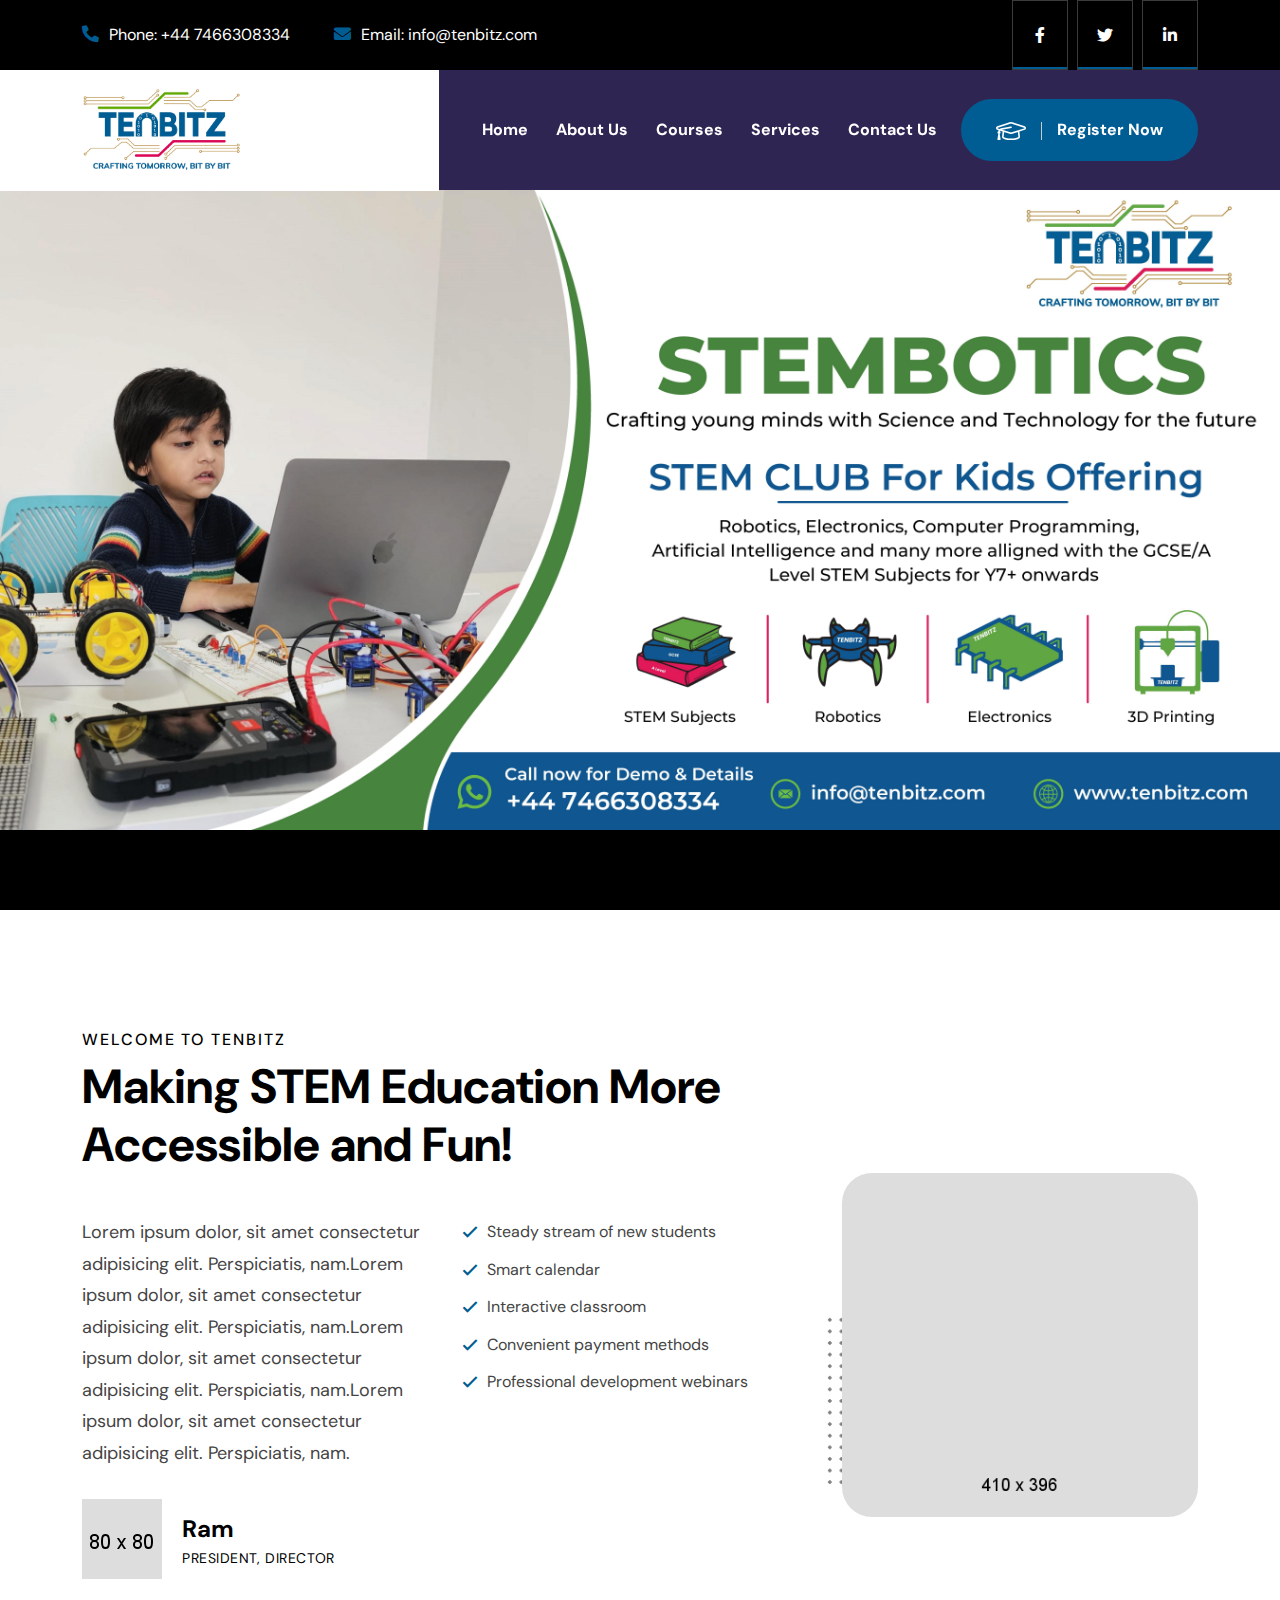
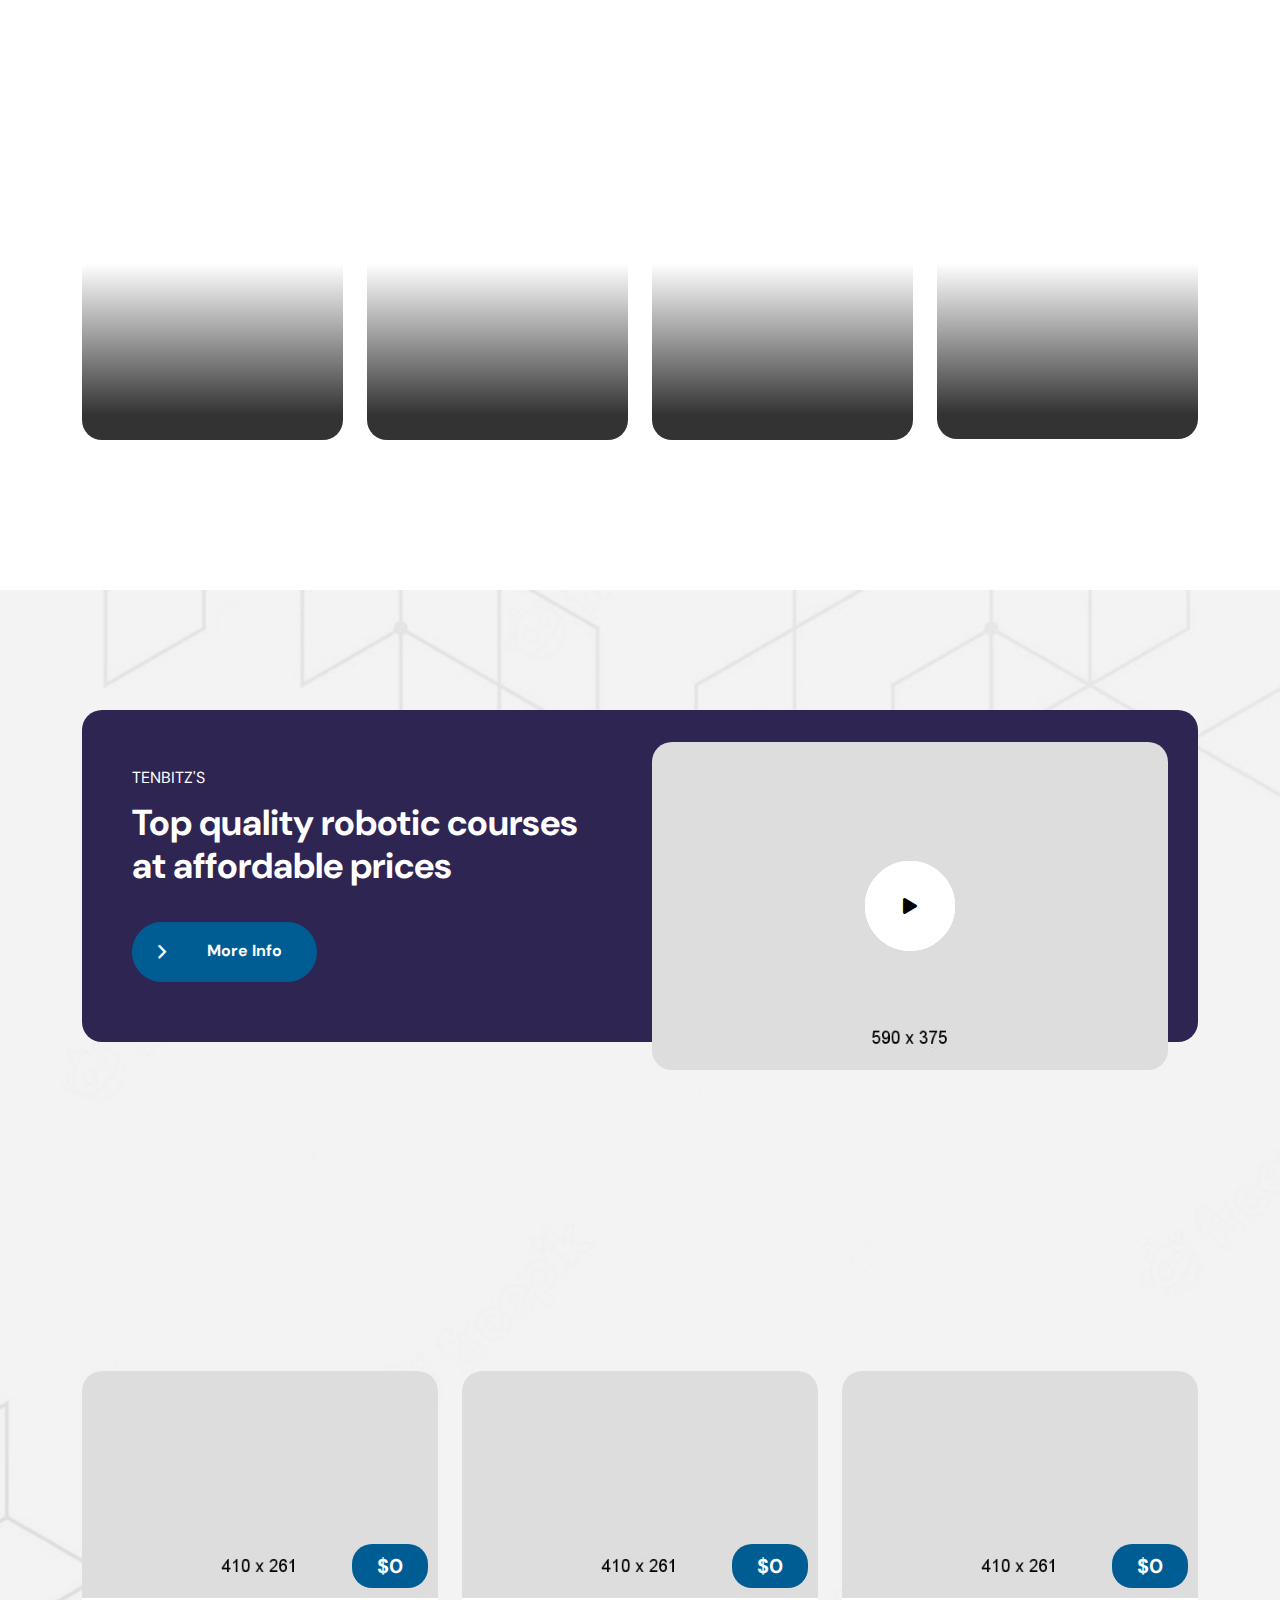
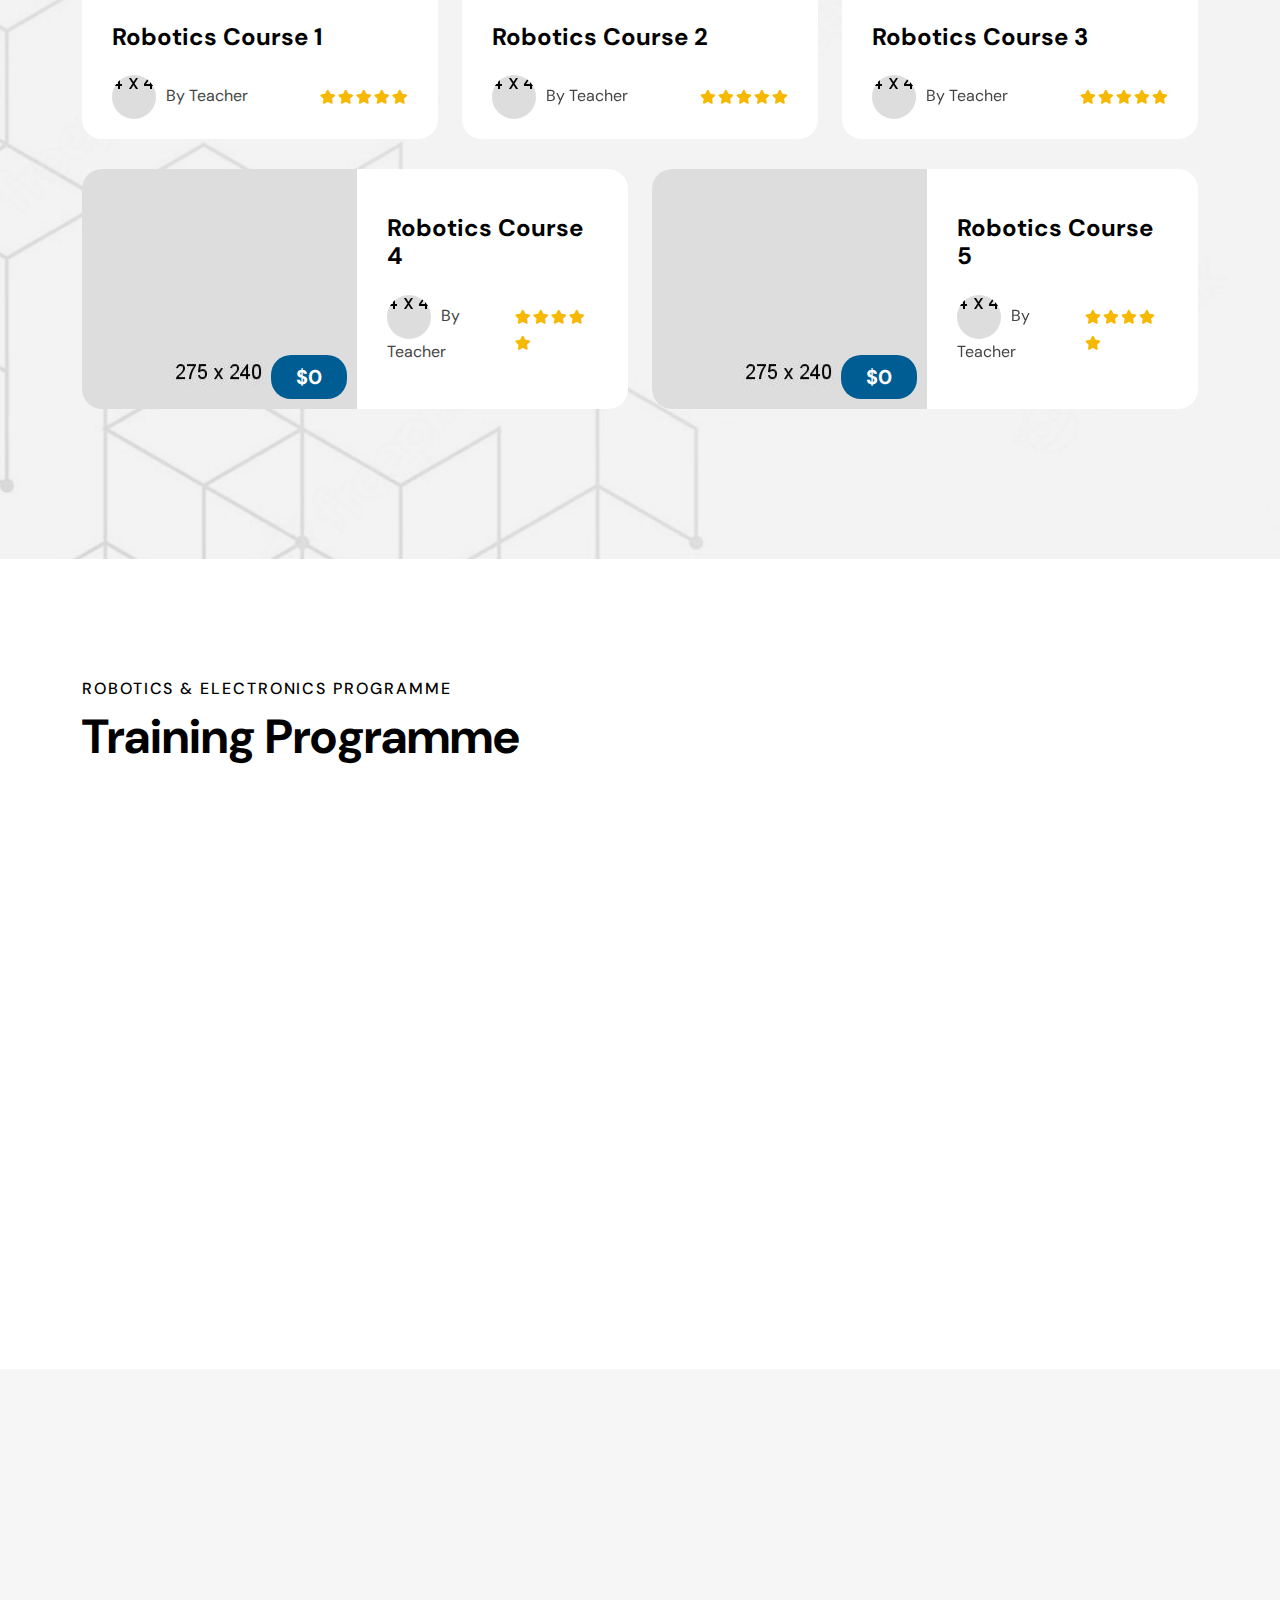
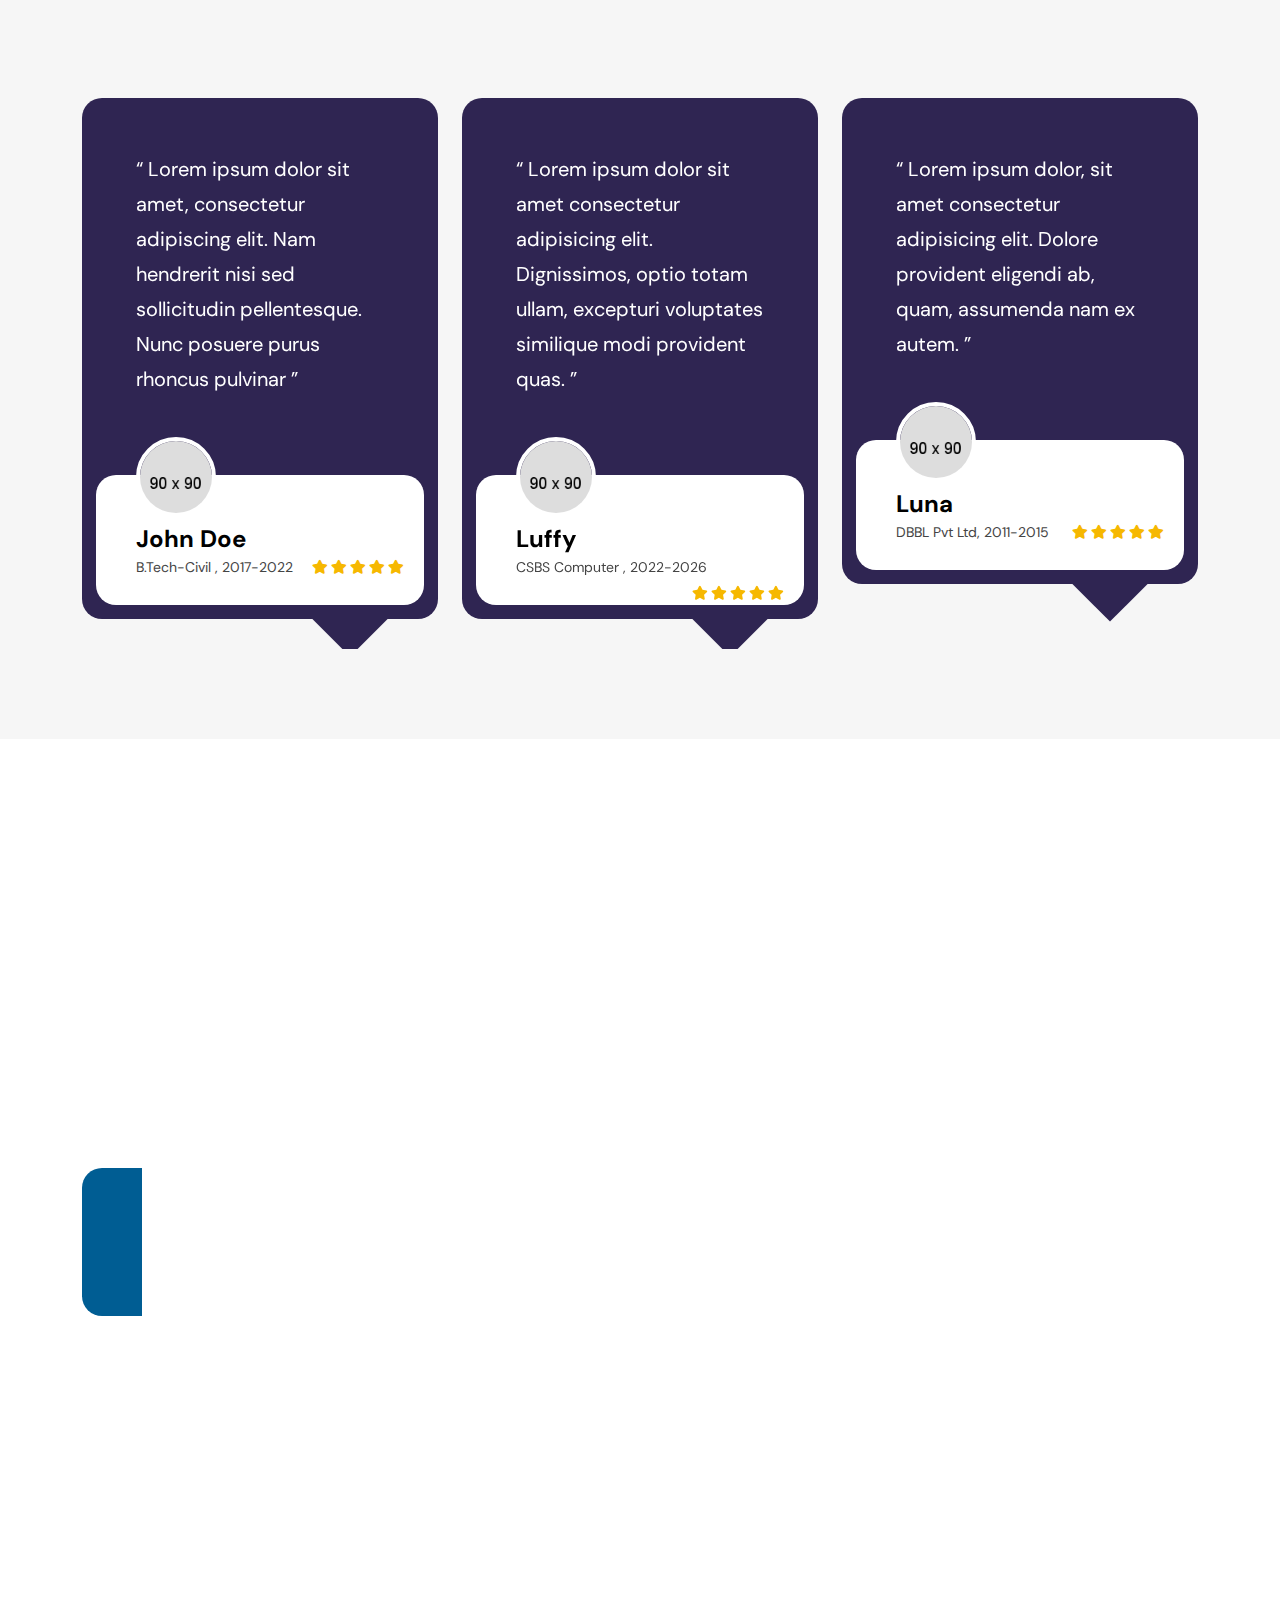
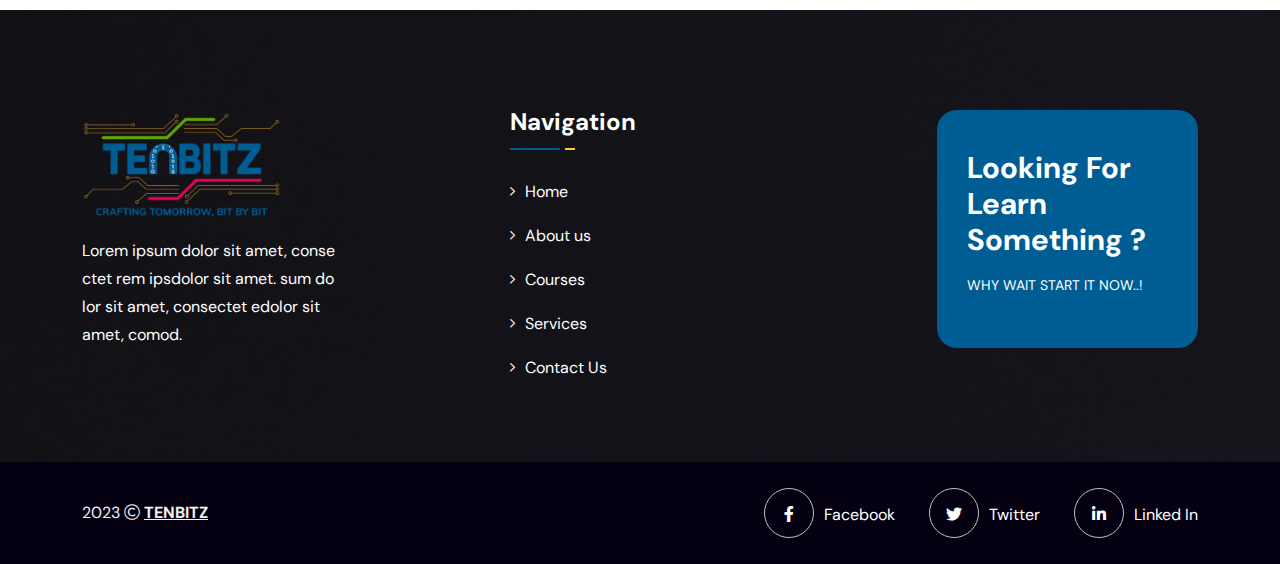
<file: index.html>
<!doctype html>
<html class="no-js" lang="zxx">

<head>
    <meta charset="utf-8">
    <meta http-equiv="x-ua-compatible" content="ie=edge">
    <title>Tenbitz</title>
    <meta name="author" content="Vecuro">
    <meta name="description" content="tenbitz">
    <meta name="keywords" content="">
    <meta name="robots" content="INDEX,FOLLOW">

    <!-- Mobile Specific Metas -->
    <meta name="viewport" content="width=device-width, initial-scale=1, shrink-to-fit=no">

    <!-- Favicons - Place favicon.ico in the root directory -->
    <!-- <link rel="shortcut icon" href="assets/img/favicon.ico" type="image/x-icon">
    <link rel="icon" href="assets/img/favicon.ico" type="image/x-icon"> -->

    <!--==============================
	  Google Fonts
	============================== -->
    <link rel="preconnect" href="https://fonts.googleapis.com">
    <link rel="preconnect" href="https://fonts.gstatic.com" crossorigin>
    <link href="https://fonts.googleapis.com/css2?family=DM+Sans:wght@400;500;700&display=swap" rel="stylesheet">


    <!--==============================
	    All CSS File
	============================== -->
    <!-- Bootstrap -->
    <link rel="stylesheet" href="assets/css/bootstrap.min.css">
    <!-- <link rel="stylesheet" href="assets/css/app.min.css"> -->
    <!-- Fontawesome Icon -->
    <link rel="stylesheet" href="assets/css/fontawesome.min.css">
    <!-- Magnific Popup -->
    <link rel="stylesheet" href="assets/css/magnific-popup.min.css">
    <!-- Slick Slider -->
    <link rel="stylesheet" href="assets/css/slick.min.css">
    <!-- Theme Custom CSS -->
    <link rel="stylesheet" href="assets/css/style.css">

</head>


<body>


    <!--[if lte IE 9]>
    	<p class="browserupgrade">You are using an <strong>outdated</strong> browser. Please <a href="https://browsehappy.com/">upgrade your browser</a> to improve your experience and security.</p>
  <![endif]-->



    <!--********************************
   		Code Start From Here 
	******************************** -->




    <!--==============================
     Preloader
  ==============================-->
    <!-- <div class="preloader  ">
        <button class="vs-btn preloaderCls">Cancel Preloader </button>
        <div class="preloader-inner">
            <div class="loader"></div>
        </div>
    </div> -->
    <!--==============================Mobile Menu ============================== -->
    <div class="vs-menu-wrapper">
        <div class="vs-menu-area text-center">
            <button class="vs-menu-toggle"><i class="fal fa-times"></i></button>
            <div class="mobile-logo">
                <a href="index.html"><img src="assets/img/logo-hd.png" alt="Educino"></a>
            </div>
            <div class="vs-mobile-menu">
                <ul>
                    <li><a href="index.html">Home</a></li>
                    <!-- <li class="menu-item-has-children">
                        <a href="index.html">Demos</a>
                            <ul class="sub-menu">
                            <li><a href="index.html">Demo Style 1</a></li>
                            <li><a href="index-2.html">Demo Style 2</a></li>
                            <li><a href="index-3.html">Demo Style 3</a></li>
                        </ul> 
                    </li> -->
                    <li>
                        <a href="#">About Us</a>
                    </li>
                    <li>
                        <a href="#">Courses</a>
                    </li>
                    <li>
                        <a href="#">Services</a>
                    </li>
                    <!-- <li class="menu-item-has-children">
                        <a href="#">Pages</a>
                        <ul class="sub-menu">
                            <li><a href="team.html">Our Tutors</a></li>
                            <li><a href="team-details.html">Tutor Details</a></li>
                            <li><a href="become-tutor.html">Become Tutor</a></li>
                            <li><a href="find-tutor.html">Find Tutor</a></li>
                            <li><a href="academic.html">Academic</a></li>
                            <li><a href="academic-program.html">Academic Program</a></li>
                            <li><a href="program-details.html">Program Details</a></li>
                            <li><a href="find-program.html">Find Program</a></li>
                            <li><a href="event-details.html">Event Details</a></li>
                            <li><a href="login-register.html">Login Register</a></li>
                            <li><a href="error.html">Error Page</a></li>
                        </ul>
                    </li> -->
                    <li>
                        <a href="#">Contact Us</a>
                    </li>
                </ul>
            </div>
        </div>
    </div><!--==============================
    Popup Search Box
    ============================== -->
    <div class="popup-search-box d-none d-lg-block  ">
        <button class="searchClose"><i class="fal fa-times"></i></button>
        <form action="#">
            <input type="text" class="border-theme" placeholder="What are you looking for">
            <button type="submit"><i class="fal fa-search"></i></button>
        </form>
    </div>
    <!--==============================
  Header Area
  ==============================-->
    <header class="vs-header header-layout2">
        <div class="header-top">
            <div class="container">
                <div class="row justify-content-between align-items-center gx-50">
                    <div class="col d-none d-xl-block">
                        <div class="header-links style2">
                            <ul>
                                <li><i class="fas fa-phone-alt"></i>Phone: <a href="#">+44 7466308334</a></li>
                                <li><i class="fas fa-envelope"></i>Email: <a href="#">info@tenbitz.com</a></li>
                            </ul>
                        </div>
                    </div>
                    <div class="col-auto">
                        <!-- <a class="user-login style2" href="login-register.html"><i class="fas fa-user-circle"></i> Login & Register</a> -->
                    </div>
                    <div class="col-auto">
                        <div class="header-social style2">
                            <a href="#"><i class="fab fa-facebook-f"></i></a>
                            <a href="#"><i class="fab fa-twitter"></i></a>
                            <a href="#"><i class="fab fa-linkedin-in"></i></a>
                        </div>
                    </div>
                </div>
            </div>
        </div>
        <div class="sticky-wrapper">
            <div class="sticky-active">
                <div class="container position-relative z-index-common">
                    <div class="row gx-50 align-items-center justify-content-between">
                        <div class="col-auto col-xl align-self-stretch">
                            <div class="vs-logo style2">
                                <a  href="index.html"><img class="logo" src="assets/img/logo-hd.png" alt="logo"></a>
                            </div>
                        </div>
                        <div class="col-auto">
                            <nav class="main-menu menu-style3 d-none d-lg-block">
                                <ul>
                                    <li><a href="index.html">Home</a></li>
                    <!-- <li class="menu-item-has-children">
                        <a href="index.html">Demos</a>
                            <ul class="sub-menu">
                            <li><a href="index.html">Demo Style 1</a></li>
                            <li><a href="index-2.html">Demo Style 2</a></li>
                            <li><a href="index-3.html">Demo Style 3</a></li>
                        </ul> 
                    </li> -->
                                    <li> <a href="#">About Us</a> </li>
                                    <li>
                                        <a href="#">Courses</a>
                                    </li>
                                    <li>
                                        <a href="#">Services</a>
                                    </li>
                                    <!-- <li class="menu-item-has-children mega-menu-wrap"> <a href="#">Pages</a>
                                        <ul class="mega-menu">
                                            <li><a href="#">Pagelist 1</a>
                                                <ul>
                                                    <li><a href="index.html">Demo Style 1</a></li>
                                                    <li><a href="index-2.html">Demo Style 2</a></li>
                                                    <li><a href="index-3.html">Demo Style 3</a></li>
                                                    <li><a href="about.html">About Us</a></li>
                                                    <li><a href="contact.html">Contact Us</a></li>
                                                </ul>
                                            </li>
                                            <li><a href="#">Pagelist 2</a>
                                                <ul>
                                                    <li><a href="course.html">Courses 1</a></li>
                                                    <li><a href="courses-2.html">Courses 2</a></li>
                                                    <li><a href="course-details.html">Courses Details 1</a></li>
                                                    <li><a href="course-details-2.html">Courses Details 2</a></li>
                                                    <li><a href="event-details.html">Event Details</a></li>
                                                </ul>
                                            </li>
                                            <li><a href="#">Pagelist 3</a>
                                                <ul>
                                                    <li><a href="academic.html">Academic</a></li>
                                                    <li><a href="academic-program.html">Academic Program</a></li>
                                                    <li><a href="program-details.html">Program Details</a></li>
                                                    <li><a href="find-program.html">Find Program</a></li>
                                                    <li><a href="login-register.html">Login Register</a></li>
                                                    <li><a href="error.html">Error Page</a></li>
                                                </ul>
                                            </li>
                                            <li><a href="#">Pagelist 4</a>
                                                <ul>
                                                    <li><a href="team.html">Our Tutors</a></li>
                                                    <li><a href="team-details.html">Tutor Details</a></li>
                                                    <li><a href="become-tutor.html">Become Tutor</a></li>
                                                    <li><a href="find-tutor.html">Find Tutor</a></li>
                                                    <li><a href="blog.html">Blog</a></li>
                                                    <li><a href="blog-details.html">Blog Details</a></li>
                                                </ul>
                                            </li>
                                        </ul>
                                    </li> -->
                                    <li><a href="#">Contact Us</a></li>
                                </ul>
                            </nav>
                            <button class="vs-menu-toggle d-inline-block d-lg-none"><i class="fal fa-bars"></i></button>
                        </div>
                        <div class="col-auto d-none d-xl-block">
                            <div class="header-btns style2">
                                <!-- <button type="button" class="searchBoxTggler"><i class="far fa-search"></i></button> -->
                                <a href="#" class="vs-btn style6"><i class="fal fa-graduation-cap"></i>Register Now</a>
                            </div>
                        </div>
                    </div>
                </div>
            </div>
        </div>
    </header><!--==============================
  Hero Area
  ==============================-->
    <section>
        <div class="vs-carousel hero-layout1 style2" data-fade="true" data-dots="true">
            <div>
                <div class="hero-inner">
                    <div class="hero-bg" data-bg-src="assets/img/slider-1.jpg"></div>
                    <div class="container">
                        <div class="hero-content">
                            <!--<h1 class="hero-title animated">Inspire The Next Generation</h1>
                            <p class="hero-text animated">Search over 200 individual encyclopedias and reference books from the worlds.</p>
                            <div class="hero-btns animated">
                                <a href="course.html" class="vs-btn style5"><i class="far fa-angle-right"></i>Explore Courses</a>
                            </div>-->
                        </div>
                    </div>
                    <!--<div class="course-style3">
                        <div class="course-img"><a href="course-details.html"><img src="assets/img/course/course-1-2.png" alt="course"></a></div>
                        <div class="course-content">
                            <div class="course-review">
                                <i class="fas fa-star"></i>
                                <i class="fas fa-star"></i>
                                <i class="fas fa-star"></i>
                                <i class="fas fa-star"></i>
                                <i class="fas fa-star"></i>
                                (5.0)
                            </div>
                            <h3 class="course-name"><a href="course-details.html">Advance Begineer's Goal & Managing Course</a></h3>
                            <span class="course-teacher">By Ana Watson</span>
                        </div>
                    </div>-->
                </div>
            </div>
            <div>
                <!-- <div class="hero-inner">
                    <div class="hero-bg" data-bg-src="assets/img/hero/hero-2-2.jpg"></div>
                    <div class="container">
                        <div class="hero-content">
                            <h1 class="hero-title animated">Choose Us for Knowledge</h1>
                            <p class="hero-text animated">Search over 200 individual encyclopedias and reference books from the worlds.</p>
                            <div class="hero-btns animated">
                                <a href="#" class="vs-btn style5"><i class="far fa-angle-right"></i>Explore Courses</a>
                            </div>
                        </div>
                    </div>
                    <div class="course-style3">
                        <div class="course-img"><a href="#"><img src="assets/img/course/course-1-3.png" alt="course"></a></div>
                        <div class="course-content">
                            <div class="course-review">
                                <i class="fas fa-star"></i>
                                <i class="fas fa-star"></i>
                                <i class="fas fa-star"></i>
                                <i class="fas fa-star"></i>
                                <i class="fas fa-star"></i>
                                (5.0)
                            </div>
                            <h3 class="course-name"><a href="#">Naturally & Safely Boost Testosterone</a></h3>
                            <span class="course-teacher">By Jerzzy Lamot</span>
                        </div>
                    </div>
                </div>
            </div> -->
            <!-- <div>
                <div class="hero-inner">
                    <div class="hero-bg" data-bg-src="assets/img/hero/hero-2-3.jpg"></div>
                    <div class="container">
                        <div class="hero-content">
                            <h1 class="hero-title animated">Providing Best Education</h1>
                            <p class="hero-text animated">Search over 200 individual encyclopedias and reference books from the worlds.</p>
                            <div class="hero-btns animated">
                                <a href="#" class="vs-btn style5"><i class="far fa-angle-right"></i>Explore Courses</a>
                            </div>
                        </div>
                    </div> -->
                    <!-- <div class="course-style3">
                        <div class="course-img"><a href="#"><img src="assets/img/course/course-1-1.png" alt="course"></a></div>
                        <div class="course-content">
                            <div class="course-review">
                                <i class="fas fa-star"></i>
                                <i class="fas fa-star"></i>
                                <i class="fas fa-star"></i>
                                <i class="fas fa-star"></i>
                                <i class="fas fa-star"></i>
                                (5.0)
                            </div>
                            <h3 class="course-name"><a href="#">Advance Technology & Architecture Course</a></h3>
                            <span class="course-teacher">By Mari Rose</span>
                        </div>
                    </div> -->
                </div>
            </div>
        </div>
    </section>
    <!--==============================
    About Area
==============================-->
    <!--<section class="space-top space-bottom">
        <div class="container">
            <div class="row align-items-center align-items-xxl-start">
                <div class="col-lg-5 wow fadeInUp" data-wow-delay="0.3s">
                    <div class="picture-box2">
                        <div class="picture-1 mega-hover"><img src="assets/img/about/about-2-1.jpg" alt="About Img"></div>
                        <div class="picture-2 mega-hover"><img src="assets/img/about/about-2-2.jpg" alt="About Img"></div>
                        <div class="picture-3 mega-hover"><img src="assets/img/about/about-2-3.jpg" alt="About Img"></div>
                        <div class="vs-circle"></div>
                    </div>
                </div>
                <div class="col-lg-7 wow fadeInUp" data-wow-delay="0.4s">
                    <div class="about-box2">
                        <div class="title-area">
                            <span class="sec-subtitle">WELCOME TO TENBITZ</span>
                            <h2 class="about-title h1">Take Your Learning Organization to The Next Level.</h2>
                        </div>
                        <div class="about-content">
                            <p class="fs-md">Lorem ipsum dolor sit amet, consectetur adipisicing elit. A esse consequuntur asperiores libero. Repellendus sint, consequuntur commodi enim repellat rerum asperiores sed amet dignissimos sapiente, saepe labore quasi, aperiam eum?</p>

                            <div class="call-media">
                                <div class="media-icon"><i class="fas fa-phone-alt"></i></div>
                                <div class="media-body">
                                    <span class="media-label">Call Us</span>
                                    <p class="media-info"><a href="#" class="text-inherit">+44 7466308334</a></p>
                                </div>
                            </div>

                            <a href="#" class="vs-btn style3 mt-2"><i class="far fa-angle-right"></i>Get More Info</a>
                        </div>
                    </div>
                </div>
            </div>-->
        </div>
    </section> 
<!---new about section-->
    <section class="space-top">
        <div class="container">
            <div class="row">
                <div class="col-xl-9">
                    <div class="title-area mb-3 mb-xl-5">
                        <span class="sec-subtitle">Welcome to Tenbitz</span>
                        <h2 class="sec-title">Making STEM Education More Accessible and Fun!</h2>
                    </div>
                </div>
                <div class="col-md-6 col-xl-4 mb-30 mb-xl-0">
                    <p class="fs-md mt-n1">Lorem ipsum dolor, sit amet consectetur adipisicing elit. Perspiciatis, nam.Lorem ipsum dolor, sit amet consectetur adipisicing elit. Perspiciatis, nam.Lorem ipsum dolor, sit amet consectetur adipisicing elit. Perspiciatis, nam.Lorem ipsum dolor, sit amet consectetur adipisicing elit. Perspiciatis, nam.</p>
                    <div class="media-style1">
                        <div class="media-img"><img src="assets/img/about/author-1-1.png" alt="About Author"></div>
                        <div class="media-body">
                            <span class="media-label">Ram</span>
                            <p class="media-info">President, Director</p>
                        </div>
                    </div>
                </div>
                <div class="col-md-6 col-xl-4">
                    <div class="list-style1 vs-list ">
                        <ul>
                            <li>Steady stream of new students</li>
                            <li>Smart calendar</li>
                            <li>Interactive classroom</li>
                            <li>Convenient payment methods</li>
                            <li>Professional development webinars</li>
                        </ul>
                    </div>
                </div>
                <div class="col-xl-4 mt-n5 pt-5 pt-xl-0">
                    <div class="img-box3">
                        <div class="img-1 mega-hover"><img class="w-100" src="assets/img/about/about-s-1.png" alt="About Img"></div>
                        <div class="shape-dotted jump"></div>
                    </div>
                </div>
            </div>
        </div>
    </section>

    <!---new about section ends-->
    <!--============================== Category Area ==============================-->
    <section class="space-bottom">
        <div class="container">
            <div class="title-area text-center wow fadeInUp" data-wow-delay="0.3s">
                <div class="sec-icon">
                    <div class="vs-circle"></div>
                </div>
                <span class="sec-subtitle">TENBITZ'S</span>
                <h2 class="sec-title">Top Courses</h2>
            </div>
            <div class="row vs-carousel wow fadeInUp" data-wow-delay="0.4s" data-slide-show="4" data-lg-slide-show="3" data-md-slide-show="2" data-sm-slide-show="2" data-xs-slide-show="2" data-center-mode="true">
                <div class="col-6 col-lg-4 col-xl-3">
                    <div class="category-style1">
                        <div class="category-img">
                            <img class="w-100" src="assets/img/category/category-2-1.png" alt="category">
                            <div class="icon">
                                <span class="far fa-microchip"></span>
                            </div>
                        </div>
                        <div class="category-content">
                            <h5 class="category-title"><a href="#">Robotics Course 1</a></h5>
                            <span class="subtitle">Lorem ipsum dolor sit amet consectetur.</span>
                        </div>
                    </div>
                </div>
                <div class="col-6 col-lg-4 col-xl-3">
                    <div class="category-style1">
                        <div class="category-img">
                            <img class="w-100" src="assets/img/category/category-2-2.png" alt="">
                            <div class="icon">
                                <span class="far fa-microchip"></span>
                            </div>
                        </div>
                        <div class="category-content">
                            <h5 class="category-title"><a href="#">Robotics Course 2</a></h5>
                            <span class="subtitle">Lorem ipsum dolor sit amet consectetur.</span>
                        </div>
                    </div>
                </div>
                <div class="col-6 col-lg-4 col-xl-3">
                    <div class="category-style1">
                        <div class="category-img">
                            <img class="w-100" src="assets/img/category/category-2-3.png" alt="category">
                            <div class="icon">
                                <span class="far fa-microchip"></span>
                            </div>
                        </div>
                        <div class="category-content">
                            <h5 class="category-title"><a href="#">Robotics Course 3</a></h5>
                            <span class="subtitle">Lorem ipsum dolor sit amet consectetur.</span>
                        </div>
                    </div>
                </div>
                <div class="col-6 col-lg-4 col-xl-3">
                    <div class="category-style1">
                        <div class="category-img">
                            <img class="w-100" src="assets/img/category/category-2-4.png" alt="category">
                            <div class="icon">
                                <span class="far fa-microchip"></span>
                            </div>
                        </div>
                        <div class="category-content">
                            <h5 class="category-title"><a href="#">Robotics Course 4</a></h5>
                            <span class="subtitle">Lorem ipsum dolor sit amet consectetur.</span>
                        </div>
                    </div>
                </div>
                <div class="col-6 col-lg-4 col-xl-3">
                    <div class="category-style1">
                        <div class="category-img">
                            <img class="w-100" src="assets/img/category/category-2-6.png" alt="category">
                            <div class="icon">
                                <i class="far fa-microchip"></i>
                            </div>
                        </div>
                        <div class="category-content">
                            <h5 class="category-title"><a href="#">Robotics Course 5</a></h5>
                            <span class="subtitle">Lorem ipsum dolor sit amet consectetur.</span>
                        </div>
                    </div>
                </div>
            </div>
        </div>
    </section>
    <div data-bg-src="assets/img/bg/course-bg-pattern.jpg"><!--==============================
  CTA Area
==============================-->
        <section class="space-top space-bottom">
            <div class="container">
                <div class="cta-style2">
                    <div class="row align-items-center">
                        <div class="col-lg-6">
                            <div class="cta-content">
                                <p class="cta-text">TENBITZ'S</p>
                                <h2 class="cta-title h1">Top quality robotic courses at affordable prices</h2>
                                <a href="#" class="vs-btn style2"><i class="far fa-angle-right"></i>More Info</a>
                            </div>
                        </div>
                        <div class="col-lg-6">
                            <div class="cta-img">
                                <img src="assets/img/about/about-2-6.jpg" alt="About Img">
                                <a href="#" class="play-btn popup-video position-center"><i class="fas fa-play"></i></a>
                            </div>
                        </div>
                    </div>
                </div>
            </div>
        </section> <!--==============================
      Course Area
  ==============================-->
        <section class="space-bottom">
            <div class="container">
                <div class="title-area text-center wow fadeInUp" data-wow-delay="0.3s">
                    <div class="sec-icon">
                        <div class="vs-circle"></div>
                    </div>
                    <span class="sec-subtitle">WELCOME TO TENBITZ</span>
                    <h2 class="sec-title">Explore Courses</h2>
                </div>
                <div class="row vs-carousel" data-slide-show="3" data-lg-slide-show="3" data-md-slide-show="2">
                    <div class="col-sm-6 col-xl-4">
                        <div class="course-style2">
                            <div class="course-img">
                                <a href="#"><img class="w-100" src="assets/img/course/course-2-1.jpg" alt="Course Img"></a>
                                <span class="course-price">$0</span>
                            </div>
                            <div class="course-content">
                                <h3 class="h5 course-name"><a href="#" class="text-inherit">Robotics Course 1</a></h3>
                                <!--<div class="course-meta">
                                    <span><i class="fas fa-user-tie"></i>775 Students</span>
                                    <a href="course-details.html"><i class="far fa-tv"></i>45 Leson</a>
                                    <span><i class="fal fa-clock"></i>78h 15m</span>
                                </div>-->
                                <div class="course-footer">
                                    <div class="course-teacher"><a href="#" class="text-inherit"><img src="assets/img/course/course-2-1.png" alt="Course">By Teacher</a></div>
                                    <div class="course-review"><i class="fas fa-star"></i><i class="fas fa-star"></i><i class="fas fa-star"></i><i class="fas fa-star"></i><i class="fas fa-star"></i></div>
                                </div>
                            </div>
                        </div>
                    </div>
                    <div class="col-sm-6 col-xl-4">
                        <div class="course-style2">
                            <div class="course-img">
                                <a href="#"><img class="w-100" src="assets/img/course/course-2-2.jpg" alt="Course Img"></a>
                                <span class="course-price">$0</span>
                            </div>
                            <div class="course-content">
                                <h3 class="h5 course-name"><a href="#" class="text-inherit">Robotics Course 2</a></h3>
                                <!--<div class="course-meta">
                                    <span><i class="fas fa-user-tie"></i>779 Students</span>
                                    <a href="course-details.html"><i class="far fa-tv"></i>79 Leson</a>
                                    <span><i class="fal fa-clock"></i>6h 36m</span>
                                </div>-->
                                <div class="course-footer">
                                    <div class="course-teacher"><a href="#" class="text-inherit"><img src="assets/img/course/course-2-2.png" alt="Course">By Teacher</a></div>
                                    <div class="course-review"><i class="fas fa-star"></i><i class="fas fa-star"></i><i class="fas fa-star"></i><i class="fas fa-star"></i><i class="fas fa-star"></i></div>
                                </div>
                            </div>
                        </div>
                    </div>
                    <div class="col-sm-6 col-xl-4">
                        <div class="course-style2">
                            <div class="course-img">
                                <a href="#"><img class="w-100" src="assets/img/course/course-2-3.jpg" alt="Course Img"></a>
                                <span class="course-price">$0</span>
                            </div>
                            <div class="course-content">
                                <h3 class="h5 course-name"><a href="#" class="text-inherit">Robotics Course 3</a></h3>
                                <!--<div class="course-meta">
                                    <span><i class="fas fa-user-tie"></i>75 Students</span>
                                    <a href="course-details.html"><i class="far fa-tv"></i>78 Leson</a>
                                    <span><i class="fal fa-clock"></i>17h 11m</span>
                                </div>-->
                                <div class="course-footer">
                                    <div class="course-teacher"><a href="#" class="text-inherit"><img src="assets/img/course/course-2-3.png" alt="Course">By Teacher</a></div>
                                    <div class="course-review"><i class="fas fa-star"></i><i class="fas fa-star"></i><i class="fas fa-star"></i><i class="fas fa-star"></i><i class="fas fa-star"></i></div>
                                </div>
                            </div>
                        </div>
                    </div>
                </div>
                <div class="row vs-carousel" data-slide-show="2" data-lg-slide-show="3" data-md-slide-show="2">
                    <div class="col-md-6">
                        <div class="course-style2 layout2">
                            <div class="course-img">
                                <a href="#"><img src="assets/img/course/course-2-4.jpg" alt="Course Img"></a>
                                <span class="course-price">$0</span>
                            </div>
                            <div class="course-content">
                                <h3 class="h5 course-name"><a href="#" class="text-inherit">Robotics Course 4</a></h3>
                                <!--<div class="course-meta">
                                    <span><i class="fas fa-user-tie"></i>631 Students</span>
                                    <a href="course-details.html"><i class="far fa-tv"></i>41 Leson</a>
                                    <span><i class="fal fa-clock"></i>9h 11m</span>
                                </div>-->
                                <div class="course-footer">
                                    <div class="course-teacher"><a href="#" class="text-inherit"><img src="assets/img/course/course-2-4.png" alt="Course">By Teacher</a></div>
                                    <div class="course-review"><i class="fas fa-star"></i><i class="fas fa-star"></i><i class="fas fa-star"></i><i class="fas fa-star"></i><i class="fas fa-star"></i></div>
                                </div>
                            </div>
                        </div>
                    </div>
                    <div class="col-md-6">
                        <div class="course-style2 layout2">
                            <div class="course-img">
                                <a href="#"><img src="assets/img/course/course-2-5.jpg" alt="Course Img"></a>
                                <span class="course-price">$0</span>
                            </div>
                            <div class="course-content">
                                <h3 class="h5 course-name"><a href="#" class="text-inherit">Robotics Course 5</a></h3>
                                <!--<div class="course-meta">
                                    <span><i class="fas fa-user-tie"></i>775 Students</span>
                                    <a href="course-details.html"><i class="far fa-tv"></i>78 Leson</a>
                                    <span><i class="fal fa-clock"></i>6h 11m</span>
                                </div>-->
                                <div class="course-footer">
                                    <div class="course-teacher"><a href="#" class="text-inherit"><img src="assets/img/course/course-2-5.png" alt="Course">By Teacher</a></div>
                                    <div class="course-review"><i class="fas fa-star"></i><i class="fas fa-star"></i><i class="fas fa-star"></i><i class="fas fa-star"></i><i class="fas fa-star"></i></div>
                                </div>
                            </div>
                        </div>
                    </div>
                </div>
            </div>
        </section>
    </div><!--==============================
  Features Area
  ==============================-->
    <section class="space-top space-extra-bottom">
        <div class="container">
            <div class="row align-items-center">
                <div class="col-xl-7 text-center text-xl-start">
                    <div class="title-area">
                        <span class="sec-subtitle">ROBOTICS & ELECTRONICS PROGRAMME</span>
                        <h2 class="sec-title h1">Training Programme</h2>
                    </div>
                    <div class="row gx-80 gy-xl-4 mb-4 mb-xl-0">
                        <div class="col-md-6 col-xl-6 wow fadeInUp" data-wow-delay="0.2s">
                            <div class="media-style4">
                                <div class="media-icon"><img src="assets/img/icon/training-icon-1-1.svg" alt=""></div>
                                <h5 class="media-title">Interactive Lessons</h5>
                                <p>Lorem ipsum dolor, sit amet consectetur adipisicing elit. Perspiciatis, nam.</p>
                            </div>
                        </div>
                        <div class="col-md-6 col-xl-6 wow fadeInUp" data-wow-delay="0.3s">
                            <div class="media-style4">
                                <div class="media-icon"><img src="assets/img/icon/training-icon-1-2.svg" alt=""></div>
                                <h5 class="media-title">Free First Lesson</h5>
                                <p>Lorem ipsum dolor sit amet consectetur adipisicing elit. Nesciunt, deserunt.</p>
                            </div>
                        </div>
                        <div class="col-md-6 col-xl-6 wow fadeInUp" data-wow-delay="0.3s">
                            <div class="media-style4">
                                <div class="media-icon"><img src="assets/img/icon/training-icon-1-3.svg" alt=""></div>
                                <h5 class="media-title">Trained & Experienced</h5>
                                <p>Lorem ipsum dolor sit amet consectetur adipisicing elit. Ex, ipsam!</p>
                            </div>
                        </div>
                        <div class="col-md-6 col-xl-6 wow fadeInUp" data-wow-delay="0.4s">
                            <div class="media-style4">
                                <div class="media-icon"><img src="assets/img/icon/training-icon-1-4.svg" alt=""></div>
                                <h5 class="media-title">Question, Quiz & Course</h5>
                                <p>Lorem ipsum dolor sit amet consectetur adipisicing elit. Accusamus, placeat?</p>
                            </div>
                        </div>
                    </div>
                </div>
                <div class="col-xl-5 wow fadeInUp" data-wow-delay="0.4s">
                    <div class="position-relative">
                        <form action="#" class="form-style2">
                            <div class="form-inner">
                                <h3 class="form-title h5">Join over <span class="text-theme">100+ students</span> who’ve now registered for their courses. Don’t miss out.</h3>
                                <div class="row">
                                    <div class="col-md-6 col-xl-12">
                                        <div class="form-group">
                                            <input type="text" name="name" id="name" placeholder="Complate Name">
                                        </div>
                                    </div>
                                    <div class="col-md-6 col-xl-12">
                                        <div class="form-group">
                                            <input type="text" name="email" id="email" placeholder="Email Address">
                                        </div>
                                    </div>
                                    <!--<div class="col-md-6 col-xl-12">
                                        <div class="form-group">
                                            <select name="coursenames" id="coursenames">
                                                <option selected disabled hidden>Select Course</option>
                                                <option>Development</option>
                                                <option>Ui Development</option>
                                                <option>CMS Learning</option>
                                                <option>Jamstack Master</option>
                                            </select>
                                        </div>
                                    </div>-->
                                    <div class="col-md-6 col-xl-12">
                                        <div class="form-group">
                                            <input type="text" name="email" id="phone" placeholder="Phone No">
                                        </div>
                                    </div>
                                    <div class="col-12 text-center">
                                        <button type="button" class="vs-btn">Submit</button>
                                        <!--<a class="form-link" href="about.html">Frequently Asked Questions</a>-->
                                    </div>
                                </div>
                            </div>
                            <div class="vs-circle color2"></div>
                        </form>
                    </div>
                </div>
            </div>
        </div>
    </section><!--==============================
  Work Process Area 
  ==============================-->
    <!--<section class="space-top space-extra-bottom">
        <div class="container">
            <div class="title-area text-center">
                <div class="sec-icon">
                    <div class="vs-circle"></div>
                </div>
                <span class="sec-subtitle">FIND THE BEST TEACHER FOR YOU</span>
                <h2 class="sec-title h1">How it works</h2>
            </div>
            <div class="row align-items-center">
                <div class="col-md-6 col-lg process-inner1 order-2 order-lg-1">
                    <div class="process-style1">
                        <span class="process-number">1</span>
                        <div class="process-content">
                            <h3 class="process-title">Find your perfect online tutor</h3>
                            <p class="process-text">Will reply to your request in hours and arrange free minute</p>
                        </div>
                    </div>
                    <div class="process-style1">
                        <span class="process-number">2</span>
                        <div class="process-content">
                            <h3 class="process-title">Meet your tutor to discuss your cours</h3>
                            <p class="process-text">During trial consultation you have chance to meet teachers</p>
                        </div>
                    </div>
                </div>
                <div class="col-lg-5 order-1 order-lg-2 mb-30 mb-md-5 mb-lg-0">
                    <div class="img-box1 style2">
                        <div class="vs-circle">
                            <div class="mega-hover">
                                <img src="assets/img/about/about-2-1.png" alt="banner">
                            </div>
                        </div>
                    </div>
                </div>
                <div class="col-md-6 col-lg process-inner2 order-3">
                    <div class="process-style1">
                        <span class="process-number">3</span>
                        <div class="process-content">
                            <h3 class="process-title">Pay for your course charges</h3>
                            <p class="process-text">Pay for your first study using our secure payment</p>
                        </div>
                    </div>
                    <div class="process-style1">
                        <span class="process-number">4</span>
                        <div class="process-content">
                            <h3 class="process-title">Start your course lessons</h3>
                            <p class="process-text">be ready to start your lessons the very same day!</p>
                        </div>
                    </div>
                </div>
            </div>
        </div>
    </section>--><!--==============================
      Testimonial Area
  ==============================-->
    <section class="overflow-hidden bgc-f6 space-top space-extra-bottom">
        <div class="shape-mockup jump d-none d-xxl-block" data-left="-14%">
            <div class="vs-border-circle"></div>
        </div>
        <div class="shape-mockup jump-img d-none d-xxl-block" data-right="-15%" data-top="170px">
            <div class="vs-circle color2"></div>
        </div>
        <div class="shape-mockup jump-img d-none d-xxl-block" data-left="8%" data-bottom="10%">
            <div class="shape-dotted style2"></div>
        </div>
        <div class="container">
            <div class="title-area text-center wow fadeInUp" data-wow-delay="0.3s">
                <div class="sec-icon">
                    <div class="vs-circle"></div>
                </div>
                <span class="sec-subtitle">WHAT PEOPLE SAY</span>
                <h2 class="sec-title h1">Our Students Words</h2>
            </div>
            <div class="row vs-carousel" data-dots="true" data-slide-show="3" data-lg-slide-show="2" data-md-slide-show="2" data-sm-slide-show="1">
                <div class="col-sm-6 col-xl-4">
                    <div class="testi-style1">
                        <div class="testi-content">
                            <p class="testi-text">“ Lorem ipsum dolor sit amet, consectetur adipiscing elit. Nam hendrerit nisi sed sollicitudin pellentesque. Nunc posuere purus rhoncus pulvinar ”</p>
                        </div>
                        <div class="testi-client">
                            <img src="assets/img/testimonial/testimonial-2-1.png" alt="author">
                            <h3 class="testi-name h5">John Doe</h3>
                            <span class="testi-degi">B.Tech-Civil , 2017-2022</span>
                            <div class="testi-rating"><i class="fas fa-star"></i><i class="fas fa-star"></i><i class="fas fa-star"></i><i class="fas fa-star"></i><i class="fas fa-star"></i></div>
                        </div>
                    </div>
                </div>
                <div class="col-sm-6 col-xl-4">
                    <div class="testi-style1">
                        <div class="testi-content">
                            <p class="testi-text">“ Lorem ipsum dolor sit amet consectetur adipisicing elit. Dignissimos, optio totam ullam, excepturi voluptates similique modi provident quas. ”</p>
                        </div>
                        <div class="testi-client">
                            <img src="assets/img/testimonial/testimonial-2-2.png" alt="author">
                            <h3 class="testi-name h5">Luffy</h3>
                            <span class="testi-degi">CSBS Computer , 2022-2026</span>
                            <div class="testi-rating"><i class="fas fa-star"></i><i class="fas fa-star"></i><i class="fas fa-star"></i><i class="fas fa-star"></i><i class="fas fa-star"></i></div>
                        </div>
                    </div>
                </div>
                <div class="col-sm-6 col-xl-4">
                    <div class="testi-style1">
                        <div class="testi-content">
                            <p class="testi-text">“ Lorem ipsum dolor, sit amet consectetur adipisicing elit. Dolore provident eligendi ab, quam, assumenda nam ex autem. ”</p>
                        </div>
                        <div class="testi-client">
                            <img src="assets/img/testimonial/testimonial-2-3.png" alt="author">
                            <h3 class="testi-name h5">Luna</h3>
                            <span class="testi-degi">DBBL Pvt Ltd, 2011-2015</span>
                            <div class="testi-rating"><i class="fas fa-star"></i><i class="fas fa-star"></i><i class="fas fa-star"></i><i class="fas fa-star"></i><i class="fas fa-star"></i></div>
                        </div>
                    </div>
                </div>
                <div class="col-sm-6 col-xl-4">
                    <div class="testi-style1">
                        <div class="testi-content">
                            <p class="testi-text">“ Lorem ipsum dolor sit amet consectetur, adipisicing elit. Iste aliquid cupiditate eos voluptas odio pariatur quis molestias. ”</p>
                        </div>
                        <div class="testi-client">
                            <img src="assets/img/testimonial/testimonial-2-4.png" alt="author">
                            <h3 class="testi-name h5">Zoro</h3>
                            <span class="testi-degi">Moto Build LTD, 2015-2018</span>
                            <div class="testi-rating"><i class="fas fa-star"></i><i class="fas fa-star"></i><i class="fas fa-star"></i><i class="fas fa-star"></i><i class="fas fa-star"></i></div>
                        </div>
                    </div>
                </div>
            </div>
        </div>
    </section><!--==============================
  FAQ Area
==============================-->
    <section class=" space-top space-extra-bottom">
        <div class="container">
            <div class="row gx-50">
                <div class="col-lg-7 col-xl-8 mb-40 mb-lg-0">
                    <div class="title-area wow fadeInUp text-center text-lg-start" data-wow-delay="0.1s">
                        <span class="sec-subtitle">FREQUENTLY ASKED QUESTIONS</span>
                        <h2 class="sec-title h1">Academic Faq's</h2>
                    </div>
                    <div class="accordion-style1 wow fadeInUp" data-wow-delay="0.2s">
                        <div class="accordion" id="faqVersion1">
                            <div class="accordion-item">
                                <div class="accordion-header" id="headingOne">
                                    <button class="accordion-button collapsed" type="button" data-bs-toggle="collapse" data-bs-target="#collapseOne" aria-expanded="true" aria-controls="collapseOne">What kind of robotic course are offered here?</button>
                                </div>
                                <div id="collapseOne" class="accordion-collapse collapse" aria-labelledby="headingOne" data-bs-parent="#faqVersion1">
                                    <div class="accordion-body">
                                        <p>Lorem ipsum dolor sit amet consectetur adipisicing elit. Repellat soluta vero doloremque facere harum molestias dolor impedit sunt veritatis quasi?</p>
                                    </div>
                                </div>
                            </div>
                            <div class="accordion-item">
                                <div class="accordion-header" id="headingTwo">
                                    <button class="accordion-button collapsed" type="button" data-bs-toggle="collapse" data-bs-target="#collapseTwo" aria-expanded="false" aria-controls="collapseTwo">What kind of robotic course are offered here?</button>
                                </div>
                                <div id="collapseTwo" class="accordion-collapse collapse" aria-labelledby="headingTwo" data-bs-parent="#faqVersion1">
                                    <div class="accordion-body">
                                        <p>Lorem ipsum dolor sit amet, consectetur adipisicing elit. Tenetur quidem maxime consequatur perspiciatis totam enim laborum consequuntur magni rerum ipsum hic expedita neque sequi velit ad, veritatis debitis quam illum!</p>
                                    </div>
                                </div>
                            </div>
                            <div class="accordion-item active">
                                <div class="accordion-header" id="headingThree">
                                    <button class="accordion-button" type="button" data-bs-toggle="collapse" data-bs-target="#collapseThree" aria-expanded="false" aria-controls="collapseThree">What kind of robotic course are offered here?</button>
                                </div>
                                <div id="collapseThree" class="accordion-collapse collapse show" aria-labelledby="headingThree" data-bs-parent="#faqVersion1">
                                    <div class="accordion-body">
                                        <p>Lorem ipsum dolor sit amet consectetur adipisicing elit. Alias distinctio nulla adipisci ipsum. Sunt, eos possimus molestiae amet nesciunt accusamus?</p>
                                    </div>
                                </div>
                            </div>
                            <div class="accordion-item">
                                <div class="accordion-header" id="headingFour">
                                    <button class="accordion-button collapsed" type="button" data-bs-toggle="collapse" data-bs-target="#collapseFour" aria-expanded="false" aria-controls="collapseFour">What kind of robotic course are offered here?</button>
                                </div>
                                <div id="collapseFour" class="accordion-collapse collapse" aria-labelledby="headingFour" data-bs-parent="#faqVersion1">
                                    <div class="accordion-body">
                                        <p>Lorem ipsum, dolor sit amet consectetur adipisicing elit. Provident dolor architecto id quaerat dolores nulla veniam sequi, voluptate culpa consequuntur.</p>
                                    </div>
                                </div>
                            </div>
                            <div class="accordion-item">
                                <div class="accordion-header" id="headingFive">
                                    <button class="accordion-button collapsed" type="button" data-bs-toggle="collapse" data-bs-target="#collapseFive" aria-expanded="false" aria-controls="collapseFive">What kind of robotic course are offered here?</button>
                                </div>
                                <div id="collapseFive" class="accordion-collapse collapse" aria-labelledby="headingFive" data-bs-parent="#faqVersion1">
                                    <div class="accordion-body">
                                        <p>Lorem ipsum dolor sit amet consectetur adipisicing elit. Fuga pariatur quia assumenda inventore enim, aspernatur accusamus vitae accusantium! Nihil, accusamus.</p>
                                    </div>
                                </div>
                            </div>
                        </div>
                        <!--<span class="support-link">Have more questions? Check our <a href="contact.html">Help center</a> or contact our <a href="contact.html">support team</a></span>-->
                    </div>
                </div>
                <div class="col-lg-4">
                    <div class="row">
                        <div class="col-md-7 col-lg-12">
                            <div class="img-box5 mega-hover wow fadeInUp" data-wow-delay="0.3s">
                                <div class="img-1"><img class="w-100" src="assets/img/about/about-2-4.jpg" alt="About Img"></div>
                                <div class="box-content">
                                    <h3 class="img-title">Tenbitz's Course Info</h3>
                                    <p class="img-text">Lorem ipsum dolor sit amet consectetur adipisicing elit. Ex, nihil.</p>
                                    <a href="#" class="vs-btn">More Info</a>
                                </div>
                            </div>
                        </div>
                        <div class="col-md-5 col-lg-12">
                            <!--<div class="media-style5 wow fadeInUp" data-wow-delay="0.4s">
                                <span class="icon"><i class="fas fa-user-headset"></i></span>
                                <h5 class="media-title">Admission Process</h5>
                                <a class="phone" href="+8156415000"><i class="fal fa-phone-alt"></i>815-641-5000</a>
                                <a class="mail" href="mailto:support@education.com"><i class="fal fa-envelope"></i>support@education.com</a>
                            </div>-->
                        </div>
                    </div>

                </div>
            </div>
        </div>
    </section> <!--==============================
      Brand Area
  ==============================-->
    <!--<section class="space-extra-bottom">
        <div class="container">
            <div class="title-area text-center wow fadeInUp" data-wow-delay="0.3s">
                <div class="sec-icon">
                    <div class="vs-circle"></div>
                </div>
                <span class="sec-subtitle">PLEASURES HAVE TO REPUDIATED </span>
                <h2 class="sec-title h1">Top Companies</h2>
            </div>
            <div class="row">
                <div class="col-6 col-lg-4 col-xl-3">
                    <div class="brand-style1"><img src="assets/img/brand/brand-1-1.png" alt="brand"></div>
                </div>
                <div class="col-6 col-lg-4 col-xl-3">
                    <div class="brand-style1"><img src="assets/img/brand/brand-1-2.png" alt="brand"></div>
                </div>
                <div class="col-6 col-lg-4 col-xl-3">
                    <div class="brand-style1"><img src="assets/img/brand/brand-1-3.png" alt="brand"></div>
                </div>
                <div class="col-6 col-lg-4 col-xl-3">
                    <div class="brand-style1"><img src="assets/img/brand/brand-1-4.png" alt="brand"></div>
                </div>
                <div class="col-6 col-lg-4 col-xl-3">
                    <div class="brand-style1"><img src="assets/img/brand/brand-1-5.png" alt="brand"></div>
                </div>
                <div class="col-6 col-lg-4 col-xl-3">
                    <div class="brand-style1"><img src="assets/img/brand/brand-1-6.png" alt="brand"></div>
                </div>
                <div class="col-xl-6">
                    <div class="rounded-20 overflow-hidden mega-hover"><img class="w-100" src="assets/img/brand/about-2-1.jpg" alt="brand"></div>
                </div>
            </div>
        </div>
    </section>--><!--==============================
    Footer Area
  ==============================-->
    <footer class="footer-wrapper footer-layout2  " data-bg-src="assets/img/bg/footer-bg-2-1.jpg">
        <div class="widget-area">
            <div class="container">
                <div class="row justify-content-between">
                    <div class="col-md-6 col-xl-3">
                        <div class="widget footer-widget">
                            <div class="vs-widget-about">
                                <div class="footer-logo"> <a href="#"><img src="assets/img/logo-hd.png" alt="logo"></a> </div>
                                <p class="footer-text">Lorem ipsum dolor sit amet, conse ctet rem ipsdolor sit amet. sum do lor sit amet, consectet edolor sit amet, comod.</p>
                                <!--<div class="footer-media">
                                    <div class="media-icon"><i class="fas fa-file-pdf"></i></div>
                                    <div class="media-body">
                                        <span class="media-title">Universty Prospects</span>
                                        <a href="#">Download.pdf</a>
                                    </div>
                                </div>-->
                            </div>
                        </div>
                    </div>
                    <!--<div class="col-md-6 col-xl-3">
                        <div class="widget footer-widget">
                            <h3 class="widget_title">Find Campus</h3>
                            <div class="footer-campus">
                                <div class="campus-img mega-hover">
                                    <a href="#"><img class="w-100" src="assets/img/about/about-2-5.jpg" alt="Campus Image"></a>
                                </div>
                                <p class="campus-address"><i class="far fa-map-marker"></i>1309 Beacon Street, Suite 300, Brookline, MA, 02446</p>
                            </div>
                        </div>
                    </div>-->
                    <div class="col-md-6 col-xl-3">
                        <div class="widget nav_menu footer-widget">
                            <h3 class="widget_title">Navigation</h3>
                            <div class="menu-all-pages-container footer-menu">
                                <ul class="menu">
                                    <li><a href="#">Home</a></li>
                                    <li><a href="#">About us</a></li>
                                    <li><a href="#">Courses</a></li>
                                    <li><a href="#">Services</a></li>
                                    <li><a href="#">Contact Us</a></li>
                                </ul>
                            </div>
                        </div>
                    </div>
                    <div class="col-md-6 col-xl-3">
                        <div class="widget footer-widget">
                            <div class="contact-style1">
                                <h4 class="contact-title">Looking For Learn Something ?</h4>
                                <p class="contact-text">Why Wait Start It Now..!</p>
                                <!--<a href="tel:+00123456789" class="contact-number h5"><i class="far fa-phone-alt"></i> (44) 123 456 789</a>
                                <a href="tel:+88123555787" class="contact-number h5"><i class="far fa-phone-alt"></i> (88) 123 555 787</a>-->
                            </div>
                        </div>
                    </div>
                </div>
            </div>
        </div>
        <div class="copyright-wrap">
            <div class="container">
                <div class="row justify-content-between align-items-center">
                    <div class="text-center col-lg-auto">
                        <p class="copyright-text">2023 <i class="fal fa-copyright"></i>  <a href="#">TENBITZ</a></p> <!--Powered By <a href="#">Magnion Technology</a> -->
                    </div>
                    <div class="col-auto d-none d-lg-block">
                        <div class="social-style1">
                            <a href="#"><i class="fab fa-facebook-f"></i>Facebook</a>
                            <a href="#"><i class="fab fa-twitter"></i>Twitter</a>
                            <a href="#"><i class="fab fa-linkedin-in"></i>Linked In</a>
                        </div>
                    </div>
                </div>
            </div>
        </div>
    </footer> <!-- Scroll To Top -->
    <a href="#" class="scrollToTop scroll-btn"><i class="far fa-arrow-up"></i></a>

    <!--********************************
			Code End  Here 
	******************************** -->

    <!--==============================
        All Js File
    ============================== -->
    <!-- Jquery -->
    <script src="assets/js/vendor/jquery-3.6.0.min.js"></script>
    <!-- Slick Slider -->
    <script src="assets/js/slick.min.js"></script>
    <!-- <script src="assets/js/app.min.js"></script> -->
    <!-- Bootstrap -->
    <script src="assets/js/bootstrap.min.js"></script>
    <!-- Wow.js Animation -->
    <script src="assets/js/wow.min.js"></script>
    <!-- Magnific Popup -->
    <script src="assets/js/jquery.magnific-popup.min.js"></script>
    <!-- Main Js File -->
    <script src="assets/js/main.js"></script>


</body>

</html>
</file>
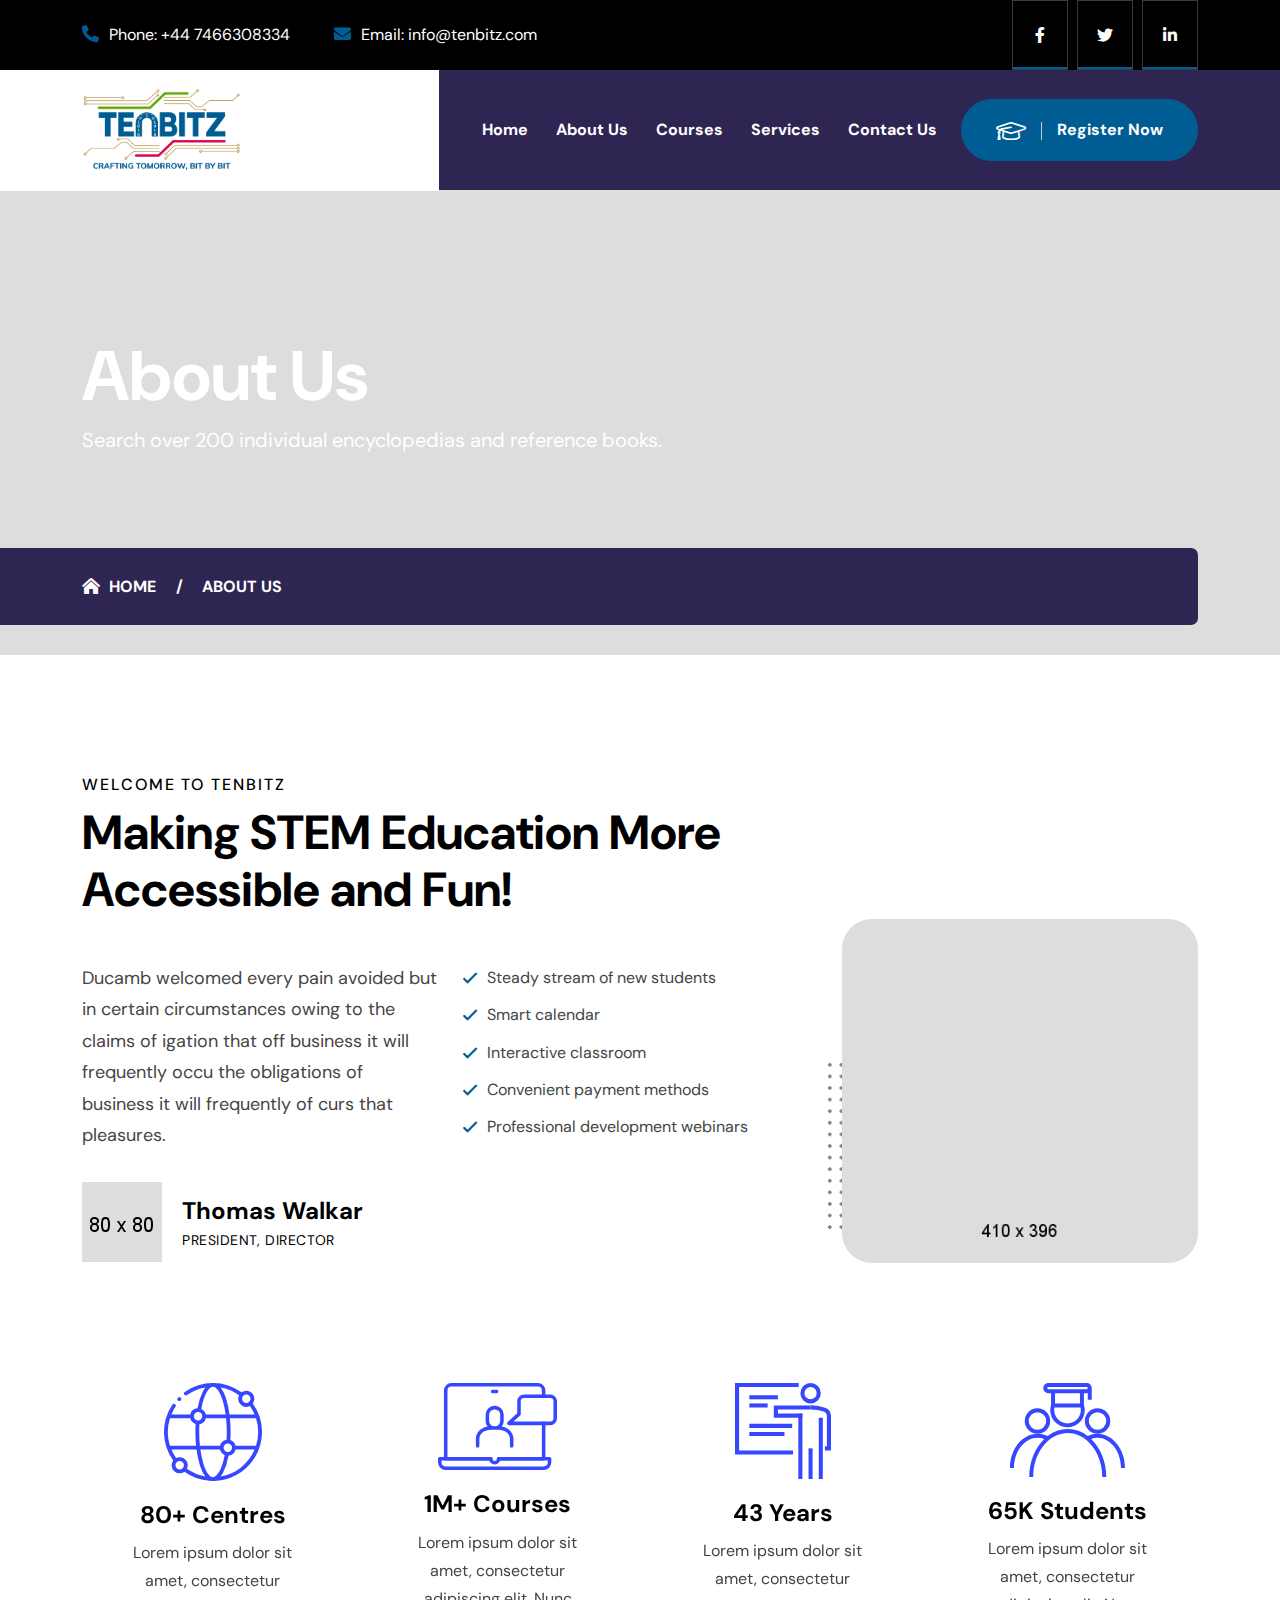
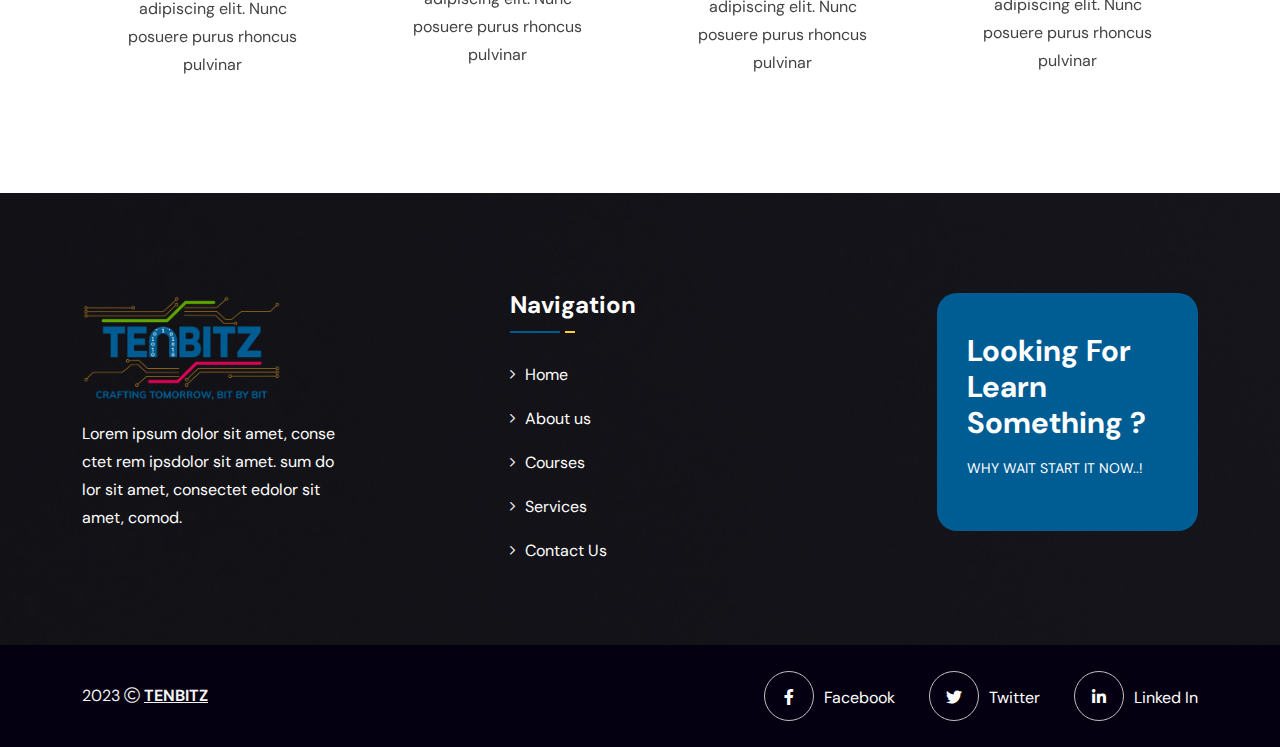
<file: about.html>
<!doctype html>
<html class="no-js" lang="zxx">

<head>
    <meta charset="utf-8">
    <meta http-equiv="x-ua-compatible" content="ie=edge">
    <title>Educino - Online Courses and Education HTML Template - About Us</title>
    <meta name="author" content="Vecuro">
    <meta name="description" content="Educino - Online Courses and Education HTML Template">
    <meta name="keywords" content="academic, artist, center, club, coach, college, drive, driving, education, entertainment, gambling, golf, jackpot, knowledge, money, multipurpose, music, song, student">
    <meta name="robots" content="INDEX,FOLLOW">

    <!-- Mobile Specific Metas -->
    <meta name="viewport" content="width=device-width, initial-scale=1, shrink-to-fit=no">

    <!-- Favicons - Place favicon.ico in the root directory -->
    <link rel="shortcut icon" href="assets/img/favicon.ico" type="image/x-icon">
    <link rel="icon" href="assets/img/favicon.ico" type="image/x-icon">

    <!--==============================
	  Google Fonts
	============================== -->
    <link rel="preconnect" href="https://fonts.googleapis.com">
    <link rel="preconnect" href="https://fonts.gstatic.com" crossorigin>
    <link href="https://fonts.googleapis.com/css2?family=DM+Sans:wght@400;500;700&display=swap" rel="stylesheet">


    <!--==============================
	    All CSS File
	============================== -->
    <!-- Bootstrap -->
    <link rel="stylesheet" href="assets/css/bootstrap.min.css">
    <!-- <link rel="stylesheet" href="assets/css/app.min.css"> -->
    <!-- Fontawesome Icon -->
    <link rel="stylesheet" href="assets/css/fontawesome.min.css">
    <!-- Magnific Popup -->
    <link rel="stylesheet" href="assets/css/magnific-popup.min.css">
    <!-- Slick Slider -->
    <link rel="stylesheet" href="assets/css/slick.min.css">
    <!-- Theme Custom CSS -->
    <link rel="stylesheet" href="assets/css/style.css">

</head>


<body>


    <!--[if lte IE 9]>
    	<p class="browserupgrade">You are using an <strong>outdated</strong> browser. Please <a href="https://browsehappy.com/">upgrade your browser</a> to improve your experience and security.</p>
  <![endif]-->



    <!--********************************
   		Code Start From Here 
	******************************** -->




    <!--==============================
     Preloader
  ==============================-->
   <!-- <div class="preloader  ">
        <button class="vs-btn preloaderCls">Cancel Preloader </button>
        <div class="preloader-inner">
            <div class="loader"></div>
        </div>
    </div> -->
    <!--==============================
    Mobile Menu
  ============================== -->
  
    <div class="vs-menu-wrapper">
        <div class="vs-menu-area text-center">
            <button class="vs-menu-toggle"><i class="fal fa-times"></i></button>
            <div class="mobile-logo">
                <a href="index.html"><img src="assets/img/logo.svg" alt="Educino"></a>
            </div>
            <div class="vs-mobile-menu">
                <ul>
                    <li class="menu-item-has-children">
                        <a href="index.html">Demos</a>
                        <ul class="sub-menu">
                            <li><a href="index.html">Demo Style 1</a></li>
                            <li><a href="index-2.html">Demo Style 2</a></li>
                            <li><a href="index-3.html">Demo Style 3</a></li>
                        </ul>
                    </li>
                    <li>
                        <a href="about.html">About Us</a>
                    </li>
                    <li class="menu-item-has-children">
                        <a href="course.html">Courses</a>
                        <ul class="sub-menu">
                            <li><a href="course.html">Courses 1</a></li>
                            <li><a href="courses-2.html">Courses 2</a></li>
                            <li><a href="course-details.html">Courses Details 1</a></li>
                            <li><a href="course-details-2.html">Courses Details 2</a></li>
                        </ul>
                    </li>
                    <li class="menu-item-has-children">
                        <a href="blog.html">Blog</a>
                        <ul class="sub-menu">
                            <li><a href="blog.html">Blog</a></li>
                            <li><a href="blog-details.html">Blog Details</a></li>
                        </ul>
                    </li>
                    <li class="menu-item-has-children">
                        <a href="#">Pages</a>
                        <ul class="sub-menu">
                            <li><a href="team.html">Our Tutors</a></li>
                            <li><a href="team-details.html">Tutor Details</a></li>
                            <li><a href="become-tutor.html">Become Tutor</a></li>
                            <li><a href="find-tutor.html">Find Tutor</a></li>
                            <li><a href="academic.html">Academic</a></li>
                            <li><a href="academic-program.html">Academic Program</a></li>
                            <li><a href="program-details.html">Program Details</a></li>
                            <li><a href="find-program.html">Find Program</a></li>
                            <li><a href="event-details.html">Event Details</a></li>
                            <li><a href="login-register.html">Login Register</a></li>
                            <li><a href="error.html">Error Page</a></li>
                        </ul>
                    </li>
                    <li>
                        <a href="contact.html">Contact Us</a>
                    </li>
                </ul>
            </div>
        </div>
    </div><!--==============================
    Popup Search Box
    ============================== -->
    <div class="popup-search-box d-none d-lg-block  ">
        <button class="searchClose"><i class="fal fa-times"></i></button>
        <form action="#">
            <input type="text" class="border-theme" placeholder="What are you looking for">
            <button type="submit"><i class="fal fa-search"></i></button>
        </form>
    </div>
    <!--==============================
    Header Area
    ==============================-->
     <!--==============================Mobile Menu ============================== -->
     <div class="vs-menu-wrapper">
        <div class="vs-menu-area text-center">
            <button class="vs-menu-toggle"><i class="fal fa-times"></i></button>
            <div class="mobile-logo">
                <a href="index.html"><img src="assets/img/logo-hd.png" alt="Educino"></a>
            </div>
            <div class="vs-mobile-menu">
                <ul>
                    <li><a href="index.html">Home</a></li>
                    <!-- <li class="menu-item-has-children">
                        <a href="index.html">Demos</a>
                            <ul class="sub-menu">
                            <li><a href="index.html">Demo Style 1</a></li>
                            <li><a href="index-2.html">Demo Style 2</a></li>
                            <li><a href="index-3.html">Demo Style 3</a></li>
                        </ul> 
                    </li> -->
                    <li>
                        <a href="#">About Us</a>
                    </li>
                    <li>
                        <a href="#">Courses</a>
                    </li>
                    <li>
                        <a href="#">Services</a>
                    </li>
                    <!-- <li class="menu-item-has-children">
                        <a href="#">Pages</a>
                        <ul class="sub-menu">
                            <li><a href="team.html">Our Tutors</a></li>
                            <li><a href="team-details.html">Tutor Details</a></li>
                            <li><a href="become-tutor.html">Become Tutor</a></li>
                            <li><a href="find-tutor.html">Find Tutor</a></li>
                            <li><a href="academic.html">Academic</a></li>
                            <li><a href="academic-program.html">Academic Program</a></li>
                            <li><a href="program-details.html">Program Details</a></li>
                            <li><a href="find-program.html">Find Program</a></li>
                            <li><a href="event-details.html">Event Details</a></li>
                            <li><a href="login-register.html">Login Register</a></li>
                            <li><a href="error.html">Error Page</a></li>
                        </ul>
                    </li> -->
                    <li>
                        <a href="#">Contact Us</a>
                    </li>
                </ul>
            </div>
        </div>
    </div><!--==============================
    Popup Search Box
    ============================== -->
    <div class="popup-search-box d-none d-lg-block  ">
        <button class="searchClose"><i class="fal fa-times"></i></button>
        <form action="#">
            <input type="text" class="border-theme" placeholder="What are you looking for">
            <button type="submit"><i class="fal fa-search"></i></button>
        </form>
    </div>
    <!--==============================
  Header Area
  ==============================-->
    <header class="vs-header header-layout2">
        <div class="header-top">
            <div class="container">
                <div class="row justify-content-between align-items-center gx-50">
                    <div class="col d-none d-xl-block">
                        <div class="header-links style2">
                            <ul>
                                <li><i class="fas fa-phone-alt"></i>Phone: <a href="#">+44 7466308334</a></li>
                                <li><i class="fas fa-envelope"></i>Email: <a href="#">info@tenbitz.com</a></li>
                            </ul>
                        </div>
                    </div>
                    <div class="col-auto">
                        <!-- <a class="user-login style2" href="login-register.html"><i class="fas fa-user-circle"></i> Login & Register</a> -->
                    </div>
                    <div class="col-auto">
                        <div class="header-social style2">
                            <a href="#"><i class="fab fa-facebook-f"></i></a>
                            <a href="#"><i class="fab fa-twitter"></i></a>
                            <a href="#"><i class="fab fa-linkedin-in"></i></a>
                        </div>
                    </div>
                </div>
            </div>
        </div>
        <div class="sticky-wrapper">
            <div class="sticky-active">
                <div class="container position-relative z-index-common">
                    <div class="row gx-50 align-items-center justify-content-between">
                        <div class="col-auto col-xl align-self-stretch">
                            <div class="vs-logo style2">
                                <a  href="index.html"><img class="logo" src="assets/img/logo-hd.png" alt="logo"></a>
                            </div>
                        </div>
                        <div class="col-auto">
                            <nav class="main-menu menu-style3 d-none d-lg-block">
                                <ul>
                                    <li><a href="index.html">Home</a></li>
                    <!-- <li class="menu-item-has-children">
                        <a href="index.html">Demos</a>
                            <ul class="sub-menu">
                            <li><a href="index.html">Demo Style 1</a></li>
                            <li><a href="index-2.html">Demo Style 2</a></li>
                            <li><a href="index-3.html">Demo Style 3</a></li>
                        </ul> 
                    </li> -->
                                    <li> <a href="#">About Us</a> </li>
                                    <li>
                                        <a href="#">Courses</a>
                                    </li>
                                    <li>
                                        <a href="#">Services</a>
                                    </li>
                                    <!-- <li class="menu-item-has-children mega-menu-wrap"> <a href="#">Pages</a>
                                        <ul class="mega-menu">
                                            <li><a href="#">Pagelist 1</a>
                                                <ul>
                                                    <li><a href="index.html">Demo Style 1</a></li>
                                                    <li><a href="index-2.html">Demo Style 2</a></li>
                                                    <li><a href="index-3.html">Demo Style 3</a></li>
                                                    <li><a href="about.html">About Us</a></li>
                                                    <li><a href="contact.html">Contact Us</a></li>
                                                </ul>
                                            </li>
                                            <li><a href="#">Pagelist 2</a>
                                                <ul>
                                                    <li><a href="course.html">Courses 1</a></li>
                                                    <li><a href="courses-2.html">Courses 2</a></li>
                                                    <li><a href="course-details.html">Courses Details 1</a></li>
                                                    <li><a href="course-details-2.html">Courses Details 2</a></li>
                                                    <li><a href="event-details.html">Event Details</a></li>
                                                </ul>
                                            </li>
                                            <li><a href="#">Pagelist 3</a>
                                                <ul>
                                                    <li><a href="academic.html">Academic</a></li>
                                                    <li><a href="academic-program.html">Academic Program</a></li>
                                                    <li><a href="program-details.html">Program Details</a></li>
                                                    <li><a href="find-program.html">Find Program</a></li>
                                                    <li><a href="login-register.html">Login Register</a></li>
                                                    <li><a href="error.html">Error Page</a></li>
                                                </ul>
                                            </li>
                                            <li><a href="#">Pagelist 4</a>
                                                <ul>
                                                    <li><a href="team.html">Our Tutors</a></li>
                                                    <li><a href="team-details.html">Tutor Details</a></li>
                                                    <li><a href="become-tutor.html">Become Tutor</a></li>
                                                    <li><a href="find-tutor.html">Find Tutor</a></li>
                                                    <li><a href="blog.html">Blog</a></li>
                                                    <li><a href="blog-details.html">Blog Details</a></li>
                                                </ul>
                                            </li>
                                        </ul>
                                    </li> -->
                                    <li><a href="#">Contact Us</a></li>
                                </ul>
                            </nav>
                            <button class="vs-menu-toggle d-inline-block d-lg-none"><i class="fal fa-bars"></i></button>
                        </div>
                        <div class="col-auto d-none d-xl-block">
                            <div class="header-btns style2">
                                <!-- <button type="button" class="searchBoxTggler"><i class="far fa-search"></i></button> -->
                                <a href="#" class="vs-btn style6"><i class="fal fa-graduation-cap"></i>Register Now</a>
                            </div>
                        </div>
                    </div>
                </div>
            </div>
        </div>
    </header>
    
    <!--
    <header class="vs-header header-layout1">
        <div class="header-top">
            <div class="container">
                <div class="row justify-content-between align-items-center gx-50">
                    <div class="col d-none d-xl-block">
                        <div class="header-links">
                            <ul>
                                <li><i class="fas fa-phone-alt"></i>Phone: <a href="+4402076897888">+44 (0) 207 689 7888</a></li>
                                <li><i class="fas fa-envelope"></i>Email: <a href="mailto:info@company.co.uk">info@company.co.uk</a></li>
                            </ul>
                        </div>
                    </div>
                    <div class="col col-xl-auto d-none d-md-block">
                        <a class="user-login" href="login-register.html"><i class="fas fa-user-circle"></i> Login & Register</a>
                    </div>
                    <div class="col-md-auto text-center">
                        <div class="header-social">
                            <a href="#"><i class="fab fa-facebook-f"></i></a>
                            <a href="#"><i class="fab fa-twitter"></i></a>
                            <a href="#"><i class="fab fa-linkedin-in"></i></a>
                        </div>
                    </div>
                </div>
            </div>
        </div>
        <div class="sticky-wrapper">
            <div class="sticky-active">
                <div class="container position-relative z-index-common">
                    <div class="row align-items-center justify-content-between">
                        <div class="col-auto">
                            <div class="vs-logo"> <a href="index.html"><img src="assets/img/logo.svg" alt="logo"></a> </div>
                        </div>
                        <div class="col text-end text-xl-center">
                            <nav class="main-menu menu-style1 d-none d-lg-block">
                                <ul>
                                    <li class="menu-item-has-children"> <a href="index.html">Demos</a>
                                        <ul class="sub-menu">
                                            <li><a href="index.html">Demo Style 1</a></li>
                                            <li><a href="index-2.html">Demo Style 2</a></li>
                                            <li><a href="index-3.html">Demo Style 3</a></li>
                                        </ul>
                                    </li>
                                    <li> <a href="about.html">About Us</a> </li>
                                    <li class="menu-item-has-children">
                                        <a href="course.html">Courses</a>
                                        <ul class="sub-menu">
                                            <li><a href="course.html">Courses 1</a></li>
                                            <li><a href="courses-2.html">Courses 2</a></li>
                                            <li><a href="course-details.html">Course Details 1</a></li>
                                            <li><a href="course-details-2.html">Course Details 2</a></li>
                                        </ul>
                                    </li>
                                    <li class="menu-item-has-children">
                                        <a href="blog.html">Tutor</a>
                                        <ul class="sub-menu">
                                            <li><a href="team.html">Our Tutors</a></li>
                                            <li><a href="team-details.html">Tutor Details</a></li>
                                            <li><a href="become-tutor.html">Become Tutor</a></li>
                                            <li><a href="find-tutor.html">Find Tutor</a></li>
                                        </ul>
                                    </li>
                                    <li class="menu-item-has-children mega-menu-wrap"> <a href="#">Pages</a>
                                        <ul class="mega-menu">
                                            <li><a href="#">Pagelist 1</a>
                                                <ul>
                                                    <li><a href="index.html">Demo Style 1</a></li>
                                                    <li><a href="index-2.html">Demo Style 2</a></li>
                                                    <li><a href="index-3.html">Demo Style 3</a></li>
                                                    <li><a href="about.html">About Us</a></li>
                                                    <li><a href="contact.html">Contact Us</a></li>
                                                </ul>
                                            </li>
                                            <li><a href="#">Pagelist 2</a>
                                                <ul>
                                                    <li><a href="course.html">Courses 1</a></li>
                                                    <li><a href="courses-2.html">Courses 2</a></li>
                                                    <li><a href="course-details.html">Courses Details 1</a></li>
                                                    <li><a href="course-details-2.html">Courses Details 2</a></li>
                                                    <li><a href="event-details.html">Event Details</a></li>
                                                </ul>
                                            </li>
                                            <li><a href="#">Pagelist 3</a>
                                                <ul>
                                                    <li><a href="academic.html">Academic</a></li>
                                                    <li><a href="academic-program.html">Academic Program</a></li>
                                                    <li><a href="program-details.html">Program Details</a></li>
                                                    <li><a href="find-program.html">Find Program</a></li>
                                                    <li><a href="login-register.html">Login Register</a></li>
                                                    <li><a href="error.html">Error Page</a></li>
                                                </ul>
                                            </li>
                                            <li><a href="#">Pagelist 4</a>
                                                <ul>
                                                    <li><a href="team.html">Our Tutors</a></li>
                                                    <li><a href="team-details.html">Tutor Details</a></li>
                                                    <li><a href="become-tutor.html">Become Tutor</a></li>
                                                    <li><a href="find-tutor.html">Find Tutor</a></li>
                                                    <li><a href="blog.html">Blog</a></li>
                                                    <li><a href="blog-details.html">Blog Details</a></li>
                                                </ul>
                                            </li>
                                        </ul>
                                    </li>
                                    <li><a href="contact.html">Contact Us</a></li>
                                </ul>
                            </nav>
                            <button class="vs-menu-toggle d-inline-block d-lg-none"><i class="fal fa-bars"></i></button>
                        </div>
                        <div class="col-auto d-none d-xl-block">
                            <div class="header-btns">
                                <button type="button" class="searchBoxTggler"><i class="far fa-search"></i></button>
                                <a href="find-program.html" class="vs-btn style4"><i class="fal fa-graduation-cap"></i> Find Program</a>
                            </div>
                        </div>
                    </div>
                </div>
            </div>
        </div>
    </header>--><!--==============================
    Breadcumb
============================== --> 
    <div class="breadcumb-wrapper " data-bg-src="assets/img/breadcumb/breadcumb-bg.png">
        <div class="container z-index-common">
            <div class="breadcumb-content">
                <h1 class="breadcumb-title">About Us</h1>
                <p class="breadcumb-text">Search over 200 individual encyclopedias and reference books.</p>
                <div class="breadcumb-menu-wrap">
                    <ul class="breadcumb-menu">
                        <li><a href="index.html">Home</a></li>
                        <li>About Us</li>
                    </ul>
                </div>
            </div>
        </div>
    </div><!--==============================
    About Area
==============================-->
    <section class="space-top">
        <div class="container">
            <div class="row">
                <div class="col-xl-9">
                    <div class="title-area mb-3 mb-xl-5">
                        <span class="sec-subtitle">Welcome to Tenbitz</span>
                        <h2 class="sec-title">Making STEM Education More Accessible and Fun!</h2>
                    </div>
                </div>
                <div class="col-md-6 col-xl-4 mb-30 mb-xl-0">
                    <p class="fs-md mt-n1">Ducamb welcomed every pain avoided but in certain circumstances owing to the claims of igation that off business it will frequently occu the obligations of business it will frequently of curs that pleasures.</p>
                    <div class="media-style1">
                        <div class="media-img"><img src="assets/img/about/author-1-1.png" alt="About Author"></div>
                        <div class="media-body">
                            <span class="media-label">Thomas Walkar</span>
                            <p class="media-info">President, Director</p>
                        </div>
                    </div>
                </div>
                <div class="col-md-6 col-xl-4">
                    <div class="list-style1 vs-list ">
                        <ul>
                            <li>Steady stream of new students</li>
                            <li>Smart calendar</li>
                            <li>Interactive classroom</li>
                            <li>Convenient payment methods</li>
                            <li>Professional development webinars</li>
                        </ul>
                    </div>
                </div>
                <div class="col-xl-4 mt-n5 pt-5 pt-xl-0">
                    <div class="img-box3">
                        <div class="img-1 mega-hover"><img class="w-100" src="assets/img/about/about-s-1.png" alt="About Img"></div>
                        <div class="shape-dotted jump"></div>
                    </div>
                </div>
            </div>
        </div>
    </section><!--==============================
  Features Area
  ==============================-->
    <section class=" space-top space-extra-bottom">
        <div class="container">
            <div class="row vs-carousel" data-slide-show="4" data-md-slide-show="3" data-sm-slide-show="2" data-xs-slide-show="2">
                <div class="col-sm-6 col-lg-3">
                    <div class="media-style8">
                        <div class="media-icon"><img src="assets/img/icon/about-icon-1.svg" alt=""></div>
                        <h5 class="media-title">80+ Centres</h5>
                        <p class="media-text">Lorem ipsum dolor sit amet, consectetur adipiscing elit. Nunc posuere purus rhoncus pulvinar</p>
                    </div>
                </div>
                <div class="col-sm-6 col-lg-3">
                    <div class="media-style8">
                        <div class="media-icon"><img src="assets/img/icon/about-icon-2.svg" alt=""></div>
                        <h5 class="media-title">1M+ Courses</h5>
                        <p class="media-text">Lorem ipsum dolor sit amet, consectetur adipiscing elit. Nunc posuere purus rhoncus pulvinar</p>
                    </div>
                </div>
                <div class="col-sm-6 col-lg-3">
                    <div class="media-style8">
                        <div class="media-icon"><img src="assets/img/icon/about-icon-3.svg" alt=""></div>
                        <h5 class="media-title">43 Years</h5>
                        <p class="media-text">Lorem ipsum dolor sit amet, consectetur adipiscing elit. Nunc posuere purus rhoncus pulvinar</p>
                    </div>
                </div>
                <div class="col-sm-6 col-lg-3">
                    <div class="media-style8">
                        <div class="media-icon"><img src="assets/img/icon/about-icon-4.svg" alt=""></div>
                        <h5 class="media-title">65K Students</h5>
                        <p class="media-text">Lorem ipsum dolor sit amet, consectetur adipiscing elit. Nunc posuere purus rhoncus pulvinar</p>
                    </div>
                </div>
            </div>
        </div>
    </section><!--==============================
      Team Area
  ==============================-->
   <!-- <section class="space-top space-extra-bottom bg-smoke">
        <div class="container">
            <div class="title-area text-center">
                <div class="sec-icon">
                    <div class="vs-circle"></div>
                </div>
                <span class="sec-subtitle">IDEAL TUTOR FOR EVERYONE</span>
                <h2 class="sec-title h1">Qualified Online Tutors</h2>
            </div>
            <div class="row vs-carousel" data-slide-show="4" data-lg-slide-show="3" data-md-slide-show="2" data-sm-slide-show="2" data-center-mode="true">
                <div class="col-sm-6 col-xl-3">
                    <div class="team-style2">
                        <div class="team-content">
                            <h4 class="team-name h5"><a href="team-details.html">Moniqa Romin</a></h4>
                            <p class="team-degi">Maths & Physics Tutor</p>
                            <span class="team-courses">100+ Lessons Completed</span>
                            <div class="team-img">
                                <img src="assets/img/team/team-s-3-1.png" alt="member">
                            </div>
                            <span class="team-rate"><span class="team-price">$63 </span>/ per hour</span>
                            <p class="team-experi">2+ years experience</p>
                            <div class="team-review"><i class="fas fa-star"></i><i class="fas fa-star"></i><i class="fas fa-star"></i><i class="fas fa-star"></i><i class="fas fa-star"></i></div>
                        </div>
                    </div>
                </div>
                <div class="col-sm-6 col-xl-3">
                    <div class="team-style2">
                        <div class="team-content">
                            <h4 class="team-name h5"><a href="team-details.html">Marry Chain</a></h4>
                            <p class="team-degi">Economics Professor</p>
                            <span class="team-courses">633+ Lessons Completed</span>
                            <div class="team-img">
                                <img src="assets/img/team/team-s-3-2.png" alt="member">
                            </div>
                            <span class="team-rate"><span class="team-price">$45 </span>/ per hour</span>
                            <p class="team-experi">8+ years experience</p>
                            <div class="team-review"><i class="fas fa-star"></i><i class="fas fa-star"></i><i class="fas fa-star"></i><i class="fas fa-star"></i><i class="fas fa-star"></i></div>
                        </div>
                    </div>
                </div>
                <div class="col-sm-6 col-xl-3">
                    <div class="team-style2">
                        <div class="team-content">
                            <h4 class="team-name h5"><a href="team-details.html">Alice Heard</a></h4>
                            <p class="team-degi">Statistics Professor</p>
                            <span class="team-courses">755+ Lessons Completed</span>
                            <div class="team-img">
                                <img src="assets/img/team/team-s-3-3.png" alt="member">
                            </div>
                            <span class="team-rate"><span class="team-price">$99 </span>/ per hour</span>
                            <p class="team-experi">7+ years experience</p>
                            <div class="team-review"><i class="fas fa-star"></i><i class="fas fa-star"></i><i class="fas fa-star"></i><i class="fas fa-star"></i><i class="fas fa-star"></i></div>
                        </div>
                    </div>
                </div>
                <div class="col-sm-6 col-xl-3">
                    <div class="team-style2">
                        <div class="team-content">
                            <h4 class="team-name h5"><a href="team-details.html">Jenny White</a></h4>
                            <p class="team-degi">Art Professor</p>
                            <span class="team-courses">336+ Lessons Completed</span>
                            <div class="team-img">
                                <img src="assets/img/team/team-s-3-4.png" alt="member">
                            </div>
                            <span class="team-rate"><span class="team-price">$26 </span>/ per hour</span>
                            <p class="team-experi">8+ years experience</p>
                            <div class="team-review"><i class="fas fa-star"></i><i class="fas fa-star"></i><i class="fas fa-star"></i><i class="fas fa-star"></i><i class="fas fa-star"></i></div>
                        </div>
                    </div>
                </div>
                <div class="col-sm-6 col-xl-3">
                    <div class="team-style2">
                        <div class="team-content">
                            <h4 class="team-name h5"><a href="team-details.html">William Smith</a></h4>
                            <p class="team-degi">Science Professor</p>
                            <span class="team-courses">220+ Lessons Completed</span>
                            <div class="team-img">
                                <img src="assets/img/team/team-s-3-5.png" alt="member">
                            </div>
                            <span class="team-rate"><span class="team-price">$22 </span>/ per hour</span>
                            <p class="team-experi">6+ years experience</p>
                            <div class="team-review"><i class="fas fa-star"></i><i class="fas fa-star"></i><i class="fas fa-star"></i><i class="fas fa-star"></i><i class="fas fa-star"></i></div>
                        </div>
                    </div>
                </div>
                <div class="col-sm-6 col-xl-3">
                    <div class="team-style2">
                        <div class="team-content">
                            <h4 class="team-name h5"><a href="team-details.html">George Hobbs</a></h4>
                            <p class="team-degi">Maths & Physics Tutor</p>
                            <span class="team-courses">778+ Lessons Completed</span>
                            <div class="team-img">
                                <img src="assets/img/team/team-s-3-6.png" alt="member">
                            </div>
                            <span class="team-rate"><span class="team-price">$18 </span>/ per hour</span>
                            <p class="team-experi">7+ years experience</p>
                            <div class="team-review"><i class="fas fa-star"></i><i class="fas fa-star"></i><i class="fas fa-star"></i><i class="fas fa-star"></i><i class="fas fa-star"></i></div>
                        </div>
                    </div>
                </div>
            </div>
        </div>
    </section> -->
    
    <!--==============================
  Call To Action
  ==============================-->
  <!--
    <section class="  " data-bg-src="assets/img/bg/divider-bg-1-1.jpg">
        <div class="container">
            <div class="row align-items-center text-center text-lg-start">
                <div class="col-lg-5 col-xl-6 space-extra">
                    <h2 class="sec-title text-white mb-3">Expert instruction</h2>
                    <p class="fs-md text-white">Find the right instructor for you from over 10,000 teachers</p>
                    <div class="row gx-60 mb-4 pb-xl-3 text-start justify-content-center justify-content-lg-start">
                        <div class="col-auto col-lg-12 col-xl-auto">
                            <div class="list-style4 vs-list ">
                                <ul class="list-unstyled m-0">
                                    <li>Hand-picked authors</li>
                                    <li>Easy to follow curriculum</li>
                                </ul>
                            </div>
                        </div>
                        <div class="col-auto col-lg-12 col-xl-auto">
                            <div class="list-style4 vs-list ">
                                <ul class="list-unstyled m-0">
                                    <li>Free courses</li>
                                    <li>Money-back guarantee</li>
                                </ul>
                            </div>
                        </div>
                    </div>
                    <a href="team.html" class="vs-btn style5"><i class="far fa-angle-right"></i>Find Our Teachers</a>
                </div>
                <div class="col-lg-7 col-xl-6 align-self-end">
                    <div class="img-box2">
                        <div class="vs-circle"></div>
                        <img class="img-1" src="assets/img/about/about-1-2.png" alt="">
                    </div>
                </div>
            </div>
        </div>
    </section> -->
    
    <!--==============================
  Features Area
  ==============================-->
  <!--
    <section class="space-top">
        <div class="container">
            <div class="row align-items-center">
                <div class="col-xl-7 text-center text-xl-start">
                    <div class="title-area">
                        <span class="sec-subtitle">TRAINING AND LEADERSHIP PROGRAMME</span>
                        <h2 class="sec-title h1">Training Programme</h2>
                    </div>
                    <div class="row gx-80 gy-xl-4 mb-4 mb-xl-0">
                        <div class="col-md-6 col-xl-6 wow fadeInUp" data-wow-delay="0.2s">
                            <div class="media-style4">
                                <div class="media-icon"><img src="assets/img/icon/training-icon-1-1.svg" alt=""></div>
                                <h5 class="media-title">Interactive Lessons</h5>
                                <p>Ducamb welcomed every pain mstances owing to the claims of will frequently.</p>
                            </div>
                        </div>
                        <div class="col-md-6 col-xl-6 wow fadeInUp" data-wow-delay="0.3s">
                            <div class="media-style4">
                                <div class="media-icon"><img src="assets/img/icon/training-icon-1-2.svg" alt=""></div>
                                <h5 class="media-title">Free First Lesson</h5>
                                <p>Ducamb welcomed every pain mstances owing to the claims of will frequently.</p>
                            </div>
                        </div>
                        <div class="col-md-6 col-xl-6 wow fadeInUp" data-wow-delay="0.3s">
                            <div class="media-style4">
                                <div class="media-icon"><img src="assets/img/icon/training-icon-1-3.svg" alt=""></div>
                                <h5 class="media-title">Trained & Experienced</h5>
                                <p>Ducamb welcomed every pain mstances owing to the claims of will frequently.</p>
                            </div>
                        </div>
                        <div class="col-md-6 col-xl-6 wow fadeInUp" data-wow-delay="0.4s">
                            <div class="media-style4">
                                <div class="media-icon"><img src="assets/img/icon/training-icon-1-4.svg" alt=""></div>
                                <h5 class="media-title">Question, Quiz & Course</h5>
                                <p>Ducamb welcomed every pain mstances owing to the claims of will frequently.</p>
                            </div>
                        </div>
                    </div>
                </div>
                <div class="col-xl-5 wow fadeInUp" data-wow-delay="0.4s">
                    <div class="position-relative">
                        <form action="#" class="form-style2">
                            <div class="form-inner">
                                <h3 class="form-title h5">Join over <span class="text-theme">50,000 students</span> who’ve now registered for their courses. Don’t miss out.</h3>
                                <div class="row">
                                    <div class="col-md-6 col-xl-12">
                                        <div class="form-group">
                                            <input type="text" name="name" id="name" placeholder="Complate Name">
                                        </div>
                                    </div>
                                    <div class="col-md-6 col-xl-12">
                                        <div class="form-group">
                                            <input type="text" name="email" id="email" placeholder="Email Address">
                                        </div>
                                    </div>
                                    <div class="col-md-6 col-xl-12">
                                        <div class="form-group">
                                            <select name="coursenames" id="coursenames">
                                                <option selected disabled hidden>Select Course</option>
                                                <option>Development</option>
                                                <option>Ui Development</option>
                                                <option>CMS Learning</option>
                                                <option>Jamstack Master</option>
                                            </select>
                                        </div>
                                    </div>
                                    <div class="col-md-6 col-xl-12">
                                        <div class="form-group">
                                            <input type="text" name="email" id="phone" placeholder="Phone No">
                                        </div>
                                    </div>
                                    <div class="col-12 text-center">
                                        <button type="button" class="vs-btn">Apply Today</button>
                                        <a class="form-link" href="about.html">Frequently Asked Questions</a>
                                    </div>
                                </div>
                            </div>
                            <div class="vs-circle color2"></div>
                        </form>
                    </div>
                </div>
            </div>
        </div>
    </section> -->

    <!--==============================
      Testimonial Area
  ==============================-->

  <!--    <section class="overflow-hidden space-top space-extra-bottom">
        <div class="container">
            <div class="title-area text-center wow fadeInUp" data-wow-delay="0.3s">
                <div class="sec-icon">
                    <div class="vs-circle"></div>
                </div>
                <span class="sec-subtitle">WHAT PEOPLE SAY</span>
                <h2 class="sec-title h1">Our Students Words</h2>
            </div>
            <div class="row vs-carousel" data-dots="true" data-slide-show="3" data-lg-slide-show="2" data-md-slide-show="2" data-sm-slide-show="1">
                <div class="col-sm-6 col-xl-4">
                    <div class="testi-style1">
                        <div class="testi-content">
                            <p class="testi-text">“ Lorem ipsum dolor sit amet, consectetur adipiscing elit. Nam hendrerit nisi sed sollicitudin pellentesque. Nunc posuere purus rhoncus pulvinar ”</p>
                        </div>
                        <div class="testi-client">
                            <img src="assets/img/testimonial/testimonial-2-1.png" alt="author">
                            <h3 class="testi-name h5">Jessica Moniqa</h3>
                            <span class="testi-degi">B.Tech-Civil , 2017-2022</span>
                            <div class="testi-rating"><i class="fas fa-star"></i><i class="fas fa-star"></i><i class="fas fa-star"></i><i class="fas fa-star"></i><i class="fas fa-star"></i></div>
                        </div>
                    </div>
                </div>
                <div class="col-sm-6 col-xl-4">
                    <div class="testi-style1">
                        <div class="testi-content">
                            <p class="testi-text">“ I had the opportunity to meet with the dynamic & distinguishe faculties, who are highly qualified & friendly patients. With their assist & guidance I… ”</p>
                        </div>
                        <div class="testi-client">
                            <img src="assets/img/testimonial/testimonial-2-2.png" alt="author">
                            <h3 class="testi-name h5">Willimes Parkar</h3>
                            <span class="testi-degi">CSE Computer , 2017-2022</span>
                            <div class="testi-rating"><i class="fas fa-star"></i><i class="fas fa-star"></i><i class="fas fa-star"></i><i class="fas fa-star"></i><i class="fas fa-star"></i></div>
                        </div>
                    </div>
                </div>
                <div class="col-sm-6 col-xl-4">
                    <div class="testi-style1">
                        <div class="testi-content">
                            <p class="testi-text">“ So how did the classical Latin become so incoherent? According to McClintock, a 15th century typesetter likely scrambled part of Cicero's ”</p>
                        </div>
                        <div class="testi-client">
                            <img src="assets/img/testimonial/testimonial-2-3.png" alt="author">
                            <h3 class="testi-name h5">Silverster Scott</h3>
                            <span class="testi-degi">DBBL Pvt Ltd, 2011-2015</span>
                            <div class="testi-rating"><i class="fas fa-star"></i><i class="fas fa-star"></i><i class="fas fa-star"></i><i class="fas fa-star"></i><i class="fas fa-star"></i></div>
                        </div>
                    </div>
                </div>
                <div class="col-sm-6 col-xl-4">
                    <div class="testi-style1">
                        <div class="testi-content">
                            <p class="testi-text">“ One brave soul did take a stab at translating the almost-not-quite-Latin. According to The Guardian, Jaspreet Singh Boparai undertook the challenge ”</p>
                        </div>
                        <div class="testi-client">
                            <img src="assets/img/testimonial/testimonial-2-4.png" alt="author">
                            <h3 class="testi-name h5">Marry Rose</h3>
                            <span class="testi-degi">Moto Build LTD, 2015-2018</span>
                            <div class="testi-rating"><i class="fas fa-star"></i><i class="fas fa-star"></i><i class="fas fa-star"></i><i class="fas fa-star"></i><i class="fas fa-star"></i></div>
                        </div>
                    </div>
                </div>
            </div>
        </div>
    </section> --> 
    <!--==============================
      Brand Area
  ==============================-->
  <!--    <div class="space-bottom">
        <div class="container text-center">
            <span class="sec-subtitle2">You can list your <b><u>partners or instructor's</u></b> brands here!</span>
            <div class="row vs-carousel wow fadeInUp" data-wow-delay="0.4s" data-slide-show="5" data-lg-slide-show="4" data-md-slide-show="3" data-sm-slide-show="2">
                <div class="col-auto"><img src="assets/img/brand/brand-1-1.png" alt="brand"></div>
                <div class="col-auto"><img src="assets/img/brand/brand-1-2.png" alt="brand"></div>
                <div class="col-auto"><img src="assets/img/brand/brand-1-3.png" alt="brand"></div>
                <div class="col-auto"><img src="assets/img/brand/brand-1-4.png" alt="brand"></div>
                <div class="col-auto"><img src="assets/img/brand/brand-1-5.png" alt="brand"></div>
                <div class="col-auto"><img src="assets/img/brand/brand-1-1.png" alt="brand"></div>
            </div>
        </div>
    </div> -->

    
    <!--==============================
    Footer Area
  ==============================-->
  
  <footer class="footer-wrapper footer-layout2  " data-bg-src="assets/img/bg/footer-bg-2-1.jpg">
    <div class="widget-area">
        <div class="container">
            <div class="row justify-content-between">
                <div class="col-md-6 col-xl-3">
                    <div class="widget footer-widget">
                        <div class="vs-widget-about">
                            <div class="footer-logo"> <a href="#"><img src="assets/img/logo-hd.png" alt="logo"></a> </div>
                            <p class="footer-text">Lorem ipsum dolor sit amet, conse ctet rem ipsdolor sit amet. sum do lor sit amet, consectet edolor sit amet, comod.</p>
                            <!--<div class="footer-media">
                                <div class="media-icon"><i class="fas fa-file-pdf"></i></div>
                                <div class="media-body">
                                    <span class="media-title">Universty Prospects</span>
                                    <a href="#">Download.pdf</a>
                                </div>
                            </div>-->
                        </div>
                    </div>
                </div>
                <!--<div class="col-md-6 col-xl-3">
                    <div class="widget footer-widget">
                        <h3 class="widget_title">Find Campus</h3>
                        <div class="footer-campus">
                            <div class="campus-img mega-hover">
                                <a href="#"><img class="w-100" src="assets/img/about/about-2-5.jpg" alt="Campus Image"></a>
                            </div>
                            <p class="campus-address"><i class="far fa-map-marker"></i>1309 Beacon Street, Suite 300, Brookline, MA, 02446</p>
                        </div>
                    </div>
                </div>-->
                <div class="col-md-6 col-xl-3">
                    <div class="widget nav_menu footer-widget">
                        <h3 class="widget_title">Navigation</h3>
                        <div class="menu-all-pages-container footer-menu">
                            <ul class="menu">
                                <li><a href="#">Home</a></li>
                                <li><a href="#">About us</a></li>
                                <li><a href="#">Courses</a></li>
                                <li><a href="#">Services</a></li>
                                <li><a href="#">Contact Us</a></li>
                            </ul>
                        </div>
                    </div>
                </div>
                <div class="col-md-6 col-xl-3">
                    <div class="widget footer-widget">
                        <div class="contact-style1">
                            <h4 class="contact-title">Looking For Learn Something ?</h4>
                            <p class="contact-text">Why Wait Start It Now..!</p>
                            <!--<a href="tel:+00123456789" class="contact-number h5"><i class="far fa-phone-alt"></i> (44) 123 456 789</a>
                            <a href="tel:+88123555787" class="contact-number h5"><i class="far fa-phone-alt"></i> (88) 123 555 787</a>-->
                        </div>
                    </div>
                </div>
            </div>
        </div>
    </div>
    <div class="copyright-wrap">
        <div class="container">
            <div class="row justify-content-between align-items-center">
                <div class="text-center col-lg-auto">
                    <p class="copyright-text">2023 <i class="fal fa-copyright"></i>  <a href="#">TENBITZ</a></p> <!--Powered By <a href="#">Magnion Technology</a> -->
                </div>
                <div class="col-auto d-none d-lg-block">
                    <div class="social-style1">
                        <a href="#"><i class="fab fa-facebook-f"></i>Facebook</a>
                        <a href="#"><i class="fab fa-twitter"></i>Twitter</a>
                        <a href="#"><i class="fab fa-linkedin-in"></i>Linked In</a>
                    </div>
                </div>
            </div>
        </div>
    </div>
</footer>
  <!--
    <footer class="footer-wrapper footer-layout1">
        <div class="shape-mockup jump d-none d-xxxl-block" data-bottom="0%" data-left="-270px">
            <div class="vs-border-circle"></div>
        </div>
        <div class="widget-area">
            <div class="container">
                <div class="row justify-content-between">
                    <div class="col-md-6 col-xl-auto">
                        <div class="widget footer-widget">
                            <div class="vs-widget-about">
                                <div class="footer-logo"> <a href="index.html"><img src="assets/img/logo-white.svg" alt="logo"></a> </div>
                                <p class="footer-text">Lorem ipsum dolor sit amet, consectet rem ips dolor sit amet. sum dolor sit amet, consectet e dolor sit amet, comod.</p>
                                <p class="footer-info"><i class="fal fa-phone-alt"></i><a class="text-inherit" href="tel:++11234562228">(00) 123 456 789</a></p>
                                <p class="footer-info"><i class="fal fa-envelope"></i><a class="text-inherit" href="mailto:info@example.com">hello@domainname.com</a></p>
                            </div>
                        </div>
                    </div>
                    <div class="col-6 col-md-6 col-xl-auto">
                        <div class="widget nav_menu footer-widget">
                            <h3 class="widget_title">Study Links</h3>
                            <div class="menu-all-pages-container footer-menu">
                                <ul class="menu">
                                    <li><a href="course.html">All Courses</a></li>
                                    <li><a href="blog.html">Summer Sessions</a></li>
                                    <li><a href="course.html">Best Courses</a></li>
                                    <li><a href="find-tutor.htm">Hire teachers</a></li>
                                    <li><a href="academic-program.html">Program FAQs</a></li>
                                </ul>
                            </div>
                        </div>
                    </div>
                    <div class="col-6 col-md-6 col-xl-auto">
                        <div class="widget nav_menu footer-widget">
                            <h3 class="widget_title">Quick Links</h3>
                            <div class="menu-all-pages-container footer-menu">
                                <ul class="menu">
                                    <li><a href="about.html">Community</a></li>
                                    <li><a href="contact.html">Support</a></li>
                                    <li><a href="blog.html">Video Guides</a></li>
                                    <li><a href="event-details.html">Documentation</a></li>
                                    <li><a href="about.html">Security</a></li>
                                </ul>
                            </div>
                        </div>
                    </div>
                    <div class="col-md-6 col-xl-auto">
                        <div class="widget  footer-widget">
                            <h3 class="widget_title">Recent Courses</h3>
                            <div class="recent-post-wrap">
                                <div class="recent-course">
                                    <div class="media-img"><a href="course-details.html"><img src="assets/img/course/recent-course-1-1.jpg" alt="Blog Image"></a></div>
                                    <div class="media-body">
                                        <div class="recent-course-meta"><a href="team-details.html">BY ANA WATSON</a></div>
                                        <h4 class="post-title"><a class="text-inherit" href="course-details.html">Web Coding and Apache Basics theory</a></h4>
                                    </div>
                                </div>
                                <div class="recent-course">
                                    <div class="media-img"><a href="course-details.html"><img src="assets/img/course/recent-course-1-2.jpg" alt="Blog Image"></a></div>
                                    <div class="media-body">
                                        <div class="recent-course-meta"><a href="team-details.html">BY ANA WATSON</a></div>
                                        <h4 class="post-title"><a class="text-inherit" href="course-details.html">Tadit Soul Can Tech Us About Web Docan</a></h4>
                                    </div>
                                </div>
                            </div>
                        </div>
                    </div>
                </div>
            </div>
        </div>
        <div class="copyright-wrap">
            <div class="container">
                <div class="row justify-content-between align-items-center">
                    <div class="text-center col-lg-auto">
                        <p class="copyright-text">Copyright <i class="fal fa-copyright"></i> 2023 <a href="index.html">Educino</a>. All Rights Reserved By <a href="https://themeforest.net/user/vecuro_themes">Vecuro</a></p>
                    </div>
                    <div class="col-auto d-none d-lg-block">
                        <div class="social-style1">
                            <a href="#"><i class="fab fa-facebook-f"></i>Facebook</a>
                            <a href="#"><i class="fab fa-twitter"></i>Twitter</a>
                            <a href="#"><i class="fab fa-linkedin-in"></i>Linked In</a>
                        </div>
                    </div>
                </div>
            </div>
        </div>
    </footer> -->
     <!-- Scroll To Top -->
    <a href="#" class="scrollToTop scroll-btn"><i class="far fa-arrow-up"></i></a>

    <!--********************************
			Code End  Here 
	******************************** -->

    <!--==============================
        All Js File
    ============================== -->
    <!-- Jquery -->
    <script src="assets/js/vendor/jquery-3.6.0.min.js"></script>
    <!-- Slick Slider -->
    <script src="assets/js/slick.min.js"></script>
    <!-- <script src="assets/js/app.min.js"></script> -->
    <!-- Bootstrap -->
    <script src="assets/js/bootstrap.min.js"></script>
    <!-- Wow.js Animation -->
    <script src="assets/js/wow.min.js"></script>
    <!-- Magnific Popup -->
    <script src="assets/js/jquery.magnific-popup.min.js"></script>
    <!-- Main Js File -->
    <script src="assets/js/main.js"></script>


</body>

</html>
</file>
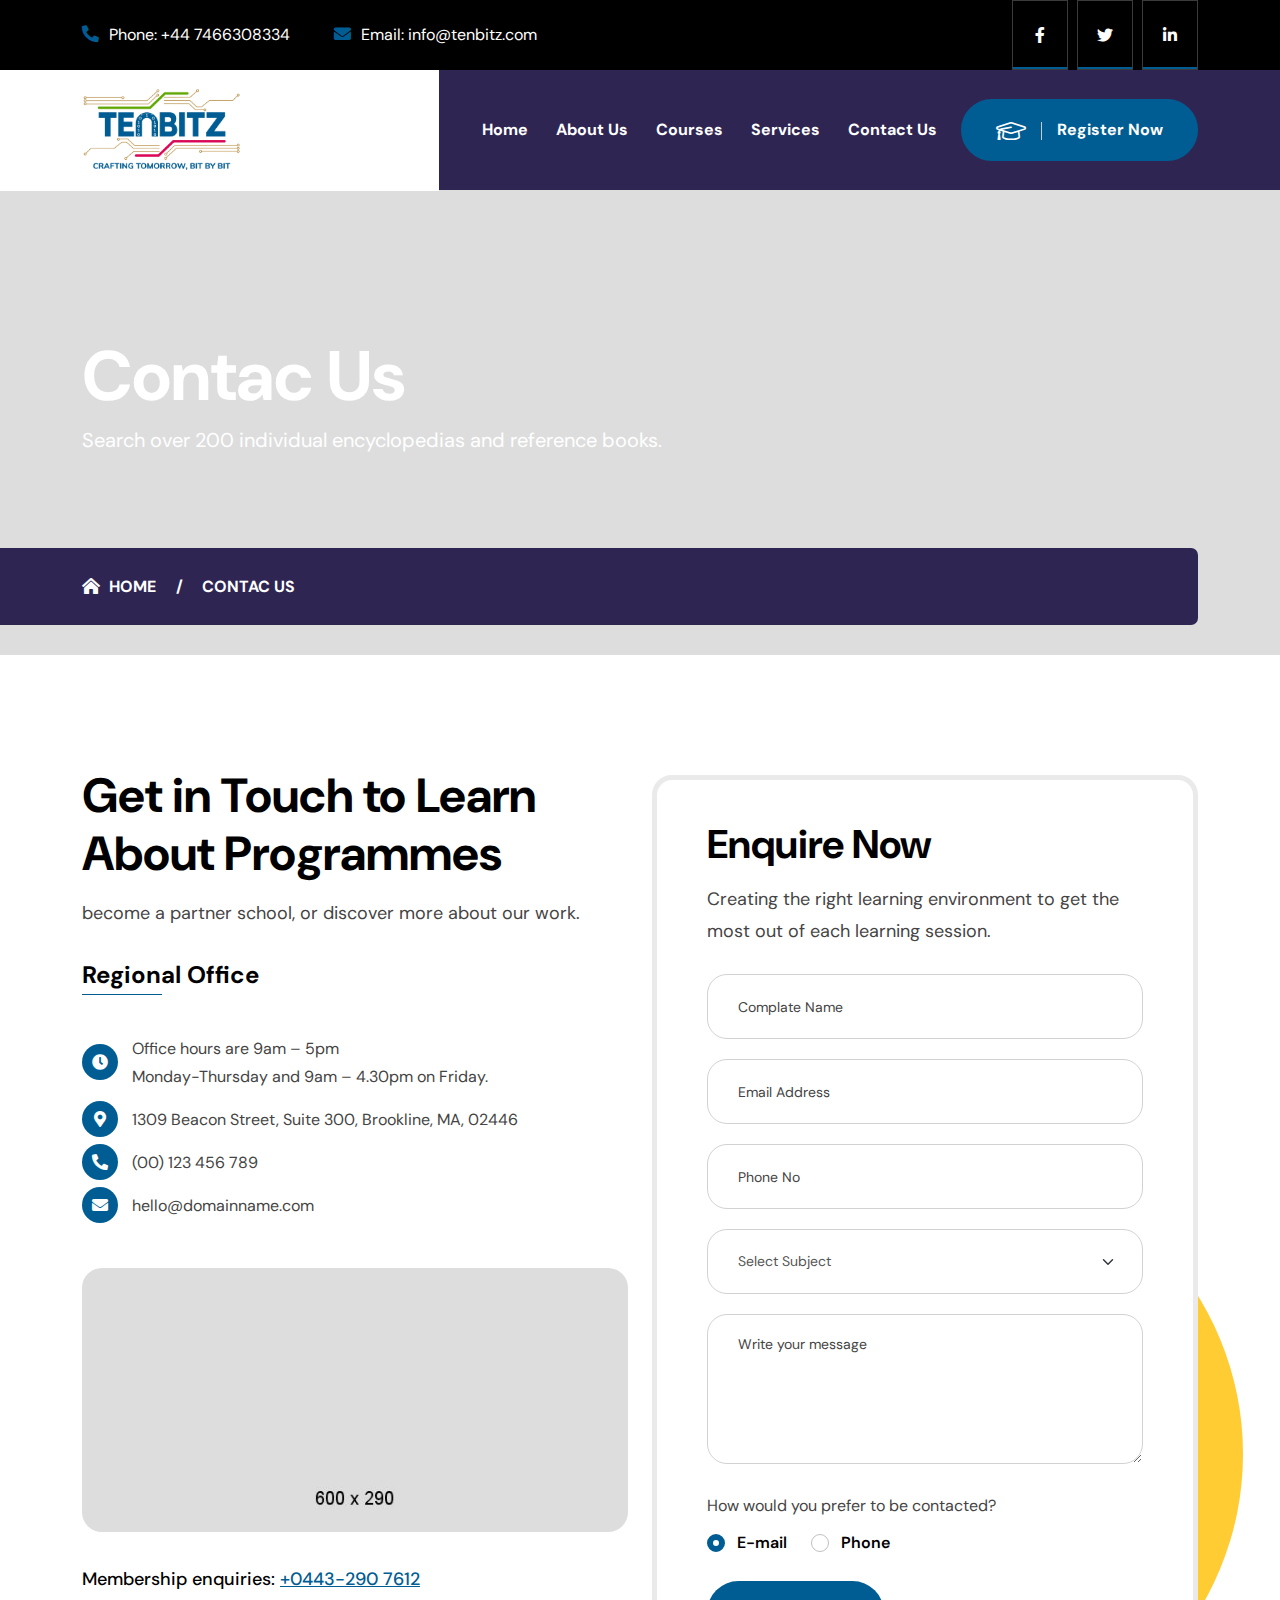
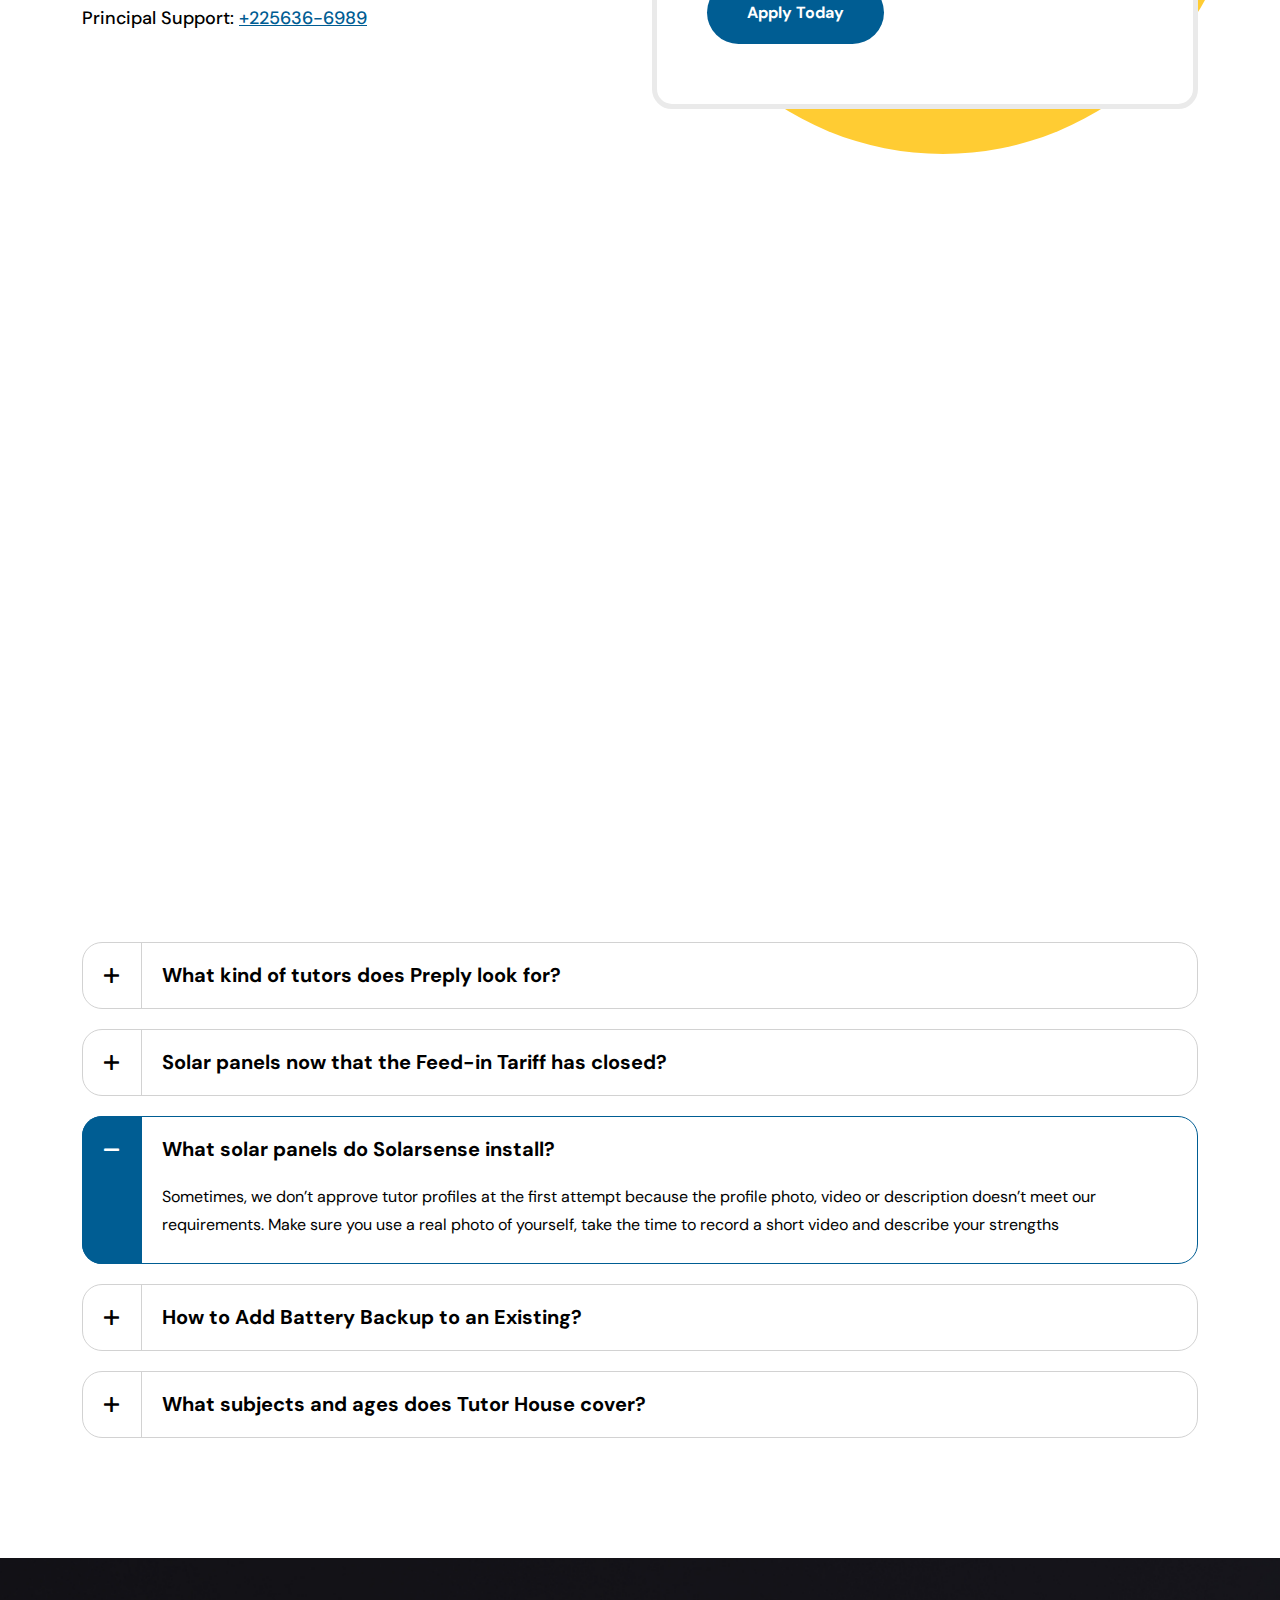
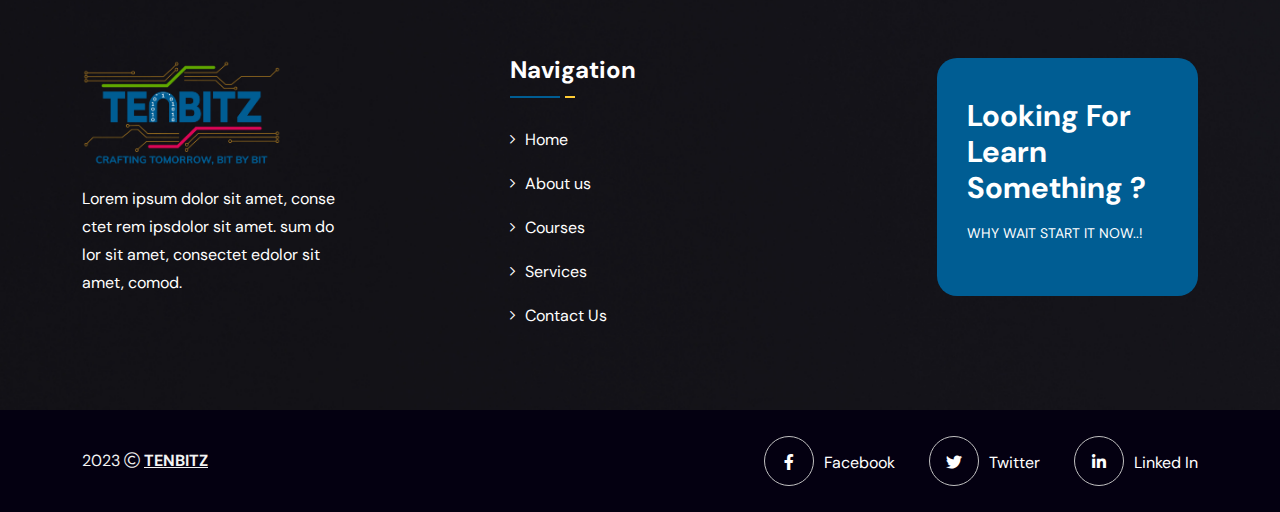
<file: contact.html>
<!doctype html>
<html class="no-js" lang="zxx">

<head>
    <meta charset="utf-8">
    <meta http-equiv="x-ua-compatible" content="ie=edge">
    <title>Educino - Online Courses and Education HTML Template - Contac Us</title>
    <meta name="author" content="Vecuro">
    <meta name="description" content="Educino - Online Courses and Education HTML Template">
    <meta name="keywords" content="academic, artist, center, club, coach, college, drive, driving, education, entertainment, gambling, golf, jackpot, knowledge, money, multipurpose, music, song, student">
    <meta name="robots" content="INDEX,FOLLOW">

    <!-- Mobile Specific Metas -->
    <meta name="viewport" content="width=device-width, initial-scale=1, shrink-to-fit=no">

    <!-- Favicons - Place favicon.ico in the root directory -->
    <link rel="shortcut icon" href="assets/img/favicon.ico" type="image/x-icon">
    <link rel="icon" href="assets/img/favicon.ico" type="image/x-icon">

    <!--==============================
	  Google Fonts
	============================== -->
    <link rel="preconnect" href="https://fonts.googleapis.com">
    <link rel="preconnect" href="https://fonts.gstatic.com" crossorigin>
    <link href="https://fonts.googleapis.com/css2?family=DM+Sans:wght@400;500;700&display=swap" rel="stylesheet">


    <!--==============================
	    All CSS File
	============================== -->
    <!-- Bootstrap -->
    <link rel="stylesheet" href="assets/css/bootstrap.min.css">
    <!-- <link rel="stylesheet" href="assets/css/app.min.css"> -->
    <!-- Fontawesome Icon -->
    <link rel="stylesheet" href="assets/css/fontawesome.min.css">
    <!-- Magnific Popup -->
    <link rel="stylesheet" href="assets/css/magnific-popup.min.css">
    <!-- Slick Slider -->
    <link rel="stylesheet" href="assets/css/slick.min.css">
    <!-- Theme Custom CSS -->
    <link rel="stylesheet" href="assets/css/style.css">

</head>


<body>


    <!--[if lte IE 9]>
    	<p class="browserupgrade">You are using an <strong>outdated</strong> browser. Please <a href="https://browsehappy.com/">upgrade your browser</a> to improve your experience and security.</p>
  <![endif]-->



    <!--********************************
   		Code Start From Here 
	******************************** -->




    <!--==============================
     Preloader
  ==============================-->
    <!-- <div class="preloader  ">
        <button class="vs-btn preloaderCls">Cancel Preloader </button>
        <div class="preloader-inner">
            <div class="loader"></div>
        </div>
    </div> -->
    <!--==============================
    Mobile Menu
  ============================== -->
  <div class="vs-menu-wrapper">
    <div class="vs-menu-area text-center">
        <button class="vs-menu-toggle"><i class="fal fa-times"></i></button>
        <div class="mobile-logo">
            <a href="index.html"><img src="assets/img/logo-hd.png" alt="Educino"></a>
        </div>
        <div class="vs-mobile-menu">
            <ul>
                <li><a href="index.html">Home</a></li>
                <!-- <li class="menu-item-has-children">
                    <a href="index.html">Demos</a>
                        <ul class="sub-menu">
                        <li><a href="index.html">Demo Style 1</a></li>
                        <li><a href="index-2.html">Demo Style 2</a></li>
                        <li><a href="index-3.html">Demo Style 3</a></li>
                    </ul> 
                </li> -->
                <li>
                    <a href="#">About Us</a>
                </li>
                <li>
                    <a href="#">Courses</a>
                </li>
                <li>
                    <a href="#">Services</a>
                </li>
                <!-- <li class="menu-item-has-children">
                    <a href="#">Pages</a>
                    <ul class="sub-menu">
                        <li><a href="team.html">Our Tutors</a></li>
                        <li><a href="team-details.html">Tutor Details</a></li>
                        <li><a href="become-tutor.html">Become Tutor</a></li>
                        <li><a href="find-tutor.html">Find Tutor</a></li>
                        <li><a href="academic.html">Academic</a></li>
                        <li><a href="academic-program.html">Academic Program</a></li>
                        <li><a href="program-details.html">Program Details</a></li>
                        <li><a href="find-program.html">Find Program</a></li>
                        <li><a href="event-details.html">Event Details</a></li>
                        <li><a href="login-register.html">Login Register</a></li>
                        <li><a href="error.html">Error Page</a></li>
                    </ul>
                </li> -->
                <li>
                    <a href="#">Contact Us</a>
                </li>
            </ul>
        </div>
    </div>
</div><!--==============================
Popup Search Box
============================== -->
<div class="popup-search-box d-none d-lg-block  ">
    <button class="searchClose"><i class="fal fa-times"></i></button>
    <form action="#">
        <input type="text" class="border-theme" placeholder="What are you looking for">
        <button type="submit"><i class="fal fa-search"></i></button>
    </form>
</div>
<!--==============================
Header Area
==============================-->
<header class="vs-header header-layout2">
    <div class="header-top">
        <div class="container">
            <div class="row justify-content-between align-items-center gx-50">
                <div class="col d-none d-xl-block">
                    <div class="header-links style2">
                        <ul>
                            <li><i class="fas fa-phone-alt"></i>Phone: <a href="#">+44 7466308334</a></li>
                            <li><i class="fas fa-envelope"></i>Email: <a href="#">info@tenbitz.com</a></li>
                        </ul>
                    </div>
                </div>
                <div class="col-auto">
                    <!-- <a class="user-login style2" href="login-register.html"><i class="fas fa-user-circle"></i> Login & Register</a> -->
                </div>
                <div class="col-auto">
                    <div class="header-social style2">
                        <a href="#"><i class="fab fa-facebook-f"></i></a>
                        <a href="#"><i class="fab fa-twitter"></i></a>
                        <a href="#"><i class="fab fa-linkedin-in"></i></a>
                    </div>
                </div>
            </div>
        </div>
    </div>
    <div class="sticky-wrapper">
        <div class="sticky-active">
            <div class="container position-relative z-index-common">
                <div class="row gx-50 align-items-center justify-content-between">
                    <div class="col-auto col-xl align-self-stretch">
                        <div class="vs-logo style2">
                            <a  href="index.html"><img class="logo" src="assets/img/logo-hd.png" alt="logo"></a>
                        </div>
                    </div>
                    <div class="col-auto">
                        <nav class="main-menu menu-style3 d-none d-lg-block">
                            <ul>
                                <li><a href="index.html">Home</a></li>
                <!-- <li class="menu-item-has-children">
                    <a href="index.html">Demos</a>
                        <ul class="sub-menu">
                        <li><a href="index.html">Demo Style 1</a></li>
                        <li><a href="index-2.html">Demo Style 2</a></li>
                        <li><a href="index-3.html">Demo Style 3</a></li>
                    </ul> 
                </li> -->
                                <li> <a href="#">About Us</a> </li>
                                <li>
                                    <a href="#">Courses</a>
                                </li>
                                <li>
                                    <a href="#">Services</a>
                                </li>
                                <!-- <li class="menu-item-has-children mega-menu-wrap"> <a href="#">Pages</a>
                                    <ul class="mega-menu">
                                        <li><a href="#">Pagelist 1</a>
                                            <ul>
                                                <li><a href="index.html">Demo Style 1</a></li>
                                                <li><a href="index-2.html">Demo Style 2</a></li>
                                                <li><a href="index-3.html">Demo Style 3</a></li>
                                                <li><a href="about.html">About Us</a></li>
                                                <li><a href="contact.html">Contact Us</a></li>
                                            </ul>
                                        </li>
                                        <li><a href="#">Pagelist 2</a>
                                            <ul>
                                                <li><a href="course.html">Courses 1</a></li>
                                                <li><a href="courses-2.html">Courses 2</a></li>
                                                <li><a href="course-details.html">Courses Details 1</a></li>
                                                <li><a href="course-details-2.html">Courses Details 2</a></li>
                                                <li><a href="event-details.html">Event Details</a></li>
                                            </ul>
                                        </li>
                                        <li><a href="#">Pagelist 3</a>
                                            <ul>
                                                <li><a href="academic.html">Academic</a></li>
                                                <li><a href="academic-program.html">Academic Program</a></li>
                                                <li><a href="program-details.html">Program Details</a></li>
                                                <li><a href="find-program.html">Find Program</a></li>
                                                <li><a href="login-register.html">Login Register</a></li>
                                                <li><a href="error.html">Error Page</a></li>
                                            </ul>
                                        </li>
                                        <li><a href="#">Pagelist 4</a>
                                            <ul>
                                                <li><a href="team.html">Our Tutors</a></li>
                                                <li><a href="team-details.html">Tutor Details</a></li>
                                                <li><a href="become-tutor.html">Become Tutor</a></li>
                                                <li><a href="find-tutor.html">Find Tutor</a></li>
                                                <li><a href="blog.html">Blog</a></li>
                                                <li><a href="blog-details.html">Blog Details</a></li>
                                            </ul>
                                        </li>
                                    </ul>
                                </li> -->
                                <li><a href="#">Contact Us</a></li>
                            </ul>
                        </nav>
                        <button class="vs-menu-toggle d-inline-block d-lg-none"><i class="fal fa-bars"></i></button>
                    </div>
                    <div class="col-auto d-none d-xl-block">
                        <div class="header-btns style2">
                            <!-- <button type="button" class="searchBoxTggler"><i class="far fa-search"></i></button> -->
                            <a href="#" class="vs-btn style6"><i class="fal fa-graduation-cap"></i>Register Now</a>
                        </div>
                    </div>
                </div>
            </div>
        </div>
    </div>
</header>

   <!-- <div class="vs-menu-wrapper">
        <div class="vs-menu-area text-center">
            <button class="vs-menu-toggle"><i class="fal fa-times"></i></button>
            <div class="mobile-logo">
                <a href="index.html"><img src="assets/img/logo.svg" alt="Educino"></a>
            </div>
            <div class="vs-mobile-menu">
                <ul>
                    <li class="menu-item-has-children">
                        <a href="index.html">Demos</a>
                        <ul class="sub-menu">
                            <li><a href="index.html">Demo Style 1</a></li>
                            <li><a href="index-2.html">Demo Style 2</a></li>
                            <li><a href="index-3.html">Demo Style 3</a></li>
                        </ul>
                    </li>
                    <li>
                        <a href="about.html">About Us</a>
                    </li>
                    <li class="menu-item-has-children">
                        <a href="course.html">Courses</a>
                        <ul class="sub-menu">
                            <li><a href="course.html">Courses 1</a></li>
                            <li><a href="courses-2.html">Courses 2</a></li>
                            <li><a href="course-details.html">Courses Details 1</a></li>
                            <li><a href="course-details-2.html">Courses Details 2</a></li>
                        </ul>
                    </li>
                    <li class="menu-item-has-children">
                        <a href="blog.html">Blog</a>
                        <ul class="sub-menu">
                            <li><a href="blog.html">Blog</a></li>
                            <li><a href="blog-details.html">Blog Details</a></li>
                        </ul>
                    </li>
                    <li class="menu-item-has-children">
                        <a href="#">Pages</a>
                        <ul class="sub-menu">
                            <li><a href="team.html">Our Tutors</a></li>
                            <li><a href="team-details.html">Tutor Details</a></li>
                            <li><a href="become-tutor.html">Become Tutor</a></li>
                            <li><a href="find-tutor.html">Find Tutor</a></li>
                            <li><a href="academic.html">Academic</a></li>
                            <li><a href="academic-program.html">Academic Program</a></li>
                            <li><a href="program-details.html">Program Details</a></li>
                            <li><a href="find-program.html">Find Program</a></li>
                            <li><a href="event-details.html">Event Details</a></li>
                            <li><a href="login-register.html">Login Register</a></li>
                            <li><a href="error.html">Error Page</a></li>
                        </ul>
                    </li>
                    <li>
                        <a href="contact.html">Contact Us</a>
                    </li>
                </ul>
            </div>
        </div>
    </div> -->
    <!--==============================
    Popup Search Box
    ============================== -->
    <!--
    <div class="popup-search-box d-none d-lg-block  ">
        <button class="searchClose"><i class="fal fa-times"></i></button>
        <form action="#">
            <input type="text" class="border-theme" placeholder="What are you looking for">
            <button type="submit"><i class="fal fa-search"></i></button>
        </form>
    </div> -->
    <!--==============================
    Header Area
    ==============================-->
    <!--
    <header class="vs-header header-layout1">
        <div class="header-top">
            <div class="container">
                <div class="row justify-content-between align-items-center gx-50">
                    <div class="col d-none d-xl-block">
                        <div class="header-links">
                            <ul>
                                <li><i class="fas fa-phone-alt"></i>Phone: <a href="+4402076897888">+44 (0) 207 689 7888</a></li>
                                <li><i class="fas fa-envelope"></i>Email: <a href="mailto:info@company.co.uk">info@company.co.uk</a></li>
                            </ul>
                        </div>
                    </div>
                    <div class="col col-xl-auto d-none d-md-block">
                        <a class="user-login" href="login-register.html"><i class="fas fa-user-circle"></i> Login & Register</a>
                    </div>
                    <div class="col-md-auto text-center">
                        <div class="header-social">
                            <a href="#"><i class="fab fa-facebook-f"></i></a>
                            <a href="#"><i class="fab fa-twitter"></i></a>
                            <a href="#"><i class="fab fa-linkedin-in"></i></a>
                        </div>
                    </div>
                </div>
            </div>
        </div>
        <div class="sticky-wrapper">
            <div class="sticky-active">
                <div class="container position-relative z-index-common">
                    <div class="row align-items-center justify-content-between">
                        <div class="col-auto">
                            <div class="vs-logo"> <a href="index.html"><img src="assets/img/logo.svg" alt="logo"></a> </div>
                        </div>
                        <div class="col text-end text-xl-center">
                            <nav class="main-menu menu-style1 d-none d-lg-block">
                                <ul>
                                    <li class="menu-item-has-children"> <a href="index.html">Demos</a>
                                        <ul class="sub-menu">
                                            <li><a href="index.html">Demo Style 1</a></li>
                                            <li><a href="index-2.html">Demo Style 2</a></li>
                                            <li><a href="index-3.html">Demo Style 3</a></li>
                                        </ul>
                                    </li>
                                    <li> <a href="about.html">About Us</a> </li>
                                    <li class="menu-item-has-children">
                                        <a href="course.html">Courses</a>
                                        <ul class="sub-menu">
                                            <li><a href="course.html">Courses 1</a></li>
                                            <li><a href="courses-2.html">Courses 2</a></li>
                                            <li><a href="course-details.html">Course Details 1</a></li>
                                            <li><a href="course-details-2.html">Course Details 2</a></li>
                                        </ul>
                                    </li>
                                    <li class="menu-item-has-children">
                                        <a href="blog.html">Tutor</a>
                                        <ul class="sub-menu">
                                            <li><a href="team.html">Our Tutors</a></li>
                                            <li><a href="team-details.html">Tutor Details</a></li>
                                            <li><a href="become-tutor.html">Become Tutor</a></li>
                                            <li><a href="find-tutor.html">Find Tutor</a></li>
                                        </ul>
                                    </li>
                                    <li class="menu-item-has-children mega-menu-wrap"> <a href="#">Pages</a>
                                        <ul class="mega-menu">
                                            <li><a href="#">Pagelist 1</a>
                                                <ul>
                                                    <li><a href="index.html">Demo Style 1</a></li>
                                                    <li><a href="index-2.html">Demo Style 2</a></li>
                                                    <li><a href="index-3.html">Demo Style 3</a></li>
                                                    <li><a href="about.html">About Us</a></li>
                                                    <li><a href="contact.html">Contact Us</a></li>
                                                </ul>
                                            </li>
                                            <li><a href="#">Pagelist 2</a>
                                                <ul>
                                                    <li><a href="course.html">Courses 1</a></li>
                                                    <li><a href="courses-2.html">Courses 2</a></li>
                                                    <li><a href="course-details.html">Courses Details 1</a></li>
                                                    <li><a href="course-details-2.html">Courses Details 2</a></li>
                                                    <li><a href="event-details.html">Event Details</a></li>
                                                </ul>
                                            </li>
                                            <li><a href="#">Pagelist 3</a>
                                                <ul>
                                                    <li><a href="academic.html">Academic</a></li>
                                                    <li><a href="academic-program.html">Academic Program</a></li>
                                                    <li><a href="program-details.html">Program Details</a></li>
                                                    <li><a href="find-program.html">Find Program</a></li>
                                                    <li><a href="login-register.html">Login Register</a></li>
                                                    <li><a href="error.html">Error Page</a></li>
                                                </ul>
                                            </li>
                                            <li><a href="#">Pagelist 4</a>
                                                <ul>
                                                    <li><a href="team.html">Our Tutors</a></li>
                                                    <li><a href="team-details.html">Tutor Details</a></li>
                                                    <li><a href="become-tutor.html">Become Tutor</a></li>
                                                    <li><a href="find-tutor.html">Find Tutor</a></li>
                                                    <li><a href="blog.html">Blog</a></li>
                                                    <li><a href="blog-details.html">Blog Details</a></li>
                                                </ul>
                                            </li>
                                        </ul>
                                    </li>
                                    <li><a href="contact.html">Contact Us</a></li>
                                </ul>
                            </nav>
                            <button class="vs-menu-toggle d-inline-block d-lg-none"><i class="fal fa-bars"></i></button>
                        </div>
                        <div class="col-auto d-none d-xl-block">
                            <div class="header-btns">
                                <button type="button" class="searchBoxTggler"><i class="far fa-search"></i></button>
                                <a href="find-program.html" class="vs-btn style4"><i class="fal fa-graduation-cap"></i> Find Program</a>
                            </div>
                        </div>
                    </div>
                </div>
            </div>
        </div>
    </header> -->
    <!--==============================
    Breadcumb
============================== -->
    <div class="breadcumb-wrapper " data-bg-src="assets/img/breadcumb/breadcumb-bg.png">
        <div class="container z-index-common">
            <div class="breadcumb-content">
                <h1 class="breadcumb-title">Contac Us</h1>
                <p class="breadcumb-text">Search over 200 individual encyclopedias and reference books.</p>
                <div class="breadcumb-menu-wrap">
                    <ul class="breadcumb-menu">
                        <li><a href="index.html">Home</a></li>
                        <li>Contac Us</li>
                    </ul>
                </div>
            </div>
        </div>
    </div><!--==============================
  Contact Area
  ==============================-->
    <section class=" space-top space-extra-bottom">
        <div class="container">
            <div class="row gx-80">
                <div class="col-lg-6 col-xl-6 mb-30 mb-lg-0">
                    <h2 class="h1 mt-n2">Get in Touch to Learn About Programmes</h2>
                    <p class="fs-md mb-4 pb-2">become a partner school, or discover more about our work.</p>
                    <h3 class="border-title2 h5">Regional Office</h3>
                    <p class="contact-info">
                        <i class="fas fa-clock"></i>
                        Office hours are 9am – 5pm <br> Monday-Thursday and 9am – 4.30pm on Friday.
                    </p>
                    <p class="contact-info">
                        <i class="fas fa-map-marker-alt"></i>
                        1309 Beacon Street, Suite 300, Brookline, MA, 02446
                    </p>
                    <p class="contact-info">
                        <i class="fas fa-phone-alt"></i>
                        <a class="text-inherit" href="tel:+11234562228">(00) 123 456 789</a>
                    </p>
                    <p class="contact-info">
                        <i class="fas fa-envelope"></i>
                        <a class="text-inherit" href="mailto:hello@domainname.com">hello@domainname.com</a>
                    </p>
                    <div class="mega-hover rounded-20 mt-4 mt-lg-5 mb-4"><img src="assets/img/about/contact-1.jpg" alt="office" class="w-100"></div>
                    <p class="font-title text-title fs-md fw-medium pt-xl-2 mb-2">Membership enquiries: <a href="tel:+04432907612" class="text-decoration-underline">+0443-290 7612</a></p>
                    <p class="font-title text-title fs-md fw-medium mb-4">Principal Support: <a href="tel:+2256366989" class="text-decoration-underline">+225636-6989</a></p>
                </div>
                <div class="col-lg-6 col-xl-6">
                    <form action="mail.php" class="form-style5 ajax-contact">
                        <div class="vs-circle"></div>
                        <h3 class="form-title">Enquire Now</h3>
                        <p class="form-text">Creating the right learning environment to get the most out of each learning session.</p>
                        <div class="form-group">
                            <input type="text" name="name" id="name" placeholder="Complate Name">
                        </div>
                        <div class="form-group">
                            <input type="text" name="email" id="email" placeholder="Email Address">
                        </div>
                        <div class="form-group">
                            <input type="text" name="number" id="number" placeholder="Phone No">
                        </div>
                        <div class="form-group">
                            <select name="subject" id="subject">
                                <option selected hidden disabled>Select Subject</option>
                                <option value="Addmission Help">Addmission Help</option>
                                <option value="Apply Scholarship">Apply Scholarship</option>
                                <option value="Private Tutor">Private Tutor</option>
                                <option value="Admission Session">Admission Session</option>
                            </select>
                        </div>
                        <div class="form-group">
                            <textarea name="message" id="message" placeholder="Write your message"></textarea>
                        </div>
                        <p class="form-text2">How would you prefer to be contacted?</p>
                        <div class="row">
                            <div class="col-auto form-group">
                                <input type="radio" name="callchoice" id="callchoiceemail" value="Email" checked>
                                <label for="callchoiceemail">E-mail</label>
                            </div>
                            <div class="col-auto form-group">
                                <input type="radio" name="callchoice" id="callchoicephone" value="Phone">
                                <label for="callchoicephone">Phone</label>
                            </div>
                        </div>
                        <button type="submit" class="vs-btn">Apply Today</button>
                        <p class="form-messages"><span class="sr-only">For message will display here</span></p>
                    </form>
                </div>
            </div>
        </div>
    </section>
    <div class="overflow-hidden rounded-20 space-bottom">
        <div class="container">
            <iframe class="bdrs20" src="https://www.google.com/maps/embed?pb=!1m14!1m8!1m3!1d50437.32487690385!2d144.96230200000002!3d-37.805673!3m2!1i1024!2i768!4f13.1!3m3!1m2!1s0x6ad65d4c2b349649%3A0xb6899234e561db11!2sEnvato!5e0!3m2!1sen!2sbd!4v1677062621439!5m2!1sen!2sbd" width="600" height="450" style="border:0;" allowfullscreen="" loading="lazy" referrerpolicy="no-referrer-when-downgrade"></iframe>
        </div>
    </div><!-- FAQ Area -->
    <section class="space-extra-bottom">
        <div class="container">
            <div class="title-area wow fadeInUp text-center" data-wow-delay="0.1s">
                <span class="sec-subtitle">FREQUENTLY ASKED QUESTIONS</span>
                <h2 class="sec-title h1">Academic Faq's</h2>
            </div>
            <div class="accordion-style1">
                <div class="accordion" id="faqVersion1">
                    <div class="accordion-item">
                        <div class="accordion-header" id="headingOne">
                            <button class="accordion-button collapsed" type="button" data-bs-toggle="collapse" data-bs-target="#collapseOne" aria-expanded="true" aria-controls="collapseOne">What kind of tutors does Preply look for?</button>
                        </div>
                        <div id="collapseOne" class="accordion-collapse collapse" aria-labelledby="headingOne" data-bs-parent="#faqVersion1">
                            <div class="accordion-body">
                                <p>Sometimes, we don’t approve tutor profiles at the first attempt because the profile photo, video or description doesn’t meet our requirements. Make sure you use a real photo of yourself, take the time to record a short video and describe your strengths</p>
                            </div>
                        </div>
                    </div>
                    <div class="accordion-item">
                        <div class="accordion-header" id="headingTwo">
                            <button class="accordion-button collapsed" type="button" data-bs-toggle="collapse" data-bs-target="#collapseTwo" aria-expanded="false" aria-controls="collapseTwo">Solar panels now that the Feed-in Tariff has closed?</button>
                        </div>
                        <div id="collapseTwo" class="accordion-collapse collapse" aria-labelledby="headingTwo" data-bs-parent="#faqVersion1">
                            <div class="accordion-body">
                                <p>Sometimes, we don’t approve tutor profiles at the first attempt because the profile photo, video or description doesn’t meet our requirements. Make sure you use a real photo of yourself, take the time to record a short video and describe your strengths</p>
                            </div>
                        </div>
                    </div>
                    <div class="accordion-item active">
                        <div class="accordion-header" id="headingThree">
                            <button class="accordion-button" type="button" data-bs-toggle="collapse" data-bs-target="#collapseThree" aria-expanded="false" aria-controls="collapseThree">What solar panels do Solarsense install?</button>
                        </div>
                        <div id="collapseThree" class="accordion-collapse collapse show" aria-labelledby="headingThree" data-bs-parent="#faqVersion1">
                            <div class="accordion-body">
                                <p>Sometimes, we don’t approve tutor profiles at the first attempt because the profile photo, video or description doesn’t meet our requirements. Make sure you use a real photo of yourself, take the time to record a short video and describe your strengths</p>
                            </div>
                        </div>
                    </div>
                    <div class="accordion-item">
                        <div class="accordion-header" id="headingFour">
                            <button class="accordion-button collapsed" type="button" data-bs-toggle="collapse" data-bs-target="#collapseFour" aria-expanded="false" aria-controls="collapseFour">How to Add Battery Backup to an Existing?</button>
                        </div>
                        <div id="collapseFour" class="accordion-collapse collapse" aria-labelledby="headingFour" data-bs-parent="#faqVersion1">
                            <div class="accordion-body">
                                <p>Sometimes, we don’t approve tutor profiles at the first attempt because the profile photo, video or description doesn’t meet our requirements. Make sure you use a real photo of yourself, take the time to record a short video and describe your strengths</p>
                            </div>
                        </div>
                    </div>
                    <div class="accordion-item">
                        <div class="accordion-header" id="headingFive">
                            <button class="accordion-button collapsed" type="button" data-bs-toggle="collapse" data-bs-target="#collapseFive" aria-expanded="false" aria-controls="collapseFive">What subjects and ages does Tutor House cover?</button>
                        </div>
                        <div id="collapseFive" class="accordion-collapse collapse" aria-labelledby="headingFive" data-bs-parent="#faqVersion1">
                            <div class="accordion-body">
                                <p>Sometimes, we don’t approve tutor profiles at the first attempt because the profile photo, video or description doesn’t meet our requirements. Make sure you use a real photo of yourself, take the time to record a short video and describe your strengths</p>
                            </div>
                        </div>
                    </div>
                </div>
            </div>
        </div>
    </section>
    <!--==============================
    Footer Area
  ==============================-->
  <footer class="footer-wrapper footer-layout2  " data-bg-src="assets/img/bg/footer-bg-2-1.jpg">
    <div class="widget-area">
        <div class="container">
            <div class="row justify-content-between">
                <div class="col-md-6 col-xl-3">
                    <div class="widget footer-widget">
                        <div class="vs-widget-about">
                            <div class="footer-logo"> <a href="#"><img src="assets/img/logo-hd.png" alt="logo"></a> </div>
                            <p class="footer-text">Lorem ipsum dolor sit amet, conse ctet rem ipsdolor sit amet. sum do lor sit amet, consectet edolor sit amet, comod.</p>
                            <!--<div class="footer-media">
                                <div class="media-icon"><i class="fas fa-file-pdf"></i></div>
                                <div class="media-body">
                                    <span class="media-title">Universty Prospects</span>
                                    <a href="#">Download.pdf</a>
                                </div>
                            </div>-->
                        </div>
                    </div>
                </div>
                <!--<div class="col-md-6 col-xl-3">
                    <div class="widget footer-widget">
                        <h3 class="widget_title">Find Campus</h3>
                        <div class="footer-campus">
                            <div class="campus-img mega-hover">
                                <a href="#"><img class="w-100" src="assets/img/about/about-2-5.jpg" alt="Campus Image"></a>
                            </div>
                            <p class="campus-address"><i class="far fa-map-marker"></i>1309 Beacon Street, Suite 300, Brookline, MA, 02446</p>
                        </div>
                    </div>
                </div>-->
                <div class="col-md-6 col-xl-3">
                    <div class="widget nav_menu footer-widget">
                        <h3 class="widget_title">Navigation</h3>
                        <div class="menu-all-pages-container footer-menu">
                            <ul class="menu">
                                <li><a href="#">Home</a></li>
                                <li><a href="#">About us</a></li>
                                <li><a href="#">Courses</a></li>
                                <li><a href="#">Services</a></li>
                                <li><a href="#">Contact Us</a></li>
                            </ul>
                        </div>
                    </div>
                </div>
                <div class="col-md-6 col-xl-3">
                    <div class="widget footer-widget">
                        <div class="contact-style1">
                            <h4 class="contact-title">Looking For Learn Something ?</h4>
                            <p class="contact-text">Why Wait Start It Now..!</p>
                            <!--<a href="tel:+00123456789" class="contact-number h5"><i class="far fa-phone-alt"></i> (44) 123 456 789</a>
                            <a href="tel:+88123555787" class="contact-number h5"><i class="far fa-phone-alt"></i> (88) 123 555 787</a>-->
                        </div>
                    </div>
                </div>
            </div>
        </div>
    </div>
    <div class="copyright-wrap">
        <div class="container">
            <div class="row justify-content-between align-items-center">
                <div class="text-center col-lg-auto">
                    <p class="copyright-text">2023 <i class="fal fa-copyright"></i>  <a href="#">TENBITZ</a></p> <!--Powered By <a href="#">Magnion Technology</a> -->
                </div>
                <div class="col-auto d-none d-lg-block">
                    <div class="social-style1">
                        <a href="#"><i class="fab fa-facebook-f"></i>Facebook</a>
                        <a href="#"><i class="fab fa-twitter"></i>Twitter</a>
                        <a href="#"><i class="fab fa-linkedin-in"></i>Linked In</a>
                    </div>
                </div>
            </div>
        </div>
    </div>
   </footer>

  <!-- <footer class="footer-wrapper footer-layout1">
        <div class="shape-mockup jump d-none d-xxxl-block" data-bottom="0%" data-left="-270px">
            <div class="vs-border-circle"></div>
        </div>
        <div class="widget-area">
            <div class="container">
                <div class="row justify-content-between">
                    <div class="col-md-6 col-xl-auto">
                        <div class="widget footer-widget">
                            <div class="vs-widget-about">
                                <div class="footer-logo"> <a href="index.html"><img src="assets/img/logo-white.svg" alt="logo"></a> </div>
                                <p class="footer-text">Lorem ipsum dolor sit amet, consectet rem ips dolor sit amet. sum dolor sit amet, consectet e dolor sit amet, comod.</p>
                                <p class="footer-info"><i class="fal fa-phone-alt"></i><a class="text-inherit" href="tel:++11234562228">(00) 123 456 789</a></p>
                                <p class="footer-info"><i class="fal fa-envelope"></i><a class="text-inherit" href="mailto:info@example.com">hello@domainname.com</a></p>
                            </div>
                        </div>
                    </div>
                    <div class="col-6 col-md-6 col-xl-auto">
                        <div class="widget nav_menu footer-widget">
                            <h3 class="widget_title">Study Links</h3>
                            <div class="menu-all-pages-container footer-menu">
                                <ul class="menu">
                                    <li><a href="course.html">All Courses</a></li>
                                    <li><a href="blog.html">Summer Sessions</a></li>
                                    <li><a href="course.html">Best Courses</a></li>
                                    <li><a href="find-tutor.htm">Hire teachers</a></li>
                                    <li><a href="academic-program.html">Program FAQs</a></li>
                                </ul>
                            </div>
                        </div>
                    </div>
                    <div class="col-6 col-md-6 col-xl-auto">
                        <div class="widget nav_menu footer-widget">
                            <h3 class="widget_title">Quick Links</h3>
                            <div class="menu-all-pages-container footer-menu">
                                <ul class="menu">
                                    <li><a href="about.html">Community</a></li>
                                    <li><a href="contact.html">Support</a></li>
                                    <li><a href="blog.html">Video Guides</a></li>
                                    <li><a href="event-details.html">Documentation</a></li>
                                    <li><a href="about.html">Security</a></li>
                                </ul>
                            </div>
                        </div>
                    </div>
                    <div class="col-md-6 col-xl-auto">
                        <div class="widget  footer-widget">
                            <h3 class="widget_title">Recent Courses</h3>
                            <div class="recent-post-wrap">
                                <div class="recent-course">
                                    <div class="media-img"><a href="course-details.html"><img src="assets/img/course/recent-course-1-1.jpg" alt="Blog Image"></a></div>
                                    <div class="media-body">
                                        <div class="recent-course-meta"><a href="team-details.html">BY ANA WATSON</a></div>
                                        <h4 class="post-title"><a class="text-inherit" href="course-details.html">Web Coding and Apache Basics theory</a></h4>
                                    </div>
                                </div>
                                <div class="recent-course">
                                    <div class="media-img"><a href="course-details.html"><img src="assets/img/course/recent-course-1-2.jpg" alt="Blog Image"></a></div>
                                    <div class="media-body">
                                        <div class="recent-course-meta"><a href="team-details.html">BY ANA WATSON</a></div>
                                        <h4 class="post-title"><a class="text-inherit" href="course-details.html">Tadit Soul Can Tech Us About Web Docan</a></h4>
                                    </div>
                                </div>
                            </div>
                        </div>
                    </div>
                </div>
            </div>
        </div>
        <div class="copyright-wrap">
            <div class="container">
                <div class="row justify-content-between align-items-center">
                    <div class="text-center col-lg-auto">
                        <p class="copyright-text">Copyright <i class="fal fa-copyright"></i> 2023 <a href="index.html">Educino</a>. All Rights Reserved By <a href="https://themeforest.net/user/vecuro_themes">Vecuro</a></p>
                    </div>
                    <div class="col-auto d-none d-lg-block">
                        <div class="social-style1">
                            <a href="#"><i class="fab fa-facebook-f"></i>Facebook</a>
                            <a href="#"><i class="fab fa-twitter"></i>Twitter</a>
                            <a href="#"><i class="fab fa-linkedin-in"></i>Linked In</a>
                        </div>
                    </div>
                </div>
            </div>
        </div>
    </footer> -->
     <!-- Scroll To Top -->
    <a href="#" class="scrollToTop scroll-btn"><i class="far fa-arrow-up"></i></a>

    <!--********************************
			Code End  Here 
	******************************** -->

    <!--==============================
        All Js File
    ============================== -->
    <!-- Jquery -->
    <script src="assets/js/vendor/jquery-3.6.0.min.js"></script>
    <!-- Slick Slider -->
    <script src="assets/js/slick.min.js"></script>
    <!-- <script src="assets/js/app.min.js"></script> -->
    <!-- Bootstrap -->
    <script src="assets/js/bootstrap.min.js"></script>
    <!-- Wow.js Animation -->
    <script src="assets/js/wow.min.js"></script>
    <!-- Magnific Popup -->
    <script src="assets/js/jquery.magnific-popup.min.js"></script>
    <!-- Main Js File -->
    <script src="assets/js/main.js"></script>


</body>

</html>
</file>
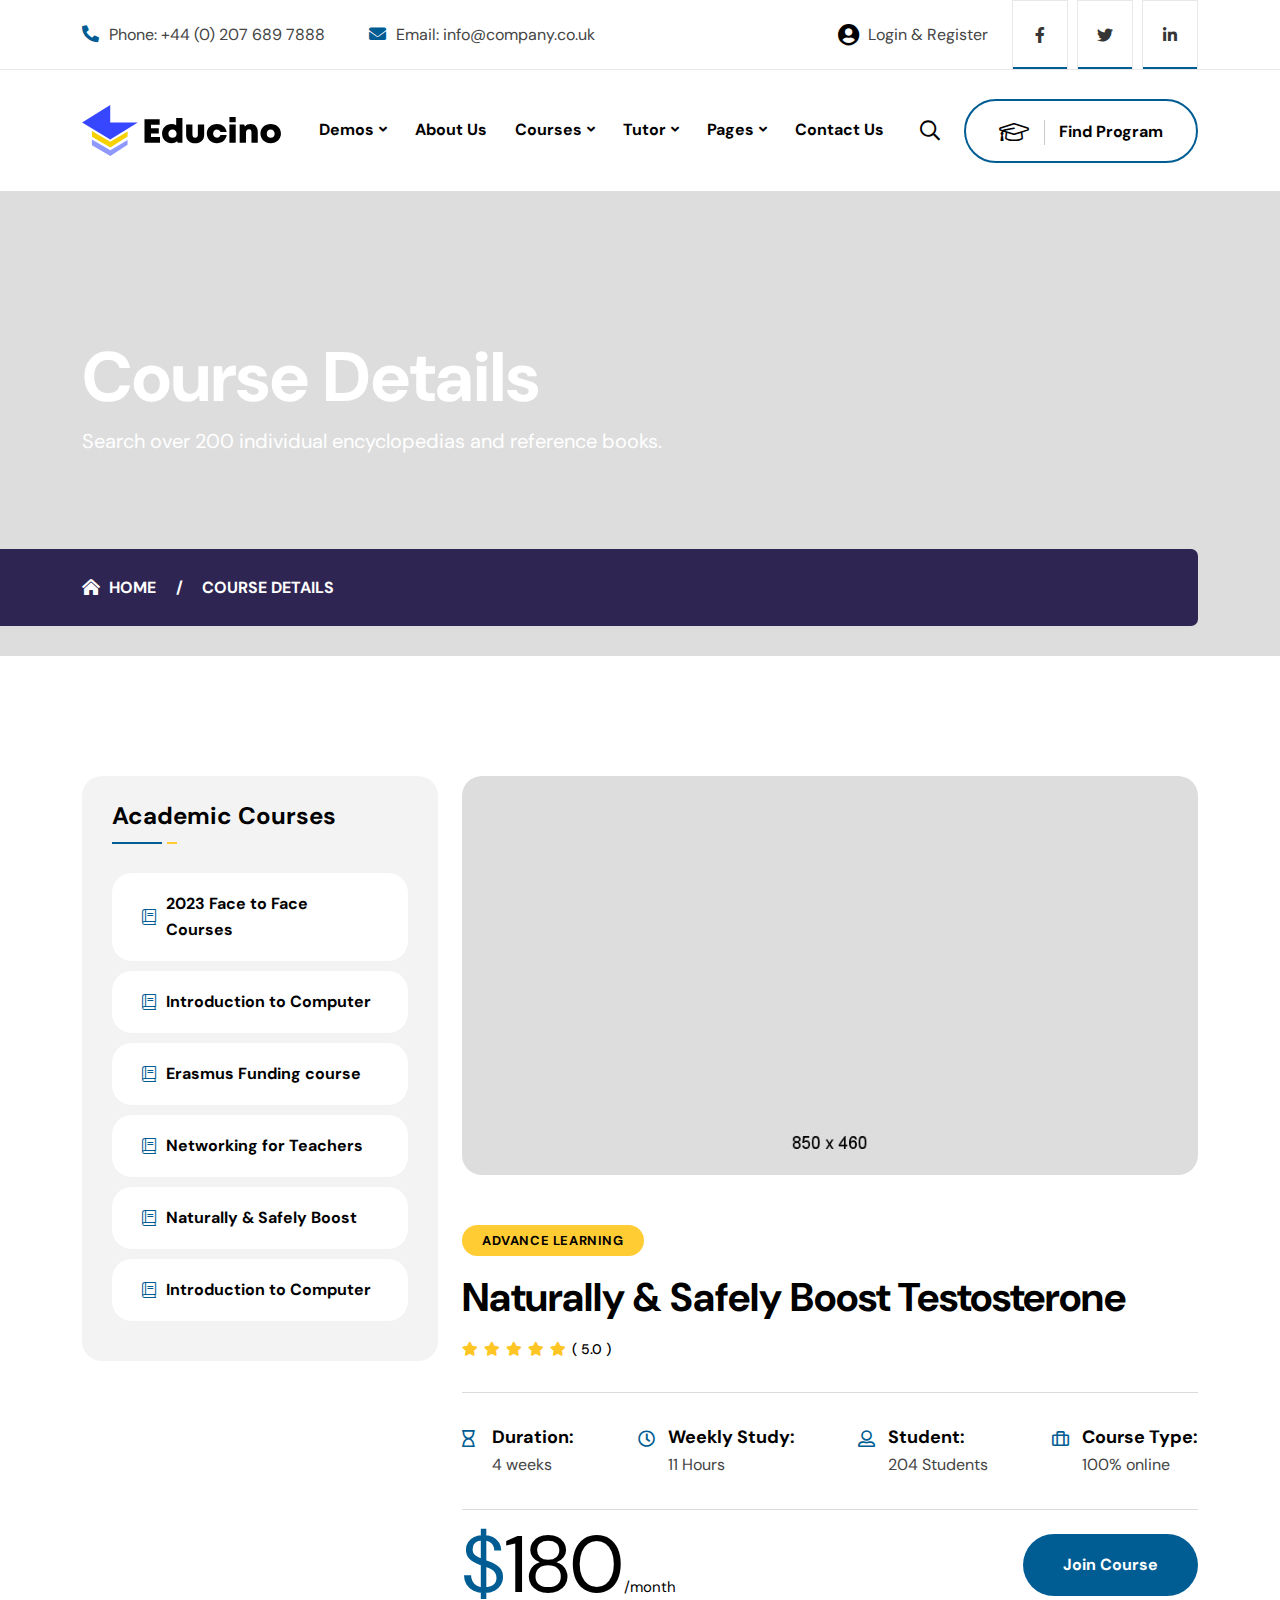
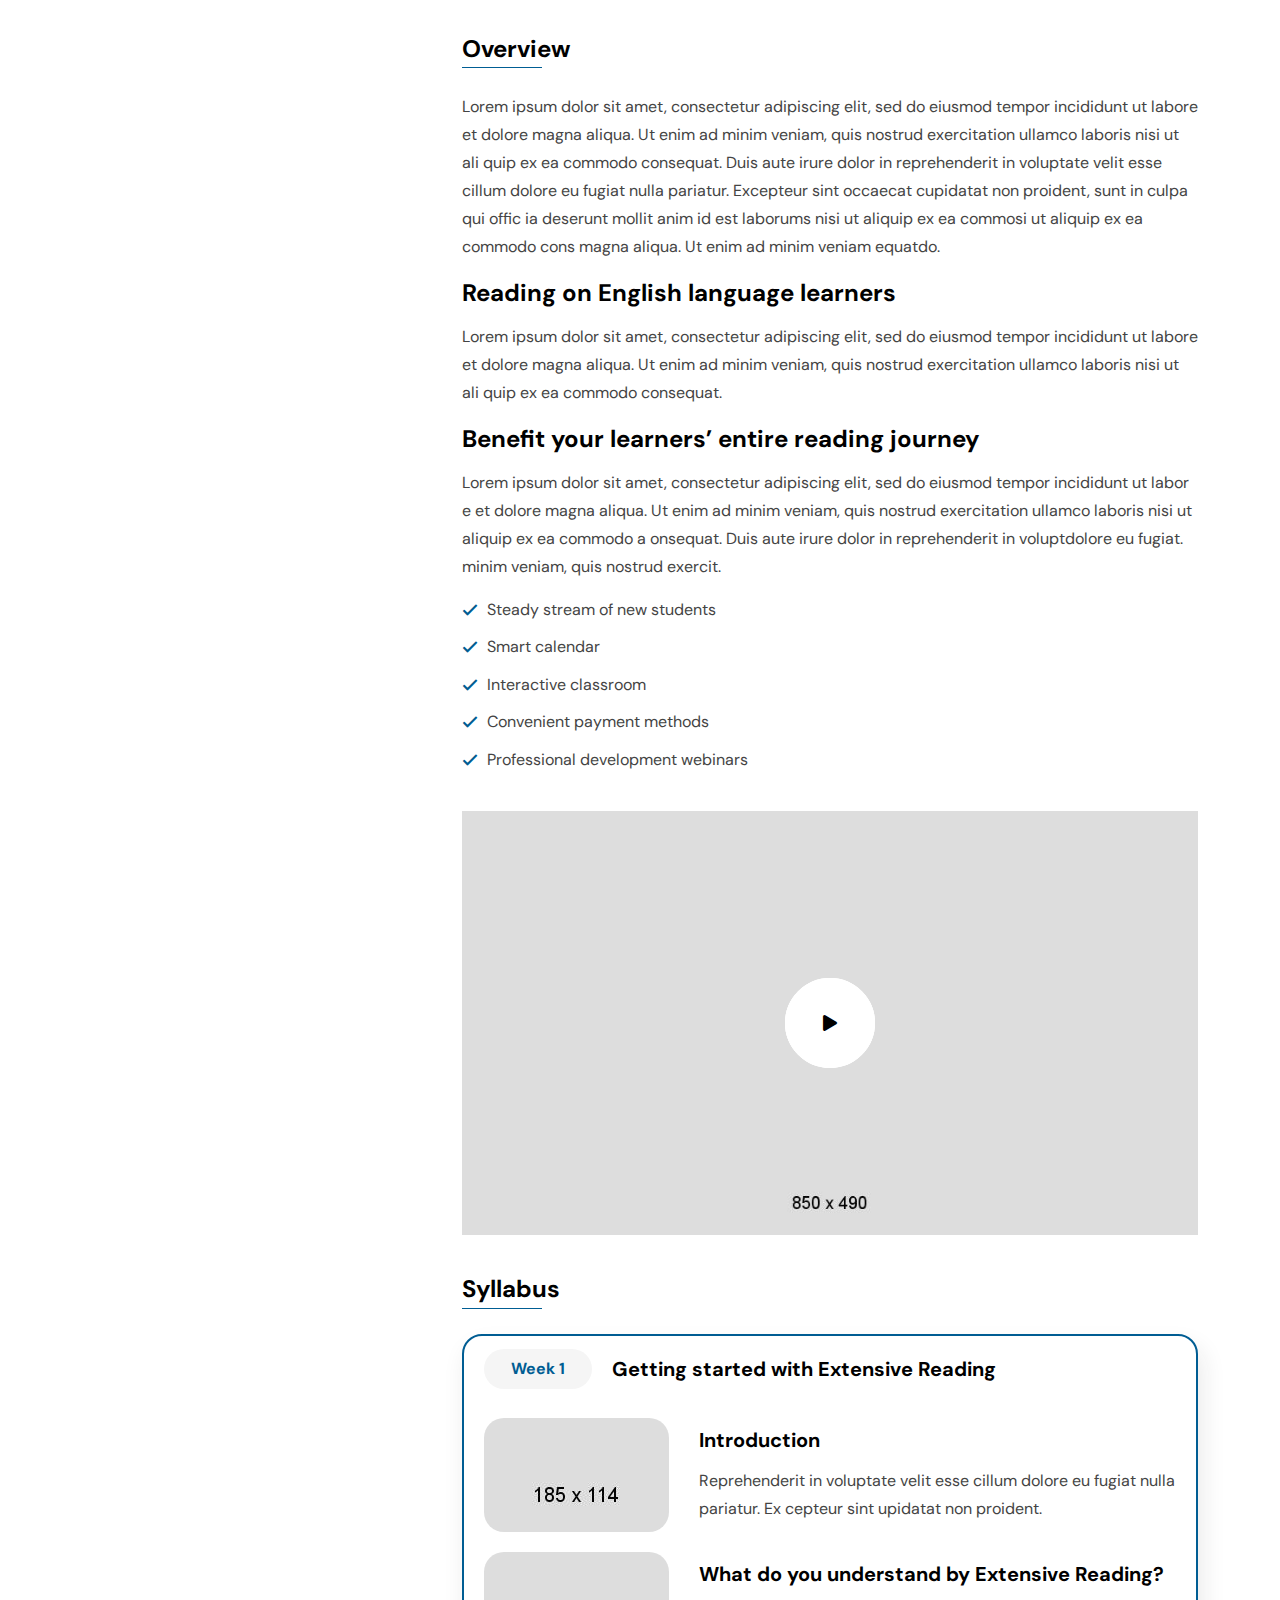
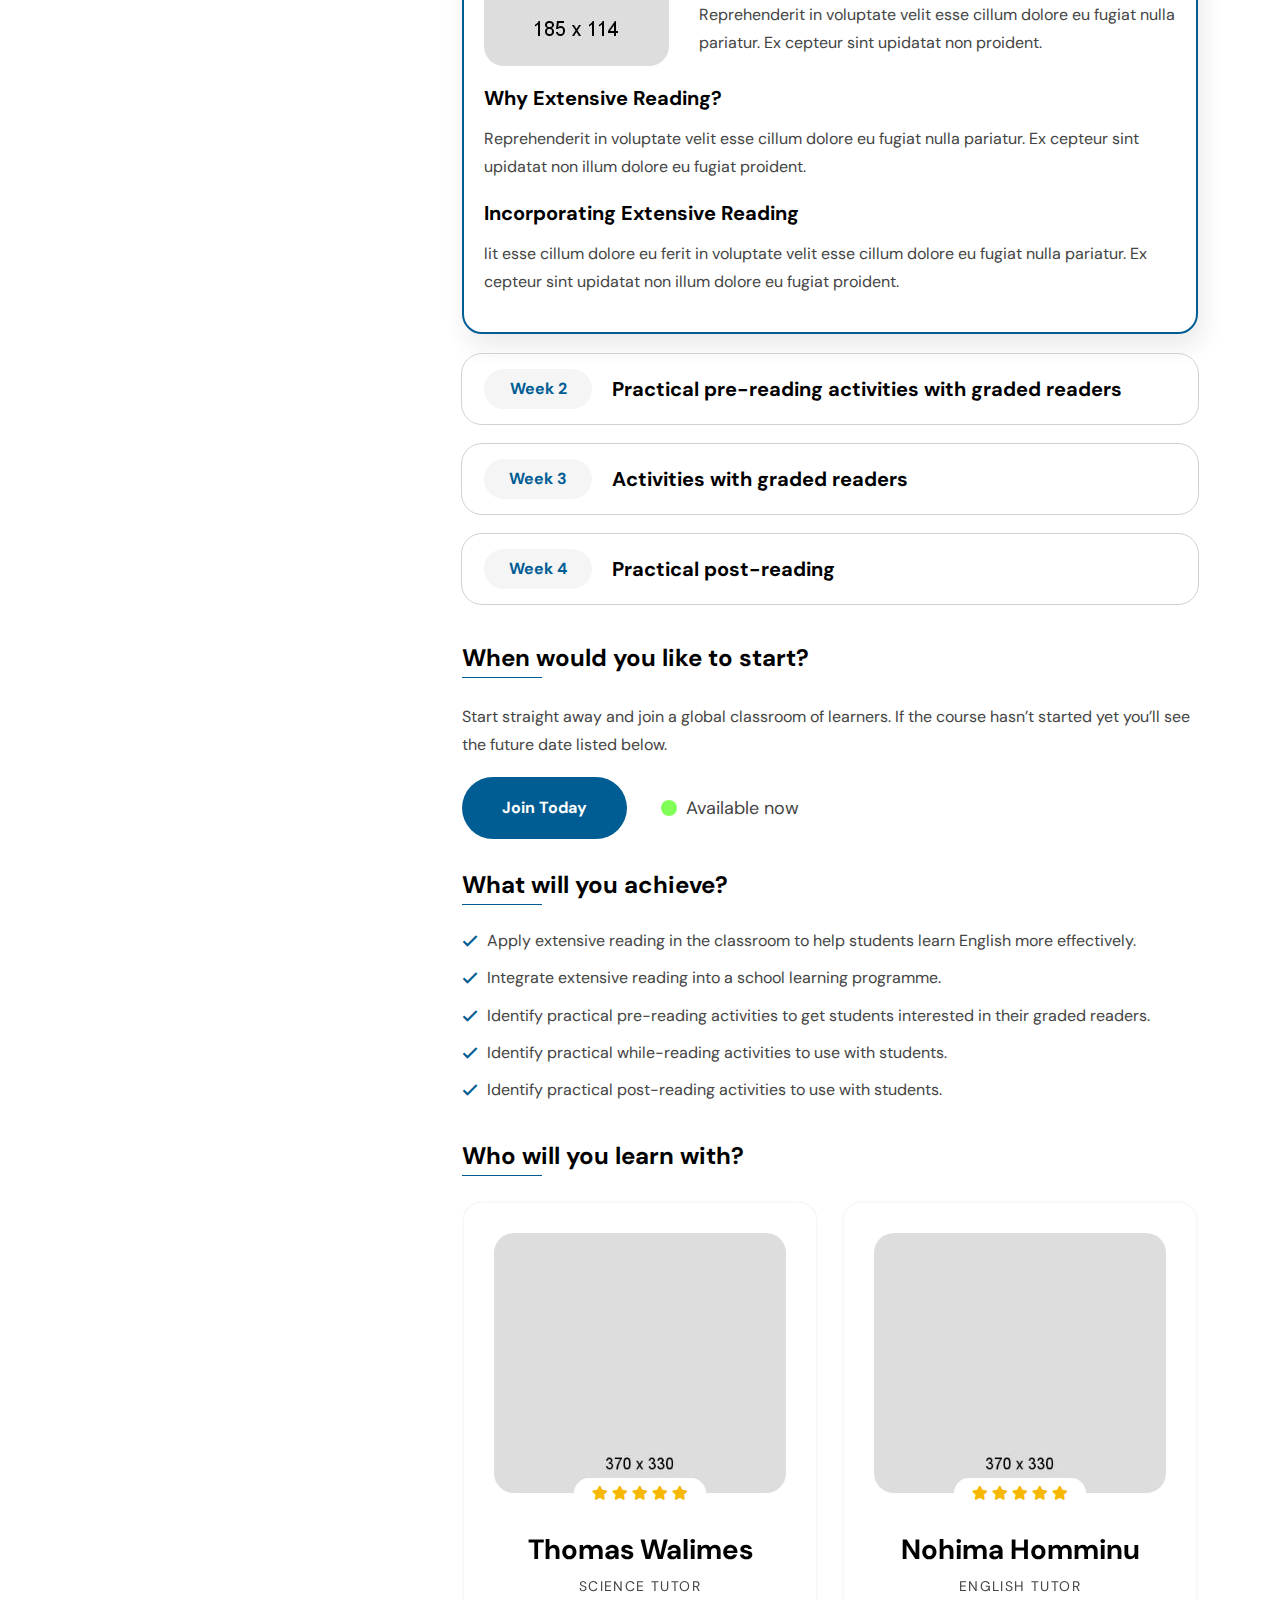
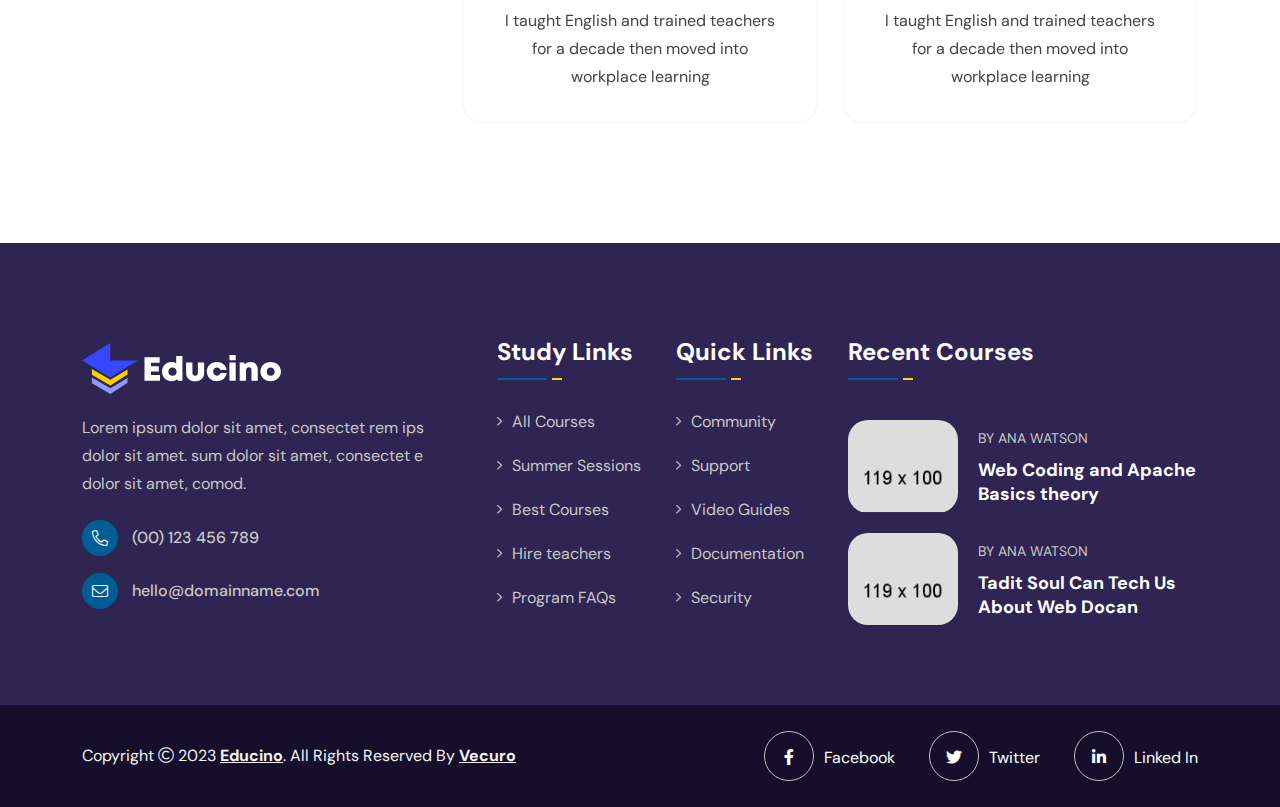
<file: course-details.html>
<!doctype html>
<html class="no-js" lang="zxx">

<head>
    <meta charset="utf-8">
    <meta http-equiv="x-ua-compatible" content="ie=edge">
    <title>Educino - Online Courses and Education HTML Template - Course Details</title>
    <meta name="author" content="Vecuro">
    <meta name="description" content="Educino - Online Courses and Education HTML Template">
    <meta name="keywords" content="academic, artist, center, club, coach, college, drive, driving, education, entertainment, gambling, golf, jackpot, knowledge, money, multipurpose, music, song, student">
    <meta name="robots" content="INDEX,FOLLOW">

    <!-- Mobile Specific Metas -->
    <meta name="viewport" content="width=device-width, initial-scale=1, shrink-to-fit=no">

    <!-- Favicons - Place favicon.ico in the root directory -->
    <link rel="shortcut icon" href="assets/img/favicon.ico" type="image/x-icon">
    <link rel="icon" href="assets/img/favicon.ico" type="image/x-icon">

    <!--==============================
	  Google Fonts
	============================== -->
    <link rel="preconnect" href="https://fonts.googleapis.com">
    <link rel="preconnect" href="https://fonts.gstatic.com" crossorigin>
    <link href="https://fonts.googleapis.com/css2?family=DM+Sans:wght@400;500;700&display=swap" rel="stylesheet">


    <!--==============================
	    All CSS File
	============================== -->
    <!-- Bootstrap -->
    <link rel="stylesheet" href="assets/css/bootstrap.min.css">
    <!-- <link rel="stylesheet" href="assets/css/app.min.css"> -->
    <!-- Fontawesome Icon -->
    <link rel="stylesheet" href="assets/css/fontawesome.min.css">
    <!-- Magnific Popup -->
    <link rel="stylesheet" href="assets/css/magnific-popup.min.css">
    <!-- Slick Slider -->
    <link rel="stylesheet" href="assets/css/slick.min.css">
    <!-- Theme Custom CSS -->
    <link rel="stylesheet" href="assets/css/style.css">

</head>


<body>


    <!--[if lte IE 9]>
    	<p class="browserupgrade">You are using an <strong>outdated</strong> browser. Please <a href="https://browsehappy.com/">upgrade your browser</a> to improve your experience and security.</p>
  <![endif]-->



    <!--********************************
   		Code Start From Here 
	******************************** -->




    <!--==============================
     Preloader
  ==============================-->
    <div class="preloader  ">
        <button class="vs-btn preloaderCls">Cancel Preloader </button>
        <div class="preloader-inner">
            <div class="loader"></div>
        </div>
    </div><!--==============================
    Mobile Menu
  ============================== -->
    <div class="vs-menu-wrapper">
        <div class="vs-menu-area text-center">
            <button class="vs-menu-toggle"><i class="fal fa-times"></i></button>
            <div class="mobile-logo">
                <a href="index.html"><img src="assets/img/logo.svg" alt="Educino"></a>
            </div>
            <div class="vs-mobile-menu">
                <ul>
                    <li class="menu-item-has-children">
                        <a href="index.html">Demos</a>
                        <ul class="sub-menu">
                            <li><a href="index.html">Demo Style 1</a></li>
                            <li><a href="index-2.html">Demo Style 2</a></li>
                            <li><a href="index-3.html">Demo Style 3</a></li>
                        </ul>
                    </li>
                    <li>
                        <a href="about.html">About Us</a>
                    </li>
                    <li class="menu-item-has-children">
                        <a href="course.html">Courses</a>
                        <ul class="sub-menu">
                            <li><a href="course.html">Courses 1</a></li>
                            <li><a href="courses-2.html">Courses 2</a></li>
                            <li><a href="course-details.html">Courses Details 1</a></li>
                            <li><a href="course-details-2.html">Courses Details 2</a></li>
                        </ul>
                    </li>
                    <li class="menu-item-has-children">
                        <a href="blog.html">Blog</a>
                        <ul class="sub-menu">
                            <li><a href="blog.html">Blog</a></li>
                            <li><a href="blog-details.html">Blog Details</a></li>
                        </ul>
                    </li>
                    <li class="menu-item-has-children">
                        <a href="#">Pages</a>
                        <ul class="sub-menu">
                            <li><a href="team.html">Our Tutors</a></li>
                            <li><a href="team-details.html">Tutor Details</a></li>
                            <li><a href="become-tutor.html">Become Tutor</a></li>
                            <li><a href="find-tutor.html">Find Tutor</a></li>
                            <li><a href="academic.html">Academic</a></li>
                            <li><a href="academic-program.html">Academic Program</a></li>
                            <li><a href="program-details.html">Program Details</a></li>
                            <li><a href="find-program.html">Find Program</a></li>
                            <li><a href="event-details.html">Event Details</a></li>
                            <li><a href="login-register.html">Login Register</a></li>
                            <li><a href="error.html">Error Page</a></li>
                        </ul>
                    </li>
                    <li>
                        <a href="contact.html">Contact Us</a>
                    </li>
                </ul>
            </div>
        </div>
    </div><!--==============================
    Popup Search Box
    ============================== -->
    <div class="popup-search-box d-none d-lg-block  ">
        <button class="searchClose"><i class="fal fa-times"></i></button>
        <form action="#">
            <input type="text" class="border-theme" placeholder="What are you looking for">
            <button type="submit"><i class="fal fa-search"></i></button>
        </form>
    </div>
    <!--==============================
    Header Area
    ==============================-->
    <header class="vs-header header-layout1">
        <div class="header-top">
            <div class="container">
                <div class="row justify-content-between align-items-center gx-50">
                    <div class="col d-none d-xl-block">
                        <div class="header-links">
                            <ul>
                                <li><i class="fas fa-phone-alt"></i>Phone: <a href="+4402076897888">+44 (0) 207 689 7888</a></li>
                                <li><i class="fas fa-envelope"></i>Email: <a href="mailto:info@company.co.uk">info@company.co.uk</a></li>
                            </ul>
                        </div>
                    </div>
                    <div class="col col-xl-auto d-none d-md-block">
                        <a class="user-login" href="login-register.html"><i class="fas fa-user-circle"></i> Login & Register</a>
                    </div>
                    <div class="col-md-auto text-center">
                        <div class="header-social">
                            <a href="#"><i class="fab fa-facebook-f"></i></a>
                            <a href="#"><i class="fab fa-twitter"></i></a>
                            <a href="#"><i class="fab fa-linkedin-in"></i></a>
                        </div>
                    </div>
                </div>
            </div>
        </div>
        <div class="sticky-wrapper">
            <div class="sticky-active">
                <div class="container position-relative z-index-common">
                    <div class="row align-items-center justify-content-between">
                        <div class="col-auto">
                            <div class="vs-logo"> <a href="index.html"><img src="assets/img/logo.svg" alt="logo"></a> </div>
                        </div>
                        <div class="col text-end text-xl-center">
                            <nav class="main-menu menu-style1 d-none d-lg-block">
                                <ul>
                                    <li class="menu-item-has-children"> <a href="index.html">Demos</a>
                                        <ul class="sub-menu">
                                            <li><a href="index.html">Demo Style 1</a></li>
                                            <li><a href="index-2.html">Demo Style 2</a></li>
                                            <li><a href="index-3.html">Demo Style 3</a></li>
                                        </ul>
                                    </li>
                                    <li> <a href="about.html">About Us</a> </li>
                                    <li class="menu-item-has-children">
                                        <a href="course.html">Courses</a>
                                        <ul class="sub-menu">
                                            <li><a href="course.html">Courses 1</a></li>
                                            <li><a href="courses-2.html">Courses 2</a></li>
                                            <li><a href="course-details.html">Course Details 1</a></li>
                                            <li><a href="course-details-2.html">Course Details 2</a></li>
                                        </ul>
                                    </li>
                                    <li class="menu-item-has-children">
                                        <a href="blog.html">Tutor</a>
                                        <ul class="sub-menu">
                                            <li><a href="team.html">Our Tutors</a></li>
                                            <li><a href="team-details.html">Tutor Details</a></li>
                                            <li><a href="become-tutor.html">Become Tutor</a></li>
                                            <li><a href="find-tutor.html">Find Tutor</a></li>
                                        </ul>
                                    </li>
                                    <li class="menu-item-has-children mega-menu-wrap"> <a href="#">Pages</a>
                                        <ul class="mega-menu">
                                            <li><a href="#">Pagelist 1</a>
                                                <ul>
                                                    <li><a href="index.html">Demo Style 1</a></li>
                                                    <li><a href="index-2.html">Demo Style 2</a></li>
                                                    <li><a href="index-3.html">Demo Style 3</a></li>
                                                    <li><a href="about.html">About Us</a></li>
                                                    <li><a href="contact.html">Contact Us</a></li>
                                                </ul>
                                            </li>
                                            <li><a href="#">Pagelist 2</a>
                                                <ul>
                                                    <li><a href="course.html">Courses 1</a></li>
                                                    <li><a href="courses-2.html">Courses 2</a></li>
                                                    <li><a href="course-details.html">Courses Details 1</a></li>
                                                    <li><a href="course-details-2.html">Courses Details 2</a></li>
                                                    <li><a href="event-details.html">Event Details</a></li>
                                                </ul>
                                            </li>
                                            <li><a href="#">Pagelist 3</a>
                                                <ul>
                                                    <li><a href="academic.html">Academic</a></li>
                                                    <li><a href="academic-program.html">Academic Program</a></li>
                                                    <li><a href="program-details.html">Program Details</a></li>
                                                    <li><a href="find-program.html">Find Program</a></li>
                                                    <li><a href="login-register.html">Login Register</a></li>
                                                    <li><a href="error.html">Error Page</a></li>
                                                </ul>
                                            </li>
                                            <li><a href="#">Pagelist 4</a>
                                                <ul>
                                                    <li><a href="team.html">Our Tutors</a></li>
                                                    <li><a href="team-details.html">Tutor Details</a></li>
                                                    <li><a href="become-tutor.html">Become Tutor</a></li>
                                                    <li><a href="find-tutor.html">Find Tutor</a></li>
                                                    <li><a href="blog.html">Blog</a></li>
                                                    <li><a href="blog-details.html">Blog Details</a></li>
                                                </ul>
                                            </li>
                                        </ul>
                                    </li>
                                    <li><a href="contact.html">Contact Us</a></li>
                                </ul>
                            </nav>
                            <button class="vs-menu-toggle d-inline-block d-lg-none"><i class="fal fa-bars"></i></button>
                        </div>
                        <div class="col-auto d-none d-xl-block">
                            <div class="header-btns">
                                <button type="button" class="searchBoxTggler"><i class="far fa-search"></i></button>
                                <a href="find-program.html" class="vs-btn style4"><i class="fal fa-graduation-cap"></i> Find Program</a>
                            </div>
                        </div>
                    </div>
                </div>
            </div>
        </div>
    </header><!--==============================
    Breadcumb
============================== -->
    <div class="breadcumb-wrapper " data-bg-src="assets/img/breadcumb/breadcumb-bg.png">
        <div class="container z-index-common">
            <div class="breadcumb-content">
                <h1 class="breadcumb-title">Course Details</h1>
                <p class="breadcumb-text">Search over 200 individual encyclopedias and reference books.</p>
                <div class="breadcumb-menu-wrap">
                    <ul class="breadcumb-menu">
                        <li><a href="index.html">Home</a></li>
                        <li>Course Details</li>
                    </ul>
                </div>
            </div>
        </div>
    </div> <!--==============================
      Course Area
==============================-->
    <section class="course-details space-top space-extra-bottom">
        <div class="container">
            <div class="row flex-row-reverse gx-50">
                <div class="col-lg-8">
                    <div class="mega-hover course-img"><img src="assets/img/course/course-details-1.jpg" alt="girl"></div>
                    <div class="course-category">
                        <a href="course.html">Advance learning</a>
                    </div>
                    <h2 class="course-title">Naturally & Safely Boost Testosterone</h2>
                    <div class="course-review"><i class="fas fa-star"></i><i class="fas fa-star"></i><i class="fas fa-star"></i><i class="fas fa-star"></i><i class="fas fa-star"></i>( 5.0 )</div>
                    <div class="course-meta">
                        <div class="meta-item">
                            <i class="far fa-hourglass"></i>
                            <span class="meta-title">Duration:</span>
                            <p class="meta-text">4 weeks</p>
                        </div>
                        <div class="meta-item">
                            <i class="far fa-clock"></i>
                            <span class="meta-title">Weekly Study:</span>
                            <p class="meta-text">11 Hours</p>
                        </div>
                        <div class="meta-item">
                            <i class="far fa-user-alt"></i>
                            <span class="meta-title">Student:</span>
                            <p class="meta-text">204 Students</p>
                        </div>
                        <div class="meta-item">
                            <i class="far fa-suitcase"></i>
                            <span class="meta-title">Course Type:</span>
                            <p class="meta-text">100% online</p>
                        </div>
                    </div>
                    <div class="row justify-content-between align-items-center gy-4">
                        <div class="col-auto">
                            <div class="course-price"><span class="currency">$</span>180<small>/month</small></div>
                        </div>
                        <div class="col-auto">
                            <a class="vs-btn" href="contact.html">Join Course</a>
                        </div>
                    </div>
                    <h5 class="border-title2">Overview</h5>
                    <p>Lorem ipsum dolor sit amet, consectetur adipiscing elit, sed do eiusmod tempor incididunt ut labore et dolore magna aliqua. Ut enim ad minim veniam, quis nostrud exercitation ullamco laboris nisi ut ali quip ex ea commodo consequat. Duis aute irure dolor in reprehenderit in voluptate velit esse cillum dolore eu fugiat nulla pariatur. Excepteur sint occaecat cupidatat non proident, sunt in culpa qui offic ia deserunt mollit anim id est laborums nisi ut aliquip ex ea commosi ut aliquip ex ea commodo cons magna aliqua. Ut enim ad minim veniam equatdo.</p>
                    <h5>Reading on English language learners</h5>
                    <p>Lorem ipsum dolor sit amet, consectetur adipiscing elit, sed do eiusmod tempor incididunt ut labore et dolore magna aliqua. Ut enim ad minim veniam, quis nostrud exercitation ullamco laboris nisi ut ali quip ex ea commodo consequat.</p>
                    <h5>Benefit your learners’ entire reading journey</h5>
                    <p>Lorem ipsum dolor sit amet, consectetur adipiscing elit, sed do eiusmod tempor incididunt ut labor e et dolore magna aliqua. Ut enim ad minim veniam, quis nostrud exercitation ullamco laboris nisi ut aliquip ex ea commodo a onsequat. Duis aute irure dolor in reprehenderit in voluptdolore eu fugiat. minim veniam, quis nostrud exercit.</p>
                    <div class="list-style1 vs-list">
                        <ul>
                            <li>Steady stream of new students</li>
                            <li>Smart calendar</li>
                            <li>Interactive classroom</li>
                            <li>Convenient payment methods</li>
                            <li>Professional development webinars</li>
                        </ul>
                    </div>
                    <div class="inner-video-box">
                        <img src="assets/img/course/course-details-2.jpg" alt="blog video">
                        <a href="https://www.youtube.com/watch?v=_sI_Ps7JSEk" class="play-btn position-center popup-video"><i class="fas fa-play"></i></a>
                    </div>
                    <h5 class="border-title2">Syllabus</h5>

                    <div class="accordion accordion-style4" id="faqVersion2">
                        <div class="accordion-item active">
                            <div class="accordion-header" id="headingOne">
                                <button class="accordion-button collapsed" type="button" data-bs-toggle="collapse" data-bs-target="#collapseOne" aria-expanded="true" aria-controls="collapseOne">
                                    <span class="button-label">Week 1</span>
                                    Getting started with Extensive Reading
                                </button>
                            </div>
                            <div id="collapseOne" class="accordion-collapse collapse show" aria-labelledby="headingOne" data-bs-parent="#faqVersion2">

                                <div class="accordion-body">
                                    <div class="syllabus-list">
                                        <div class="syllabus-img"><img src="assets/img/course/course-syllabus-1.jpg" alt=""></div>
                                        <div class="syllabus-content">
                                            <h6 class="syllabustitle">Introduction</h6>
                                            <p class="syllabustext">Reprehenderit in voluptate velit esse cillum dolore eu fugiat nulla pariatur. Ex cepteur sint upidatat non proident.</p>
                                        </div>
                                    </div>
                                    <div class="syllabus-list">
                                        <div class="syllabus-img"><img src="assets/img/course/course-syllabus-2.jpg" alt=""></div>
                                        <div class="syllabus-content">
                                            <h6 class="syllabustitle">What do you understand by Extensive Reading?</h6>
                                            <p class="syllabustext">Reprehenderit in voluptate velit esse cillum dolore eu fugiat nulla pariatur. Ex cepteur sint upidatat non proident.</p>
                                        </div>
                                    </div>
                                    <div class="syllabus-list">
                                        <div class="syllabus-content">
                                            <h6 class="syllabustitle">Why Extensive Reading?</h6>
                                            <p class="syllabustext">Reprehenderit in voluptate velit esse cillum dolore eu fugiat nulla pariatur. Ex cepteur sint upidatat non illum dolore eu fugiat proident.</p>
                                        </div>
                                    </div>
                                    <div class="syllabus-list">
                                        <div class="syllabus-content">
                                            <h6 class="syllabustitle">Incorporating Extensive Reading</h6>
                                            <p class="syllabustext">lit esse cillum dolore eu ferit in voluptate velit esse cillum dolore eu fugiat nulla pariatur. Ex cepteur sint upidatat non illum dolore eu fugiat proident.</p>
                                        </div>
                                    </div>
                                </div>
                            </div>
                        </div>
                        <div class="accordion-item">
                            <div class="accordion-header" id="headingTwo">
                                <button class="accordion-button collapsed" type="button" data-bs-toggle="collapse" data-bs-target="#collapseTwo" aria-expanded="false" aria-controls="collapseTwo">
                                    <span class="button-label">Week 2</span>
                                    Practical pre-reading activities with graded readers
                                </button>
                            </div>
                            <div id="collapseTwo" class="accordion-collapse collapse" aria-labelledby="headingTwo" data-bs-parent="#faqVersion2">

                                <div class="accordion-body">
                                    <div class="syllabus-list">
                                        <div class="syllabus-img"><img src="assets/img/course/course-syllabus-1.jpg" alt=""></div>
                                        <div class="syllabus-content">
                                            <h6 class="syllabustitle">Introduction</h6>
                                            <p class="syllabustext">Reprehenderit in voluptate velit esse cillum dolore eu fugiat nulla pariatur. Ex cepteur sint upidatat non proident.</p>
                                        </div>
                                    </div>
                                    <div class="syllabus-list">
                                        <div class="syllabus-img"><img src="assets/img/course/course-syllabus-2.jpg" alt=""></div>
                                        <div class="syllabus-content">
                                            <h6 class="syllabustitle">What do you understand by Extensive Reading?</h6>
                                            <p class="syllabustext">Reprehenderit in voluptate velit esse cillum dolore eu fugiat nulla pariatur. Ex cepteur sint upidatat non proident.</p>
                                        </div>
                                    </div>
                                    <div class="syllabus-list">
                                        <div class="syllabus-content">
                                            <h6 class="syllabustitle">Why Extensive Reading?</h6>
                                            <p class="syllabustext">Reprehenderit in voluptate velit esse cillum dolore eu fugiat nulla pariatur. Ex cepteur sint upidatat non illum dolore eu fugiat proident.</p>
                                        </div>
                                    </div>
                                    <div class="syllabus-list">
                                        <div class="syllabus-content">
                                            <h6 class="syllabustitle">Incorporating Extensive Reading</h6>
                                            <p class="syllabustext">lit esse cillum dolore eu ferit in voluptate velit esse cillum dolore eu fugiat nulla pariatur. Ex cepteur sint upidatat non illum dolore eu fugiat proident.</p>
                                        </div>
                                    </div>
                                </div>
                            </div>
                        </div>
                        <div class="accordion-item">
                            <div class="accordion-header" id="headingThree">
                                <button class="accordion-button collapsed" type="button" data-bs-toggle="collapse" data-bs-target="#collapseThree" aria-expanded="false" aria-controls="collapseThree">
                                    <span class="button-label">Week 3</span>
                                    Activities with graded readers
                                </button>
                            </div>
                            <div id="collapseThree" class="accordion-collapse collapse" aria-labelledby="headingThree" data-bs-parent="#faqVersion2">

                                <div class="accordion-body">
                                    <div class="syllabus-list">
                                        <div class="syllabus-img"><img src="assets/img/course/course-syllabus-1.jpg" alt=""></div>
                                        <div class="syllabus-content">
                                            <h6 class="syllabustitle">Introduction</h6>
                                            <p class="syllabustext">Reprehenderit in voluptate velit esse cillum dolore eu fugiat nulla pariatur. Ex cepteur sint upidatat non proident.</p>
                                        </div>
                                    </div>
                                    <div class="syllabus-list">
                                        <div class="syllabus-img"><img src="assets/img/course/course-syllabus-2.jpg" alt=""></div>
                                        <div class="syllabus-content">
                                            <h6 class="syllabustitle">What do you understand by Extensive Reading?</h6>
                                            <p class="syllabustext">Reprehenderit in voluptate velit esse cillum dolore eu fugiat nulla pariatur. Ex cepteur sint upidatat non proident.</p>
                                        </div>
                                    </div>
                                    <div class="syllabus-list">
                                        <div class="syllabus-content">
                                            <h6 class="syllabustitle">Why Extensive Reading?</h6>
                                            <p class="syllabustext">Reprehenderit in voluptate velit esse cillum dolore eu fugiat nulla pariatur. Ex cepteur sint upidatat non illum dolore eu fugiat proident.</p>
                                        </div>
                                    </div>
                                    <div class="syllabus-list">
                                        <div class="syllabus-content">
                                            <h6 class="syllabustitle">Incorporating Extensive Reading</h6>
                                            <p class="syllabustext">lit esse cillum dolore eu ferit in voluptate velit esse cillum dolore eu fugiat nulla pariatur. Ex cepteur sint upidatat non illum dolore eu fugiat proident.</p>
                                        </div>
                                    </div>
                                </div>
                            </div>
                        </div>
                        <div class="accordion-item">
                            <div class="accordion-header" id="headingFour">
                                <button class="accordion-button collapsed" type="button" data-bs-toggle="collapse" data-bs-target="#collapseFour" aria-expanded="false" aria-controls="collapseFour">
                                    <span class="button-label">Week 4</span>
                                    Practical post-reading
                                </button>
                            </div>
                            <div id="collapseFour" class="accordion-collapse collapse" aria-labelledby="headingFour" data-bs-parent="#faqVersion2">

                                <div class="accordion-body">
                                    <div class="syllabus-list">
                                        <div class="syllabus-img"><img src="assets/img/course/course-syllabus-1.jpg" alt=""></div>
                                        <div class="syllabus-content">
                                            <h6 class="syllabustitle">Introduction</h6>
                                            <p class="syllabustext">Reprehenderit in voluptate velit esse cillum dolore eu fugiat nulla pariatur. Ex cepteur sint upidatat non proident.</p>
                                        </div>
                                    </div>
                                    <div class="syllabus-list">
                                        <div class="syllabus-img"><img src="assets/img/course/course-syllabus-2.jpg" alt=""></div>
                                        <div class="syllabus-content">
                                            <h6 class="syllabustitle">What do you understand by Extensive Reading?</h6>
                                            <p class="syllabustext">Reprehenderit in voluptate velit esse cillum dolore eu fugiat nulla pariatur. Ex cepteur sint upidatat non proident.</p>
                                        </div>
                                    </div>
                                    <div class="syllabus-list">
                                        <div class="syllabus-content">
                                            <h6 class="syllabustitle">Why Extensive Reading?</h6>
                                            <p class="syllabustext">Reprehenderit in voluptate velit esse cillum dolore eu fugiat nulla pariatur. Ex cepteur sint upidatat non illum dolore eu fugiat proident.</p>
                                        </div>
                                    </div>
                                    <div class="syllabus-list">
                                        <div class="syllabus-content">
                                            <h6 class="syllabustitle">Incorporating Extensive Reading</h6>
                                            <p class="syllabustext">lit esse cillum dolore eu ferit in voluptate velit esse cillum dolore eu fugiat nulla pariatur. Ex cepteur sint upidatat non illum dolore eu fugiat proident.</p>
                                        </div>
                                    </div>
                                </div>
                            </div>
                        </div>
                    </div>
                    <h5 class="border-title2">When would you like to start?</h5>
                    <p>Start straight away and join a global classroom of learners. If the course hasn’t started yet you’ll see the future date listed below.</p>
                    <a href="contact.html" class="vs-btn">Join Today</a>
                    <span class="available-badge">Available now</span>
                    <div class="mt-4 pt-lg-2">
                        <h5 class="border-title2">What will you achieve?</h5>
                        <div class="list-style1 vs-list">
                            <ul>
                                <li>Apply extensive reading in the classroom to help students learn English more effectively.</li>
                                <li>Integrate extensive reading into a school learning programme.</li>
                                <li>Identify practical pre-reading activities to get students interested in their graded readers.</li>
                                <li>Identify practical while-reading activities to use with students.</li>
                                <li>Identify practical post-reading activities to use with students.</li>
                            </ul>
                        </div>
                    </div>
                    <h5 class="border-title2">Who will you learn with?</h5>
                    <!--==============================
      Team Area
  ==============================-->
                    <div class="row vs-carousel gx-40  " data-slide-show="2" data-lg-slide-show="2" data-md-slide-show="2" data-sm-slide-show="2" data-center-mode="true">
                        <div class="col-sm-6 col-lg-4">
                            <div class="team-style1">
                                <div class="team-img">
                                    <img class="w-100" src="assets/img/team/team-1-1.jpg" alt="teacher">
                                </div>
                                <div class="team-content">
                                    <div class="team-review"><i class="fas fa-star"></i><i class="fas fa-star"></i><i class="fas fa-star"></i><i class="fas fa-star"></i><i class="fas fa-star"></i></div>
                                    <h4 class="team-name"><a href="team-details.html">Thomas Walimes</a></h4>
                                    <p class="team-degi">Science Tutor</p>
                                    <p class="team-text">I taught English and trained teachers for a decade then moved into workplace learning</p>
                                </div>
                            </div>
                        </div>
                        <div class="col-sm-6 col-lg-4">
                            <div class="team-style1">
                                <div class="team-img">
                                    <img class="w-100" src="assets/img/team/team-1-2.jpg" alt="teacher">
                                </div>
                                <div class="team-content">
                                    <div class="team-review"><i class="fas fa-star"></i><i class="fas fa-star"></i><i class="fas fa-star"></i><i class="fas fa-star"></i><i class="fas fa-star"></i></div>
                                    <h4 class="team-name"><a href="team-details.html">Nohima Homminu</a></h4>
                                    <p class="team-degi">English Tutor</p>
                                    <p class="team-text">I taught English and trained teachers for a decade then moved into workplace learning</p>
                                </div>
                            </div>
                        </div>
                        <div class="col-sm-6 col-lg-4">
                            <div class="team-style1">
                                <div class="team-img">
                                    <img class="w-100" src="assets/img/team/team-1-3.jpg" alt="teacher">
                                </div>
                                <div class="team-content">
                                    <div class="team-review"><i class="fas fa-star"></i><i class="fas fa-star"></i><i class="fas fa-star"></i><i class="fas fa-star"></i><i class="fas fa-star"></i></div>
                                    <h4 class="team-name"><a href="team-details.html">Kaylin Moore</a></h4>
                                    <p class="team-degi">Math Tutor</p>
                                    <p class="team-text">I taught English and trained teachers for a decade then moved into workplace learning</p>
                                </div>
                            </div>
                        </div>
                        <div class="col-sm-6 col-lg-4">
                            <div class="team-style1">
                                <div class="team-img">
                                    <img class="w-100" src="assets/img/team/team-1-4.jpg" alt="teacher">
                                </div>
                                <div class="team-content">
                                    <div class="team-review"><i class="fas fa-star"></i><i class="fas fa-star"></i><i class="fas fa-star"></i><i class="fas fa-star"></i><i class="fas fa-star"></i></div>
                                    <h4 class="team-name"><a href="team-details.html">Kaylin Moore</a></h4>
                                    <p class="team-degi">History Tutor</p>
                                    <p class="team-text">I taught English and trained teachers for a decade then moved into workplace learning</p>
                                </div>
                            </div>
                        </div>
                    </div>
                </div>
                <div class="col-lg-4 pt-4 pt-lg-0">
                    <aside>
                        <div class="widget   ">
                            <h3 class="widget_title">Academic Courses</h3>
                            <div class="course-list">
                                <ul>
                                    <li><a href="course-details.html"><i class="fal fa-book"></i>2023 Face to Face Courses</a></li>
                                    <li><a href="course-details.html"><i class="fal fa-book"></i>Introduction to Computer</a></li>
                                    <li><a href="course-details.html"><i class="fal fa-book"></i>Erasmus Funding course</a></li>
                                    <li><a href="course-details.html"><i class="fal fa-book"></i>Networking for Teachers</a></li>
                                    <li><a href="course-details.html"><i class="fal fa-book"></i>Naturally &amp; Safely Boost</a></li>
                                    <li><a href="course-details.html"><i class="fal fa-book"></i>Introduction to Computer</a></li>
                                </ul>
                            </div>
                        </div>
                        <div class="row">
                            <div class="col-md-7 col-lg-12">
                                <div class="img-box5 mega-hover wow fadeInUp" data-wow-delay="0.3s">
                                    <div class="img-1"><img class="w-100" src="assets/img/about/about-2-4.jpg" alt="About Img"></div>
                                    <div class="box-content">
                                        <h3 class="img-title">Online Course Registration</h3>
                                        <p class="img-text">Top 20 courses among our 1350+ free online courses by experts</p>
                                        <a href="contact.html" class="vs-btn">Apply Today</a>
                                    </div>
                                </div>
                            </div>
                            <div class="col-md-5 col-lg-12">
                                <div class="media-style5 wow fadeInUp" data-wow-delay="0.4s">
                                    <span class="icon"><i class="fas fa-user-headset"></i></span>
                                    <h5 class="media-title">Admission Process</h5>
                                    <a class="phone" href="+8156415000"><i class="fal fa-phone-alt"></i>815-641-5000</a>
                                    <a class="mail" href="mailto:support@example.com"><i class="fal fa-envelope"></i>support@example.com</a>
                                </div>
                            </div>
                        </div>
                    </aside>
                </div>
            </div>
        </div>
    </section>
    <!--==============================
    Footer Area
  ==============================-->
    <footer class="footer-wrapper footer-layout1">
        <div class="shape-mockup jump d-none d-xxxl-block" data-bottom="0%" data-left="-270px">
            <div class="vs-border-circle"></div>
        </div>
        <div class="widget-area">
            <div class="container">
                <div class="row justify-content-between">
                    <div class="col-md-6 col-xl-auto">
                        <div class="widget footer-widget">
                            <div class="vs-widget-about">
                                <div class="footer-logo"> <a href="index.html"><img src="assets/img/logo-white.svg" alt="logo"></a> </div>
                                <p class="footer-text">Lorem ipsum dolor sit amet, consectet rem ips dolor sit amet. sum dolor sit amet, consectet e dolor sit amet, comod.</p>
                                <p class="footer-info"><i class="fal fa-phone-alt"></i><a class="text-inherit" href="tel:++11234562228">(00) 123 456 789</a></p>
                                <p class="footer-info"><i class="fal fa-envelope"></i><a class="text-inherit" href="mailto:info@example.com">hello@domainname.com</a></p>
                            </div>
                        </div>
                    </div>
                    <div class="col-6 col-md-6 col-xl-auto">
                        <div class="widget nav_menu footer-widget">
                            <h3 class="widget_title">Study Links</h3>
                            <div class="menu-all-pages-container footer-menu">
                                <ul class="menu">
                                    <li><a href="course.html">All Courses</a></li>
                                    <li><a href="blog.html">Summer Sessions</a></li>
                                    <li><a href="course.html">Best Courses</a></li>
                                    <li><a href="find-tutor.htm">Hire teachers</a></li>
                                    <li><a href="academic-program.html">Program FAQs</a></li>
                                </ul>
                            </div>
                        </div>
                    </div>
                    <div class="col-6 col-md-6 col-xl-auto">
                        <div class="widget nav_menu footer-widget">
                            <h3 class="widget_title">Quick Links</h3>
                            <div class="menu-all-pages-container footer-menu">
                                <ul class="menu">
                                    <li><a href="about.html">Community</a></li>
                                    <li><a href="contact.html">Support</a></li>
                                    <li><a href="blog.html">Video Guides</a></li>
                                    <li><a href="event-details.html">Documentation</a></li>
                                    <li><a href="about.html">Security</a></li>
                                </ul>
                            </div>
                        </div>
                    </div>
                    <div class="col-md-6 col-xl-auto">
                        <div class="widget  footer-widget">
                            <h3 class="widget_title">Recent Courses</h3>
                            <div class="recent-post-wrap">
                                <div class="recent-course">
                                    <div class="media-img"><a href="course-details.html"><img src="assets/img/course/recent-course-1-1.jpg" alt="Blog Image"></a></div>
                                    <div class="media-body">
                                        <div class="recent-course-meta"><a href="team-details.html">BY ANA WATSON</a></div>
                                        <h4 class="post-title"><a class="text-inherit" href="course-details.html">Web Coding and Apache Basics theory</a></h4>
                                    </div>
                                </div>
                                <div class="recent-course">
                                    <div class="media-img"><a href="course-details.html"><img src="assets/img/course/recent-course-1-2.jpg" alt="Blog Image"></a></div>
                                    <div class="media-body">
                                        <div class="recent-course-meta"><a href="team-details.html">BY ANA WATSON</a></div>
                                        <h4 class="post-title"><a class="text-inherit" href="course-details.html">Tadit Soul Can Tech Us About Web Docan</a></h4>
                                    </div>
                                </div>
                            </div>
                        </div>
                    </div>
                </div>
            </div>
        </div>
        <div class="copyright-wrap">
            <div class="container">
                <div class="row justify-content-between align-items-center">
                    <div class="text-center col-lg-auto">
                        <p class="copyright-text">Copyright <i class="fal fa-copyright"></i> 2023 <a href="index.html">Educino</a>. All Rights Reserved By <a href="https://themeforest.net/user/vecuro_themes">Vecuro</a></p>
                    </div>
                    <div class="col-auto d-none d-lg-block">
                        <div class="social-style1">
                            <a href="#"><i class="fab fa-facebook-f"></i>Facebook</a>
                            <a href="#"><i class="fab fa-twitter"></i>Twitter</a>
                            <a href="#"><i class="fab fa-linkedin-in"></i>Linked In</a>
                        </div>
                    </div>
                </div>
            </div>
        </div>
    </footer> <!-- Scroll To Top -->
    <a href="#" class="scrollToTop scroll-btn"><i class="far fa-arrow-up"></i></a>

    <!--********************************
			Code End  Here 
	******************************** -->

    <!--==============================
        All Js File
    ============================== -->
    <!-- Jquery -->
    <script src="assets/js/vendor/jquery-3.6.0.min.js"></script>
    <!-- Slick Slider -->
    <script src="assets/js/slick.min.js"></script>
    <!-- <script src="assets/js/app.min.js"></script> -->
    <!-- Bootstrap -->
    <script src="assets/js/bootstrap.min.js"></script>
    <!-- Wow.js Animation -->
    <script src="assets/js/wow.min.js"></script>
    <!-- Magnific Popup -->
    <script src="assets/js/jquery.magnific-popup.min.js"></script>
    <!-- Main Js File -->
    <script src="assets/js/main.js"></script>


</body>

</html>
</file>
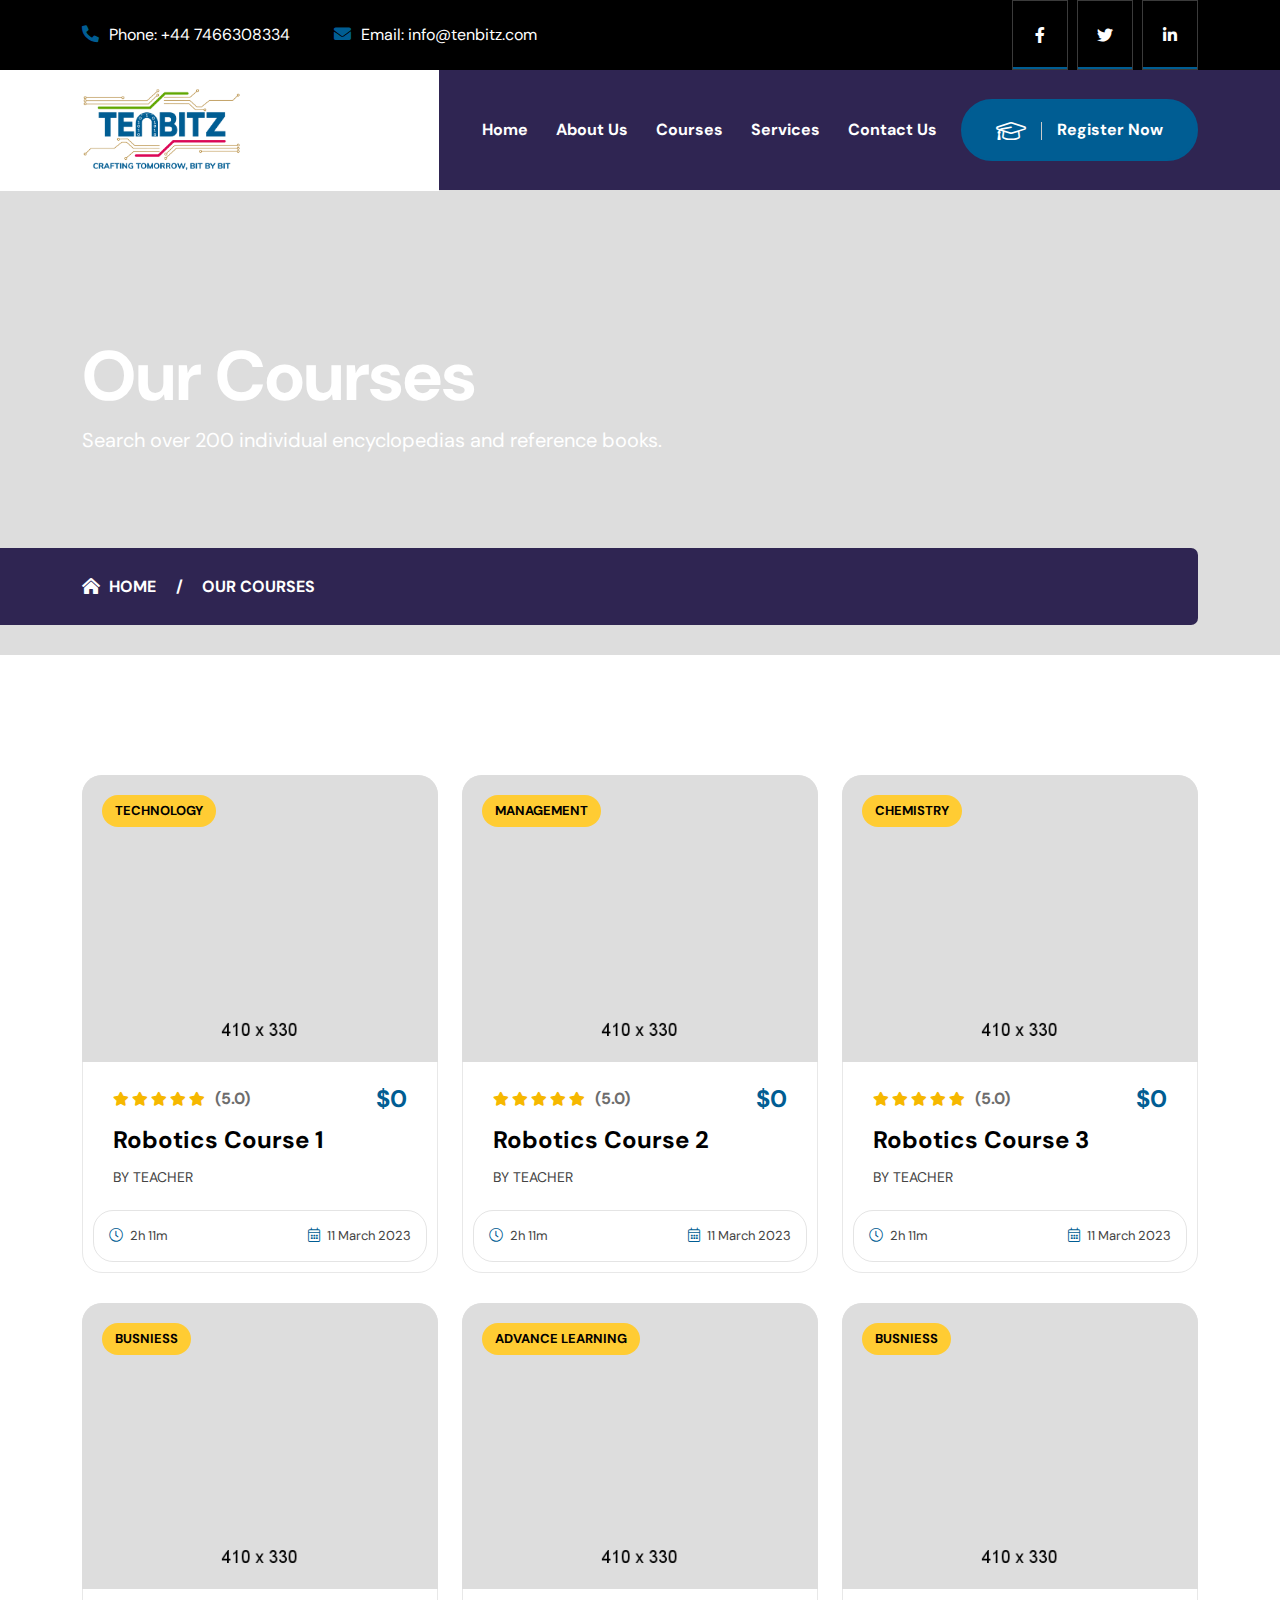
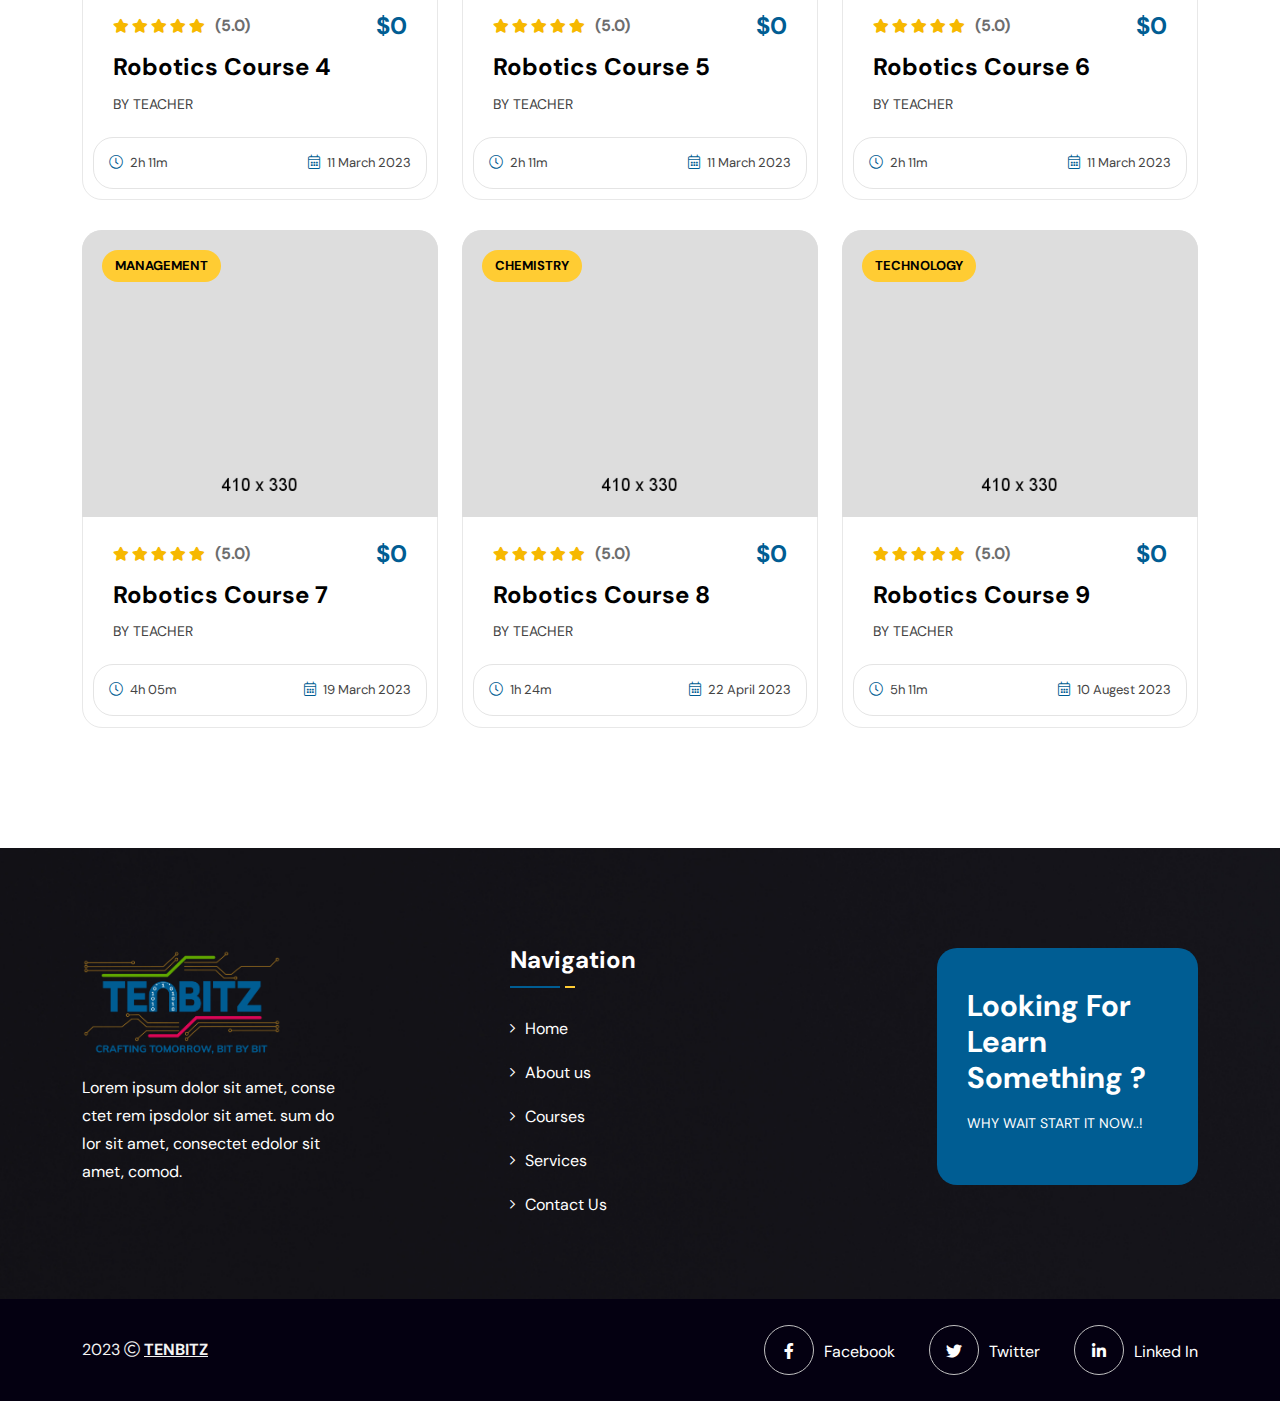
<file: course.html>
<!doctype html>
<html class="no-js" lang="zxx">

<head>
    <meta charset="utf-8">
    <meta http-equiv="x-ua-compatible" content="ie=edge">
    <title>Educino - Online Courses and Education HTML Template - Our Courses</title>
    <meta name="author" content="Vecuro">
    <meta name="description" content="Educino - Online Courses and Education HTML Template">
    <meta name="keywords" content="academic, artist, center, club, coach, college, drive, driving, education, entertainment, gambling, golf, jackpot, knowledge, money, multipurpose, music, song, student">
    <meta name="robots" content="INDEX,FOLLOW">

    <!-- Mobile Specific Metas -->
    <meta name="viewport" content="width=device-width, initial-scale=1, shrink-to-fit=no">

    <!-- Favicons - Place favicon.ico in the root directory -->
    <link rel="shortcut icon" href="assets/img/favicon.ico" type="image/x-icon">
    <link rel="icon" href="assets/img/favicon.ico" type="image/x-icon">

    <!--==============================
	  Google Fonts
	============================== -->
    <link rel="preconnect" href="https://fonts.googleapis.com">
    <link rel="preconnect" href="https://fonts.gstatic.com" crossorigin>
    <link href="https://fonts.googleapis.com/css2?family=DM+Sans:wght@400;500;700&display=swap" rel="stylesheet">


    <!--==============================
	    All CSS File
	============================== -->
    <!-- Bootstrap -->
    <link rel="stylesheet" href="assets/css/bootstrap.min.css">
    <!-- <link rel="stylesheet" href="assets/css/app.min.css"> -->
    <!-- Fontawesome Icon -->
    <link rel="stylesheet" href="assets/css/fontawesome.min.css">
    <!-- Magnific Popup -->
    <link rel="stylesheet" href="assets/css/magnific-popup.min.css">
    <!-- Slick Slider -->
    <link rel="stylesheet" href="assets/css/slick.min.css">
    <!-- Theme Custom CSS -->
    <link rel="stylesheet" href="assets/css/style.css">

</head>


<body>


    <!--[if lte IE 9]>
    	<p class="browserupgrade">You are using an <strong>outdated</strong> browser. Please <a href="https://browsehappy.com/">upgrade your browser</a> to improve your experience and security.</p>
  <![endif]-->



    <!--********************************
   		Code Start From Here 
	******************************** -->




    <!--==============================
     Preloader
  ==============================-->
   <!-- <div class="preloader  ">
        <button class="vs-btn preloaderCls">Cancel Preloader </button>
        <div class="preloader-inner">
            <div class="loader"></div>
        </div>
    </div> -->
    <!--==============================
    Mobile Menu
  ============================== -->
  <div class="vs-menu-wrapper">
    <div class="vs-menu-area text-center">
        <button class="vs-menu-toggle"><i class="fal fa-times"></i></button>
        <div class="mobile-logo">
            <a href="index.html"><img src="assets/img/logo-hd.png" alt="Educino"></a>
        </div>
        <div class="vs-mobile-menu">
            <ul>
                <li><a href="index.html">Home</a></li>
                <!-- <li class="menu-item-has-children">
                    <a href="index.html">Demos</a>
                        <ul class="sub-menu">
                        <li><a href="index.html">Demo Style 1</a></li>
                        <li><a href="index-2.html">Demo Style 2</a></li>
                        <li><a href="index-3.html">Demo Style 3</a></li>
                    </ul> 
                </li> -->
                <li>
                    <a href="#">About Us</a>
                </li>
                <li>
                    <a href="#">Courses</a>
                </li>
                <li>
                    <a href="#">Services</a>
                </li>
                <!-- <li class="menu-item-has-children">
                    <a href="#">Pages</a>
                    <ul class="sub-menu">
                        <li><a href="team.html">Our Tutors</a></li>
                        <li><a href="team-details.html">Tutor Details</a></li>
                        <li><a href="become-tutor.html">Become Tutor</a></li>
                        <li><a href="find-tutor.html">Find Tutor</a></li>
                        <li><a href="academic.html">Academic</a></li>
                        <li><a href="academic-program.html">Academic Program</a></li>
                        <li><a href="program-details.html">Program Details</a></li>
                        <li><a href="find-program.html">Find Program</a></li>
                        <li><a href="event-details.html">Event Details</a></li>
                        <li><a href="login-register.html">Login Register</a></li>
                        <li><a href="error.html">Error Page</a></li>
                    </ul>
                </li> -->
                <li>
                    <a href="#">Contact Us</a>
                </li>
            </ul>
        </div>
    </div>
</div><!--==============================
Popup Search Box
============================== -->
<div class="popup-search-box d-none d-lg-block  ">
    <button class="searchClose"><i class="fal fa-times"></i></button>
    <form action="#">
        <input type="text" class="border-theme" placeholder="What are you looking for">
        <button type="submit"><i class="fal fa-search"></i></button>
    </form>
</div>
<!--==============================
Header Area
==============================-->
<header class="vs-header header-layout2">
    <div class="header-top">
        <div class="container">
            <div class="row justify-content-between align-items-center gx-50">
                <div class="col d-none d-xl-block">
                    <div class="header-links style2">
                        <ul>
                            <li><i class="fas fa-phone-alt"></i>Phone: <a href="#">+44 7466308334</a></li>
                            <li><i class="fas fa-envelope"></i>Email: <a href="#">info@tenbitz.com</a></li>
                        </ul>
                    </div>
                </div>
                <div class="col-auto">
                    <!-- <a class="user-login style2" href="login-register.html"><i class="fas fa-user-circle"></i> Login & Register</a> -->
                </div>
                <div class="col-auto">
                    <div class="header-social style2">
                        <a href="#"><i class="fab fa-facebook-f"></i></a>
                        <a href="#"><i class="fab fa-twitter"></i></a>
                        <a href="#"><i class="fab fa-linkedin-in"></i></a>
                    </div>
                </div>
            </div>
        </div>
    </div>
    <div class="sticky-wrapper">
        <div class="sticky-active">
            <div class="container position-relative z-index-common">
                <div class="row gx-50 align-items-center justify-content-between">
                    <div class="col-auto col-xl align-self-stretch">
                        <div class="vs-logo style2">
                            <a  href="index.html"><img class="logo" src="assets/img/logo-hd.png" alt="logo"></a>
                        </div>
                    </div>
                    <div class="col-auto">
                        <nav class="main-menu menu-style3 d-none d-lg-block">
                            <ul>
                                <li><a href="index.html">Home</a></li>
                <!-- <li class="menu-item-has-children">
                    <a href="index.html">Demos</a>
                        <ul class="sub-menu">
                        <li><a href="index.html">Demo Style 1</a></li>
                        <li><a href="index-2.html">Demo Style 2</a></li>
                        <li><a href="index-3.html">Demo Style 3</a></li>
                    </ul> 
                </li> -->
                                <li> <a href="#">About Us</a> </li>
                                <li>
                                    <a href="#">Courses</a>
                                </li>
                                <li>
                                    <a href="#">Services</a>
                                </li>
                                <!-- <li class="menu-item-has-children mega-menu-wrap"> <a href="#">Pages</a>
                                    <ul class="mega-menu">
                                        <li><a href="#">Pagelist 1</a>
                                            <ul>
                                                <li><a href="index.html">Demo Style 1</a></li>
                                                <li><a href="index-2.html">Demo Style 2</a></li>
                                                <li><a href="index-3.html">Demo Style 3</a></li>
                                                <li><a href="about.html">About Us</a></li>
                                                <li><a href="contact.html">Contact Us</a></li>
                                            </ul>
                                        </li>
                                        <li><a href="#">Pagelist 2</a>
                                            <ul>
                                                <li><a href="course.html">Courses 1</a></li>
                                                <li><a href="courses-2.html">Courses 2</a></li>
                                                <li><a href="course-details.html">Courses Details 1</a></li>
                                                <li><a href="course-details-2.html">Courses Details 2</a></li>
                                                <li><a href="event-details.html">Event Details</a></li>
                                            </ul>
                                        </li>
                                        <li><a href="#">Pagelist 3</a>
                                            <ul>
                                                <li><a href="academic.html">Academic</a></li>
                                                <li><a href="academic-program.html">Academic Program</a></li>
                                                <li><a href="program-details.html">Program Details</a></li>
                                                <li><a href="find-program.html">Find Program</a></li>
                                                <li><a href="login-register.html">Login Register</a></li>
                                                <li><a href="error.html">Error Page</a></li>
                                            </ul>
                                        </li>
                                        <li><a href="#">Pagelist 4</a>
                                            <ul>
                                                <li><a href="team.html">Our Tutors</a></li>
                                                <li><a href="team-details.html">Tutor Details</a></li>
                                                <li><a href="become-tutor.html">Become Tutor</a></li>
                                                <li><a href="find-tutor.html">Find Tutor</a></li>
                                                <li><a href="blog.html">Blog</a></li>
                                                <li><a href="blog-details.html">Blog Details</a></li>
                                            </ul>
                                        </li>
                                    </ul>
                                </li> -->
                                <li><a href="#">Contact Us</a></li>
                            </ul>
                        </nav>
                        <button class="vs-menu-toggle d-inline-block d-lg-none"><i class="fal fa-bars"></i></button>
                    </div>
                    <div class="col-auto d-none d-xl-block">
                        <div class="header-btns style2">
                            <!-- <button type="button" class="searchBoxTggler"><i class="far fa-search"></i></button> -->
                            <a href="#" class="vs-btn style6"><i class="fal fa-graduation-cap"></i>Register Now</a>
                        </div>
                    </div>
                </div>
            </div>
        </div>
    </div>
</header>

  <!--
    <div class="vs-menu-wrapper">
        <div class="vs-menu-area text-center">
            <button class="vs-menu-toggle"><i class="fal fa-times"></i></button>
            <div class="mobile-logo">
                <a href="index.html"><img src="assets/img/logo.svg" alt="Educino"></a>
            </div>
            <div class="vs-mobile-menu">
                <ul>
                    <li class="menu-item-has-children">
                        <a href="index.html">Demos</a>
                        <ul class="sub-menu">
                            <li><a href="index.html">Demo Style 1</a></li>
                            <li><a href="index-2.html">Demo Style 2</a></li>
                            <li><a href="index-3.html">Demo Style 3</a></li>
                        </ul>
                    </li>
                    <li>
                        <a href="about.html">About Us</a>
                    </li>
                    <li class="menu-item-has-children">
                        <a href="course.html">Courses</a>
                        <ul class="sub-menu">
                            <li><a href="course.html">Courses 1</a></li>
                            <li><a href="courses-2.html">Courses 2</a></li>
                            <li><a href="course-details.html">Courses Details 1</a></li>
                            <li><a href="course-details-2.html">Courses Details 2</a></li>
                        </ul>
                    </li>
                    <li class="menu-item-has-children">
                        <a href="blog.html">Blog</a>
                        <ul class="sub-menu">
                            <li><a href="blog.html">Blog</a></li>
                            <li><a href="blog-details.html">Blog Details</a></li>
                        </ul>
                    </li>
                    <li class="menu-item-has-children">
                        <a href="#">Pages</a>
                        <ul class="sub-menu">
                            <li><a href="team.html">Our Tutors</a></li>
                            <li><a href="team-details.html">Tutor Details</a></li>
                            <li><a href="become-tutor.html">Become Tutor</a></li>
                            <li><a href="find-tutor.html">Find Tutor</a></li>
                            <li><a href="academic.html">Academic</a></li>
                            <li><a href="academic-program.html">Academic Program</a></li>
                            <li><a href="program-details.html">Program Details</a></li>
                            <li><a href="find-program.html">Find Program</a></li>
                            <li><a href="event-details.html">Event Details</a></li>
                            <li><a href="login-register.html">Login Register</a></li>
                            <li><a href="error.html">Error Page</a></li>
                        </ul>
                    </li>
                    <li>
                        <a href="contact.html">Contact Us</a>
                    </li>
                </ul>
            </div>
        </div>
    </div> -->
    
    <!--==============================
    Popup Search Box
    ============================== -->
    <!--
    <div class="popup-search-box d-none d-lg-block  ">
        <button class="searchClose"><i class="fal fa-times"></i></button>
        <form action="#">
            <input type="text" class="border-theme" placeholder="What are you looking for">
            <button type="submit"><i class="fal fa-search"></i></button>
        </form>
    </div> -->

    <!--==============================
    Header Area
    ==============================-->

    <!-- <header class="vs-header header-layout1">
        <div class="header-top">
            <div class="container">
                <div class="row justify-content-between align-items-center gx-50">
                    <div class="col d-none d-xl-block">
                        <div class="header-links">
                            <ul>
                                <li><i class="fas fa-phone-alt"></i>Phone: <a href="+4402076897888">+44 (0) 207 689 7888</a></li>
                                <li><i class="fas fa-envelope"></i>Email: <a href="mailto:info@company.co.uk">info@company.co.uk</a></li>
                            </ul>
                        </div>
                    </div>
                    <div class="col col-xl-auto d-none d-md-block">
                        <a class="user-login" href="login-register.html"><i class="fas fa-user-circle"></i> Login & Register</a>
                    </div>
                    <div class="col-md-auto text-center">
                        <div class="header-social">
                            <a href="#"><i class="fab fa-facebook-f"></i></a>
                            <a href="#"><i class="fab fa-twitter"></i></a>
                            <a href="#"><i class="fab fa-linkedin-in"></i></a>
                        </div>
                    </div>
                </div>
            </div>
        </div>
        <div class="sticky-wrapper">
            <div class="sticky-active">
                <div class="container position-relative z-index-common">
                    <div class="row align-items-center justify-content-between">
                        <div class="col-auto">
                            <div class="vs-logo"> <a href="index.html"><img src="assets/img/logo.svg" alt="logo"></a> </div>
                        </div>
                        <div class="col text-end text-xl-center">
                            <nav class="main-menu menu-style1 d-none d-lg-block">
                                <ul>
                                    <li class="menu-item-has-children"> <a href="index.html">Demos</a>
                                        <ul class="sub-menu">
                                            <li><a href="index.html">Demo Style 1</a></li>
                                            <li><a href="index-2.html">Demo Style 2</a></li>
                                            <li><a href="index-3.html">Demo Style 3</a></li>
                                        </ul>
                                    </li>
                                    <li> <a href="about.html">About Us</a> </li>
                                    <li class="menu-item-has-children">
                                        <a href="course.html">Courses</a>
                                        <ul class="sub-menu">
                                            <li><a href="course.html">Courses 1</a></li>
                                            <li><a href="courses-2.html">Courses 2</a></li>
                                            <li><a href="course-details.html">Course Details 1</a></li>
                                            <li><a href="course-details-2.html">Course Details 2</a></li>
                                        </ul>
                                    </li>
                                    <li class="menu-item-has-children">
                                        <a href="blog.html">Tutor</a>
                                        <ul class="sub-menu">
                                            <li><a href="team.html">Our Tutors</a></li>
                                            <li><a href="team-details.html">Tutor Details</a></li>
                                            <li><a href="become-tutor.html">Become Tutor</a></li>
                                            <li><a href="find-tutor.html">Find Tutor</a></li>
                                        </ul>
                                    </li>
                                    <li class="menu-item-has-children mega-menu-wrap"> <a href="#">Pages</a>
                                        <ul class="mega-menu">
                                            <li><a href="#">Pagelist 1</a>
                                                <ul>
                                                    <li><a href="index.html">Demo Style 1</a></li>
                                                    <li><a href="index-2.html">Demo Style 2</a></li>
                                                    <li><a href="index-3.html">Demo Style 3</a></li>
                                                    <li><a href="about.html">About Us</a></li>
                                                    <li><a href="contact.html">Contact Us</a></li>
                                                </ul>
                                            </li>
                                            <li><a href="#">Pagelist 2</a>
                                                <ul>
                                                    <li><a href="course.html">Courses 1</a></li>
                                                    <li><a href="courses-2.html">Courses 2</a></li>
                                                    <li><a href="course-details.html">Courses Details 1</a></li>
                                                    <li><a href="course-details-2.html">Courses Details 2</a></li>
                                                    <li><a href="event-details.html">Event Details</a></li>
                                                </ul>
                                            </li>
                                            <li><a href="#">Pagelist 3</a>
                                                <ul>
                                                    <li><a href="academic.html">Academic</a></li>
                                                    <li><a href="academic-program.html">Academic Program</a></li>
                                                    <li><a href="program-details.html">Program Details</a></li>
                                                    <li><a href="find-program.html">Find Program</a></li>
                                                    <li><a href="login-register.html">Login Register</a></li>
                                                    <li><a href="error.html">Error Page</a></li>
                                                </ul>
                                            </li>
                                            <li><a href="#">Pagelist 4</a>
                                                <ul>
                                                    <li><a href="team.html">Our Tutors</a></li>
                                                    <li><a href="team-details.html">Tutor Details</a></li>
                                                    <li><a href="become-tutor.html">Become Tutor</a></li>
                                                    <li><a href="find-tutor.html">Find Tutor</a></li>
                                                    <li><a href="blog.html">Blog</a></li>
                                                    <li><a href="blog-details.html">Blog Details</a></li>
                                                </ul>
                                            </li>
                                        </ul>
                                    </li>
                                    <li><a href="contact.html">Contact Us</a></li>
                                </ul>
                            </nav>
                            <button class="vs-menu-toggle d-inline-block d-lg-none"><i class="fal fa-bars"></i></button>
                        </div>
                        <div class="col-auto d-none d-xl-block">
                            <div class="header-btns">
                                <button type="button" class="searchBoxTggler"><i class="far fa-search"></i></button>
                                <a href="find-program.html" class="vs-btn style4"><i class="fal fa-graduation-cap"></i> Find Program</a>
                            </div>
                        </div>
                    </div>
                </div>
            </div>
        </div>
    </header> -->
    <!--==============================
    Breadcumb
============================== -->
    <div class="breadcumb-wrapper " data-bg-src="assets/img/breadcumb/breadcumb-bg.png">
        <div class="container z-index-common">
            <div class="breadcumb-content">
                <h1 class="breadcumb-title">Our Courses</h1>
                <p class="breadcumb-text">Search over 200 individual encyclopedias and reference books.</p>
                <div class="breadcumb-menu-wrap">
                    <ul class="breadcumb-menu">
                        <li><a href="index.html">Home</a></li>
                        <li>Our Courses</li>
                    </ul>
                </div>
            </div>
        </div>
    </div> <!--==============================
      Course Area
  ==============================-->
    <section class="space-top space-extra-bottom">
        <div class="container">
            <div class="row">
                <div class="col-sm-6 col-xl-4">
                    <div class="course-style1 has-border">
                        <div class="course-img">
                            <a href="course-details.html"><img class="w-100" src="assets/img/course/course-1-1.png" alt="Course Img"></a>
                            <div class="course-category"><a href="course.html">Technology</a></div>
                            <a href="#" class="vs-btn style2 popup-video"><i class="fas fa-play"></i>Preview Course</a>
                        </div>
                        <div class="course-content">
                            <div class="course-top">
                                <div class="course-review"><i class="fas fa-star"></i><i class="fas fa-star"></i><i class="fas fa-star"></i><i class="fas fa-star"></i><i class="fas fa-star"></i>(5.0)</div>
                                <span class="course-price">$0</span>
                            </div>
                            <h3 class="h5 course-name"><a href="#" class="text-inherit">Robotics Course 1</a></h3>
                            <div class="course-teacher"><a class="text-inherit" href="team-details.html">By Teacher</a></div>
                        </div>
                        <div class="course-meta">
                           <!-- <span><i class="fal fa-users"></i>755 Students</span> -->
                            <span><i class="fal fa-clock"></i>2h 11m</span>
                            <span><i class="fal fa-calendar-alt"></i>11 March 2023</span>
                        </div>
                    </div>
                </div>
                <div class="col-sm-6 col-xl-4">
                    <div class="course-style1 has-border">
                        <div class="course-img">
                            <a href="course-details.html"><img class="w-100" src="assets/img/course/course-1-2.png" alt="Course Img"></a>
                            <div class="course-category"><a href="course.html">Management</a></div>
                            <a href="#" class="vs-btn style2 popup-video"><i class="fas fa-play"></i>Preview Course</a>
                        </div>
                        <div class="course-content">
                            <div class="course-top">
                                <div class="course-review"><i class="fas fa-star"></i><i class="fas fa-star"></i><i class="fas fa-star"></i><i class="fas fa-star"></i><i class="fas fa-star"></i>(5.0)</div>
                                <span class="course-price">$0</span>
                            </div>
                            <h3 class="h5 course-name"><a href="#" class="text-inherit">Robotics Course 2</a></h3>
                            <div class="course-teacher"><a class="text-inherit" href="team-details.html">By Teacher</a></div>
                        </div>
                        <div class="course-meta">
                           <!-- <span><i class="fal fa-users"></i>204 Students</span> -->
                            <span><i class="fal fa-clock"></i>2h 11m</span>
                            <span><i class="fal fa-calendar-alt"></i>11 March 2023</span>
                        </div>
                    </div>
                </div>
                <div class="col-sm-6 col-xl-4">
                    <div class="course-style1 has-border">
                        <div class="course-img">
                            <a href="course-details.html"><img class="w-100" src="assets/img/course/course-1-3.png" alt="Course Img"></a>
                            <div class="course-category"><a href="course.html">Chemistry</a></div>
                            <a href="#" class="vs-btn style2 popup-video"><i class="fas fa-play"></i>Preview Course</a>
                        </div>
                        <div class="course-content">
                            <div class="course-top">
                                <div class="course-review"><i class="fas fa-star"></i><i class="fas fa-star"></i><i class="fas fa-star"></i><i class="fas fa-star"></i><i class="fas fa-star"></i>(5.0)</div>
                                <span class="course-price">$0</span>
                            </div>
                            <h3 class="h5 course-name"><a href="#" class="text-inherit">Robotics Course 3</a></h3>
                            <div class="course-teacher"><a class="text-inherit" href="team-details.html">By Teacher</a></div>
                        </div>
                        <div class="course-meta">
                           <!-- <span><i class="fal fa-users"></i>204 Students</span> -->
                            <span><i class="fal fa-clock"></i>2h 11m</span>
                            <span><i class="fal fa-calendar-alt"></i>11 March 2023</span>
                        </div>
                    </div>
                </div>
                <div class="col-sm-6 col-xl-4">
                    <div class="course-style1 has-border">
                        <div class="course-img">
                            <a href="course-details.html"><img class="w-100" src="assets/img/course/course-1-4.png" alt="Course Img"></a>
                            <div class="course-category"><a href="course.html">Busniess</a></div>
                            <a href="#" class="vs-btn style2 popup-video"><i class="fas fa-play"></i>Preview Course</a>
                        </div>
                        <div class="course-content">
                            <div class="course-top">
                                <div class="course-review"><i class="fas fa-star"></i><i class="fas fa-star"></i><i class="fas fa-star"></i><i class="fas fa-star"></i><i class="fas fa-star"></i>(5.0)</div>
                                <span class="course-price">$0</span>
                            </div>
                            <h3 class="h5 course-name"><a href="#">Robotics Course 4</a></h3>
                            <div class="course-teacher"><a class="text-inherit" href="team-details.html">By Teacher</a></div>
                        </div>
                        <div class="course-meta">
                            <!-- <span><i class="fal fa-users"></i>204 Students</span> -->
                            <span><i class="fal fa-clock"></i>2h 11m</span>
                            <span><i class="fal fa-calendar-alt"></i>11 March 2023</span>
                        </div>
                    </div>
                </div>
                <div class="col-sm-6 col-xl-4">
                    <div class="course-style1 has-border">
                        <div class="course-img">
                            <a href="course-details.html"><img class="w-100" src="assets/img/course/course-1-5.png" alt="Course Img"></a>
                            <div class="course-category"><a href="course.html">ADVANCE LEARNING</a></div>
                            <a href="#" class="vs-btn style2 popup-video"><i class="fas fa-play"></i>Preview Course</a>
                        </div>
                        <div class="course-content">
                            <div class="course-top">
                                <div class="course-review"><i class="fas fa-star"></i><i class="fas fa-star"></i><i class="fas fa-star"></i><i class="fas fa-star"></i><i class="fas fa-star"></i>(5.0)</div>
                                <span class="course-price">$0</span>
                            </div>
                            <h3 class="h5 course-name"><a href="#" class="text-inherit">Robotics Course 5</a></h3>
                            <div class="course-teacher"><a class="text-inherit" href="team-details.html">By Teacher</a></div>
                        </div>
                        <div class="course-meta">
                            <!-- <span><i class="fal fa-users"></i>204 Students</span> -->
                            <span><i class="fal fa-clock"></i>2h 11m</span>
                            <span><i class="fal fa-calendar-alt"></i>11 March 2023</span>
                        </div>
                    </div>
                </div>
                <div class="col-sm-6 col-xl-4">
                    <div class="course-style1 has-border">
                        <div class="course-img">
                            <a href="course-details.html"><img class="w-100" src="assets/img/course/course-1-6.png" alt="Course Img"></a>
                            <div class="course-category"><a href="course.html">Busniess</a></div>
                            <a href="#" class="vs-btn style2 popup-video"><i class="fas fa-play"></i>Preview Course</a>
                        </div>
                        <div class="course-content">
                            <div class="course-top">
                                <div class="course-review"><i class="fas fa-star"></i><i class="fas fa-star"></i><i class="fas fa-star"></i><i class="fas fa-star"></i><i class="fas fa-star"></i>(5.0)</div>
                                <span class="course-price">$0</span>
                            </div>
                            <h3 class="h5 course-name"><a href="#" class="text-inherit">Robotics Course 6</a></h3>
                            <div class="course-teacher"><a class="text-inherit" href="team-details.html">By Teacher</a></div>
                        </div>
                        <div class="course-meta">
                           <!-- <span><i class="fal fa-users"></i>556 Students</span> -->
                            <span><i class="fal fa-clock"></i>2h 11m</span>
                            <span><i class="fal fa-calendar-alt"></i>11 March 2023</span>
                        </div>
                    </div>
                </div>
                <div class="col-sm-6 col-xl-4">
                    <div class="course-style1 has-border">
                        <div class="course-img">
                            <a href="course-details.html"><img class="w-100" src="assets/img/course/course-1-7.png" alt="Course Img"></a>
                            <div class="course-category"><a href="course.html">Management</a></div>
                            <a href="#" class="vs-btn style2 popup-video"><i class="fas fa-play"></i>Preview Course</a>
                        </div>
                        <div class="course-content">
                            <div class="course-top">
                                <div class="course-review"><i class="fas fa-star"></i><i class="fas fa-star"></i><i class="fas fa-star"></i><i class="fas fa-star"></i><i class="fas fa-star"></i>(5.0)</div>
                                <span class="course-price">$0</span>
                            </div>
                            <h3 class="h5 course-name"><a href="#">Robotics Course 7</a></h3>
                            <div class="course-teacher"><a class="text-inherit" href="team-details.html">By Teacher</a></div>
                        </div>
                        <div class="course-meta">
                           <!-- <span><i class="fal fa-users"></i>778 Students</span> -->
                            <span><i class="fal fa-clock"></i>4h 05m</span>
                            <span><i class="fal fa-calendar-alt"></i>19 March 2023</span>
                        </div>
                    </div>
                </div>
                <div class="col-sm-6 col-xl-4">
                    <div class="course-style1 has-border">
                        <div class="course-img">
                            <a href="course-details.html"><img class="w-100" src="assets/img/course/course-1-8.png" alt="Course Img"></a>
                            <div class="course-category"><a href="course.html">Chemistry</a></div>
                            <a href="#" class="vs-btn style2 popup-video"><i class="fas fa-play"></i>Preview Course</a>
                        </div>
                        <div class="course-content">
                            <div class="course-top">
                                <div class="course-review"><i class="fas fa-star"></i><i class="fas fa-star"></i><i class="fas fa-star"></i><i class="fas fa-star"></i><i class="fas fa-star"></i>(5.0)</div>
                                <span class="course-price">$0</span>
                            </div>
                            <h3 class="h5 course-name"><a href="#">Robotics Course 8</a></h3>
                            <div class="course-teacher"><a class="text-inherit" href="team-details.html">By Teacher</a></div>
                        </div>
                        <div class="course-meta">
                            <!-- <span><i class="fal fa-users"></i>115 Students</span> -->
                            <span><i class="fal fa-clock"></i>1h 24m</span>
                            <span><i class="fal fa-calendar-alt"></i>22 April 2023</span>
                        </div>
                    </div>
                </div>
                <div class="col-sm-6 col-xl-4">
                    <div class="course-style1 has-border">
                        <div class="course-img">
                            <a href="course-details.html"><img class="w-100" src="assets/img/course/course-1-9.png" alt="Course Img"></a>
                            <div class="course-category"><a href="course.html">Technology</a></div>
                            <a href="#" class="vs-btn style2 popup-video"><i class="fas fa-play"></i>Preview Course</a>
                        </div>
                        <div class="course-content">
                            <div class="course-top">
                                <div class="course-review"><i class="fas fa-star"></i><i class="fas fa-star"></i><i class="fas fa-star"></i><i class="fas fa-star"></i><i class="fas fa-star"></i>(5.0)</div>
                                <span class="course-price">$0</span>
                            </div>
                            <h3 class="h5 course-name"><a href="#">Robotics Course 9</a></h3>
                            <div class="course-teacher"><a class="text-inherit" href="team-details.html">By Teacher</a></div>
                        </div>
                        <div class="course-meta">
                           <!-- <span><i class="fal fa-users"></i>111 Students</span> -->
                            <span><i class="fal fa-clock"></i>5h 11m</span>
                            <span><i class="fal fa-calendar-alt"></i>10 Augest 2023</span>
                        </div>
                    </div>
                </div>
            </div>
            <!-- <div class="vs-pagination">
                <ul>
                    <li class="prev"><a href="#">Previous</a></li>
                    <li><a href="#">1</a></li>
                    <li><a href="#">2</a></li>
                    <li><a href="#">.....</a></li>
                    <li><a href="#">10</a></li>
                    <li class="next"><a href="#">Next</a></li>
                </ul>
            </div> -->
        </div>
    </section>
    <!--==============================
    Footer Area
  ==============================-->
  <footer class="footer-wrapper footer-layout2  " data-bg-src="assets/img/bg/footer-bg-2-1.jpg">
    <div class="widget-area">
        <div class="container">
            <div class="row justify-content-between">
                <div class="col-md-6 col-xl-3">
                    <div class="widget footer-widget">
                        <div class="vs-widget-about">
                            <div class="footer-logo"> <a href="#"><img src="assets/img/logo-hd.png" alt="logo"></a> </div>
                            <p class="footer-text">Lorem ipsum dolor sit amet, conse ctet rem ipsdolor sit amet. sum do lor sit amet, consectet edolor sit amet, comod.</p>
                            <!--<div class="footer-media">
                                <div class="media-icon"><i class="fas fa-file-pdf"></i></div>
                                <div class="media-body">
                                    <span class="media-title">Universty Prospects</span>
                                    <a href="#">Download.pdf</a>
                                </div>
                            </div>-->
                        </div>
                    </div>
                </div>
                <!--<div class="col-md-6 col-xl-3">
                    <div class="widget footer-widget">
                        <h3 class="widget_title">Find Campus</h3>
                        <div class="footer-campus">
                            <div class="campus-img mega-hover">
                                <a href="#"><img class="w-100" src="assets/img/about/about-2-5.jpg" alt="Campus Image"></a>
                            </div>
                            <p class="campus-address"><i class="far fa-map-marker"></i>1309 Beacon Street, Suite 300, Brookline, MA, 02446</p>
                        </div>
                    </div>
                </div>-->
                <div class="col-md-6 col-xl-3">
                    <div class="widget nav_menu footer-widget">
                        <h3 class="widget_title">Navigation</h3>
                        <div class="menu-all-pages-container footer-menu">
                            <ul class="menu">
                                <li><a href="#">Home</a></li>
                                <li><a href="#">About us</a></li>
                                <li><a href="#">Courses</a></li>
                                <li><a href="#">Services</a></li>
                                <li><a href="#">Contact Us</a></li>
                            </ul>
                        </div>
                    </div>
                </div>
                <div class="col-md-6 col-xl-3">
                    <div class="widget footer-widget">
                        <div class="contact-style1">
                            <h4 class="contact-title">Looking For Learn Something ?</h4>
                            <p class="contact-text">Why Wait Start It Now..!</p>
                            <!--<a href="tel:+00123456789" class="contact-number h5"><i class="far fa-phone-alt"></i> (44) 123 456 789</a>
                            <a href="tel:+88123555787" class="contact-number h5"><i class="far fa-phone-alt"></i> (88) 123 555 787</a>-->
                        </div>
                    </div>
                </div>
            </div>
        </div>
    </div>
    <div class="copyright-wrap">
        <div class="container">
            <div class="row justify-content-between align-items-center">
                <div class="text-center col-lg-auto">
                    <p class="copyright-text">2023 <i class="fal fa-copyright"></i>  <a href="#">TENBITZ</a></p> <!--Powered By <a href="#">Magnion Technology</a> -->
                </div>
                <div class="col-auto d-none d-lg-block">
                    <div class="social-style1">
                        <a href="#"><i class="fab fa-facebook-f"></i>Facebook</a>
                        <a href="#"><i class="fab fa-twitter"></i>Twitter</a>
                        <a href="#"><i class="fab fa-linkedin-in"></i>Linked In</a>
                    </div>
                </div>
            </div>
        </div>
    </div>
</footer>   
  
  <!-- <footer class="footer-wrapper footer-layout1">
        <div class="shape-mockup jump d-none d-xxxl-block" data-bottom="0%" data-left="-270px">
            <div class="vs-border-circle"></div>
        </div>
        <div class="widget-area">
            <div class="container">
                <div class="row justify-content-between">
                    <div class="col-md-6 col-xl-auto">
                        <div class="widget footer-widget">
                            <div class="vs-widget-about">
                                <div class="footer-logo"> <a href="index.html"><img src="assets/img/logo-white.svg" alt="logo"></a> </div>
                                <p class="footer-text">Lorem ipsum dolor sit amet, consectet rem ips dolor sit amet. sum dolor sit amet, consectet e dolor sit amet, comod.</p>
                                <p class="footer-info"><i class="fal fa-phone-alt"></i><a class="text-inherit" href="tel:++11234562228">(00) 123 456 789</a></p>
                                <p class="footer-info"><i class="fal fa-envelope"></i><a class="text-inherit" href="mailto:info@example.com">hello@domainname.com</a></p>
                            </div>
                        </div>
                    </div>
                    <div class="col-6 col-md-6 col-xl-auto">
                        <div class="widget nav_menu footer-widget">
                            <h3 class="widget_title">Study Links</h3>
                            <div class="menu-all-pages-container footer-menu">
                                <ul class="menu">
                                    <li><a href="course.html">All Courses</a></li>
                                    <li><a href="blog.html">Summer Sessions</a></li>
                                    <li><a href="course.html">Best Courses</a></li>
                                    <li><a href="find-tutor.htm">Hire teachers</a></li>
                                    <li><a href="academic-program.html">Program FAQs</a></li>
                                </ul>
                            </div>
                        </div>
                    </div>
                    <div class="col-6 col-md-6 col-xl-auto">
                        <div class="widget nav_menu footer-widget">
                            <h3 class="widget_title">Quick Links</h3>
                            <div class="menu-all-pages-container footer-menu">
                                <ul class="menu">
                                    <li><a href="about.html">Community</a></li>
                                    <li><a href="contact.html">Support</a></li>
                                    <li><a href="blog.html">Video Guides</a></li>
                                    <li><a href="event-details.html">Documentation</a></li>
                                    <li><a href="about.html">Security</a></li>
                                </ul>
                            </div>
                        </div>
                    </div>
                    <div class="col-md-6 col-xl-auto">
                        <div class="widget  footer-widget">
                            <h3 class="widget_title">Recent Courses</h3>
                            <div class="recent-post-wrap">
                                <div class="recent-course">
                                    <div class="media-img"><a href="course-details.html"><img src="assets/img/course/recent-course-1-1.jpg" alt="Blog Image"></a></div>
                                    <div class="media-body">
                                        <div class="recent-course-meta"><a href="team-details.html">BY ANA WATSON</a></div>
                                        <h4 class="post-title"><a class="text-inherit" href="course-details.html">Web Coding and Apache Basics theory</a></h4>
                                    </div>
                                </div>
                                <div class="recent-course">
                                    <div class="media-img"><a href="course-details.html"><img src="assets/img/course/recent-course-1-2.jpg" alt="Blog Image"></a></div>
                                    <div class="media-body">
                                        <div class="recent-course-meta"><a href="team-details.html">BY ANA WATSON</a></div>
                                        <h4 class="post-title"><a class="text-inherit" href="course-details.html">Tadit Soul Can Tech Us About Web Docan</a></h4>
                                    </div>
                                </div>
                            </div>
                        </div>
                    </div>
                </div>
            </div>
        </div>
        <div class="copyright-wrap">
            <div class="container">
                <div class="row justify-content-between align-items-center">
                    <div class="text-center col-lg-auto">
                        <p class="copyright-text">Copyright <i class="fal fa-copyright"></i> 2023 <a href="index.html">Educino</a>. All Rights Reserved By <a href="https://themeforest.net/user/vecuro_themes">Vecuro</a></p>
                    </div>
                    <div class="col-auto d-none d-lg-block">
                        <div class="social-style1">
                            <a href="#"><i class="fab fa-facebook-f"></i>Facebook</a>
                            <a href="#"><i class="fab fa-twitter"></i>Twitter</a>
                            <a href="#"><i class="fab fa-linkedin-in"></i>Linked In</a>
                        </div>
                    </div>
                </div>
            </div>
        </div>
    </footer> -->
     <!-- Scroll To Top -->
    <a href="#" class="scrollToTop scroll-btn"><i class="far fa-arrow-up"></i></a>

    <!--********************************
			Code End  Here 
	******************************** -->

    <!--==============================
        All Js File
    ============================== -->
    <!-- Jquery -->
    <script src="assets/js/vendor/jquery-3.6.0.min.js"></script>
    <!-- Slick Slider -->
    <script src="assets/js/slick.min.js"></script>
    <!-- <script src="assets/js/app.min.js"></script> -->
    <!-- Bootstrap -->
    <script src="assets/js/bootstrap.min.js"></script>
    <!-- Wow.js Animation -->
    <script src="assets/js/wow.min.js"></script>
    <!-- Magnific Popup -->
    <script src="assets/js/jquery.magnific-popup.min.js"></script>
    <!-- Main Js File -->
    <script src="assets/js/main.js"></script>


</body>

</html>
</file>
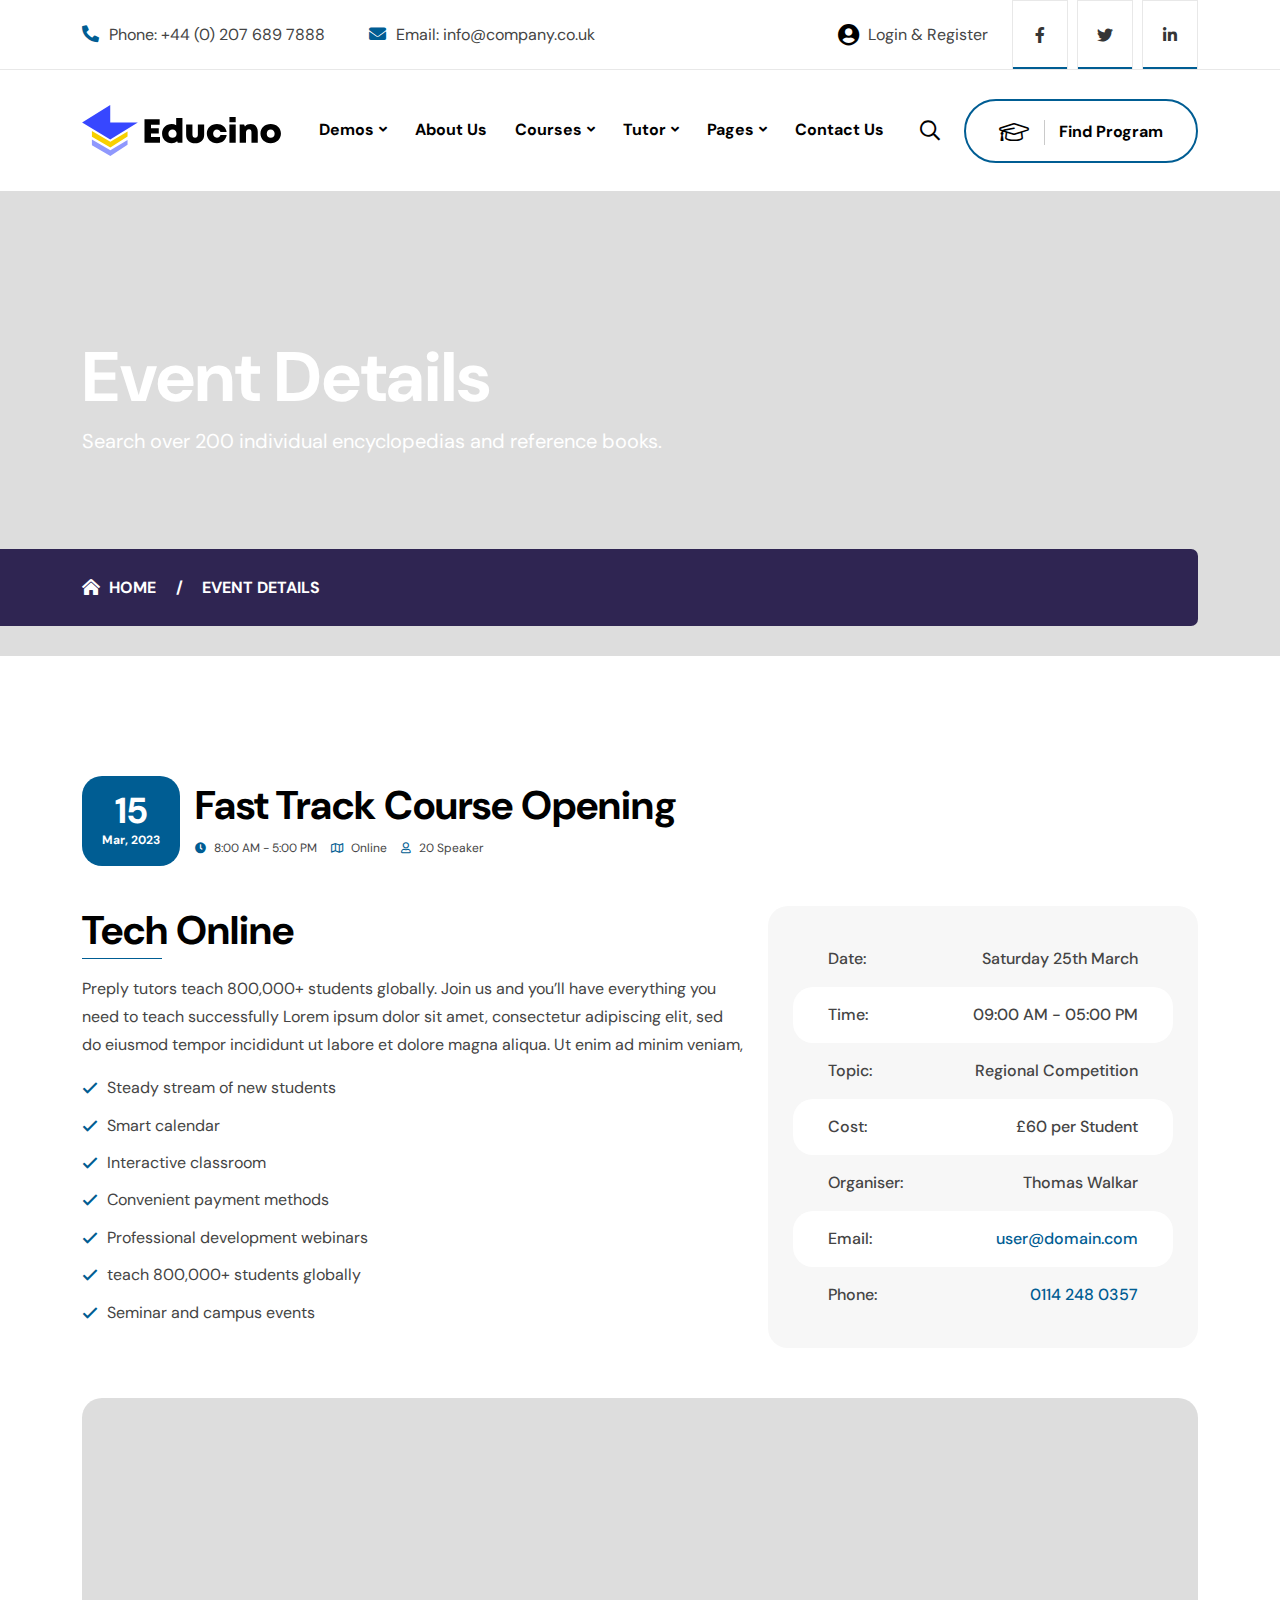
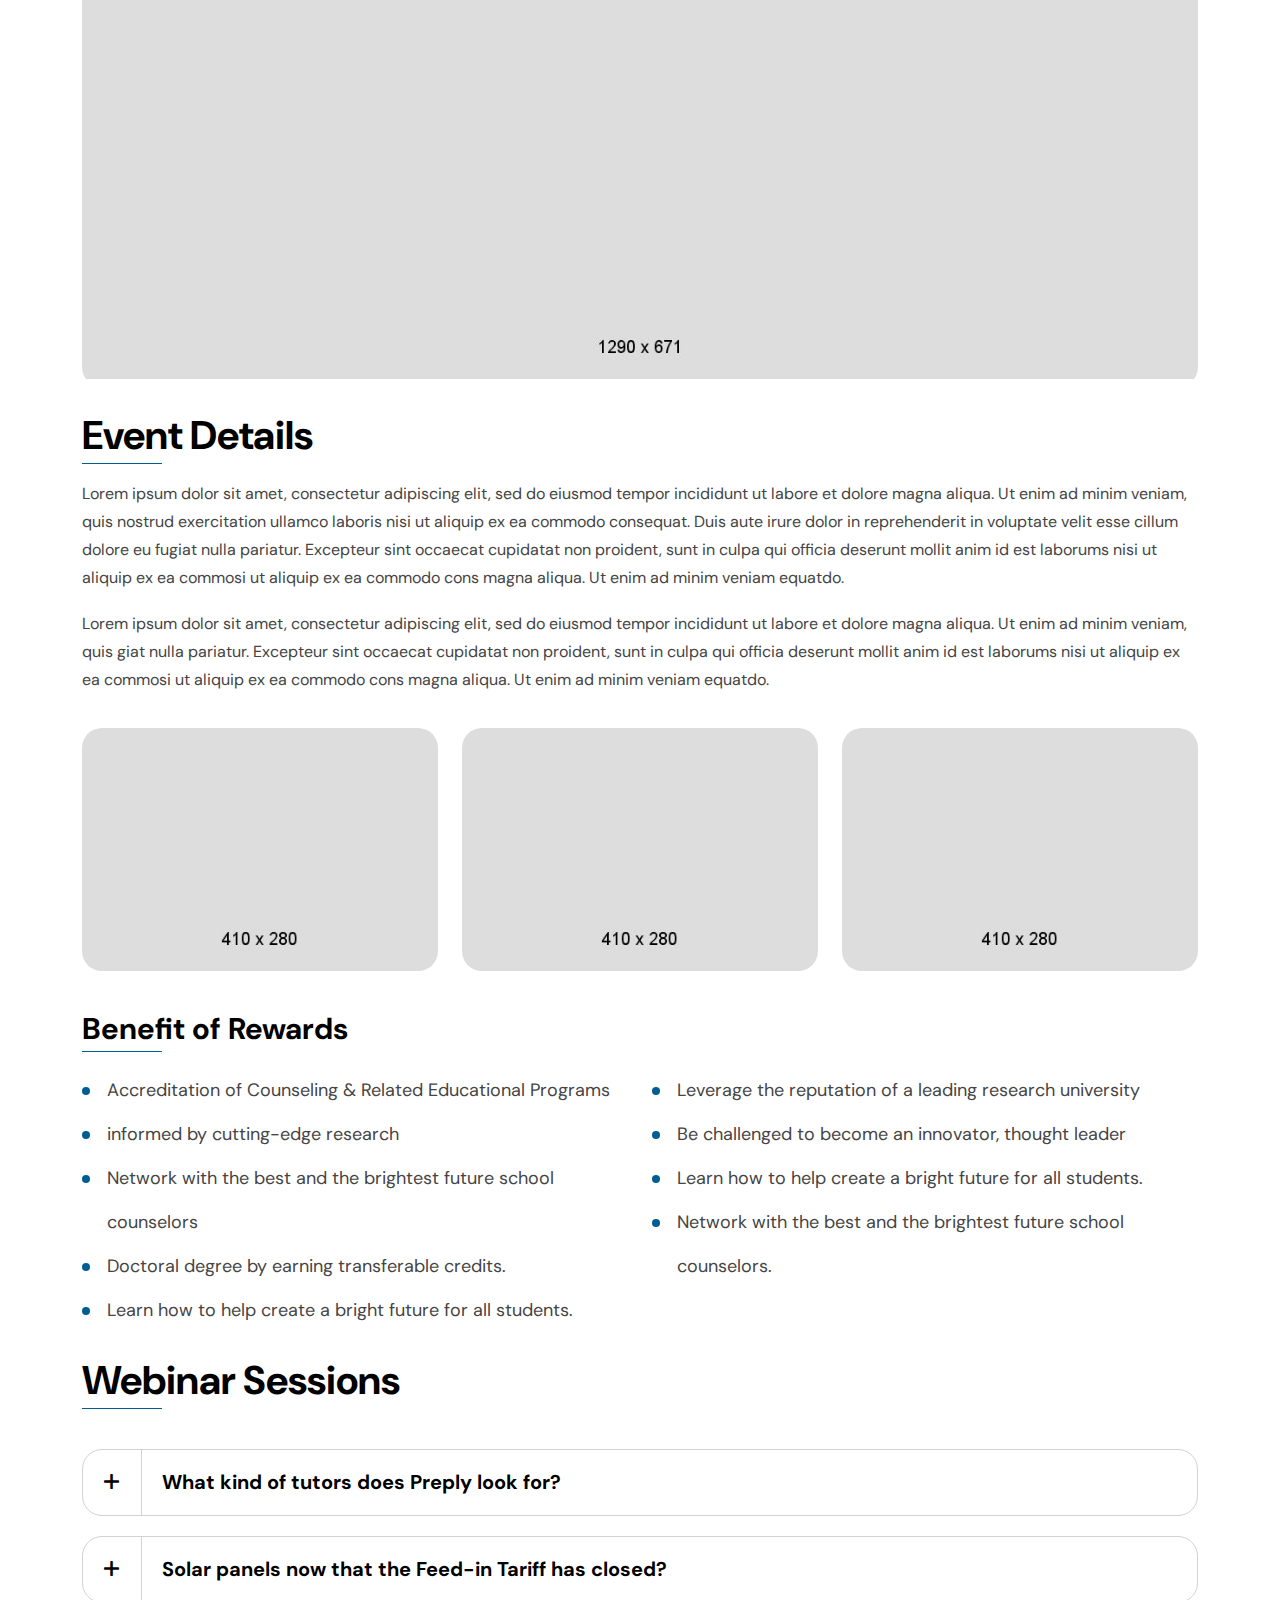
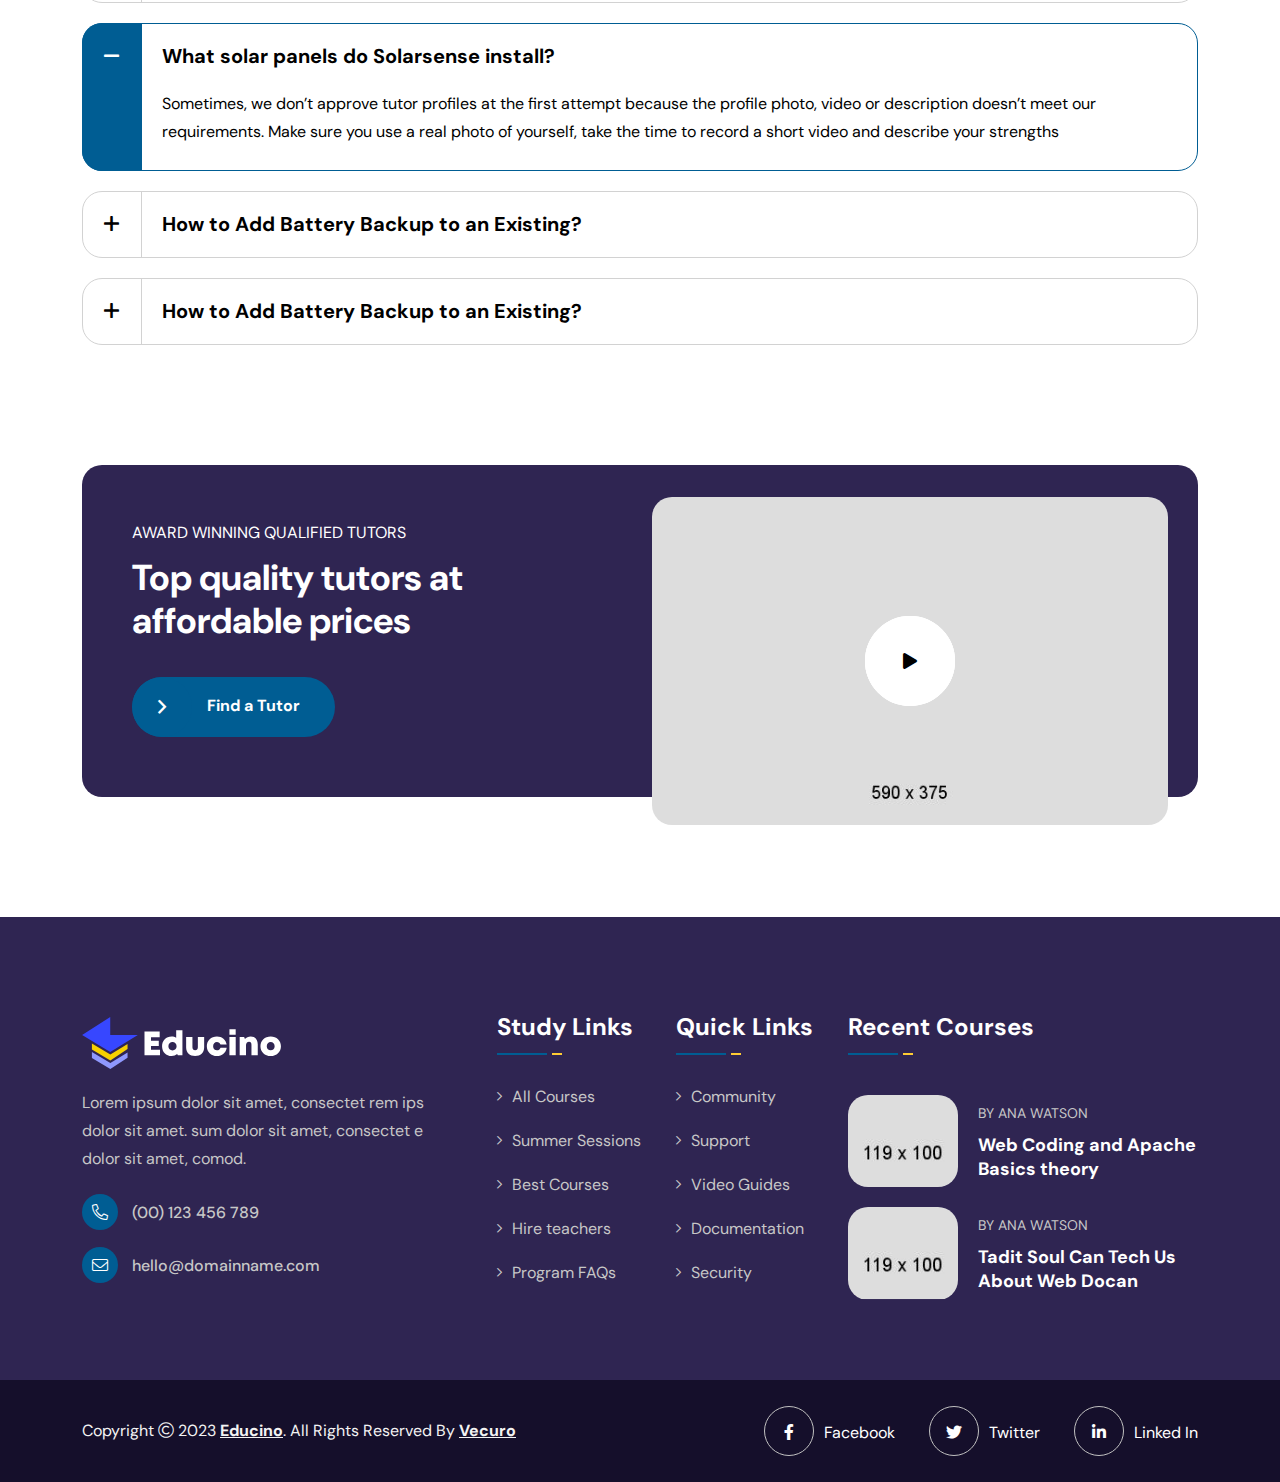
<file: event-details.html>
<!doctype html>
<html class="no-js" lang="zxx">

<head>
    <meta charset="utf-8">
    <meta http-equiv="x-ua-compatible" content="ie=edge">
    <title>Educino - Online Courses and Education HTML Template - Event Details</title>
    <meta name="author" content="Vecuro">
    <meta name="description" content="Educino - Online Courses and Education HTML Template">
    <meta name="keywords" content="academic, artist, center, club, coach, college, drive, driving, education, entertainment, gambling, golf, jackpot, knowledge, money, multipurpose, music, song, student">
    <meta name="robots" content="INDEX,FOLLOW">

    <!-- Mobile Specific Metas -->
    <meta name="viewport" content="width=device-width, initial-scale=1, shrink-to-fit=no">

    <!-- Favicons - Place favicon.ico in the root directory -->
    <link rel="shortcut icon" href="assets/img/favicon.ico" type="image/x-icon">
    <link rel="icon" href="assets/img/favicon.ico" type="image/x-icon">

    <!--==============================
	  Google Fonts
	============================== -->
    <link rel="preconnect" href="https://fonts.googleapis.com">
    <link rel="preconnect" href="https://fonts.gstatic.com" crossorigin>
    <link href="https://fonts.googleapis.com/css2?family=DM+Sans:wght@400;500;700&display=swap" rel="stylesheet">


    <!--==============================
	    All CSS File
	============================== -->
    <!-- Bootstrap -->
    <link rel="stylesheet" href="assets/css/bootstrap.min.css">
    <!-- <link rel="stylesheet" href="assets/css/app.min.css"> -->
    <!-- Fontawesome Icon -->
    <link rel="stylesheet" href="assets/css/fontawesome.min.css">
    <!-- Magnific Popup -->
    <link rel="stylesheet" href="assets/css/magnific-popup.min.css">
    <!-- Slick Slider -->
    <link rel="stylesheet" href="assets/css/slick.min.css">
    <!-- Theme Custom CSS -->
    <link rel="stylesheet" href="assets/css/style.css">

</head>


<body>


    <!--[if lte IE 9]>
    	<p class="browserupgrade">You are using an <strong>outdated</strong> browser. Please <a href="https://browsehappy.com/">upgrade your browser</a> to improve your experience and security.</p>
  <![endif]-->



    <!--********************************
   		Code Start From Here 
	******************************** -->




    <!--==============================
     Preloader
  ==============================-->
    <div class="preloader  ">
        <button class="vs-btn preloaderCls">Cancel Preloader </button>
        <div class="preloader-inner">
            <div class="loader"></div>
        </div>
    </div><!--==============================
    Mobile Menu
  ============================== -->
    <div class="vs-menu-wrapper">
        <div class="vs-menu-area text-center">
            <button class="vs-menu-toggle"><i class="fal fa-times"></i></button>
            <div class="mobile-logo">
                <a href="index.html"><img src="assets/img/logo.svg" alt="Educino"></a>
            </div>
            <div class="vs-mobile-menu">
                <ul>
                    <li class="menu-item-has-children">
                        <a href="index.html">Demos</a>
                        <ul class="sub-menu">
                            <li><a href="index.html">Demo Style 1</a></li>
                            <li><a href="index-2.html">Demo Style 2</a></li>
                            <li><a href="index-3.html">Demo Style 3</a></li>
                        </ul>
                    </li>
                    <li>
                        <a href="about.html">About Us</a>
                    </li>
                    <li class="menu-item-has-children">
                        <a href="course.html">Courses</a>
                        <ul class="sub-menu">
                            <li><a href="course.html">Courses 1</a></li>
                            <li><a href="courses-2.html">Courses 2</a></li>
                            <li><a href="course-details.html">Courses Details 1</a></li>
                            <li><a href="course-details-2.html">Courses Details 2</a></li>
                        </ul>
                    </li>
                    <li class="menu-item-has-children">
                        <a href="blog.html">Blog</a>
                        <ul class="sub-menu">
                            <li><a href="blog.html">Blog</a></li>
                            <li><a href="blog-details.html">Blog Details</a></li>
                        </ul>
                    </li>
                    <li class="menu-item-has-children">
                        <a href="#">Pages</a>
                        <ul class="sub-menu">
                            <li><a href="team.html">Our Tutors</a></li>
                            <li><a href="team-details.html">Tutor Details</a></li>
                            <li><a href="become-tutor.html">Become Tutor</a></li>
                            <li><a href="find-tutor.html">Find Tutor</a></li>
                            <li><a href="academic.html">Academic</a></li>
                            <li><a href="academic-program.html">Academic Program</a></li>
                            <li><a href="program-details.html">Program Details</a></li>
                            <li><a href="find-program.html">Find Program</a></li>
                            <li><a href="event-details.html">Event Details</a></li>
                            <li><a href="login-register.html">Login Register</a></li>
                            <li><a href="error.html">Error Page</a></li>
                        </ul>
                    </li>
                    <li>
                        <a href="contact.html">Contact Us</a>
                    </li>
                </ul>
            </div>
        </div>
    </div><!--==============================
    Popup Search Box
    ============================== -->
    <div class="popup-search-box d-none d-lg-block  ">
        <button class="searchClose"><i class="fal fa-times"></i></button>
        <form action="#">
            <input type="text" class="border-theme" placeholder="What are you looking for">
            <button type="submit"><i class="fal fa-search"></i></button>
        </form>
    </div>
    <!--==============================
    Header Area
    ==============================-->
    <header class="vs-header header-layout1">
        <div class="header-top">
            <div class="container">
                <div class="row justify-content-between align-items-center gx-50">
                    <div class="col d-none d-xl-block">
                        <div class="header-links">
                            <ul>
                                <li><i class="fas fa-phone-alt"></i>Phone: <a href="+4402076897888">+44 (0) 207 689 7888</a></li>
                                <li><i class="fas fa-envelope"></i>Email: <a href="mailto:info@company.co.uk">info@company.co.uk</a></li>
                            </ul>
                        </div>
                    </div>
                    <div class="col col-xl-auto d-none d-md-block">
                        <a class="user-login" href="login-register.html"><i class="fas fa-user-circle"></i> Login & Register</a>
                    </div>
                    <div class="col-md-auto text-center">
                        <div class="header-social">
                            <a href="#"><i class="fab fa-facebook-f"></i></a>
                            <a href="#"><i class="fab fa-twitter"></i></a>
                            <a href="#"><i class="fab fa-linkedin-in"></i></a>
                        </div>
                    </div>
                </div>
            </div>
        </div>
        <div class="sticky-wrapper">
            <div class="sticky-active">
                <div class="container position-relative z-index-common">
                    <div class="row align-items-center justify-content-between">
                        <div class="col-auto">
                            <div class="vs-logo"> <a href="index.html"><img src="assets/img/logo.svg" alt="logo"></a> </div>
                        </div>
                        <div class="col text-end text-xl-center">
                            <nav class="main-menu menu-style1 d-none d-lg-block">
                                <ul>
                                    <li class="menu-item-has-children"> <a href="index.html">Demos</a>
                                        <ul class="sub-menu">
                                            <li><a href="index.html">Demo Style 1</a></li>
                                            <li><a href="index-2.html">Demo Style 2</a></li>
                                            <li><a href="index-3.html">Demo Style 3</a></li>
                                        </ul>
                                    </li>
                                    <li> <a href="about.html">About Us</a> </li>
                                    <li class="menu-item-has-children">
                                        <a href="course.html">Courses</a>
                                        <ul class="sub-menu">
                                            <li><a href="course.html">Courses 1</a></li>
                                            <li><a href="courses-2.html">Courses 2</a></li>
                                            <li><a href="course-details.html">Course Details 1</a></li>
                                            <li><a href="course-details-2.html">Course Details 2</a></li>
                                        </ul>
                                    </li>
                                    <li class="menu-item-has-children">
                                        <a href="blog.html">Tutor</a>
                                        <ul class="sub-menu">
                                            <li><a href="team.html">Our Tutors</a></li>
                                            <li><a href="team-details.html">Tutor Details</a></li>
                                            <li><a href="become-tutor.html">Become Tutor</a></li>
                                            <li><a href="find-tutor.html">Find Tutor</a></li>
                                        </ul>
                                    </li>
                                    <li class="menu-item-has-children mega-menu-wrap"> <a href="#">Pages</a>
                                        <ul class="mega-menu">
                                            <li><a href="#">Pagelist 1</a>
                                                <ul>
                                                    <li><a href="index.html">Demo Style 1</a></li>
                                                    <li><a href="index-2.html">Demo Style 2</a></li>
                                                    <li><a href="index-3.html">Demo Style 3</a></li>
                                                    <li><a href="about.html">About Us</a></li>
                                                    <li><a href="contact.html">Contact Us</a></li>
                                                </ul>
                                            </li>
                                            <li><a href="#">Pagelist 2</a>
                                                <ul>
                                                    <li><a href="course.html">Courses 1</a></li>
                                                    <li><a href="courses-2.html">Courses 2</a></li>
                                                    <li><a href="course-details.html">Courses Details 1</a></li>
                                                    <li><a href="course-details-2.html">Courses Details 2</a></li>
                                                    <li><a href="event-details.html">Event Details</a></li>
                                                </ul>
                                            </li>
                                            <li><a href="#">Pagelist 3</a>
                                                <ul>
                                                    <li><a href="academic.html">Academic</a></li>
                                                    <li><a href="academic-program.html">Academic Program</a></li>
                                                    <li><a href="program-details.html">Program Details</a></li>
                                                    <li><a href="find-program.html">Find Program</a></li>
                                                    <li><a href="login-register.html">Login Register</a></li>
                                                    <li><a href="error.html">Error Page</a></li>
                                                </ul>
                                            </li>
                                            <li><a href="#">Pagelist 4</a>
                                                <ul>
                                                    <li><a href="team.html">Our Tutors</a></li>
                                                    <li><a href="team-details.html">Tutor Details</a></li>
                                                    <li><a href="become-tutor.html">Become Tutor</a></li>
                                                    <li><a href="find-tutor.html">Find Tutor</a></li>
                                                    <li><a href="blog.html">Blog</a></li>
                                                    <li><a href="blog-details.html">Blog Details</a></li>
                                                </ul>
                                            </li>
                                        </ul>
                                    </li>
                                    <li><a href="contact.html">Contact Us</a></li>
                                </ul>
                            </nav>
                            <button class="vs-menu-toggle d-inline-block d-lg-none"><i class="fal fa-bars"></i></button>
                        </div>
                        <div class="col-auto d-none d-xl-block">
                            <div class="header-btns">
                                <button type="button" class="searchBoxTggler"><i class="far fa-search"></i></button>
                                <a href="find-program.html" class="vs-btn style4"><i class="fal fa-graduation-cap"></i> Find Program</a>
                            </div>
                        </div>
                    </div>
                </div>
            </div>
        </div>
    </header><!--==============================
    Breadcumb
============================== -->
    <div class="breadcumb-wrapper " data-bg-src="assets/img/breadcumb/breadcumb-bg.png">
        <div class="container z-index-common">
            <div class="breadcumb-content">
                <h1 class="breadcumb-title">Event Details</h1>
                <p class="breadcumb-text">Search over 200 individual encyclopedias and reference books.</p>
                <div class="breadcumb-menu-wrap">
                    <ul class="breadcumb-menu">
                        <li><a href="index.html">Home</a></li>
                        <li>Event Details</li>
                    </ul>
                </div>
            </div>
        </div>
    </div><!--==============================
  Event Detailis
==============================-->
    <section class=" space-top space-extra-bottom">
        <div class="container">
            <div class="event-style1 layout2">
                <div class="event-date"><span class="day">15</span><span class="month">Mar, 2023</span></div>
                <div class="event-body">
                    <h4 class="event-title">Fast Track Course Opening</h4>
                    <div class="event-meta">
                        <span><i class="fas fa-clock"></i>8:00 AM - 5:00 PM</span>
                        <span><i class="far fa-map"></i>Online</span>
                        <span><i class="far fa-user"></i>20 Speaker</span>
                    </div>
                </div>
            </div>
            <div class="row">
                <div class="col-md-6 col-lg">
                    <h2 class="border-title2 mb-3">Tech Online</h2>
                    <p>Preply tutors teach 800,000+ students globally. Join us and you’ll have everything you need to teach successfully Lorem ipsum dolor sit amet, consectetur adipiscing elit, sed do eiusmod tempor incididunt ut labore et dolore magna aliqua. Ut enim ad minim veniam,</p>
                    <div class="vs-list list-style1">
                        <ul>
                            <li>Steady stream of new students</li>
                            <li>Smart calendar</li>
                            <li>Interactive classroom</li>
                            <li>Convenient payment methods</li>
                            <li>Professional development webinars</li>
                            <li>teach 800,000+ students globally</li>
                            <li>Seminar and campus events</li>
                        </ul>
                    </div>
                </div>
                <div class="col-md-6 col-lg-auto">
                    <div class="table-style3">
                        <table>
                            <tbody>
                                <tr>
                                    <td>Date:</td>
                                    <td>Saturday 25th March</td>
                                </tr>
                                <tr>
                                    <td>Time:</td>
                                    <td>09:00 AM - 05:00 PM</td>
                                </tr>
                                <tr>
                                    <td>Topic:</td>
                                    <td>Regional Competition</td>
                                </tr>
                                <tr>
                                    <td>Cost:</td>
                                    <td>£60 per Student</td>
                                </tr>
                                <tr>
                                    <td>Organiser:</td>
                                    <td>Thomas Walkar</td>
                                </tr>
                                <tr>
                                    <td>Email:</td>
                                    <td><a href="mailto:user@domain.com">user@domain.com</a></td>
                                </tr>
                                <tr>
                                    <td>Phone:</td>
                                    <td><a href="tel:01142480357">0114 248 0357</a></td>
                                </tr>
                            </tbody>
                        </table>
                    </div>
                </div>
            </div>
            <div class="mega-hover rounded-20 mb-4 pb-xl-2">
                <img src="assets/img/about/event-details-1.jpg" alt="teaching">
            </div>
            <h2 class="border-title2 mb-3">Event Details</h2>
            <p>Lorem ipsum dolor sit amet, consectetur adipiscing elit, sed do eiusmod tempor incididunt ut labore et dolore magna aliqua. Ut enim ad minim veniam, quis nostrud exercitation ullamco laboris nisi ut aliquip ex ea commodo consequat. Duis aute irure dolor in reprehenderit in voluptate velit esse cillum dolore eu fugiat nulla pariatur. Excepteur sint occaecat cupidatat non proident, sunt in culpa qui officia deserunt mollit anim id est laborums nisi ut aliquip ex ea commosi ut aliquip ex ea commodo cons magna aliqua. Ut enim ad minim veniam equatdo.</p>
            <p>Lorem ipsum dolor sit amet, consectetur adipiscing elit, sed do eiusmod tempor incididunt ut labore et dolore magna aliqua. Ut enim ad minim veniam, quis giat nulla pariatur. Excepteur sint occaecat cupidatat non proident, sunt in culpa qui officia deserunt mollit anim id est laborums nisi ut aliquip ex ea commosi ut aliquip ex ea commodo cons magna aliqua. Ut enim ad minim veniam equatdo.</p>
            <div class="row pt-3">
                <div class="col-md-4 mb-4 pb-xl-3">
                    <div class="mega-hover rounded-20"><img src="assets/img/about/event-details-2.jpg" alt="computer learning"></div>
                </div>
                <div class="col-md-4 mb-4 pb-xl-3">
                    <div class="mega-hover rounded-20"><img src="assets/img/about/event-details-3.jpg" alt="computer learning"></div>
                </div>
                <div class="col-md-4 mb-4 pb-xl-3">
                    <div class="mega-hover rounded-20"><img src="assets/img/about/event-details-4.jpg" alt="computer learning"></div>
                </div>
            </div>
            <h4 class="border-title2 h4 mb-3">Benefit of Rewards</h4>
            <div class="row">
                <div class="col-lg-6">
                    <div class="vs-list list-style7 mb-0 mb-lg-4">
                        <ul>
                            <li>Accreditation of Counseling &amp; Related Educational Programs</li>
                            <li>informed by cutting-edge research</li>
                            <li>Network with the best and the brightest future school counselors</li>
                            <li>Doctoral degree by earning transferable credits.</li>
                            <li>Learn how to help create a bright future for all students.</li>
                        </ul>
                    </div>
                </div>
                <div class="col-lg-6">
                    <div class="vs-list list-style7 mb-4">
                        <ul>
                            <li>Leverage the reputation of a leading research university</li>
                            <li>Be challenged to become an innovator, thought leader</li>
                            <li>Learn how to help create a bright future for all students.</li>
                            <li>Network with the best and the brightest future school counselors.</li>
                        </ul>
                    </div>
                </div>
            </div>
            <h2 class="border-title2">Webinar Sessions</h2>
            <!-- FAQ Area -->
            <div class="accordion-style1  ">
                <div class="accordion" id="faqVersion1">
                    <div class="accordion-item">
                        <div class="accordion-header" id="headingOne">
                            <button class="accordion-button collapsed" type="button" data-bs-toggle="collapse" data-bs-target="#collapseOne" aria-expanded="true" aria-controls="collapseOne">What kind of tutors does Preply look for?</button>
                        </div>
                        <div id="collapseOne" class="accordion-collapse collapse" aria-labelledby="headingOne" data-bs-parent="#faqVersion1">
                            <div class="accordion-body">
                                <p>Sometimes, we don’t approve tutor profiles at the first attempt because the profile photo, video or description doesn’t meet our requirements. Make sure you use a real photo of yourself, take the time to record a short video and describe your strengths</p>
                            </div>
                        </div>
                    </div>
                    <div class="accordion-item">
                        <div class="accordion-header" id="headingTwo">
                            <button class="accordion-button collapsed" type="button" data-bs-toggle="collapse" data-bs-target="#collapseTwo" aria-expanded="false" aria-controls="collapseTwo">Solar panels now that the Feed-in Tariff has closed?</button>
                        </div>
                        <div id="collapseTwo" class="accordion-collapse collapse" aria-labelledby="headingTwo" data-bs-parent="#faqVersion1">
                            <div class="accordion-body">
                                <p>Sometimes, we don’t approve tutor profiles at the first attempt because the profile photo, video or description doesn’t meet our requirements. Make sure you use a real photo of yourself, take the time to record a short video and describe your strengths</p>
                            </div>
                        </div>
                    </div>
                    <div class="accordion-item active">
                        <div class="accordion-header" id="headingThree">
                            <button class="accordion-button" type="button" data-bs-toggle="collapse" data-bs-target="#collapseThree" aria-expanded="false" aria-controls="collapseThree">What solar panels do Solarsense install?</button>
                        </div>
                        <div id="collapseThree" class="accordion-collapse collapse show" aria-labelledby="headingThree" data-bs-parent="#faqVersion1">
                            <div class="accordion-body">
                                <p>Sometimes, we don’t approve tutor profiles at the first attempt because the profile photo, video or description doesn’t meet our requirements. Make sure you use a real photo of yourself, take the time to record a short video and describe your strengths</p>
                            </div>
                        </div>
                    </div>
                    <div class="accordion-item">
                        <div class="accordion-header" id="headingFour">
                            <button class="accordion-button collapsed" type="button" data-bs-toggle="collapse" data-bs-target="#collapseFour" aria-expanded="false" aria-controls="collapseFour">How to Add Battery Backup to an Existing?</button>
                        </div>
                        <div id="collapseFour" class="accordion-collapse collapse" aria-labelledby="headingFour" data-bs-parent="#faqVersion1">
                            <div class="accordion-body">
                                <p>Sometimes, we don’t approve tutor profiles at the first attempt because the profile photo, video or description doesn’t meet our requirements. Make sure you use a real photo of yourself, take the time to record a short video and describe your strengths</p>
                            </div>
                        </div>
                    </div>
                    <div class="accordion-item">
                        <div class="accordion-header" id="headingFive">
                            <button class="accordion-button collapsed" type="button" data-bs-toggle="collapse" data-bs-target="#collapseFive" aria-expanded="false" aria-controls="collapseFive">How to Add Battery Backup to an Existing?</button>
                        </div>
                        <div id="collapseFive" class="accordion-collapse collapse" aria-labelledby="headingFive" data-bs-parent="#faqVersion1">
                            <div class="accordion-body">
                                <p>Sometimes, we don’t approve tutor profiles at the first attempt because the profile photo, video or description doesn’t meet our requirements. Make sure you use a real photo of yourself, take the time to record a short video and describe your strengths</p>
                            </div>
                        </div>
                    </div>
                </div>
            </div>
        </div>
    </section><!--==============================
  CTA Area
==============================-->
    <section class="space-bottom">
        <div class="container">
            <div class="cta-style2">
                <div class="row align-items-center">
                    <div class="col-lg-6">
                        <div class="cta-content">
                            <p class="cta-text">AWARD WINNING QUALIFIED TUTORS</p>
                            <h2 class="cta-title h1">Top quality tutors at affordable prices</h2>
                            <a href="team.html" class="vs-btn style2"><i class="far fa-angle-right"></i>Find a Tutor</a>
                        </div>
                    </div>
                    <div class="col-lg-6">
                        <div class="cta-img">
                            <img src="assets/img/about/about-2-6.jpg" alt="About Img">
                            <a href="https://www.youtube.com/watch?v=_sI_Ps7JSEk" class="play-btn popup-video position-center"><i class="fas fa-play"></i></a>
                        </div>
                    </div>
                </div>
            </div>
        </div>
    </section>
    <!--==============================
    Footer Area
  ==============================-->
    <footer class="footer-wrapper footer-layout1">
        <div class="shape-mockup jump d-none d-xxxl-block" data-bottom="0%" data-left="-270px">
            <div class="vs-border-circle"></div>
        </div>
        <div class="widget-area">
            <div class="container">
                <div class="row justify-content-between">
                    <div class="col-md-6 col-xl-auto">
                        <div class="widget footer-widget">
                            <div class="vs-widget-about">
                                <div class="footer-logo"> <a href="index.html"><img src="assets/img/logo-white.svg" alt="logo"></a> </div>
                                <p class="footer-text">Lorem ipsum dolor sit amet, consectet rem ips dolor sit amet. sum dolor sit amet, consectet e dolor sit amet, comod.</p>
                                <p class="footer-info"><i class="fal fa-phone-alt"></i><a class="text-inherit" href="tel:++11234562228">(00) 123 456 789</a></p>
                                <p class="footer-info"><i class="fal fa-envelope"></i><a class="text-inherit" href="mailto:info@example.com">hello@domainname.com</a></p>
                            </div>
                        </div>
                    </div>
                    <div class="col-6 col-md-6 col-xl-auto">
                        <div class="widget nav_menu footer-widget">
                            <h3 class="widget_title">Study Links</h3>
                            <div class="menu-all-pages-container footer-menu">
                                <ul class="menu">
                                    <li><a href="course.html">All Courses</a></li>
                                    <li><a href="blog.html">Summer Sessions</a></li>
                                    <li><a href="course.html">Best Courses</a></li>
                                    <li><a href="find-tutor.htm">Hire teachers</a></li>
                                    <li><a href="academic-program.html">Program FAQs</a></li>
                                </ul>
                            </div>
                        </div>
                    </div>
                    <div class="col-6 col-md-6 col-xl-auto">
                        <div class="widget nav_menu footer-widget">
                            <h3 class="widget_title">Quick Links</h3>
                            <div class="menu-all-pages-container footer-menu">
                                <ul class="menu">
                                    <li><a href="about.html">Community</a></li>
                                    <li><a href="contact.html">Support</a></li>
                                    <li><a href="blog.html">Video Guides</a></li>
                                    <li><a href="event-details.html">Documentation</a></li>
                                    <li><a href="about.html">Security</a></li>
                                </ul>
                            </div>
                        </div>
                    </div>
                    <div class="col-md-6 col-xl-auto">
                        <div class="widget  footer-widget">
                            <h3 class="widget_title">Recent Courses</h3>
                            <div class="recent-post-wrap">
                                <div class="recent-course">
                                    <div class="media-img"><a href="course-details.html"><img src="assets/img/course/recent-course-1-1.jpg" alt="Blog Image"></a></div>
                                    <div class="media-body">
                                        <div class="recent-course-meta"><a href="team-details.html">BY ANA WATSON</a></div>
                                        <h4 class="post-title"><a class="text-inherit" href="course-details.html">Web Coding and Apache Basics theory</a></h4>
                                    </div>
                                </div>
                                <div class="recent-course">
                                    <div class="media-img"><a href="course-details.html"><img src="assets/img/course/recent-course-1-2.jpg" alt="Blog Image"></a></div>
                                    <div class="media-body">
                                        <div class="recent-course-meta"><a href="team-details.html">BY ANA WATSON</a></div>
                                        <h4 class="post-title"><a class="text-inherit" href="course-details.html">Tadit Soul Can Tech Us About Web Docan</a></h4>
                                    </div>
                                </div>
                            </div>
                        </div>
                    </div>
                </div>
            </div>
        </div>
        <div class="copyright-wrap">
            <div class="container">
                <div class="row justify-content-between align-items-center">
                    <div class="text-center col-lg-auto">
                        <p class="copyright-text">Copyright <i class="fal fa-copyright"></i> 2023 <a href="index.html">Educino</a>. All Rights Reserved By <a href="https://themeforest.net/user/vecuro_themes">Vecuro</a></p>
                    </div>
                    <div class="col-auto d-none d-lg-block">
                        <div class="social-style1">
                            <a href="#"><i class="fab fa-facebook-f"></i>Facebook</a>
                            <a href="#"><i class="fab fa-twitter"></i>Twitter</a>
                            <a href="#"><i class="fab fa-linkedin-in"></i>Linked In</a>
                        </div>
                    </div>
                </div>
            </div>
        </div>
    </footer> <!-- Scroll To Top -->
    <a href="#" class="scrollToTop scroll-btn"><i class="far fa-arrow-up"></i></a>

    <!--********************************
			Code End  Here 
	******************************** -->

    <!--==============================
        All Js File
    ============================== -->
    <!-- Jquery -->
    <script src="assets/js/vendor/jquery-3.6.0.min.js"></script>
    <!-- Slick Slider -->
    <script src="assets/js/slick.min.js"></script>
    <!-- <script src="assets/js/app.min.js"></script> -->
    <!-- Bootstrap -->
    <script src="assets/js/bootstrap.min.js"></script>
    <!-- Wow.js Animation -->
    <script src="assets/js/wow.min.js"></script>
    <!-- Magnific Popup -->
    <script src="assets/js/jquery.magnific-popup.min.js"></script>
    <!-- Main Js File -->
    <script src="assets/js/main.js"></script>


</body>

</html>
</file>
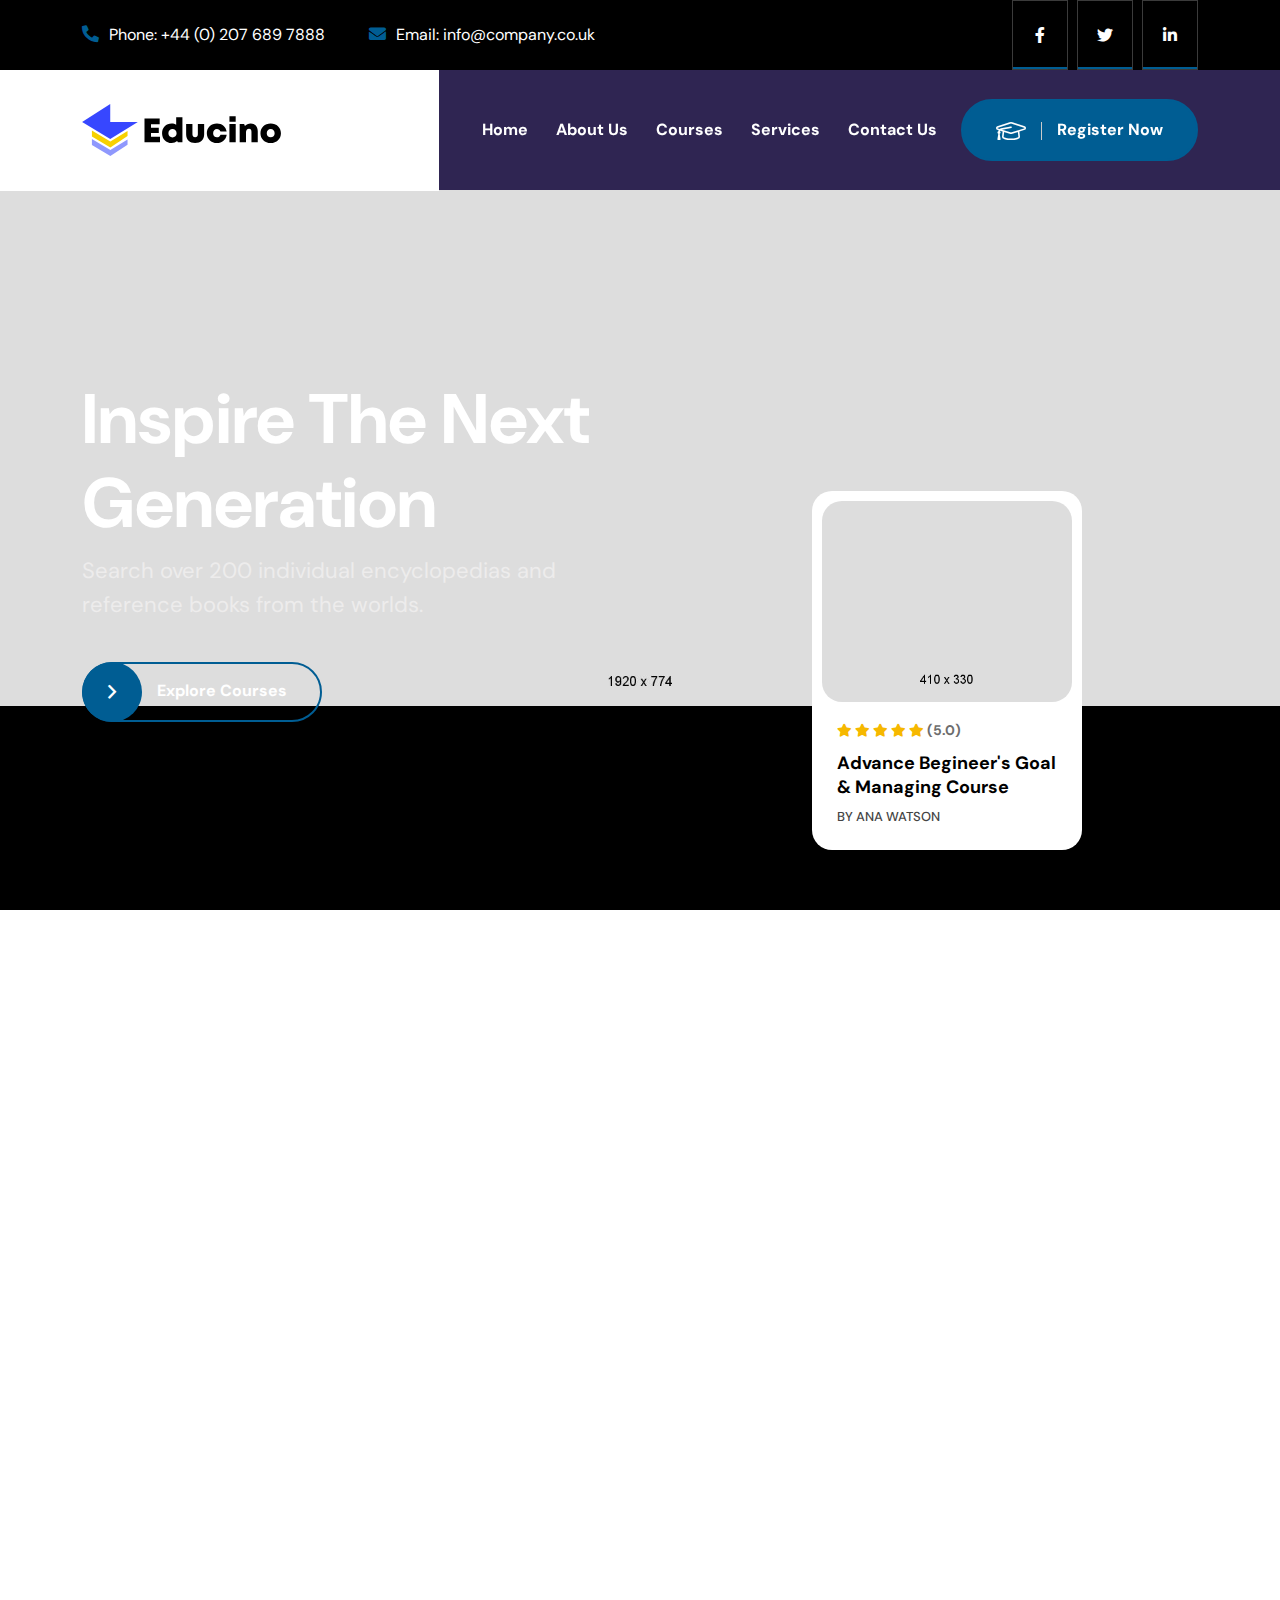
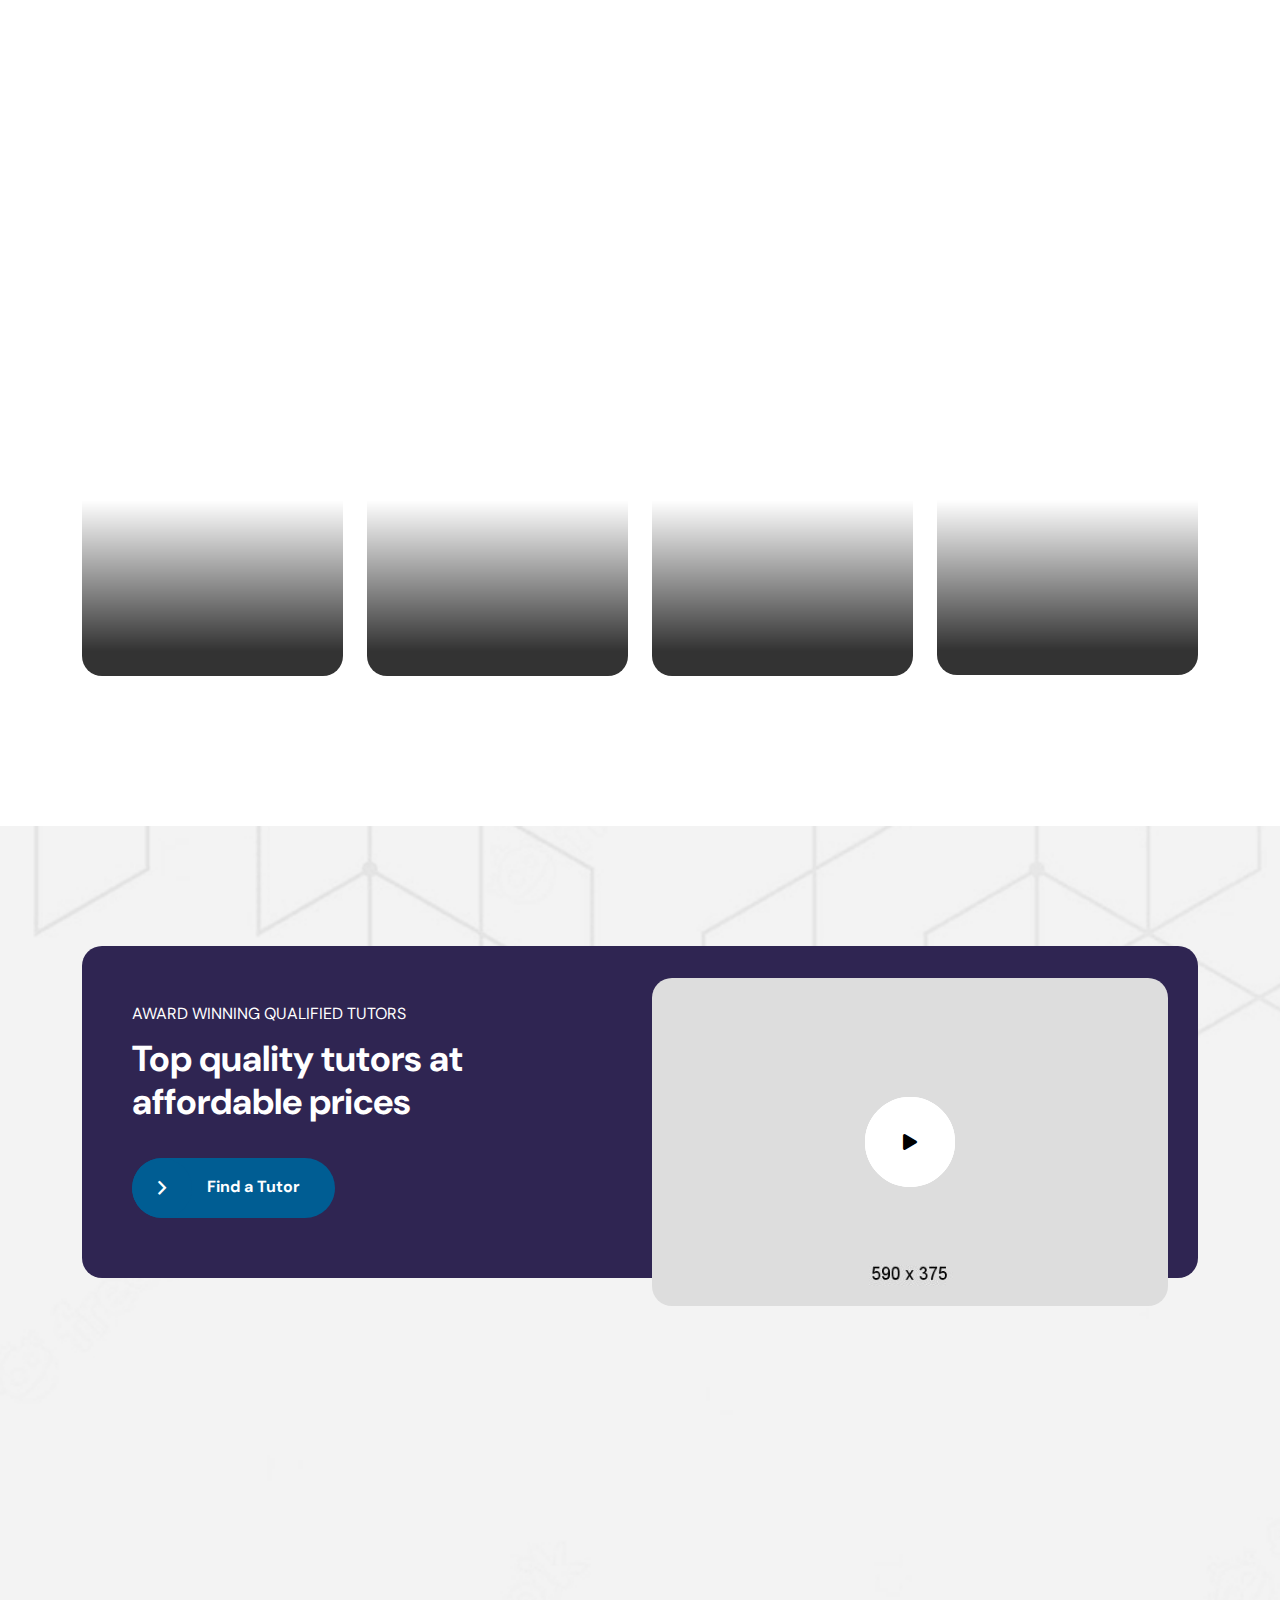
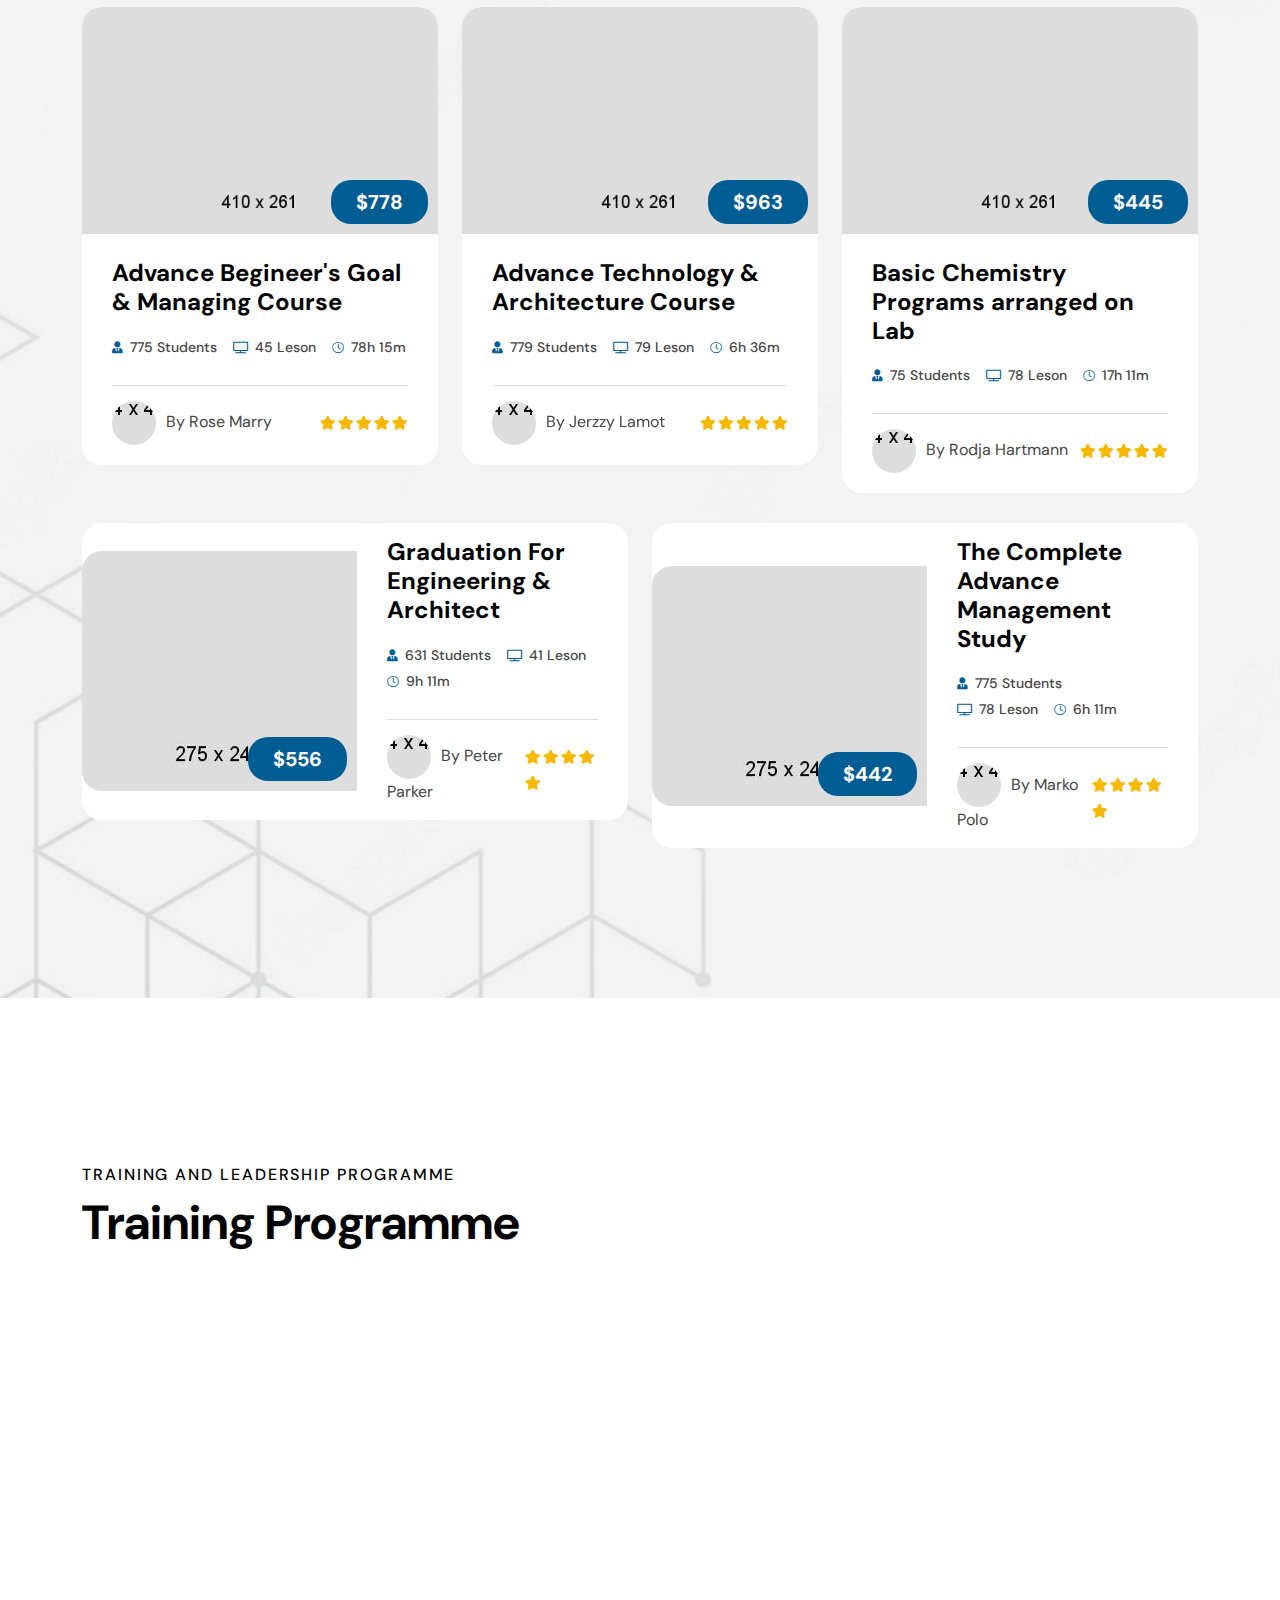
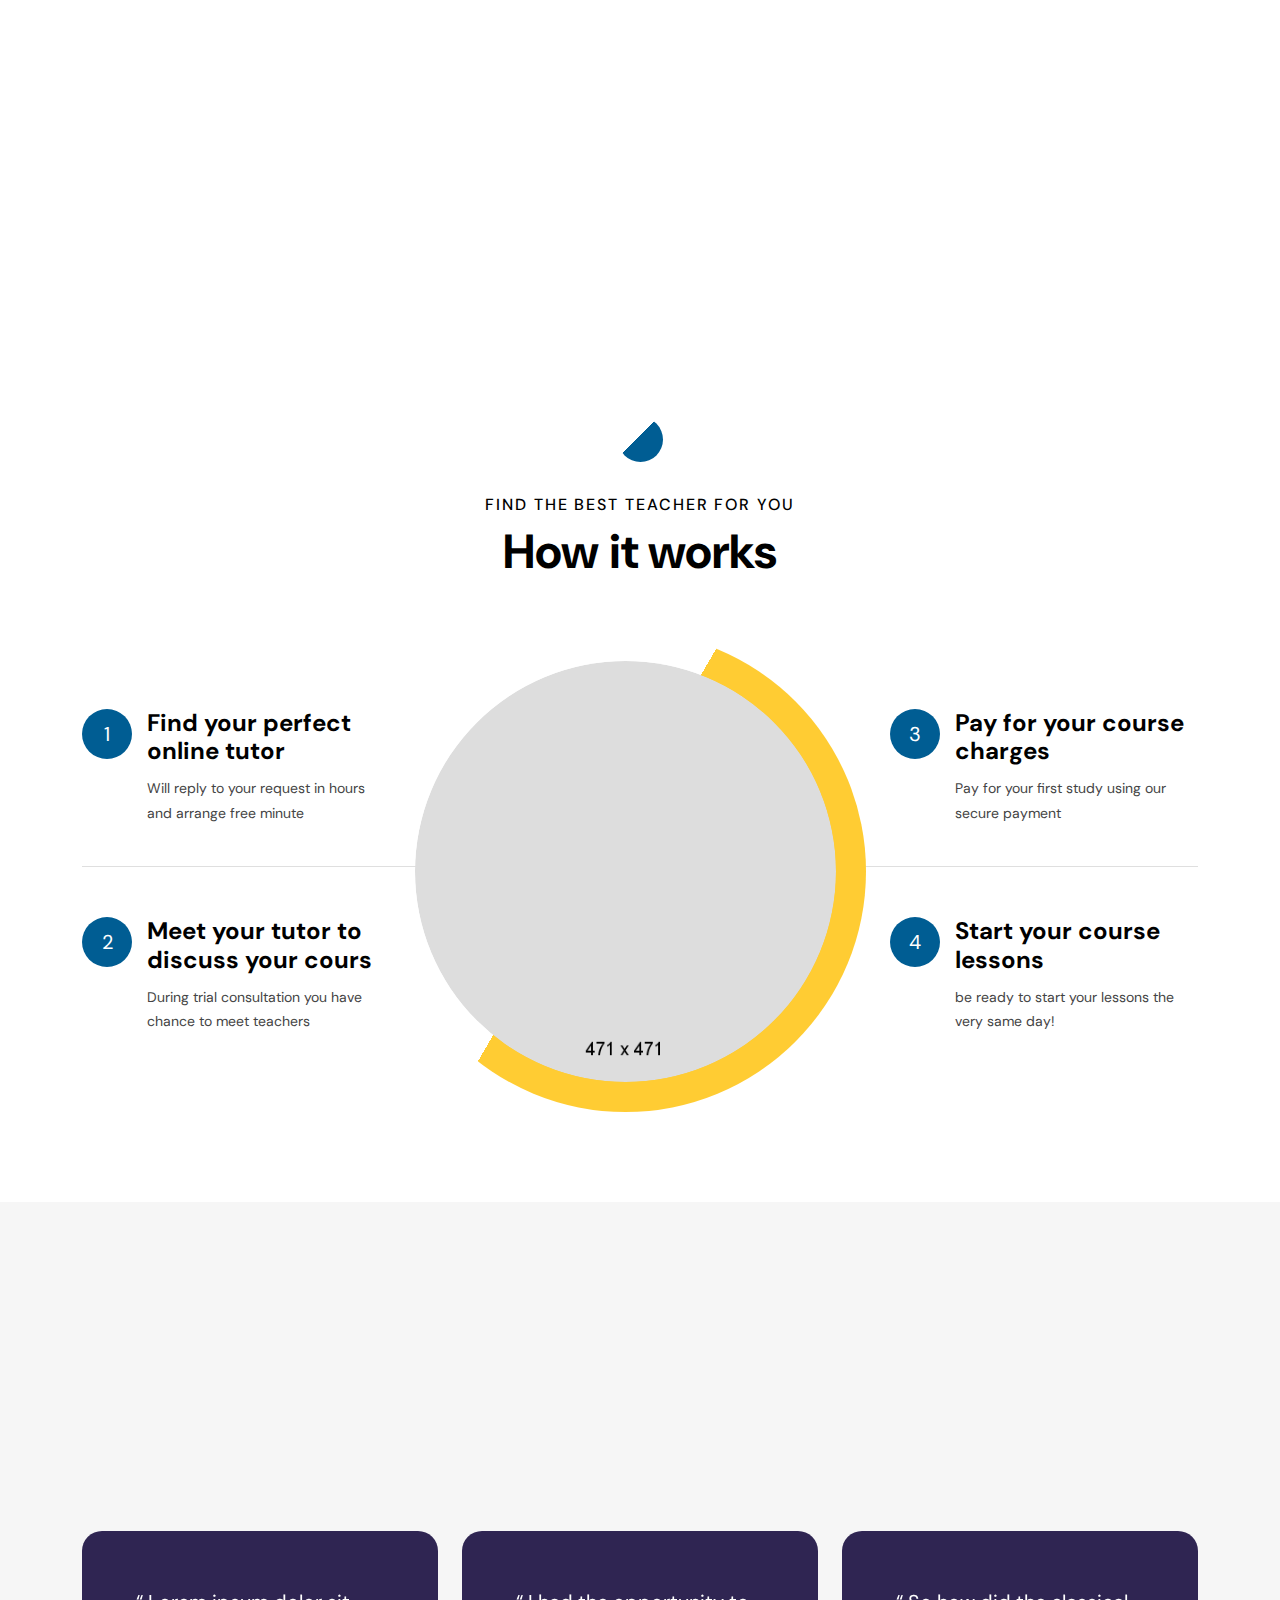
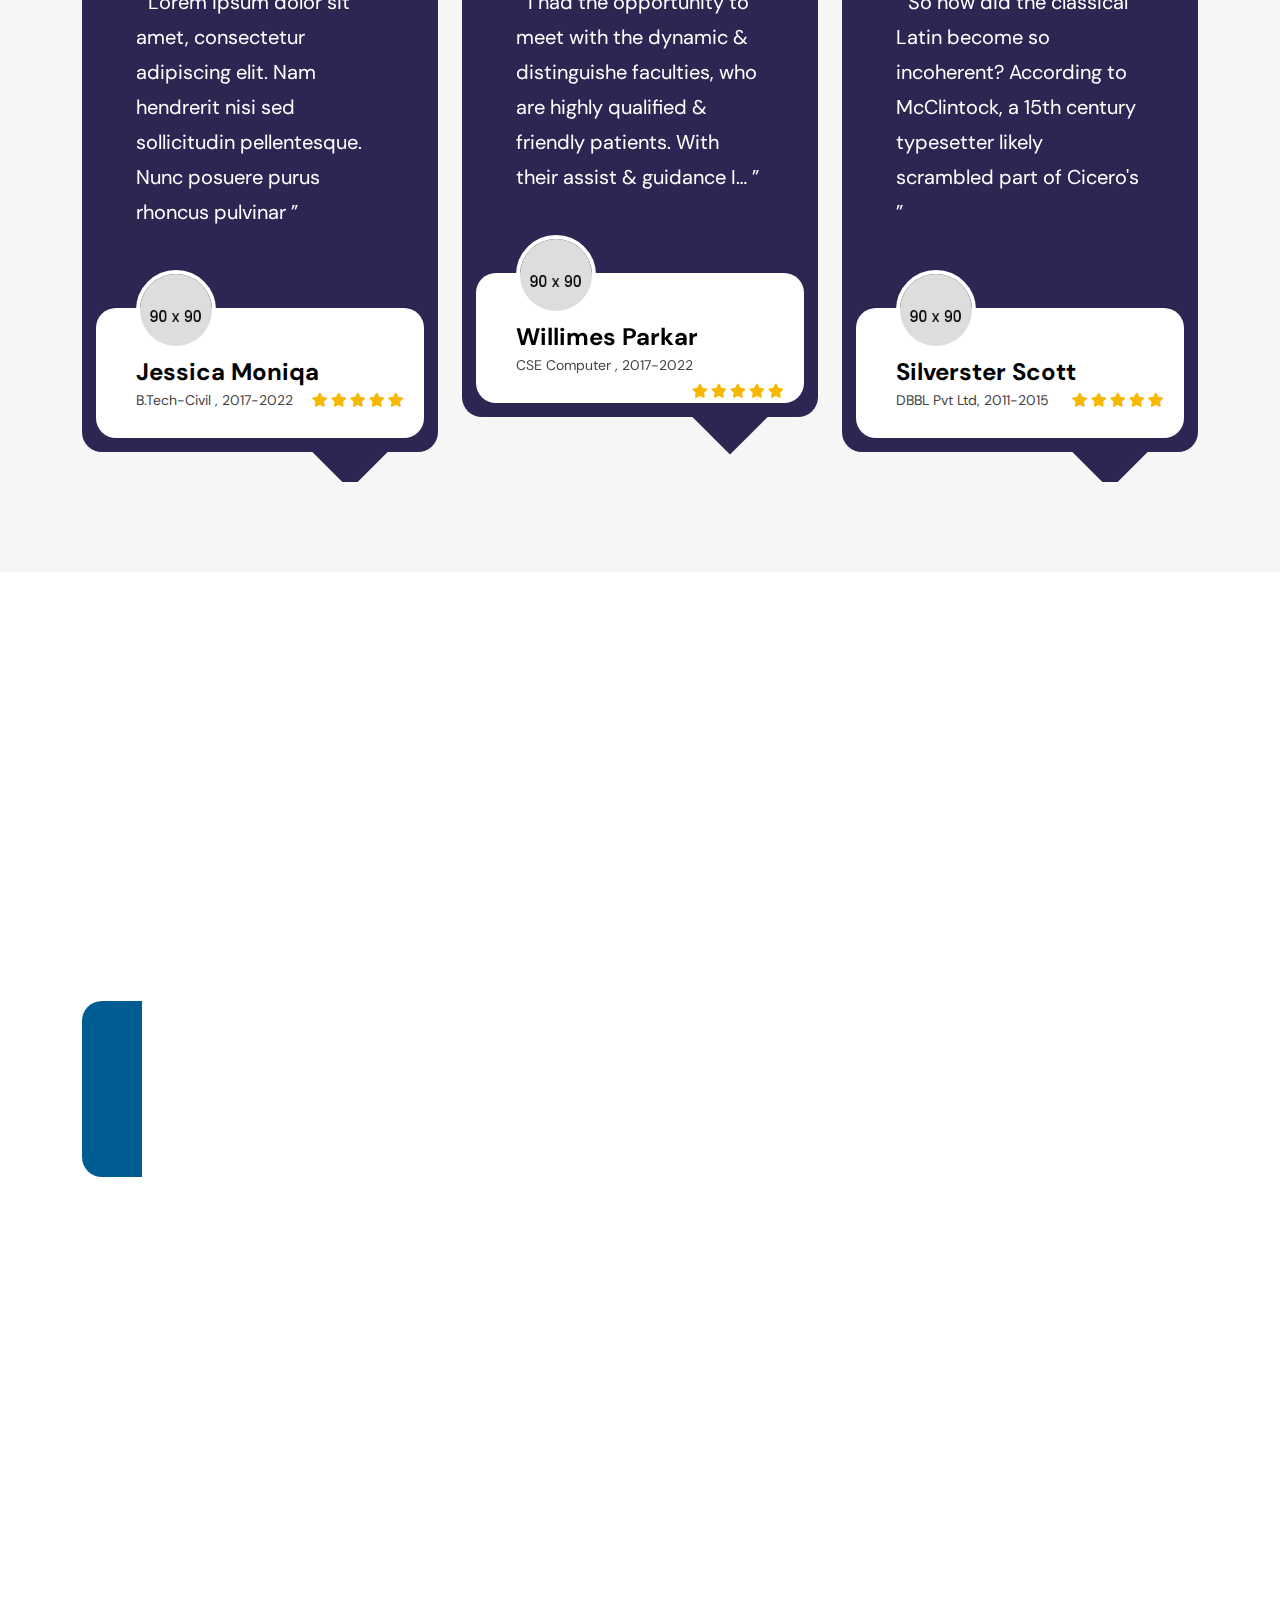
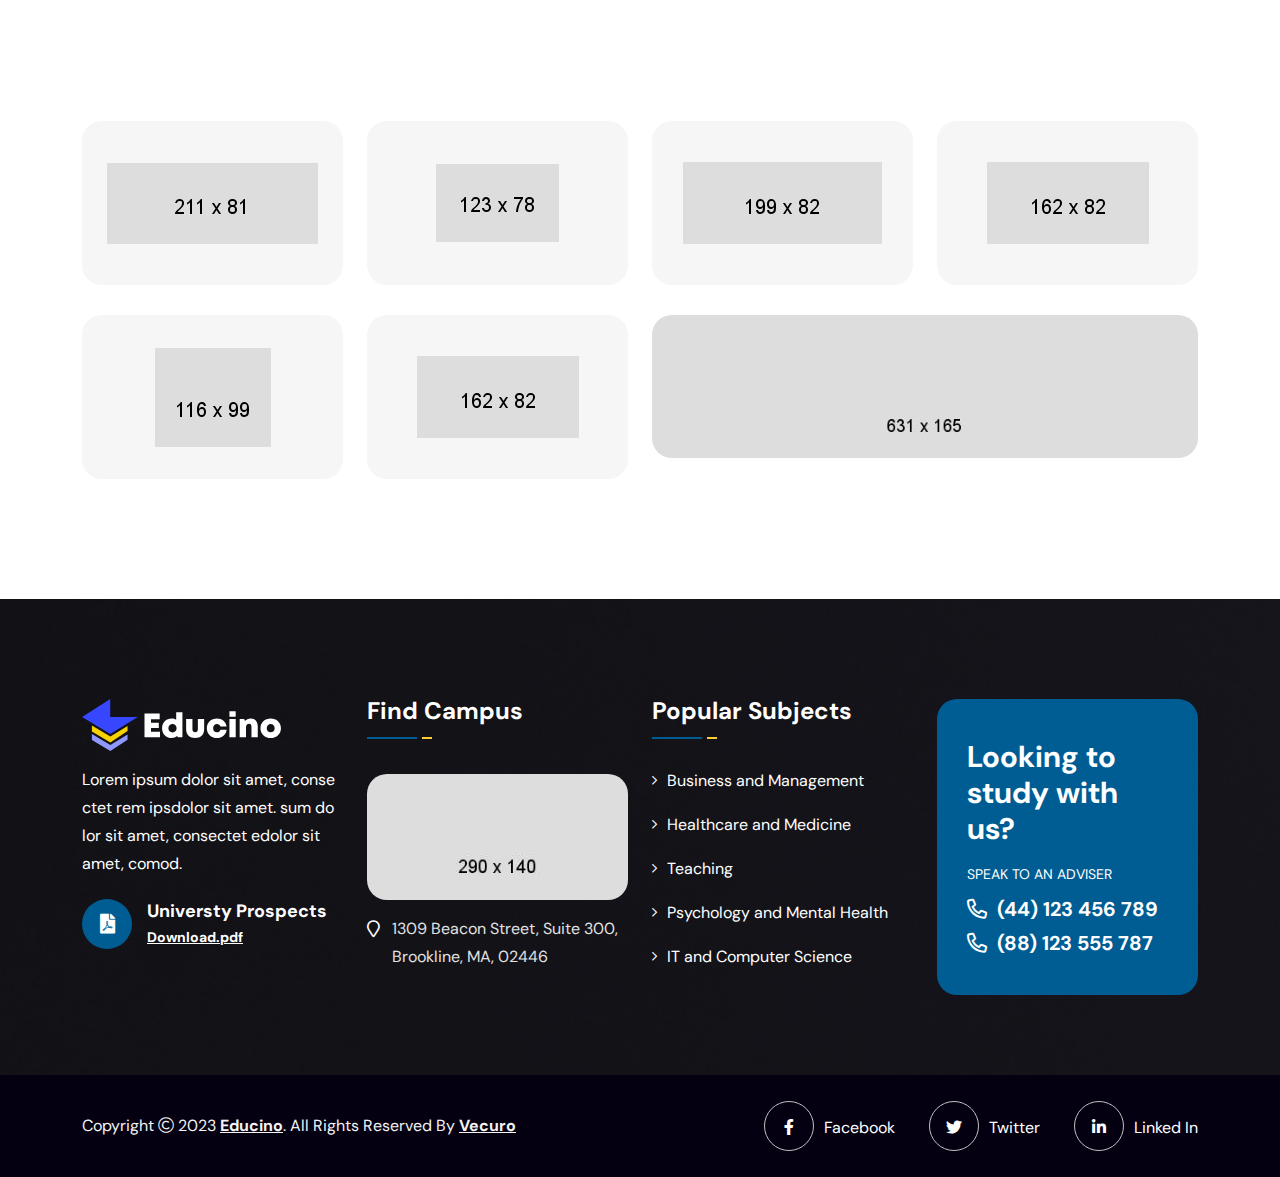
<file: index-old.html>
<!doctype html>
<html class="no-js" lang="zxx">

<head>
    <meta charset="utf-8">
    <meta http-equiv="x-ua-compatible" content="ie=edge">
    <title>Tenbitz</title>
    <meta name="author" content="Vecuro">
    <meta name="description" content="Educino - Online Courses and Education HTML Template">
    <meta name="keywords" content="academic, artist, center, club, coach, college, drive, driving, education, entertainment, gambling, golf, jackpot, knowledge, money, multipurpose, music, song, student">
    <meta name="robots" content="INDEX,FOLLOW">

    <!-- Mobile Specific Metas -->
    <meta name="viewport" content="width=device-width, initial-scale=1, shrink-to-fit=no">

    <!-- Favicons - Place favicon.ico in the root directory -->
    <link rel="shortcut icon" href="assets/img/favicon.ico" type="image/x-icon">
    <link rel="icon" href="assets/img/favicon.ico" type="image/x-icon">

    <!--==============================
	  Google Fonts
	============================== -->
    <link rel="preconnect" href="https://fonts.googleapis.com">
    <link rel="preconnect" href="https://fonts.gstatic.com" crossorigin>
    <link href="https://fonts.googleapis.com/css2?family=DM+Sans:wght@400;500;700&display=swap" rel="stylesheet">


    <!--==============================
	    All CSS File
	============================== -->
    <!-- Bootstrap -->
    <link rel="stylesheet" href="assets/css/bootstrap.min.css">
    <!-- <link rel="stylesheet" href="assets/css/app.min.css"> -->
    <!-- Fontawesome Icon -->
    <link rel="stylesheet" href="assets/css/fontawesome.min.css">
    <!-- Magnific Popup -->
    <link rel="stylesheet" href="assets/css/magnific-popup.min.css">
    <!-- Slick Slider -->
    <link rel="stylesheet" href="assets/css/slick.min.css">
    <!-- Theme Custom CSS -->
    <link rel="stylesheet" href="assets/css/style.css">

</head>


<body>


    <!--[if lte IE 9]>
    	<p class="browserupgrade">You are using an <strong>outdated</strong> browser. Please <a href="https://browsehappy.com/">upgrade your browser</a> to improve your experience and security.</p>
  <![endif]-->



    <!--********************************
   		Code Start From Here 
	******************************** -->




    <!--==============================
     Preloader
  ==============================-->
    <div class="preloader  ">
        <button class="vs-btn preloaderCls">Cancel Preloader </button>
        <div class="preloader-inner">
            <div class="loader"></div>
        </div>
    </div><!--==============================
    Mobile Menu
  ============================== -->
    <div class="vs-menu-wrapper">
        <div class="vs-menu-area text-center">
            <button class="vs-menu-toggle"><i class="fal fa-times"></i></button>
            <div class="mobile-logo">
                <a href="index.html"><img src="assets/img/logo.svg" alt="Educino"></a>
            </div>
            <div class="vs-mobile-menu">
                <ul>
                    <li><a href="index.html">Home</a></li>
                    <!-- <li class="menu-item-has-children">
                        <a href="index.html">Demos</a>
                            <ul class="sub-menu">
                            <li><a href="index.html">Demo Style 1</a></li>
                            <li><a href="index-2.html">Demo Style 2</a></li>
                            <li><a href="index-3.html">Demo Style 3</a></li>
                        </ul> 
                    </li> -->
                    <li>
                        <a href="about.html">About Us</a>
                    </li>
                    <li>
                        <a href="course.html">Courses</a>
                    </li>
                    <li>
                        <a href="academic.html">Services</a>
                    </li>
                    <!-- <li class="menu-item-has-children">
                        <a href="#">Pages</a>
                        <ul class="sub-menu">
                            <li><a href="team.html">Our Tutors</a></li>
                            <li><a href="team-details.html">Tutor Details</a></li>
                            <li><a href="become-tutor.html">Become Tutor</a></li>
                            <li><a href="find-tutor.html">Find Tutor</a></li>
                            <li><a href="academic.html">Academic</a></li>
                            <li><a href="academic-program.html">Academic Program</a></li>
                            <li><a href="program-details.html">Program Details</a></li>
                            <li><a href="find-program.html">Find Program</a></li>
                            <li><a href="event-details.html">Event Details</a></li>
                            <li><a href="login-register.html">Login Register</a></li>
                            <li><a href="error.html">Error Page</a></li>
                        </ul>
                    </li> -->
                    <li>
                        <a href="contact.html">Contact Us</a>
                    </li>
                </ul>
            </div>
        </div>
    </div><!--==============================
    Popup Search Box
    ============================== -->
    <div class="popup-search-box d-none d-lg-block  ">
        <button class="searchClose"><i class="fal fa-times"></i></button>
        <form action="#">
            <input type="text" class="border-theme" placeholder="What are you looking for">
            <button type="submit"><i class="fal fa-search"></i></button>
        </form>
    </div>
    <!--==============================
  Header Area
  ==============================-->
    <header class="vs-header header-layout2">
        <div class="header-top">
            <div class="container">
                <div class="row justify-content-between align-items-center gx-50">
                    <div class="col d-none d-xl-block">
                        <div class="header-links style2">
                            <ul>
                                <li><i class="fas fa-phone-alt"></i>Phone: <a href="+440076897888">+44 (0) 207 689 7888</a></li>
                                <li><i class="fas fa-envelope"></i>Email: <a href="mailto:info@company.co.uk">info@company.co.uk</a></li>
                            </ul>
                        </div>
                    </div>
                    <div class="col-auto">
                        <!-- <a class="user-login style2" href="login-register.html"><i class="fas fa-user-circle"></i> Login & Register</a> -->
                    </div>
                    <div class="col-auto">
                        <div class="header-social style2">
                            <a href="#"><i class="fab fa-facebook-f"></i></a>
                            <a href="#"><i class="fab fa-twitter"></i></a>
                            <a href="#"><i class="fab fa-linkedin-in"></i></a>
                        </div>
                    </div>
                </div>
            </div>
        </div>
        <div class="sticky-wrapper">
            <div class="sticky-active">
                <div class="container position-relative z-index-common">
                    <div class="row gx-50 align-items-center justify-content-between">
                        <div class="col-auto col-xl align-self-stretch">
                            <div class="vs-logo style2">
                                <a href="index.html"><img src="assets/img/logo.svg" alt="logo"></a>
                            </div>
                        </div>
                        <div class="col-auto">
                            <nav class="main-menu menu-style3 d-none d-lg-block">
                                <ul>
                                    <li><a href="index.html">Home</a></li>
                    <!-- <li class="menu-item-has-children">
                        <a href="index.html">Demos</a>
                            <ul class="sub-menu">
                            <li><a href="index.html">Demo Style 1</a></li>
                            <li><a href="index-2.html">Demo Style 2</a></li>
                            <li><a href="index-3.html">Demo Style 3</a></li>
                        </ul> 
                    </li> -->
                                    <li> <a href="about.html">About Us</a> </li>
                                    <li>
                                        <a href="course.html">Courses</a>
                                    </li>
                                    <li>
                                        <a href="academic.html">Services</a>
                                    </li>
                                    <!-- <li class="menu-item-has-children mega-menu-wrap"> <a href="#">Pages</a>
                                        <ul class="mega-menu">
                                            <li><a href="#">Pagelist 1</a>
                                                <ul>
                                                    <li><a href="index.html">Demo Style 1</a></li>
                                                    <li><a href="index-2.html">Demo Style 2</a></li>
                                                    <li><a href="index-3.html">Demo Style 3</a></li>
                                                    <li><a href="about.html">About Us</a></li>
                                                    <li><a href="contact.html">Contact Us</a></li>
                                                </ul>
                                            </li>
                                            <li><a href="#">Pagelist 2</a>
                                                <ul>
                                                    <li><a href="course.html">Courses 1</a></li>
                                                    <li><a href="courses-2.html">Courses 2</a></li>
                                                    <li><a href="course-details.html">Courses Details 1</a></li>
                                                    <li><a href="course-details-2.html">Courses Details 2</a></li>
                                                    <li><a href="event-details.html">Event Details</a></li>
                                                </ul>
                                            </li>
                                            <li><a href="#">Pagelist 3</a>
                                                <ul>
                                                    <li><a href="academic.html">Academic</a></li>
                                                    <li><a href="academic-program.html">Academic Program</a></li>
                                                    <li><a href="program-details.html">Program Details</a></li>
                                                    <li><a href="find-program.html">Find Program</a></li>
                                                    <li><a href="login-register.html">Login Register</a></li>
                                                    <li><a href="error.html">Error Page</a></li>
                                                </ul>
                                            </li>
                                            <li><a href="#">Pagelist 4</a>
                                                <ul>
                                                    <li><a href="team.html">Our Tutors</a></li>
                                                    <li><a href="team-details.html">Tutor Details</a></li>
                                                    <li><a href="become-tutor.html">Become Tutor</a></li>
                                                    <li><a href="find-tutor.html">Find Tutor</a></li>
                                                    <li><a href="blog.html">Blog</a></li>
                                                    <li><a href="blog-details.html">Blog Details</a></li>
                                                </ul>
                                            </li>
                                        </ul>
                                    </li> -->
                                    <li><a href="contact.html">Contact Us</a></li>
                                </ul>
                            </nav>
                            <button class="vs-menu-toggle d-inline-block d-lg-none"><i class="fal fa-bars"></i></button>
                        </div>
                        <div class="col-auto d-none d-xl-block">
                            <div class="header-btns style2">
                                <!-- <button type="button" class="searchBoxTggler"><i class="far fa-search"></i></button> -->
                                <a href="find-program.html" class="vs-btn style6"><i class="fal fa-graduation-cap"></i>Register Now</a>
                            </div>
                        </div>
                    </div>
                </div>
            </div>
        </div>
    </header><!--==============================
  Hero Area
  ==============================-->
    <section>
        <div class="vs-carousel hero-layout1 style2" data-fade="true" data-dots="true">
            <div>
                <div class="hero-inner">
                    <div class="hero-bg" data-bg-src="assets/img/hero/hero-2-1.jpg"></div>
                    <div class="container">
                        <div class="hero-content">
                            <h1 class="hero-title animated">Inspire The Next Generation</h1>
                            <p class="hero-text animated">Search over 200 individual encyclopedias and reference books from the worlds.</p>
                            <div class="hero-btns animated">
                                <a href="course.html" class="vs-btn style5"><i class="far fa-angle-right"></i>Explore Courses</a>
                            </div>
                        </div>
                    </div>
                    <div class="course-style3">
                        <div class="course-img"><a href="course-details.html"><img src="assets/img/course/course-1-2.png" alt="course"></a></div>
                        <div class="course-content">
                            <div class="course-review">
                                <i class="fas fa-star"></i>
                                <i class="fas fa-star"></i>
                                <i class="fas fa-star"></i>
                                <i class="fas fa-star"></i>
                                <i class="fas fa-star"></i>
                                (5.0)
                            </div>
                            <h3 class="course-name"><a href="course-details.html">Advance Begineer's Goal & Managing Course</a></h3>
                            <span class="course-teacher">By Ana Watson</span>
                        </div>
                    </div>
                </div>
            </div>
            <div>
                <div class="hero-inner">
                    <div class="hero-bg" data-bg-src="assets/img/hero/hero-2-2.jpg"></div>
                    <div class="container">
                        <div class="hero-content">
                            <h1 class="hero-title animated">Choose Us for Knowledge</h1>
                            <p class="hero-text animated">Search over 200 individual encyclopedias and reference books from the worlds.</p>
                            <div class="hero-btns animated">
                                <a href="course.html" class="vs-btn style5"><i class="far fa-angle-right"></i>Explore Courses</a>
                            </div>
                        </div>
                    </div>
                    <div class="course-style3">
                        <div class="course-img"><a href="course-details.html"><img src="assets/img/course/course-1-3.png" alt="course"></a></div>
                        <div class="course-content">
                            <div class="course-review">
                                <i class="fas fa-star"></i>
                                <i class="fas fa-star"></i>
                                <i class="fas fa-star"></i>
                                <i class="fas fa-star"></i>
                                <i class="fas fa-star"></i>
                                (5.0)
                            </div>
                            <h3 class="course-name"><a href="course-details.html">Naturally & Safely Boost Testosterone</a></h3>
                            <span class="course-teacher">By Jerzzy Lamot</span>
                        </div>
                    </div>
                </div>
            </div>
            <div>
                <div class="hero-inner">
                    <div class="hero-bg" data-bg-src="assets/img/hero/hero-2-3.jpg"></div>
                    <div class="container">
                        <div class="hero-content">
                            <h1 class="hero-title animated">Providing Best Education</h1>
                            <p class="hero-text animated">Search over 200 individual encyclopedias and reference books from the worlds.</p>
                            <div class="hero-btns animated">
                                <a href="course.html" class="vs-btn style5"><i class="far fa-angle-right"></i>Explore Courses</a>
                            </div>
                        </div>
                    </div>
                    <div class="course-style3">
                        <div class="course-img"><a href="course-details.html"><img src="assets/img/course/course-1-1.png" alt="course"></a></div>
                        <div class="course-content">
                            <div class="course-review">
                                <i class="fas fa-star"></i>
                                <i class="fas fa-star"></i>
                                <i class="fas fa-star"></i>
                                <i class="fas fa-star"></i>
                                <i class="fas fa-star"></i>
                                (5.0)
                            </div>
                            <h3 class="course-name"><a href="course-details.html">Advance Technology & Architecture Course</a></h3>
                            <span class="course-teacher">By Mari Rose</span>
                        </div>
                    </div>
                </div>
            </div>
        </div>
    </section>
    <!--==============================
    About Area
==============================-->
    <section class="space-top space-bottom">
        <div class="container">
            <div class="row align-items-center align-items-xxl-start">
                <div class="col-lg-5 wow fadeInUp" data-wow-delay="0.3s">
                    <div class="picture-box2">
                        <div class="picture-1 mega-hover"><img src="assets/img/about/about-2-1.jpg" alt="About Img"></div>
                        <div class="picture-2 mega-hover"><img src="assets/img/about/about-2-2.jpg" alt="About Img"></div>
                        <div class="picture-3 mega-hover"><img src="assets/img/about/about-2-3.jpg" alt="About Img"></div>
                        <div class="vs-circle"></div>
                    </div>
                </div>
                <div class="col-lg-7 wow fadeInUp" data-wow-delay="0.4s">
                    <div class="about-box2">
                        <div class="title-area">
                            <span class="sec-subtitle">WELCOME TO GLOBAL EDUCATION</span>
                            <h2 class="about-title h1">Take Your Learning Organization to The Next Level.</h2>
                        </div>
                        <div class="about-content">
                            <p class="fs-md">Ducamb welcomed every pain avoided but in certa mstances owing to the claims of igation that off bu will frequently occuthe obligations of business it will ently ofcurs that pleasures.</p>

                            <div class="call-media">
                                <div class="media-icon"><i class="fas fa-phone-alt"></i></div>
                                <div class="media-body">
                                    <span class="media-label">Call Anytime 24/7</span>
                                    <p class="media-info"><a href="tel:+26921562148" class="text-inherit">+269 2156 2148</a></p>
                                </div>
                            </div>

                            <a href="about.html" class="vs-btn style3 mt-2"><i class="far fa-angle-right"></i>Get More Info</a>
                        </div>
                    </div>
                </div>
            </div>
        </div>
    </section><!--==============================
      Category Area
  ==============================-->
    <section class="space-bottom">
        <div class="container">
            <div class="title-area text-center wow fadeInUp" data-wow-delay="0.3s">
                <div class="sec-icon">
                    <div class="vs-circle"></div>
                </div>
                <span class="sec-subtitle">BLOG AND UPDATES</span>
                <h2 class="sec-title">Topics by Category</h2>
            </div>
            <div class="row vs-carousel wow fadeInUp" data-wow-delay="0.4s" data-slide-show="4" data-lg-slide-show="3" data-md-slide-show="2" data-sm-slide-show="2" data-xs-slide-show="2" data-center-mode="true">
                <div class="col-6 col-lg-4 col-xl-3">
                    <div class="category-style1">
                        <div class="category-img">
                            <img class="w-100" src="assets/img/category/category-2-1.png" alt="category">
                            <div class="icon">
                                <span class="far fa-layer-group"></span>
                            </div>
                        </div>
                        <div class="category-content">
                            <h5 class="category-title"><a href="course.html">Software Development</a></h5>
                            <span class="subtitle">over 600 courses</span>
                        </div>
                    </div>
                </div>
                <div class="col-6 col-lg-4 col-xl-3">
                    <div class="category-style1">
                        <div class="category-img">
                            <img class="w-100" src="assets/img/category/category-2-2.png" alt="">
                            <div class="icon">
                                <span class="fas fa-briefcase-medical"></span>
                            </div>
                        </div>
                        <div class="category-content">
                            <h5 class="category-title"><a href="course.html">Medical Health</a></h5>
                            <span class="subtitle">over 450 courses</span>
                        </div>
                    </div>
                </div>
                <div class="col-6 col-lg-4 col-xl-3">
                    <div class="category-style1">
                        <div class="category-img">
                            <img class="w-100" src="assets/img/category/category-2-3.png" alt="category">
                            <div class="icon">
                                <span class="far fa-microchip"></span>
                            </div>
                        </div>
                        <div class="category-content">
                            <h5 class="category-title"><a href="course.html">Technology</a></h5>
                            <span class="subtitle">over 336 courses</span>
                        </div>
                    </div>
                </div>
                <div class="col-6 col-lg-4 col-xl-3">
                    <div class="category-style1">
                        <div class="category-img">
                            <img class="w-100" src="assets/img/category/category-2-4.png" alt="category">
                            <div class="icon">
                                <span class="fas fa-flask"></span>
                            </div>
                        </div>
                        <div class="category-content">
                            <h5 class="category-title"><a href="course.html">Chemistry</a></h5>
                            <span class="subtitle">over 778 courses</span>
                        </div>
                    </div>
                </div>
                <div class="col-6 col-lg-4 col-xl-3">
                    <div class="category-style1">
                        <div class="category-img">
                            <img class="w-100" src="assets/img/category/category-2-6.png" alt="category">
                            <div class="icon">
                                <i class="fal fa-globe-europe"></i>
                            </div>
                        </div>
                        <div class="category-content">
                            <h5 class="category-title"><a href="course.html">Earth History</a></h5>
                            <span class="subtitle">over 115 courses</span>
                        </div>
                    </div>
                </div>
            </div>
        </div>
    </section>
    <div data-bg-src="assets/img/bg/course-bg-pattern.jpg"><!--==============================
  CTA Area
==============================-->
        <section class="space-top space-bottom">
            <div class="container">
                <div class="cta-style2">
                    <div class="row align-items-center">
                        <div class="col-lg-6">
                            <div class="cta-content">
                                <p class="cta-text">AWARD WINNING QUALIFIED TUTORS</p>
                                <h2 class="cta-title h1">Top quality tutors at affordable prices</h2>
                                <a href="team.html" class="vs-btn style2"><i class="far fa-angle-right"></i>Find a Tutor</a>
                            </div>
                        </div>
                        <div class="col-lg-6">
                            <div class="cta-img">
                                <img src="assets/img/about/about-2-6.jpg" alt="About Img">
                                <a href="https://www.youtube.com/watch?v=_sI_Ps7JSEk" class="play-btn popup-video position-center"><i class="fas fa-play"></i></a>
                            </div>
                        </div>
                    </div>
                </div>
            </div>
        </section> <!--==============================
      Course Area
  ==============================-->
        <section class="space-bottom">
            <div class="container">
                <div class="title-area text-center wow fadeInUp" data-wow-delay="0.3s">
                    <div class="sec-icon">
                        <div class="vs-circle"></div>
                    </div>
                    <span class="sec-subtitle">WELCOME TO GLOBAL EDUCATION</span>
                    <h2 class="sec-title">Explore Courses</h2>
                </div>
                <div class="row vs-carousel" data-slide-show="3" data-lg-slide-show="3" data-md-slide-show="2">
                    <div class="col-sm-6 col-xl-4">
                        <div class="course-style2">
                            <div class="course-img">
                                <a href="course-details.html"><img class="w-100" src="assets/img/course/course-2-1.jpg" alt="Course Img"></a>
                                <span class="course-price">$778</span>
                            </div>
                            <div class="course-content">
                                <h3 class="h5 course-name"><a href="course-details.html" class="text-inherit">Advance Begineer's Goal & Managing Course</a></h3>
                                <div class="course-meta">
                                    <span><i class="fas fa-user-tie"></i>775 Students</span>
                                    <a href="course-details.html"><i class="far fa-tv"></i>45 Leson</a>
                                    <span><i class="fal fa-clock"></i>78h 15m</span>
                                </div>
                                <div class="course-footer">
                                    <div class="course-teacher"><a href="team-details.html" class="text-inherit"><img src="assets/img/course/course-2-1.png" alt="Course">By Rose Marry</a></div>
                                    <div class="course-review"><i class="fas fa-star"></i><i class="fas fa-star"></i><i class="fas fa-star"></i><i class="fas fa-star"></i><i class="fas fa-star"></i></div>
                                </div>
                            </div>
                        </div>
                    </div>
                    <div class="col-sm-6 col-xl-4">
                        <div class="course-style2">
                            <div class="course-img">
                                <a href="course-details.html"><img class="w-100" src="assets/img/course/course-2-2.jpg" alt="Course Img"></a>
                                <span class="course-price">$963</span>
                            </div>
                            <div class="course-content">
                                <h3 class="h5 course-name"><a href="course-details.html" class="text-inherit">Advance Technology & Architecture Course</a></h3>
                                <div class="course-meta">
                                    <span><i class="fas fa-user-tie"></i>779 Students</span>
                                    <a href="course-details.html"><i class="far fa-tv"></i>79 Leson</a>
                                    <span><i class="fal fa-clock"></i>6h 36m</span>
                                </div>
                                <div class="course-footer">
                                    <div class="course-teacher"><a href="team-details.html" class="text-inherit"><img src="assets/img/course/course-2-2.png" alt="Course">By Jerzzy Lamot</a></div>
                                    <div class="course-review"><i class="fas fa-star"></i><i class="fas fa-star"></i><i class="fas fa-star"></i><i class="fas fa-star"></i><i class="fas fa-star"></i></div>
                                </div>
                            </div>
                        </div>
                    </div>
                    <div class="col-sm-6 col-xl-4">
                        <div class="course-style2">
                            <div class="course-img">
                                <a href="course-details.html"><img class="w-100" src="assets/img/course/course-2-3.jpg" alt="Course Img"></a>
                                <span class="course-price">$445</span>
                            </div>
                            <div class="course-content">
                                <h3 class="h5 course-name"><a href="course-details.html" class="text-inherit">Basic Chemistry Programs arranged on Lab</a></h3>
                                <div class="course-meta">
                                    <span><i class="fas fa-user-tie"></i>75 Students</span>
                                    <a href="course-details.html"><i class="far fa-tv"></i>78 Leson</a>
                                    <span><i class="fal fa-clock"></i>17h 11m</span>
                                </div>
                                <div class="course-footer">
                                    <div class="course-teacher"><a href="team-details.html" class="text-inherit"><img src="assets/img/course/course-2-3.png" alt="Course">By Rodja Hartmann</a></div>
                                    <div class="course-review"><i class="fas fa-star"></i><i class="fas fa-star"></i><i class="fas fa-star"></i><i class="fas fa-star"></i><i class="fas fa-star"></i></div>
                                </div>
                            </div>
                        </div>
                    </div>
                </div>
                <div class="row vs-carousel" data-slide-show="2" data-lg-slide-show="3" data-md-slide-show="2">
                    <div class="col-md-6">
                        <div class="course-style2 layout2">
                            <div class="course-img">
                                <a href="course-details.html"><img src="assets/img/course/course-2-4.jpg" alt="Course Img"></a>
                                <span class="course-price">$556</span>
                            </div>
                            <div class="course-content">
                                <h3 class="h5 course-name"><a href="course-details.html" class="text-inherit">Graduation For Engineering & Architect</a></h3>
                                <div class="course-meta">
                                    <span><i class="fas fa-user-tie"></i>631 Students</span>
                                    <a href="course-details.html"><i class="far fa-tv"></i>41 Leson</a>
                                    <span><i class="fal fa-clock"></i>9h 11m</span>
                                </div>
                                <div class="course-footer">
                                    <div class="course-teacher"><a href="team-details.html" class="text-inherit"><img src="assets/img/course/course-2-4.png" alt="Course">By Peter Parker</a></div>
                                    <div class="course-review"><i class="fas fa-star"></i><i class="fas fa-star"></i><i class="fas fa-star"></i><i class="fas fa-star"></i><i class="fas fa-star"></i></div>
                                </div>
                            </div>
                        </div>
                    </div>
                    <div class="col-md-6">
                        <div class="course-style2 layout2">
                            <div class="course-img">
                                <a href="course-details.html"><img src="assets/img/course/course-2-5.jpg" alt="Course Img"></a>
                                <span class="course-price">$442</span>
                            </div>
                            <div class="course-content">
                                <h3 class="h5 course-name"><a href="course-details.html" class="text-inherit">The Complete Advance Management Study</a></h3>
                                <div class="course-meta">
                                    <span><i class="fas fa-user-tie"></i>775 Students</span>
                                    <a href="course-details.html"><i class="far fa-tv"></i>78 Leson</a>
                                    <span><i class="fal fa-clock"></i>6h 11m</span>
                                </div>
                                <div class="course-footer">
                                    <div class="course-teacher"><a href="team-details.html" class="text-inherit"><img src="assets/img/course/course-2-5.png" alt="Course">By Marko Polo</a></div>
                                    <div class="course-review"><i class="fas fa-star"></i><i class="fas fa-star"></i><i class="fas fa-star"></i><i class="fas fa-star"></i><i class="fas fa-star"></i></div>
                                </div>
                            </div>
                        </div>
                    </div>
                </div>
            </div>
        </section>
    </div><!--==============================
  Features Area
  ==============================-->
    <section class="space-top space-extra-bottom">
        <div class="container">
            <div class="row align-items-center">
                <div class="col-xl-7 text-center text-xl-start">
                    <div class="title-area">
                        <span class="sec-subtitle">TRAINING AND LEADERSHIP PROGRAMME</span>
                        <h2 class="sec-title h1">Training Programme</h2>
                    </div>
                    <div class="row gx-80 gy-xl-4 mb-4 mb-xl-0">
                        <div class="col-md-6 col-xl-6 wow fadeInUp" data-wow-delay="0.2s">
                            <div class="media-style4">
                                <div class="media-icon"><img src="assets/img/icon/training-icon-1-1.svg" alt=""></div>
                                <h5 class="media-title">Interactive Lessons</h5>
                                <p>Ducamb welcomed every pain mstances owing to the claims of will frequently.</p>
                            </div>
                        </div>
                        <div class="col-md-6 col-xl-6 wow fadeInUp" data-wow-delay="0.3s">
                            <div class="media-style4">
                                <div class="media-icon"><img src="assets/img/icon/training-icon-1-2.svg" alt=""></div>
                                <h5 class="media-title">Free First Lesson</h5>
                                <p>Ducamb welcomed every pain mstances owing to the claims of will frequently.</p>
                            </div>
                        </div>
                        <div class="col-md-6 col-xl-6 wow fadeInUp" data-wow-delay="0.3s">
                            <div class="media-style4">
                                <div class="media-icon"><img src="assets/img/icon/training-icon-1-3.svg" alt=""></div>
                                <h5 class="media-title">Trained & Experienced</h5>
                                <p>Ducamb welcomed every pain mstances owing to the claims of will frequently.</p>
                            </div>
                        </div>
                        <div class="col-md-6 col-xl-6 wow fadeInUp" data-wow-delay="0.4s">
                            <div class="media-style4">
                                <div class="media-icon"><img src="assets/img/icon/training-icon-1-4.svg" alt=""></div>
                                <h5 class="media-title">Question, Quiz & Course</h5>
                                <p>Ducamb welcomed every pain mstances owing to the claims of will frequently.</p>
                            </div>
                        </div>
                    </div>
                </div>
                <div class="col-xl-5 wow fadeInUp" data-wow-delay="0.4s">
                    <div class="position-relative">
                        <form action="#" class="form-style2">
                            <div class="form-inner">
                                <h3 class="form-title h5">Join over <span class="text-theme">50,000 students</span> who’ve now registered for their courses. Don’t miss out.</h3>
                                <div class="row">
                                    <div class="col-md-6 col-xl-12">
                                        <div class="form-group">
                                            <input type="text" name="name" id="name" placeholder="Complate Name">
                                        </div>
                                    </div>
                                    <div class="col-md-6 col-xl-12">
                                        <div class="form-group">
                                            <input type="text" name="email" id="email" placeholder="Email Address">
                                        </div>
                                    </div>
                                    <div class="col-md-6 col-xl-12">
                                        <div class="form-group">
                                            <select name="coursenames" id="coursenames">
                                                <option selected disabled hidden>Select Course</option>
                                                <option>Development</option>
                                                <option>Ui Development</option>
                                                <option>CMS Learning</option>
                                                <option>Jamstack Master</option>
                                            </select>
                                        </div>
                                    </div>
                                    <div class="col-md-6 col-xl-12">
                                        <div class="form-group">
                                            <input type="text" name="email" id="phone" placeholder="Phone No">
                                        </div>
                                    </div>
                                    <div class="col-12 text-center">
                                        <button type="button" class="vs-btn">Apply Today</button>
                                        <a class="form-link" href="about.html">Frequently Asked Questions</a>
                                    </div>
                                </div>
                            </div>
                            <div class="vs-circle color2"></div>
                        </form>
                    </div>
                </div>
            </div>
        </div>
    </section><!--==============================
  Work Process Area 
  ==============================-->
    <section class="space-top space-extra-bottom">
        <div class="container">
            <div class="title-area text-center">
                <div class="sec-icon">
                    <div class="vs-circle"></div>
                </div>
                <span class="sec-subtitle">FIND THE BEST TEACHER FOR YOU</span>
                <h2 class="sec-title h1">How it works</h2>
            </div>
            <div class="row align-items-center">
                <div class="col-md-6 col-lg process-inner1 order-2 order-lg-1">
                    <div class="process-style1">
                        <span class="process-number">1</span>
                        <div class="process-content">
                            <h3 class="process-title">Find your perfect online tutor</h3>
                            <p class="process-text">Will reply to your request in hours and arrange free minute</p>
                        </div>
                    </div>
                    <div class="process-style1">
                        <span class="process-number">2</span>
                        <div class="process-content">
                            <h3 class="process-title">Meet your tutor to discuss your cours</h3>
                            <p class="process-text">During trial consultation you have chance to meet teachers</p>
                        </div>
                    </div>
                </div>
                <div class="col-lg-5 order-1 order-lg-2 mb-30 mb-md-5 mb-lg-0">
                    <div class="img-box1 style2">
                        <div class="vs-circle">
                            <div class="mega-hover">
                                <img src="assets/img/about/about-2-1.png" alt="banner">
                            </div>
                        </div>
                    </div>
                </div>
                <div class="col-md-6 col-lg process-inner2 order-3">
                    <div class="process-style1">
                        <span class="process-number">3</span>
                        <div class="process-content">
                            <h3 class="process-title">Pay for your course charges</h3>
                            <p class="process-text">Pay for your first study using our secure payment</p>
                        </div>
                    </div>
                    <div class="process-style1">
                        <span class="process-number">4</span>
                        <div class="process-content">
                            <h3 class="process-title">Start your course lessons</h3>
                            <p class="process-text">be ready to start your lessons the very same day!</p>
                        </div>
                    </div>
                </div>
            </div>
        </div>
    </section><!--==============================
      Testimonial Area
  ==============================-->
    <section class="overflow-hidden bgc-f6 space-top space-extra-bottom">
        <div class="shape-mockup jump d-none d-xxl-block" data-left="-14%">
            <div class="vs-border-circle"></div>
        </div>
        <div class="shape-mockup jump-img d-none d-xxl-block" data-right="-15%" data-top="170px">
            <div class="vs-circle color2"></div>
        </div>
        <div class="shape-mockup jump-img d-none d-xxl-block" data-left="8%" data-bottom="10%">
            <div class="shape-dotted style2"></div>
        </div>
        <div class="container">
            <div class="title-area text-center wow fadeInUp" data-wow-delay="0.3s">
                <div class="sec-icon">
                    <div class="vs-circle"></div>
                </div>
                <span class="sec-subtitle">WHAT PEOPLE SAY</span>
                <h2 class="sec-title h1">Our Students Words</h2>
            </div>
            <div class="row vs-carousel" data-dots="true" data-slide-show="3" data-lg-slide-show="2" data-md-slide-show="2" data-sm-slide-show="1">
                <div class="col-sm-6 col-xl-4">
                    <div class="testi-style1">
                        <div class="testi-content">
                            <p class="testi-text">“ Lorem ipsum dolor sit amet, consectetur adipiscing elit. Nam hendrerit nisi sed sollicitudin pellentesque. Nunc posuere purus rhoncus pulvinar ”</p>
                        </div>
                        <div class="testi-client">
                            <img src="assets/img/testimonial/testimonial-2-1.png" alt="author">
                            <h3 class="testi-name h5">Jessica Moniqa</h3>
                            <span class="testi-degi">B.Tech-Civil , 2017-2022</span>
                            <div class="testi-rating"><i class="fas fa-star"></i><i class="fas fa-star"></i><i class="fas fa-star"></i><i class="fas fa-star"></i><i class="fas fa-star"></i></div>
                        </div>
                    </div>
                </div>
                <div class="col-sm-6 col-xl-4">
                    <div class="testi-style1">
                        <div class="testi-content">
                            <p class="testi-text">“ I had the opportunity to meet with the dynamic & distinguishe faculties, who are highly qualified & friendly patients. With their assist & guidance I… ”</p>
                        </div>
                        <div class="testi-client">
                            <img src="assets/img/testimonial/testimonial-2-2.png" alt="author">
                            <h3 class="testi-name h5">Willimes Parkar</h3>
                            <span class="testi-degi">CSE Computer , 2017-2022</span>
                            <div class="testi-rating"><i class="fas fa-star"></i><i class="fas fa-star"></i><i class="fas fa-star"></i><i class="fas fa-star"></i><i class="fas fa-star"></i></div>
                        </div>
                    </div>
                </div>
                <div class="col-sm-6 col-xl-4">
                    <div class="testi-style1">
                        <div class="testi-content">
                            <p class="testi-text">“ So how did the classical Latin become so incoherent? According to McClintock, a 15th century typesetter likely scrambled part of Cicero's ”</p>
                        </div>
                        <div class="testi-client">
                            <img src="assets/img/testimonial/testimonial-2-3.png" alt="author">
                            <h3 class="testi-name h5">Silverster Scott</h3>
                            <span class="testi-degi">DBBL Pvt Ltd, 2011-2015</span>
                            <div class="testi-rating"><i class="fas fa-star"></i><i class="fas fa-star"></i><i class="fas fa-star"></i><i class="fas fa-star"></i><i class="fas fa-star"></i></div>
                        </div>
                    </div>
                </div>
                <div class="col-sm-6 col-xl-4">
                    <div class="testi-style1">
                        <div class="testi-content">
                            <p class="testi-text">“ One brave soul did take a stab at translating the almost-not-quite-Latin. According to The Guardian, Jaspreet Singh Boparai undertook the challenge ”</p>
                        </div>
                        <div class="testi-client">
                            <img src="assets/img/testimonial/testimonial-2-4.png" alt="author">
                            <h3 class="testi-name h5">Marry Rose</h3>
                            <span class="testi-degi">Moto Build LTD, 2015-2018</span>
                            <div class="testi-rating"><i class="fas fa-star"></i><i class="fas fa-star"></i><i class="fas fa-star"></i><i class="fas fa-star"></i><i class="fas fa-star"></i></div>
                        </div>
                    </div>
                </div>
            </div>
        </div>
    </section><!--==============================
  FAQ Area
==============================-->
    <section class=" space-top space-extra-bottom">
        <div class="container">
            <div class="row gx-50">
                <div class="col-lg-7 col-xl-8 mb-40 mb-lg-0">
                    <div class="title-area wow fadeInUp text-center text-lg-start" data-wow-delay="0.1s">
                        <span class="sec-subtitle">FREQUENTLY ASKED QUESTIONS</span>
                        <h2 class="sec-title h1">Academic Faq's</h2>
                    </div>
                    <div class="accordion-style1 wow fadeInUp" data-wow-delay="0.2s">
                        <div class="accordion" id="faqVersion1">
                            <div class="accordion-item">
                                <div class="accordion-header" id="headingOne">
                                    <button class="accordion-button collapsed" type="button" data-bs-toggle="collapse" data-bs-target="#collapseOne" aria-expanded="true" aria-controls="collapseOne">What kind of tutors does Preply look for?</button>
                                </div>
                                <div id="collapseOne" class="accordion-collapse collapse" aria-labelledby="headingOne" data-bs-parent="#faqVersion1">
                                    <div class="accordion-body">
                                        <p>Sometimes, we don’t approve tutor profiles at the first attempt because the profile photo, video or description doesn’t meet our requirements. Make sure you use a real photo of yourself, take the time to record a short video and describe your strengths</p>
                                    </div>
                                </div>
                            </div>
                            <div class="accordion-item">
                                <div class="accordion-header" id="headingTwo">
                                    <button class="accordion-button collapsed" type="button" data-bs-toggle="collapse" data-bs-target="#collapseTwo" aria-expanded="false" aria-controls="collapseTwo">Solar panels now that the Feed-in Tariff has closed?</button>
                                </div>
                                <div id="collapseTwo" class="accordion-collapse collapse" aria-labelledby="headingTwo" data-bs-parent="#faqVersion1">
                                    <div class="accordion-body">
                                        <p>Sometimes, we don’t approve tutor profiles at the first attempt because the profile photo, video or description doesn’t meet our requirements. Make sure you use a real photo of yourself, take the time to record a short video and describe your strengths</p>
                                    </div>
                                </div>
                            </div>
                            <div class="accordion-item active">
                                <div class="accordion-header" id="headingThree">
                                    <button class="accordion-button" type="button" data-bs-toggle="collapse" data-bs-target="#collapseThree" aria-expanded="false" aria-controls="collapseThree">What solar panels do Solarsense install?</button>
                                </div>
                                <div id="collapseThree" class="accordion-collapse collapse show" aria-labelledby="headingThree" data-bs-parent="#faqVersion1">
                                    <div class="accordion-body">
                                        <p>Sometimes, we don’t approve tutor profiles at the first attempt because the profile photo, video or description doesn’t meet our requirements. Make sure you use a real photo of yourself, take the time to record a short video and describe your strengths</p>
                                    </div>
                                </div>
                            </div>
                            <div class="accordion-item">
                                <div class="accordion-header" id="headingFour">
                                    <button class="accordion-button collapsed" type="button" data-bs-toggle="collapse" data-bs-target="#collapseFour" aria-expanded="false" aria-controls="collapseFour">How to Add Battery Backup to an Existing?</button>
                                </div>
                                <div id="collapseFour" class="accordion-collapse collapse" aria-labelledby="headingFour" data-bs-parent="#faqVersion1">
                                    <div class="accordion-body">
                                        <p>Sometimes, we don’t approve tutor profiles at the first attempt because the profile photo, video or description doesn’t meet our requirements. Make sure you use a real photo of yourself, take the time to record a short video and describe your strengths</p>
                                    </div>
                                </div>
                            </div>
                            <div class="accordion-item">
                                <div class="accordion-header" id="headingFive">
                                    <button class="accordion-button collapsed" type="button" data-bs-toggle="collapse" data-bs-target="#collapseFive" aria-expanded="false" aria-controls="collapseFive">How to Add Battery Backup to an Existing?</button>
                                </div>
                                <div id="collapseFive" class="accordion-collapse collapse" aria-labelledby="headingFive" data-bs-parent="#faqVersion1">
                                    <div class="accordion-body">
                                        <p>Sometimes, we don’t approve tutor profiles at the first attempt because the profile photo, video or description doesn’t meet our requirements. Make sure you use a real photo of yourself, take the time to record a short video and describe your strengths</p>
                                    </div>
                                </div>
                            </div>
                        </div>
                        <span class="support-link">Have more questions? Check our <a href="contact.html">Help center</a> or contact our <a href="contact.html">support team</a></span>
                    </div>
                </div>
                <div class="col-lg-4">
                    <div class="row">
                        <div class="col-md-7 col-lg-12">
                            <div class="img-box5 mega-hover wow fadeInUp" data-wow-delay="0.3s">
                                <div class="img-1"><img class="w-100" src="assets/img/about/about-2-4.jpg" alt="About Img"></div>
                                <div class="box-content">
                                    <h3 class="img-title">Online Course Registration</h3>
                                    <p class="img-text">Top 20 courses among our 1350+ free online courses by experts</p>
                                    <a href="contact.html" class="vs-btn">Apply Today</a>
                                </div>
                            </div>
                        </div>
                        <div class="col-md-5 col-lg-12">
                            <div class="media-style5 wow fadeInUp" data-wow-delay="0.4s">
                                <span class="icon"><i class="fas fa-user-headset"></i></span>
                                <h5 class="media-title">Admission Process</h5>
                                <a class="phone" href="+8156415000"><i class="fal fa-phone-alt"></i>815-641-5000</a>
                                <a class="mail" href="mailto:support@education.com"><i class="fal fa-envelope"></i>support@education.com</a>
                            </div>
                        </div>
                    </div>

                </div>
            </div>
        </div>
    </section> <!--==============================
      Brand Area
  ==============================-->
    <section class="space-extra-bottom">
        <div class="container">
            <div class="title-area text-center wow fadeInUp" data-wow-delay="0.3s">
                <div class="sec-icon">
                    <div class="vs-circle"></div>
                </div>
                <span class="sec-subtitle">PLEASURES HAVE TO REPUDIATED </span>
                <h2 class="sec-title h1">Top Companies</h2>
            </div>
            <div class="row">
                <div class="col-6 col-lg-4 col-xl-3">
                    <div class="brand-style1"><img src="assets/img/brand/brand-1-1.png" alt="brand"></div>
                </div>
                <div class="col-6 col-lg-4 col-xl-3">
                    <div class="brand-style1"><img src="assets/img/brand/brand-1-2.png" alt="brand"></div>
                </div>
                <div class="col-6 col-lg-4 col-xl-3">
                    <div class="brand-style1"><img src="assets/img/brand/brand-1-3.png" alt="brand"></div>
                </div>
                <div class="col-6 col-lg-4 col-xl-3">
                    <div class="brand-style1"><img src="assets/img/brand/brand-1-4.png" alt="brand"></div>
                </div>
                <div class="col-6 col-lg-4 col-xl-3">
                    <div class="brand-style1"><img src="assets/img/brand/brand-1-5.png" alt="brand"></div>
                </div>
                <div class="col-6 col-lg-4 col-xl-3">
                    <div class="brand-style1"><img src="assets/img/brand/brand-1-6.png" alt="brand"></div>
                </div>
                <div class="col-xl-6">
                    <div class="rounded-20 overflow-hidden mega-hover"><img class="w-100" src="assets/img/brand/about-2-1.jpg" alt="brand"></div>
                </div>
            </div>
        </div>
    </section><!--==============================
    Footer Area
  ==============================-->
    <footer class="footer-wrapper footer-layout2  " data-bg-src="assets/img/bg/footer-bg-2-1.jpg">
        <div class="widget-area">
            <div class="container">
                <div class="row justify-content-between">
                    <div class="col-md-6 col-xl-3">
                        <div class="widget footer-widget">
                            <div class="vs-widget-about">
                                <div class="footer-logo"> <a href="index.html"><img src="assets/img/logo-white.svg" alt="logo"></a> </div>
                                <p class="footer-text">Lorem ipsum dolor sit amet, conse ctet rem ipsdolor sit amet. sum do lor sit amet, consectet edolor sit amet, comod.</p>
                                <div class="footer-media">
                                    <div class="media-icon"><i class="fas fa-file-pdf"></i></div>
                                    <div class="media-body">
                                        <span class="media-title">Universty Prospects</span>
                                        <a href="#">Download.pdf</a>
                                    </div>
                                </div>
                            </div>
                        </div>
                    </div>
                    <div class="col-md-6 col-xl-3">
                        <div class="widget footer-widget">
                            <h3 class="widget_title">Find Campus</h3>
                            <div class="footer-campus">
                                <div class="campus-img mega-hover">
                                    <a href="#"><img class="w-100" src="assets/img/about/about-2-5.jpg" alt="Campus Image"></a>
                                </div>
                                <p class="campus-address"><i class="far fa-map-marker"></i>1309 Beacon Street, Suite 300, Brookline, MA, 02446</p>
                            </div>
                        </div>
                    </div>
                    <div class="col-md-6 col-xl-3">
                        <div class="widget nav_menu footer-widget">
                            <h3 class="widget_title">Popular Subjects</h3>
                            <div class="menu-all-pages-container footer-menu">
                                <ul class="menu">
                                    <li><a href="course.html">Business and Management</a></li>
                                    <li><a href="course.html">Healthcare and Medicine</a></li>
                                    <li><a href="course.html">Teaching</a></li>
                                    <li><a href="course.html">Psychology and Mental Health</a></li>
                                    <li><a href="course.html">IT and Computer Science</a></li>
                                </ul>
                            </div>
                        </div>
                    </div>
                    <div class="col-md-6 col-xl-3">
                        <div class="widget footer-widget">
                            <div class="contact-style1">
                                <h4 class="contact-title">Looking to study with us?</h4>
                                <p class="contact-text">Speak to an adviser</p>
                                <a href="tel:+00123456789" class="contact-number h5"><i class="far fa-phone-alt"></i> (44) 123 456 789</a>
                                <a href="tel:+88123555787" class="contact-number h5"><i class="far fa-phone-alt"></i> (88) 123 555 787</a>
                            </div>
                        </div>
                    </div>
                </div>
            </div>
        </div>
        <div class="copyright-wrap">
            <div class="container">
                <div class="row justify-content-between align-items-center">
                    <div class="text-center col-lg-auto">
                        <p class="copyright-text">Copyright <i class="fal fa-copyright"></i> 2023 <a href="index.html">Educino</a>. All Rights Reserved By <a href="https://themeforest.net/user/vecuro_themes">Vecuro</a></p>
                    </div>
                    <div class="col-auto d-none d-lg-block">
                        <div class="social-style1">
                            <a href="#"><i class="fab fa-facebook-f"></i>Facebook</a>
                            <a href="#"><i class="fab fa-twitter"></i>Twitter</a>
                            <a href="#"><i class="fab fa-linkedin-in"></i>Linked In</a>
                        </div>
                    </div>
                </div>
            </div>
        </div>
    </footer> <!-- Scroll To Top -->
    <a href="#" class="scrollToTop scroll-btn"><i class="far fa-arrow-up"></i></a>

    <!--********************************
			Code End  Here 
	******************************** -->

    <!--==============================
        All Js File
    ============================== -->
    <!-- Jquery -->
    <script src="assets/js/vendor/jquery-3.6.0.min.js"></script>
    <!-- Slick Slider -->
    <script src="assets/js/slick.min.js"></script>
    <!-- <script src="assets/js/app.min.js"></script> -->
    <!-- Bootstrap -->
    <script src="assets/js/bootstrap.min.js"></script>
    <!-- Wow.js Animation -->
    <script src="assets/js/wow.min.js"></script>
    <!-- Magnific Popup -->
    <script src="assets/js/jquery.magnific-popup.min.js"></script>
    <!-- Main Js File -->
    <script src="assets/js/main.js"></script>


</body>

</html>
</file>
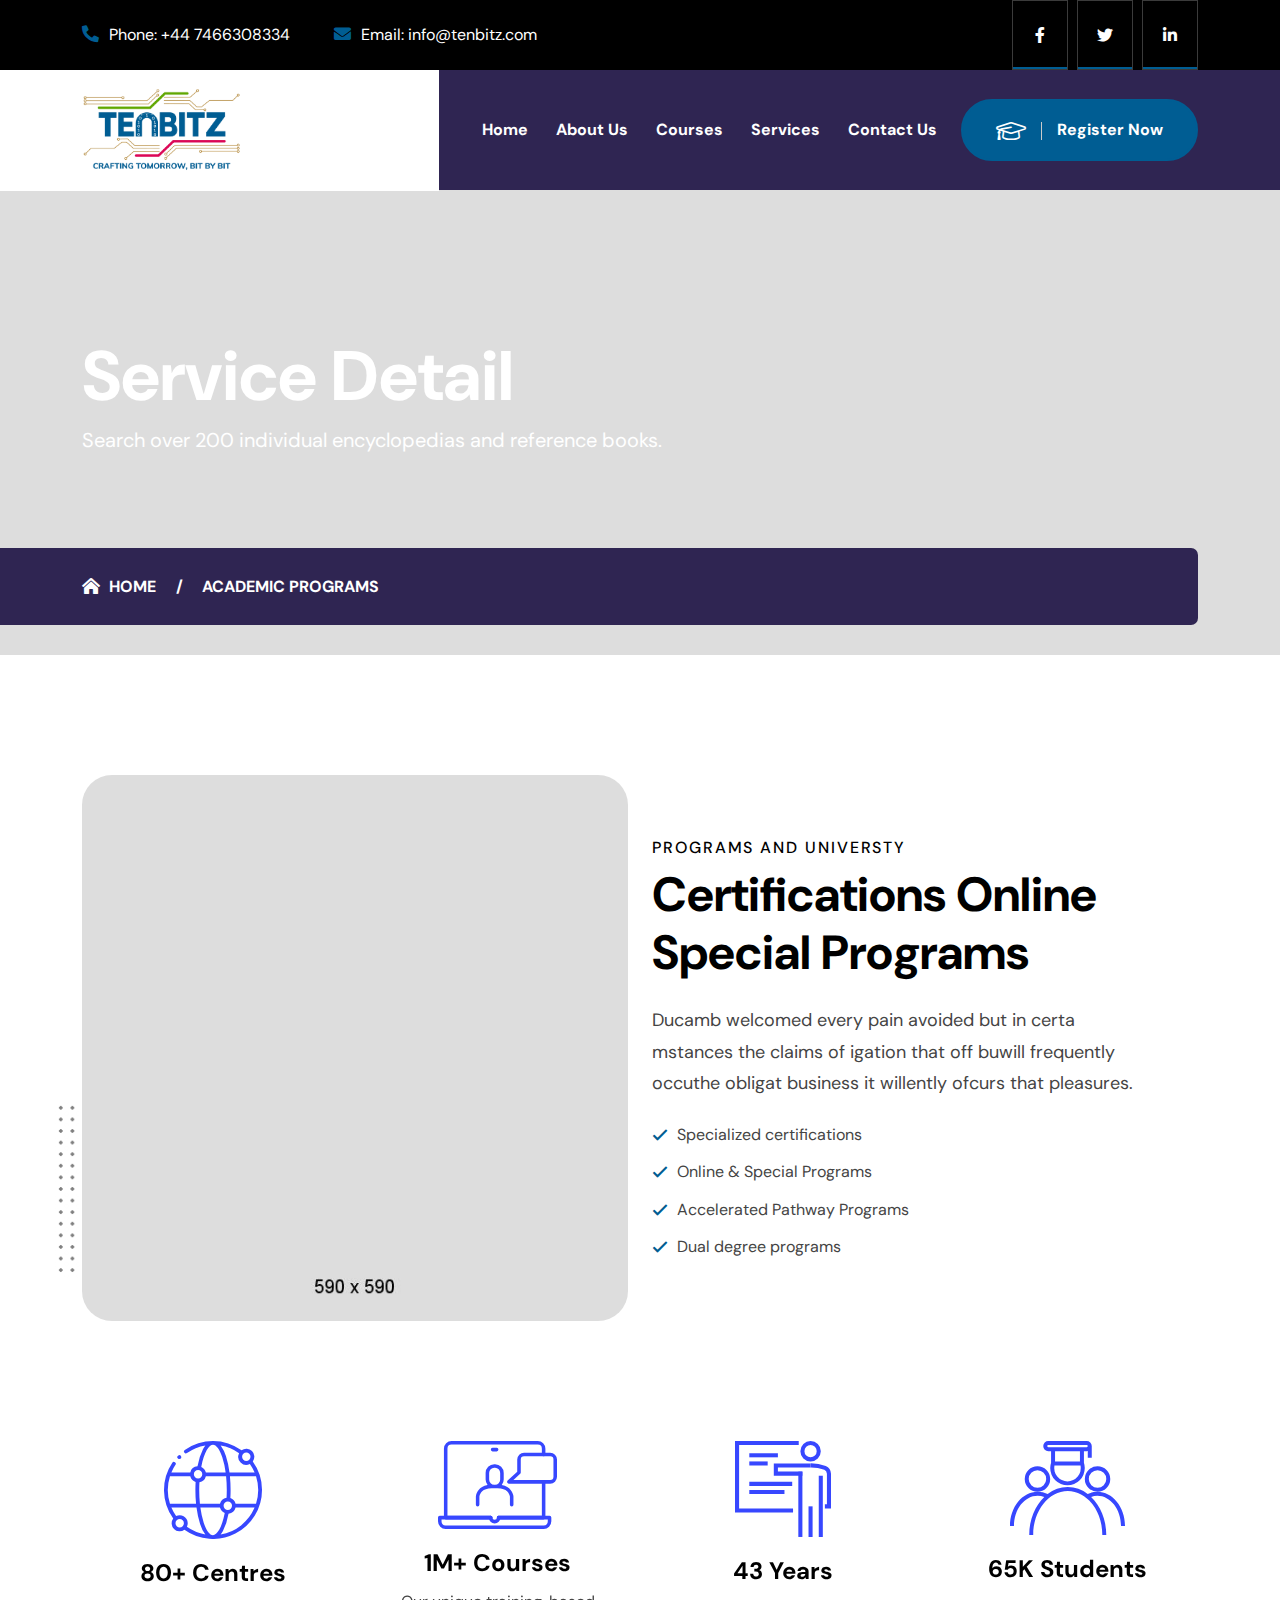
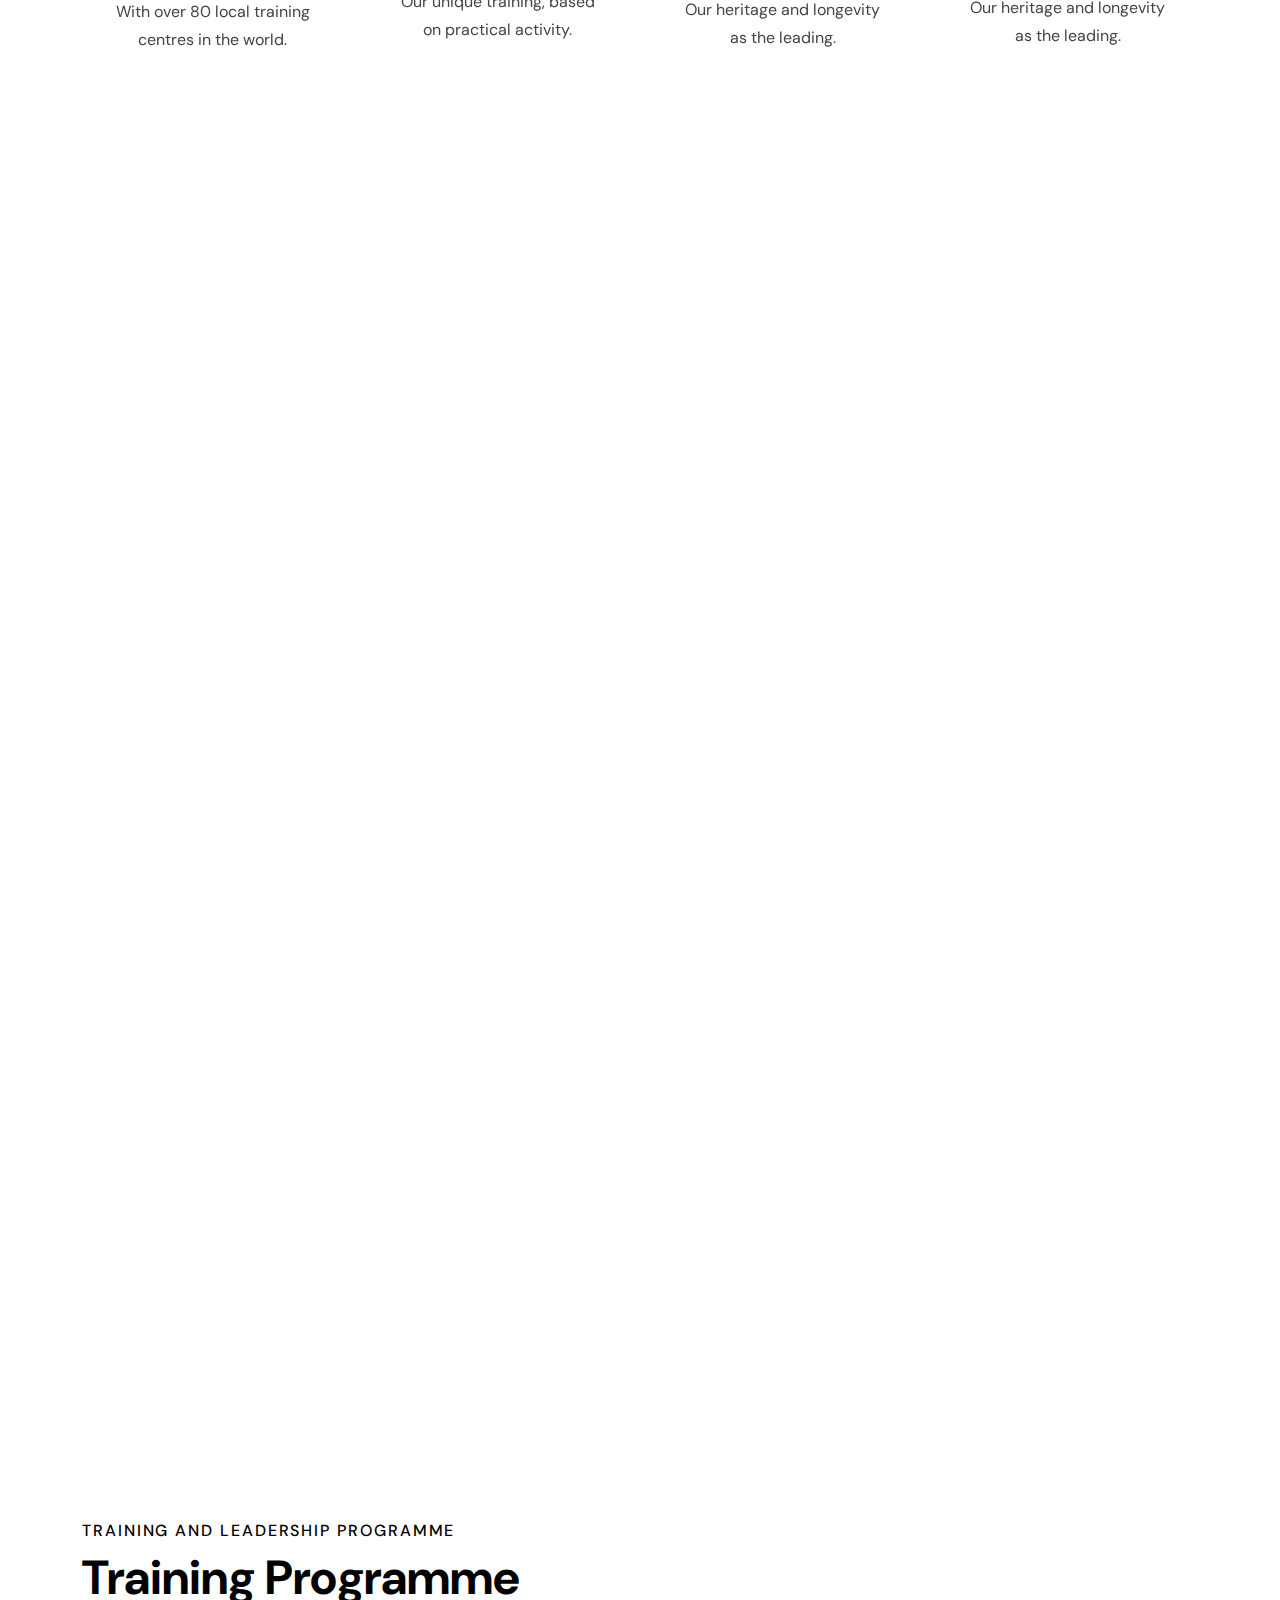
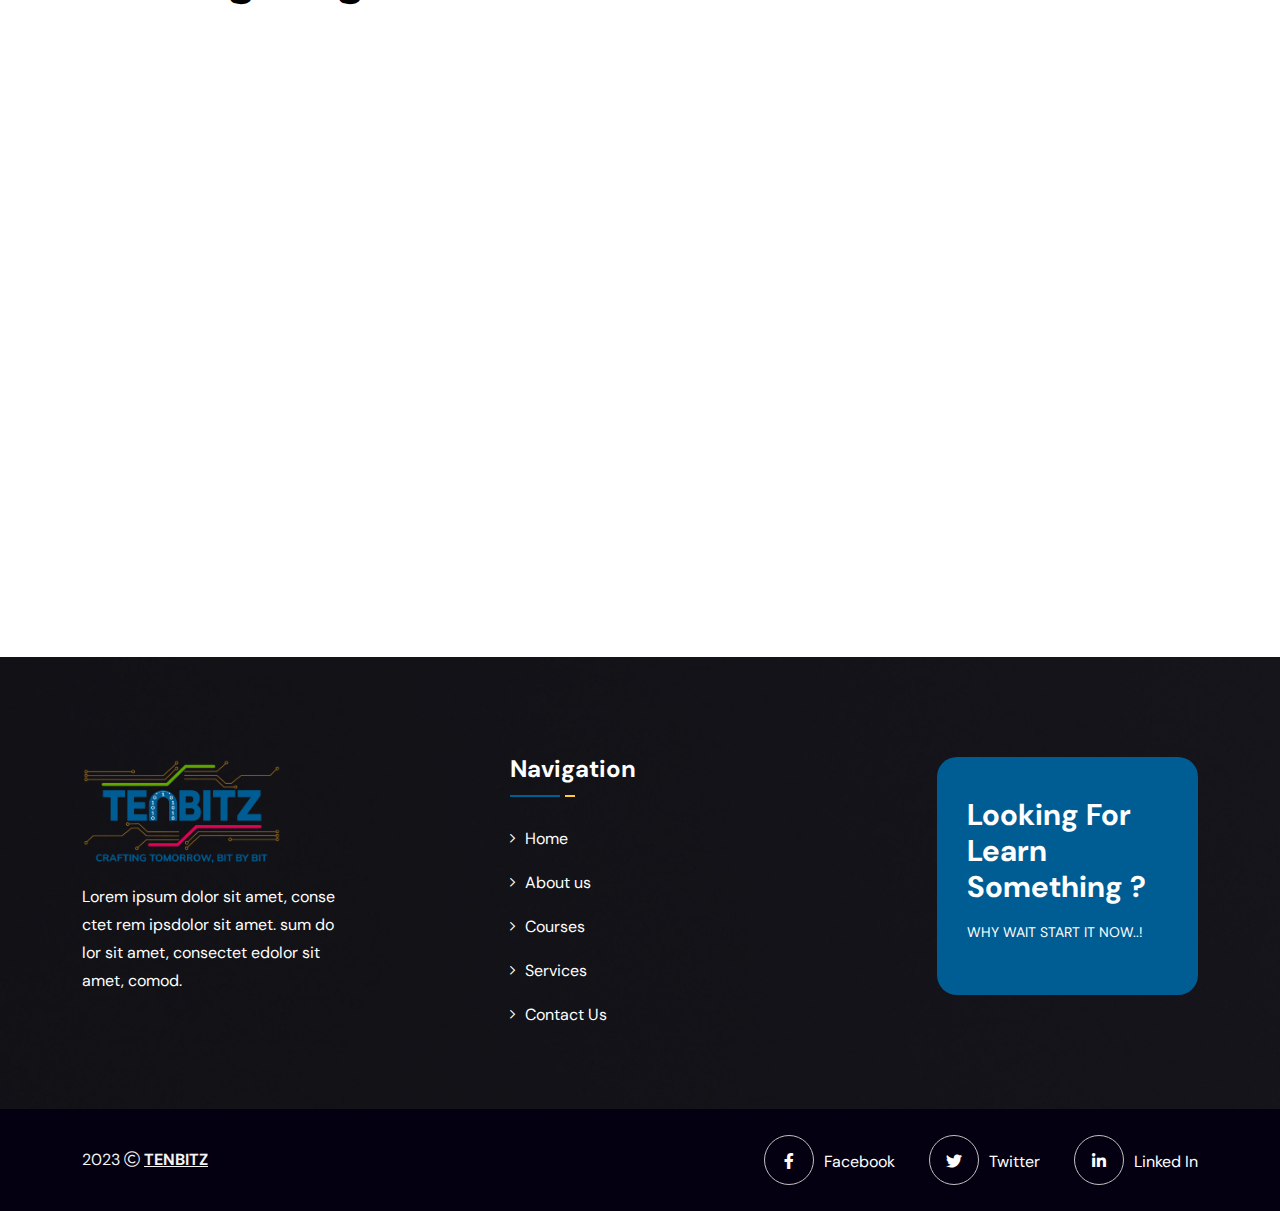
<file: services-detail.html>
<!doctype html>
<html class="no-js" lang="zxx">

<head>
    <meta charset="utf-8">
    <meta http-equiv="x-ua-compatible" content="ie=edge">
    <title>Educino - Online Courses and Education HTML Template - Academic Programs</title>
    <meta name="author" content="Vecuro">
    <meta name="description" content="Educino - Online Courses and Education HTML Template">
    <meta name="keywords" content="academic, artist, center, club, coach, college, drive, driving, education, entertainment, gambling, golf, jackpot, knowledge, money, multipurpose, music, song, student">
    <meta name="robots" content="INDEX,FOLLOW">

    <!-- Mobile Specific Metas -->
    <meta name="viewport" content="width=device-width, initial-scale=1, shrink-to-fit=no">

    <!-- Favicons - Place favicon.ico in the root directory -->
    <link rel="shortcut icon" href="assets/img/favicon.ico" type="image/x-icon">
    <link rel="icon" href="assets/img/favicon.ico" type="image/x-icon">

    <!--==============================
	  Google Fonts
	============================== -->
    <link rel="preconnect" href="https://fonts.googleapis.com">
    <link rel="preconnect" href="https://fonts.gstatic.com" crossorigin>
    <link href="https://fonts.googleapis.com/css2?family=DM+Sans:wght@400;500;700&display=swap" rel="stylesheet">


    <!--==============================
	    All CSS File
	============================== -->
    <!-- Bootstrap -->
    <link rel="stylesheet" href="assets/css/bootstrap.min.css">
    <!-- <link rel="stylesheet" href="assets/css/app.min.css"> -->
    <!-- Fontawesome Icon -->
    <link rel="stylesheet" href="assets/css/fontawesome.min.css">
    <!-- Magnific Popup -->
    <link rel="stylesheet" href="assets/css/magnific-popup.min.css">
    <!-- Slick Slider -->
    <link rel="stylesheet" href="assets/css/slick.min.css">
    <!-- Theme Custom CSS -->
    <link rel="stylesheet" href="assets/css/style.css">

</head>


<body>


    <!--[if lte IE 9]>
    	<p class="browserupgrade">You are using an <strong>outdated</strong> browser. Please <a href="https://browsehappy.com/">upgrade your browser</a> to improve your experience and security.</p>
  <![endif]-->



    <!--********************************
   		Code Start From Here 
	******************************** -->




    <!--==============================
     Preloader
  ==============================-->
    <!-- <div class="preloader  ">
        <button class="vs-btn preloaderCls">Cancel Preloader </button>
        <div class="preloader-inner">
            <div class="loader"></div>
        </div>
    </div> -->
    <!--==============================
    Mobile Menu
  ============================== -->
  <div class="vs-menu-wrapper">
    <div class="vs-menu-area text-center">
        <button class="vs-menu-toggle"><i class="fal fa-times"></i></button>
        <div class="mobile-logo">
            <a href="index.html"><img src="assets/img/logo-hd.png" alt="Educino"></a>
        </div>
        <div class="vs-mobile-menu">
            <ul>
                <li><a href="index.html">Home</a></li>
                <!-- <li class="menu-item-has-children">
                    <a href="index.html">Demos</a>
                        <ul class="sub-menu">
                        <li><a href="index.html">Demo Style 1</a></li>
                        <li><a href="index-2.html">Demo Style 2</a></li>
                        <li><a href="index-3.html">Demo Style 3</a></li>
                    </ul> 
                </li> -->
                <li>
                    <a href="#">About Us</a>
                </li>
                <li>
                    <a href="#">Courses</a>
                </li>
                <li>
                    <a href="#">Services</a>
                </li>
                <!-- <li class="menu-item-has-children">
                    <a href="#">Pages</a>
                    <ul class="sub-menu">
                        <li><a href="team.html">Our Tutors</a></li>
                        <li><a href="team-details.html">Tutor Details</a></li>
                        <li><a href="become-tutor.html">Become Tutor</a></li>
                        <li><a href="find-tutor.html">Find Tutor</a></li>
                        <li><a href="academic.html">Academic</a></li>
                        <li><a href="academic-program.html">Academic Program</a></li>
                        <li><a href="program-details.html">Program Details</a></li>
                        <li><a href="find-program.html">Find Program</a></li>
                        <li><a href="event-details.html">Event Details</a></li>
                        <li><a href="login-register.html">Login Register</a></li>
                        <li><a href="error.html">Error Page</a></li>
                    </ul>
                </li> -->
                <li>
                    <a href="#">Contact Us</a>
                </li>
            </ul>
        </div>
    </div>
</div><!--==============================
Popup Search Box
============================== -->
<div class="popup-search-box d-none d-lg-block  ">
    <button class="searchClose"><i class="fal fa-times"></i></button>
    <form action="#">
        <input type="text" class="border-theme" placeholder="What are you looking for">
        <button type="submit"><i class="fal fa-search"></i></button>
    </form>
</div>
<!--==============================
Header Area
==============================-->
<header class="vs-header header-layout2">
    <div class="header-top">
        <div class="container">
            <div class="row justify-content-between align-items-center gx-50">
                <div class="col d-none d-xl-block">
                    <div class="header-links style2">
                        <ul>
                            <li><i class="fas fa-phone-alt"></i>Phone: <a href="#">+44 7466308334</a></li>
                            <li><i class="fas fa-envelope"></i>Email: <a href="#">info@tenbitz.com</a></li>
                        </ul>
                    </div>
                </div>
                <div class="col-auto">
                    <!-- <a class="user-login style2" href="login-register.html"><i class="fas fa-user-circle"></i> Login & Register</a> -->
                </div>
                <div class="col-auto">
                    <div class="header-social style2">
                        <a href="#"><i class="fab fa-facebook-f"></i></a>
                        <a href="#"><i class="fab fa-twitter"></i></a>
                        <a href="#"><i class="fab fa-linkedin-in"></i></a>
                    </div>
                </div>
            </div>
        </div>
    </div>
    <div class="sticky-wrapper">
        <div class="sticky-active">
            <div class="container position-relative z-index-common">
                <div class="row gx-50 align-items-center justify-content-between">
                    <div class="col-auto col-xl align-self-stretch">
                        <div class="vs-logo style2">
                            <a  href="index.html"><img class="logo" src="assets/img/logo-hd.png" alt="logo"></a>
                        </div>
                    </div>
                    <div class="col-auto">
                        <nav class="main-menu menu-style3 d-none d-lg-block">
                            <ul>
                                <li><a href="index.html">Home</a></li>
                <!-- <li class="menu-item-has-children">
                    <a href="index.html">Demos</a>
                        <ul class="sub-menu">
                        <li><a href="index.html">Demo Style 1</a></li>
                        <li><a href="index-2.html">Demo Style 2</a></li>
                        <li><a href="index-3.html">Demo Style 3</a></li>
                    </ul> 
                </li> -->
                                <li> <a href="#">About Us</a> </li>
                                <li>
                                    <a href="#">Courses</a>
                                </li>
                                <li>
                                    <a href="#">Services</a>
                                </li>
                                <!-- <li class="menu-item-has-children mega-menu-wrap"> <a href="#">Pages</a>
                                    <ul class="mega-menu">
                                        <li><a href="#">Pagelist 1</a>
                                            <ul>
                                                <li><a href="index.html">Demo Style 1</a></li>
                                                <li><a href="index-2.html">Demo Style 2</a></li>
                                                <li><a href="index-3.html">Demo Style 3</a></li>
                                                <li><a href="about.html">About Us</a></li>
                                                <li><a href="contact.html">Contact Us</a></li>
                                            </ul>
                                        </li>
                                        <li><a href="#">Pagelist 2</a>
                                            <ul>
                                                <li><a href="course.html">Courses 1</a></li>
                                                <li><a href="courses-2.html">Courses 2</a></li>
                                                <li><a href="course-details.html">Courses Details 1</a></li>
                                                <li><a href="course-details-2.html">Courses Details 2</a></li>
                                                <li><a href="event-details.html">Event Details</a></li>
                                            </ul>
                                        </li>
                                        <li><a href="#">Pagelist 3</a>
                                            <ul>
                                                <li><a href="academic.html">Academic</a></li>
                                                <li><a href="academic-program.html">Academic Program</a></li>
                                                <li><a href="program-details.html">Program Details</a></li>
                                                <li><a href="find-program.html">Find Program</a></li>
                                                <li><a href="login-register.html">Login Register</a></li>
                                                <li><a href="error.html">Error Page</a></li>
                                            </ul>
                                        </li>
                                        <li><a href="#">Pagelist 4</a>
                                            <ul>
                                                <li><a href="team.html">Our Tutors</a></li>
                                                <li><a href="team-details.html">Tutor Details</a></li>
                                                <li><a href="become-tutor.html">Become Tutor</a></li>
                                                <li><a href="find-tutor.html">Find Tutor</a></li>
                                                <li><a href="blog.html">Blog</a></li>
                                                <li><a href="blog-details.html">Blog Details</a></li>
                                            </ul>
                                        </li>
                                    </ul>
                                </li> -->
                                <li><a href="#">Contact Us</a></li>
                            </ul>
                        </nav>
                        <button class="vs-menu-toggle d-inline-block d-lg-none"><i class="fal fa-bars"></i></button>
                    </div>
                    <div class="col-auto d-none d-xl-block">
                        <div class="header-btns style2">
                            <!-- <button type="button" class="searchBoxTggler"><i class="far fa-search"></i></button> -->
                            <a href="#" class="vs-btn style6"><i class="fal fa-graduation-cap"></i>Register Now</a>
                        </div>
                    </div>
                </div>
            </div>
        </div>
    </div>
</header>


  <!--  <div class="vs-menu-wrapper">
        <div class="vs-menu-area text-center">
            <button class="vs-menu-toggle"><i class="fal fa-times"></i></button>
            <div class="mobile-logo">
                <a href="index.html"><img src="assets/img/logo.svg" alt="Educino"></a>
            </div>
            <div class="vs-mobile-menu">
                <ul>
                    <li class="menu-item-has-children">
                        <a href="index.html">Demos</a>
                        <ul class="sub-menu">
                            <li><a href="index.html">Demo Style 1</a></li>
                            <li><a href="index-2.html">Demo Style 2</a></li>
                            <li><a href="index-3.html">Demo Style 3</a></li>
                        </ul>
                    </li>
                    <li>
                        <a href="about.html">About Us</a>
                    </li>
                    <li class="menu-item-has-children">
                        <a href="course.html">Courses</a>
                        <ul class="sub-menu">
                            <li><a href="course.html">Courses 1</a></li>
                            <li><a href="courses-2.html">Courses 2</a></li>
                            <li><a href="course-details.html">Courses Details 1</a></li>
                            <li><a href="course-details-2.html">Courses Details 2</a></li>
                        </ul>
                    </li>
                    <li class="menu-item-has-children">
                        <a href="blog.html">Blog</a>
                        <ul class="sub-menu">
                            <li><a href="blog.html">Blog</a></li>
                            <li><a href="blog-details.html">Blog Details</a></li>
                        </ul>
                    </li>
                    <li class="menu-item-has-children">
                        <a href="#">Pages</a>
                        <ul class="sub-menu">
                            <li><a href="team.html">Our Tutors</a></li>
                            <li><a href="team-details.html">Tutor Details</a></li>
                            <li><a href="become-tutor.html">Become Tutor</a></li>
                            <li><a href="find-tutor.html">Find Tutor</a></li>
                            <li><a href="academic.html">Academic</a></li>
                            <li><a href="academic-program.html">Academic Program</a></li>
                            <li><a href="program-details.html">Program Details</a></li>
                            <li><a href="find-program.html">Find Program</a></li>
                            <li><a href="event-details.html">Event Details</a></li>
                            <li><a href="login-register.html">Login Register</a></li>
                            <li><a href="error.html">Error Page</a></li>
                        </ul>
                    </li>
                    <li>
                        <a href="contact.html">Contact Us</a>
                    </li>
                </ul>
            </div>
        </div>
    </div> -->
    <!--==============================
    Popup Search Box
    ============================== -->
    <!--<div class="popup-search-box d-none d-lg-block  ">
        <button class="searchClose"><i class="fal fa-times"></i></button>
        <form action="#">
            <input type="text" class="border-theme" placeholder="What are you looking for">
            <button type="submit"><i class="fal fa-search"></i></button>
        </form>
    </div>-->
    <!--==============================
    Header Area
    ==============================-->
    <!--
    <header class="vs-header header-layout1">
        <div class="header-top">
            <div class="container">
                <div class="row justify-content-between align-items-center gx-50">
                    <div class="col d-none d-xl-block">
                        <div class="header-links">
                            <ul>
                                <li><i class="fas fa-phone-alt"></i>Phone: <a href="+4402076897888">+44 (0) 207 689 7888</a></li>
                                <li><i class="fas fa-envelope"></i>Email: <a href="mailto:info@company.co.uk">info@company.co.uk</a></li>
                            </ul>
                        </div>
                    </div>
                    <div class="col col-xl-auto d-none d-md-block">
                        <a class="user-login" href="login-register.html"><i class="fas fa-user-circle"></i> Login & Register</a>
                    </div>
                    <div class="col-md-auto text-center">
                        <div class="header-social">
                            <a href="#"><i class="fab fa-facebook-f"></i></a>
                            <a href="#"><i class="fab fa-twitter"></i></a>
                            <a href="#"><i class="fab fa-linkedin-in"></i></a>
                        </div>
                    </div>
                </div>
            </div>
        </div>
        <div class="sticky-wrapper">
            <div class="sticky-active">
                <div class="container position-relative z-index-common">
                    <div class="row align-items-center justify-content-between">
                        <div class="col-auto">
                            <div class="vs-logo"> <a href="index.html"><img src="assets/img/logo.svg" alt="logo"></a> </div>
                        </div>
                        <div class="col text-end text-xl-center">
                            <nav class="main-menu menu-style1 d-none d-lg-block">
                                <ul>
                                    <li class="menu-item-has-children"> <a href="index.html">Demos</a>
                                        <ul class="sub-menu">
                                            <li><a href="index.html">Demo Style 1</a></li>
                                            <li><a href="index-2.html">Demo Style 2</a></li>
                                            <li><a href="index-3.html">Demo Style 3</a></li>
                                        </ul>
                                    </li>
                                    <li> <a href="about.html">About Us</a> </li>
                                    <li class="menu-item-has-children">
                                        <a href="course.html">Courses</a>
                                        <ul class="sub-menu">
                                            <li><a href="course.html">Courses 1</a></li>
                                            <li><a href="courses-2.html">Courses 2</a></li>
                                            <li><a href="course-details.html">Course Details 1</a></li>
                                            <li><a href="course-details-2.html">Course Details 2</a></li>
                                        </ul>
                                    </li>
                                    <li class="menu-item-has-children">
                                        <a href="blog.html">Tutor</a>
                                        <ul class="sub-menu">
                                            <li><a href="team.html">Our Tutors</a></li>
                                            <li><a href="team-details.html">Tutor Details</a></li>
                                            <li><a href="become-tutor.html">Become Tutor</a></li>
                                            <li><a href="find-tutor.html">Find Tutor</a></li>
                                        </ul>
                                    </li>
                                    <li class="menu-item-has-children mega-menu-wrap"> <a href="#">Pages</a>
                                        <ul class="mega-menu">
                                            <li><a href="#">Pagelist 1</a>
                                                <ul>
                                                    <li><a href="index.html">Demo Style 1</a></li>
                                                    <li><a href="index-2.html">Demo Style 2</a></li>
                                                    <li><a href="index-3.html">Demo Style 3</a></li>
                                                    <li><a href="about.html">About Us</a></li>
                                                    <li><a href="contact.html">Contact Us</a></li>
                                                </ul>
                                            </li>
                                            <li><a href="#">Pagelist 2</a>
                                                <ul>
                                                    <li><a href="course.html">Courses 1</a></li>
                                                    <li><a href="courses-2.html">Courses 2</a></li>
                                                    <li><a href="course-details.html">Courses Details 1</a></li>
                                                    <li><a href="course-details-2.html">Courses Details 2</a></li>
                                                    <li><a href="event-details.html">Event Details</a></li>
                                                </ul>
                                            </li>
                                            <li><a href="#">Pagelist 3</a>
                                                <ul>
                                                    <li><a href="academic.html">Academic</a></li>
                                                    <li><a href="academic-program.html">Academic Program</a></li>
                                                    <li><a href="program-details.html">Program Details</a></li>
                                                    <li><a href="find-program.html">Find Program</a></li>
                                                    <li><a href="login-register.html">Login Register</a></li>
                                                    <li><a href="error.html">Error Page</a></li>
                                                </ul>
                                            </li>
                                            <li><a href="#">Pagelist 4</a>
                                                <ul>
                                                    <li><a href="team.html">Our Tutors</a></li>
                                                    <li><a href="team-details.html">Tutor Details</a></li>
                                                    <li><a href="become-tutor.html">Become Tutor</a></li>
                                                    <li><a href="find-tutor.html">Find Tutor</a></li>
                                                    <li><a href="blog.html">Blog</a></li>
                                                    <li><a href="blog-details.html">Blog Details</a></li>
                                                </ul>
                                            </li>
                                        </ul>
                                    </li>
                                    <li><a href="contact.html">Contact Us</a></li>
                                </ul>
                            </nav>
                            <button class="vs-menu-toggle d-inline-block d-lg-none"><i class="fal fa-bars"></i></button>
                        </div>
                        <div class="col-auto d-none d-xl-block">
                            <div class="header-btns">
                                <button type="button" class="searchBoxTggler"><i class="far fa-search"></i></button>
                                <a href="find-program.html" class="vs-btn style4"><i class="fal fa-graduation-cap"></i> Find Program</a>
                            </div>
                        </div>
                    </div>
                </div>
            </div>
        </div>
    </header>-->
    <!--==============================
    Breadcumb
============================== -->
    <div class="breadcumb-wrapper " data-bg-src="assets/img/breadcumb/breadcumb-bg.png">
        <div class="container z-index-common">
            <div class="breadcumb-content">
                <h1 class="breadcumb-title">Service Detail</h1>
                <p class="breadcumb-text">Search over 200 individual encyclopedias and reference books.</p>
                <div class="breadcumb-menu-wrap">
                    <ul class="breadcumb-menu">
                        <li><a href="index.html">Home</a></li>
                        <li>Academic Programs</li>
                    </ul>
                </div>
            </div>
        </div>
    </div><!--==============================
    About Area
==============================-->
    <section class="space-top space-extra-bottom">
        <div class="container">
            <div class="row gx-80 align-items-center">
                <div class="col-lg-6">
                    <div class="img-box3 mb-30">
                        <div class="img-1 mega-hover"><img class="w-100" src="assets/img/about/academic-2.jpg" alt="About Img"></div>
                        <div class="shape-dotted jump"></div>
                    </div>
                </div>
                <div class="col-lg-6">
                    <div class="title-area mb-4">
                        <span class="sec-subtitle">PROGRAMS AND UNIVERSTY</span>
                        <h2 class="sec-title mb-3 mb-lg-4">Certifications Online Special Programs</h2>
                        <p class="about-text pe-xl-5 me-xl-3 fs-md">Ducamb welcomed every pain avoided but in certa mstances the claims of igation that off buwill frequently occuthe obligat business it willently ofcurs that pleasures.</p>
                    </div>
                    <div class="list-style1 vs-list  mb-30">
                        <ul>
                            <li>Specialized certifications</li>
                            <li>Online &amp; Special Programs</li>
                            <li>Accelerated Pathway Programs</li>
                            <li>Dual degree programs</li>
                        </ul>
                    </div>
                </div>
            </div>
        </div>
    </section><!--==============================
  Features Area
  ==============================-->
    <section class=" space-extra-bottom">
        <div class="container">
            <div class="row vs-carousel" data-slide-show="4" data-md-slide-show="3" data-sm-slide-show="2" data-xs-slide-show="2">
                <div class="col-sm-6 col-lg-3">
                    <div class="media-style8">
                        <div class="media-icon"><img src="assets/img/icon/about-icon-1.svg" alt=""></div>
                        <h5 class="media-title">80+ Centres</h5>
                        <p class="media-text">With over 80 local training centres in the world.</p>
                    </div>
                </div>
                <div class="col-sm-6 col-lg-3">
                    <div class="media-style8">
                        <div class="media-icon"><img src="assets/img/icon/about-icon-2.svg" alt=""></div>
                        <h5 class="media-title">1M+ Courses</h5>
                        <p class="media-text">Our unique training, based on practical activity.</p>
                    </div>
                </div>
                <div class="col-sm-6 col-lg-3">
                    <div class="media-style8">
                        <div class="media-icon"><img src="assets/img/icon/about-icon-3.svg" alt=""></div>
                        <h5 class="media-title">43 Years</h5>
                        <p class="media-text">Our heritage and longevity as the leading.</p>
                    </div>
                </div>
                <div class="col-sm-6 col-lg-3">
                    <div class="media-style8">
                        <div class="media-icon"><img src="assets/img/icon/about-icon-4.svg" alt=""></div>
                        <h5 class="media-title">65K Students</h5>
                        <p class="media-text">Our heritage and longevity as the leading.</p>
                    </div>
                </div>
            </div>
        </div>
    </section>

    <!--==============================
      Training Programm Area
  ==============================-->
    <div class="overflow-hidden space-extra-bottom">
        <div class="container">
            <div class="row">
                <div class="col-lg-12">
                    <div class="accordion-style3 wow fadeInUp" data-wow-delay="0.2s">
                        <div class="accordion" id="faqVersion1">
                            <div class="accordion-item active">
                                <div class="accordion-header" id="headingOne">
                                    <button class="accordion-button" type="button" data-bs-toggle="collapse" data-bs-target="#collapseOne" aria-expanded="true" aria-controls="collapseOne">Computer / Technology / Data Science</button>
                                </div>
                                <div id="collapseOne" class="accordion-collapse collapse show" aria-labelledby="headingOne" data-bs-parent="#faqVersion1">
                                    <div class="accordion-body">
                                        <table class="table-style1">
                                            <thead>
                                                <tr>
                                                    <th>College</th>
                                                    <th>Program</th>
                                                    <th>Degree</th>
                                                </tr>
                                            </thead>
                                            <tbody>
                                                <tr>
                                                    <td>Engr</td>
                                                    <td>Programs For Chemistry Lab</td>
                                                    <td>Chemistsis</td>
                                                </tr>
                                                <tr>
                                                    <td>IBBU</td>
                                                    <td>Graduation Architect</td>
                                                    <td>ArchitectR</td>
                                                </tr>
                                                <tr>
                                                    <td>KKIC</td>
                                                    <td>Study For Literature</td>
                                                    <td>Literaturer</td>
                                                </tr>
                                                <tr>
                                                    <td>OOBIC</td>
                                                    <td>Begineer Managing Course</td>
                                                    <td>Busniess</td>
                                                </tr>
                                                <tr>
                                                    <td>PPOPC</td>
                                                    <td>Advance Management Study</td>
                                                    <td>Management</td>
                                                </tr>
                                                <tr>
                                                    <td>LRN</td>
                                                    <td>compouter & sustem Engineering</td>
                                                    <td>MS</td>
                                                </tr>
                                            </tbody>
                                        </table>
                                    </div>
                                </div>
                            </div>
                            <div class="accordion-item">
                                <div class="accordion-header" id="headingTwo">
                                    <button class="accordion-button collapsed" type="button" data-bs-toggle="collapse" data-bs-target="#collapseTwo" aria-expanded="false" aria-controls="collapseTwo">Business Accounting</button>
                                </div>
                                <div id="collapseTwo" class="accordion-collapse collapse" aria-labelledby="headingTwo" data-bs-parent="#faqVersion1">
                                    <div class="accordion-body">
                                        <table class="table-style1">
                                            <thead>
                                                <tr>
                                                    <th>College</th>
                                                    <th>Program</th>
                                                    <th>Degree</th>
                                                </tr>
                                            </thead>
                                            <tbody>
                                                <tr>
                                                    <td>Engr</td>
                                                    <td>Programs For Chemistry Lab</td>
                                                    <td>Chemistsis</td>
                                                </tr>
                                                <tr>
                                                    <td>IBBU</td>
                                                    <td>Graduation Architect</td>
                                                    <td>ArchitectR</td>
                                                </tr>
                                                <tr>
                                                    <td>KKIC</td>
                                                    <td>Study For Literature</td>
                                                    <td>Literaturer</td>
                                                </tr>
                                                <tr>
                                                    <td>OOBIC</td>
                                                    <td>Begineer Managing Course</td>
                                                    <td>Busniess</td>
                                                </tr>
                                                <tr>
                                                    <td>PPOPC</td>
                                                    <td>Advance Management Study</td>
                                                    <td>Management</td>
                                                </tr>
                                                <tr>
                                                    <td>LRN</td>
                                                    <td>compouter & sustem Engineering</td>
                                                    <td>MS</td>
                                                </tr>
                                            </tbody>
                                        </table>
                                    </div>
                                </div>
                            </div>
                            <div class="accordion-item">
                                <div class="accordion-header" id="headingThree">
                                    <button class="accordion-button collapsed" type="button" data-bs-toggle="collapse" data-bs-target="#collapseThree" aria-expanded="false" aria-controls="collapseThree">Creative and Performing Arts</button>
                                </div>
                                <div id="collapseThree" class="accordion-collapse collapse" aria-labelledby="headingThree" data-bs-parent="#faqVersion1">
                                    <div class="accordion-body">
                                        <table class="table-style1">
                                            <thead>
                                                <tr>
                                                    <th>College</th>
                                                    <th>Program</th>
                                                    <th>Degree</th>
                                                </tr>
                                            </thead>
                                            <tbody>
                                                <tr>
                                                    <td>Engr</td>
                                                    <td>Programs For Chemistry Lab</td>
                                                    <td>Chemistsis</td>
                                                </tr>
                                                <tr>
                                                    <td>IBBU</td>
                                                    <td>Graduation Architect</td>
                                                    <td>ArchitectR</td>
                                                </tr>
                                                <tr>
                                                    <td>KKIC</td>
                                                    <td>Study For Literature</td>
                                                    <td>Literaturer</td>
                                                </tr>
                                                <tr>
                                                    <td>OOBIC</td>
                                                    <td>Begineer Managing Course</td>
                                                    <td>Busniess</td>
                                                </tr>
                                                <tr>
                                                    <td>PPOPC</td>
                                                    <td>Advance Management Study</td>
                                                    <td>Management</td>
                                                </tr>
                                                <tr>
                                                    <td>LRN</td>
                                                    <td>compouter & sustem Engineering</td>
                                                    <td>MS</td>
                                                </tr>
                                            </tbody>
                                        </table>
                                    </div>
                                </div>
                            </div>
                            <div class="accordion-item">
                                <div class="accordion-header" id="headingFour">
                                    <button class="accordion-button collapsed" type="button" data-bs-toggle="collapse" data-bs-target="#collapseFour" aria-expanded="false" aria-controls="collapseFour">Education / Social and Behavioral Science</button>
                                </div>
                                <div id="collapseFour" class="accordion-collapse collapse" aria-labelledby="headingFour" data-bs-parent="#faqVersion1">
                                    <div class="accordion-body">
                                        <table class="table-style1">
                                            <thead>
                                                <tr>
                                                    <th>College</th>
                                                    <th>Program</th>
                                                    <th>Degree</th>
                                                </tr>
                                            </thead>
                                            <tbody>
                                                <tr>
                                                    <td>Engr</td>
                                                    <td>Programs For Chemistry Lab</td>
                                                    <td>Chemistsis</td>
                                                </tr>
                                                <tr>
                                                    <td>IBBU</td>
                                                    <td>Graduation Architect</td>
                                                    <td>ArchitectR</td>
                                                </tr>
                                                <tr>
                                                    <td>KKIC</td>
                                                    <td>Study For Literature</td>
                                                    <td>Literaturer</td>
                                                </tr>
                                                <tr>
                                                    <td>OOBIC</td>
                                                    <td>Begineer Managing Course</td>
                                                    <td>Busniess</td>
                                                </tr>
                                                <tr>
                                                    <td>PPOPC</td>
                                                    <td>Advance Management Study</td>
                                                    <td>Management</td>
                                                </tr>
                                                <tr>
                                                    <td>LRN</td>
                                                    <td>compouter & sustem Engineering</td>
                                                    <td>MS</td>
                                                </tr>
                                            </tbody>
                                        </table>
                                    </div>
                                </div>
                            </div>
                            <div class="accordion-item">
                                <div class="accordion-header" id="headingFive">
                                    <button class="accordion-button collapsed" type="button" data-bs-toggle="collapse" data-bs-target="#collapseFive" aria-expanded="false" aria-controls="collapseFive">Government, Service, Advocacy, and Non-Profit Work</button>
                                </div>
                                <div id="collapseFive" class="accordion-collapse collapse" aria-labelledby="headingFive" data-bs-parent="#faqVersion1">
                                    <div class="accordion-body">
                                        <table class="table-style1">
                                            <thead>
                                                <tr>
                                                    <th>College</th>
                                                    <th>Program</th>
                                                    <th>Degree</th>
                                                </tr>
                                            </thead>
                                            <tbody>
                                                <tr>
                                                    <td>Engr</td>
                                                    <td>Programs For Chemistry Lab</td>
                                                    <td>Chemistsis</td>
                                                </tr>
                                                <tr>
                                                    <td>IBBU</td>
                                                    <td>Graduation Architect</td>
                                                    <td>ArchitectR</td>
                                                </tr>
                                                <tr>
                                                    <td>KKIC</td>
                                                    <td>Study For Literature</td>
                                                    <td>Literaturer</td>
                                                </tr>
                                                <tr>
                                                    <td>OOBIC</td>
                                                    <td>Begineer Managing Course</td>
                                                    <td>Busniess</td>
                                                </tr>
                                                <tr>
                                                    <td>PPOPC</td>
                                                    <td>Advance Management Study</td>
                                                    <td>Management</td>
                                                </tr>
                                                <tr>
                                                    <td>LRN</td>
                                                    <td>compouter & sustem Engineering</td>
                                                    <td>MS</td>
                                                </tr>
                                            </tbody>
                                        </table>
                                    </div>
                                </div>
                            </div>
                            <div class="accordion-item">
                                <div class="accordion-header" id="headingSix">
                                    <button class="accordion-button collapsed" type="button" data-bs-toggle="collapse" data-bs-target="#collapseSix" aria-expanded="false" aria-controls="collapseSix">Humanities and Communications</button>
                                </div>
                                <div id="collapseSix" class="accordion-collapse collapse" aria-labelledby="headingSix" data-bs-parent="#faqVersion1">
                                    <div class="accordion-body">
                                        <table class="table-style1">
                                            <thead>
                                                <tr>
                                                    <th>College</th>
                                                    <th>Program</th>
                                                    <th>Degree</th>
                                                </tr>
                                            </thead>
                                            <tbody>
                                                <tr>
                                                    <td>Engr</td>
                                                    <td>Programs For Chemistry Lab</td>
                                                    <td>Chemistsis</td>
                                                </tr>
                                                <tr>
                                                    <td>IBBU</td>
                                                    <td>Graduation Architect</td>
                                                    <td>ArchitectR</td>
                                                </tr>
                                                <tr>
                                                    <td>KKIC</td>
                                                    <td>Study For Literature</td>
                                                    <td>Literaturer</td>
                                                </tr>
                                                <tr>
                                                    <td>OOBIC</td>
                                                    <td>Begineer Managing Course</td>
                                                    <td>Busniess</td>
                                                </tr>
                                                <tr>
                                                    <td>PPOPC</td>
                                                    <td>Advance Management Study</td>
                                                    <td>Management</td>
                                                </tr>
                                                <tr>
                                                    <td>LRN</td>
                                                    <td>compouter & sustem Engineering</td>
                                                    <td>MS</td>
                                                </tr>
                                            </tbody>
                                        </table>
                                    </div>
                                </div>
                            </div>
                            <div class="accordion-item">
                                <div class="accordion-header" id="headingSeven">
                                    <button class="accordion-button collapsed" type="button" data-bs-toggle="collapse" data-bs-target="#collapseSeven" aria-expanded="false" aria-controls="collapseSeven">Health and Administration</button>
                                </div>
                                <div id="collapseSeven" class="accordion-collapse collapse" aria-labelledby="headingSeven" data-bs-parent="#faqVersion1">
                                    <div class="accordion-body">
                                        <table class="table-style1">
                                            <thead>
                                                <tr>
                                                    <th>College</th>
                                                    <th>Program</th>
                                                    <th>Degree</th>
                                                </tr>
                                            </thead>
                                            <tbody>
                                                <tr>
                                                    <td>Engr</td>
                                                    <td>Programs For Chemistry Lab</td>
                                                    <td>Chemistsis</td>
                                                </tr>
                                                <tr>
                                                    <td>IBBU</td>
                                                    <td>Graduation Architect</td>
                                                    <td>ArchitectR</td>
                                                </tr>
                                                <tr>
                                                    <td>KKIC</td>
                                                    <td>Study For Literature</td>
                                                    <td>Literaturer</td>
                                                </tr>
                                                <tr>
                                                    <td>OOBIC</td>
                                                    <td>Begineer Managing Course</td>
                                                    <td>Busniess</td>
                                                </tr>
                                                <tr>
                                                    <td>PPOPC</td>
                                                    <td>Advance Management Study</td>
                                                    <td>Management</td>
                                                </tr>
                                                <tr>
                                                    <td>LRN</td>
                                                    <td>compouter & sustem Engineering</td>
                                                    <td>MS</td>
                                                </tr>
                                            </tbody>
                                        </table>
                                    </div>
                                </div>
                            </div>
                        </div>
                    </div>
                </div>
            </div>
        </div>
    </div><!--==============================
  Features Area
  ==============================-->
    <section class="space-extra-bottom">
        <div class="container">
            <div class="row align-items-center">
                <div class="col-xl-7 text-center text-xl-start">
                    <div class="title-area">
                        <span class="sec-subtitle">TRAINING AND LEADERSHIP PROGRAMME</span>
                        <h2 class="sec-title h1">Training Programme</h2>
                    </div>
                    <div class="row gx-80 gy-xl-4 mb-4 mb-xl-0">
                        <div class="col-md-6 col-xl-6 wow fadeInUp" data-wow-delay="0.2s">
                            <div class="media-style4">
                                <div class="media-icon"><img src="assets/img/icon/training-icon-1-1.svg" alt=""></div>
                                <h5 class="media-title">Interactive Lessons</h5>
                                <p>Ducamb welcomed every pain mstances owing to the claims of will frequently.</p>
                            </div>
                        </div>
                        <div class="col-md-6 col-xl-6 wow fadeInUp" data-wow-delay="0.3s">
                            <div class="media-style4">
                                <div class="media-icon"><img src="assets/img/icon/training-icon-1-2.svg" alt=""></div>
                                <h5 class="media-title">Free First Lesson</h5>
                                <p>Ducamb welcomed every pain mstances owing to the claims of will frequently.</p>
                            </div>
                        </div>
                        <div class="col-md-6 col-xl-6 wow fadeInUp" data-wow-delay="0.3s">
                            <div class="media-style4">
                                <div class="media-icon"><img src="assets/img/icon/training-icon-1-3.svg" alt=""></div>
                                <h5 class="media-title">Trained & Experienced</h5>
                                <p>Ducamb welcomed every pain mstances owing to the claims of will frequently.</p>
                            </div>
                        </div>
                        <div class="col-md-6 col-xl-6 wow fadeInUp" data-wow-delay="0.4s">
                            <div class="media-style4">
                                <div class="media-icon"><img src="assets/img/icon/training-icon-1-4.svg" alt=""></div>
                                <h5 class="media-title">Question, Quiz & Course</h5>
                                <p>Ducamb welcomed every pain mstances owing to the claims of will frequently.</p>
                            </div>
                        </div>
                    </div>
                </div>
                <div class="col-xl-5 wow fadeInUp" data-wow-delay="0.4s">
                    <div class="position-relative">
                        <form action="#" class="form-style2">
                            <div class="form-inner">
                                <h3 class="form-title h5">Join over <span class="text-theme">50,000 students</span> who’ve now registered for their courses. Don’t miss out.</h3>
                                <div class="row">
                                    <div class="col-md-6 col-xl-12">
                                        <div class="form-group">
                                            <input type="text" name="name" id="name" placeholder="Complate Name">
                                        </div>
                                    </div>
                                    <div class="col-md-6 col-xl-12">
                                        <div class="form-group">
                                            <input type="text" name="email" id="email" placeholder="Email Address">
                                        </div>
                                    </div>
                                    <div class="col-md-6 col-xl-12">
                                        <div class="form-group">
                                            <select name="coursenames" id="coursenames">
                                                <option selected disabled hidden>Select Course</option>
                                                <option>Development</option>
                                                <option>Ui Development</option>
                                                <option>CMS Learning</option>
                                                <option>Jamstack Master</option>
                                            </select>
                                        </div>
                                    </div>
                                    <div class="col-md-6 col-xl-12">
                                        <div class="form-group">
                                            <input type="text" name="email" id="phone" placeholder="Phone No">
                                        </div>
                                    </div>
                                    <div class="col-12 text-center">
                                        <button type="button" class="vs-btn">Apply Today</button>
                                        <a class="form-link" href="about.html">Frequently Asked Questions</a>
                                    </div>
                                </div>
                            </div>
                            <div class="vs-circle color2"></div>
                        </form>
                    </div>
                </div>
            </div>
        </div>
    </section>
    <!--==============================
    Footer Area
  ==============================-->
  <footer class="footer-wrapper footer-layout2  " data-bg-src="assets/img/bg/footer-bg-2-1.jpg">
    <div class="widget-area">
        <div class="container">
            <div class="row justify-content-between">
                <div class="col-md-6 col-xl-3">
                    <div class="widget footer-widget">
                        <div class="vs-widget-about">
                            <div class="footer-logo"> <a href="#"><img src="assets/img/logo-hd.png" alt="logo"></a> </div>
                            <p class="footer-text">Lorem ipsum dolor sit amet, conse ctet rem ipsdolor sit amet. sum do lor sit amet, consectet edolor sit amet, comod.</p>
                            <!--<div class="footer-media">
                                <div class="media-icon"><i class="fas fa-file-pdf"></i></div>
                                <div class="media-body">
                                    <span class="media-title">Universty Prospects</span>
                                    <a href="#">Download.pdf</a>
                                </div>
                            </div>-->
                        </div>
                    </div>
                </div>
                <!--<div class="col-md-6 col-xl-3">
                    <div class="widget footer-widget">
                        <h3 class="widget_title">Find Campus</h3>
                        <div class="footer-campus">
                            <div class="campus-img mega-hover">
                                <a href="#"><img class="w-100" src="assets/img/about/about-2-5.jpg" alt="Campus Image"></a>
                            </div>
                            <p class="campus-address"><i class="far fa-map-marker"></i>1309 Beacon Street, Suite 300, Brookline, MA, 02446</p>
                        </div>
                    </div>
                </div>-->
                <div class="col-md-6 col-xl-3">
                    <div class="widget nav_menu footer-widget">
                        <h3 class="widget_title">Navigation</h3>
                        <div class="menu-all-pages-container footer-menu">
                            <ul class="menu">
                                <li><a href="#">Home</a></li>
                                <li><a href="#">About us</a></li>
                                <li><a href="#">Courses</a></li>
                                <li><a href="#">Services</a></li>
                                <li><a href="#">Contact Us</a></li>
                            </ul>
                        </div>
                    </div>
                </div>
                <div class="col-md-6 col-xl-3">
                    <div class="widget footer-widget">
                        <div class="contact-style1">
                            <h4 class="contact-title">Looking For Learn Something ?</h4>
                            <p class="contact-text">Why Wait Start It Now..!</p>
                            <!--<a href="tel:+00123456789" class="contact-number h5"><i class="far fa-phone-alt"></i> (44) 123 456 789</a>
                            <a href="tel:+88123555787" class="contact-number h5"><i class="far fa-phone-alt"></i> (88) 123 555 787</a>-->
                        </div>
                    </div>
                </div>
            </div>
        </div>
    </div>
    <div class="copyright-wrap">
        <div class="container">
            <div class="row justify-content-between align-items-center">
                <div class="text-center col-lg-auto">
                    <p class="copyright-text">2023 <i class="fal fa-copyright"></i>  <a href="#">TENBITZ</a></p> <!--Powered By <a href="#">Magnion Technology</a> -->
                </div>
                <div class="col-auto d-none d-lg-block">
                    <div class="social-style1">
                        <a href="#"><i class="fab fa-facebook-f"></i>Facebook</a>
                        <a href="#"><i class="fab fa-twitter"></i>Twitter</a>
                        <a href="#"><i class="fab fa-linkedin-in"></i>Linked In</a>
                    </div>
                </div>
            </div>
        </div>
    </div>
</footer>

   <!-- <footer class="footer-wrapper footer-layout1">
        <div class="shape-mockup jump d-none d-xxxl-block" data-bottom="0%" data-left="-270px">
            <div class="vs-border-circle"></div>
        </div>
        <div class="widget-area">
            <div class="container">
                <div class="row justify-content-between">
                    <div class="col-md-6 col-xl-auto">
                        <div class="widget footer-widget">
                            <div class="vs-widget-about">
                                <div class="footer-logo"> <a href="index.html"><img src="assets/img/logo-white.svg" alt="logo"></a> </div>
                                <p class="footer-text">Lorem ipsum dolor sit amet, consectet rem ips dolor sit amet. sum dolor sit amet, consectet e dolor sit amet, comod.</p>
                                <p class="footer-info"><i class="fal fa-phone-alt"></i><a class="text-inherit" href="tel:++11234562228">(00) 123 456 789</a></p>
                                <p class="footer-info"><i class="fal fa-envelope"></i><a class="text-inherit" href="mailto:info@example.com">hello@domainname.com</a></p>
                            </div>
                        </div>
                    </div>
                    <div class="col-6 col-md-6 col-xl-auto">
                        <div class="widget nav_menu footer-widget">
                            <h3 class="widget_title">Study Links</h3>
                            <div class="menu-all-pages-container footer-menu">
                                <ul class="menu">
                                    <li><a href="course.html">All Courses</a></li>
                                    <li><a href="blog.html">Summer Sessions</a></li>
                                    <li><a href="course.html">Best Courses</a></li>
                                    <li><a href="find-tutor.htm">Hire teachers</a></li>
                                    <li><a href="academic-program.html">Program FAQs</a></li>
                                </ul>
                            </div>
                        </div>
                    </div>
                    <div class="col-6 col-md-6 col-xl-auto">
                        <div class="widget nav_menu footer-widget">
                            <h3 class="widget_title">Quick Links</h3>
                            <div class="menu-all-pages-container footer-menu">
                                <ul class="menu">
                                    <li><a href="about.html">Community</a></li>
                                    <li><a href="contact.html">Support</a></li>
                                    <li><a href="blog.html">Video Guides</a></li>
                                    <li><a href="event-details.html">Documentation</a></li>
                                    <li><a href="about.html">Security</a></li>
                                </ul>
                            </div>
                        </div>
                    </div>
                    <div class="col-md-6 col-xl-auto">
                        <div class="widget  footer-widget">
                            <h3 class="widget_title">Recent Courses</h3>
                            <div class="recent-post-wrap">
                                <div class="recent-course">
                                    <div class="media-img"><a href="course-details.html"><img src="assets/img/course/recent-course-1-1.jpg" alt="Blog Image"></a></div>
                                    <div class="media-body">
                                        <div class="recent-course-meta"><a href="team-details.html">BY ANA WATSON</a></div>
                                        <h4 class="post-title"><a class="text-inherit" href="course-details.html">Web Coding and Apache Basics theory</a></h4>
                                    </div>
                                </div>
                                <div class="recent-course">
                                    <div class="media-img"><a href="course-details.html"><img src="assets/img/course/recent-course-1-2.jpg" alt="Blog Image"></a></div>
                                    <div class="media-body">
                                        <div class="recent-course-meta"><a href="team-details.html">BY ANA WATSON</a></div>
                                        <h4 class="post-title"><a class="text-inherit" href="course-details.html">Tadit Soul Can Tech Us About Web Docan</a></h4>
                                    </div>
                                </div>
                            </div>
                        </div>
                    </div>
                </div>
            </div>
        </div>
        <div class="copyright-wrap">
            <div class="container">
                <div class="row justify-content-between align-items-center">
                    <div class="text-center col-lg-auto">
                        <p class="copyright-text">Copyright <i class="fal fa-copyright"></i> 2023 <a href="index.html">Educino</a>. All Rights Reserved By <a href="https://themeforest.net/user/vecuro_themes">Vecuro</a></p>
                    </div>
                    <div class="col-auto d-none d-lg-block">
                        <div class="social-style1">
                            <a href="#"><i class="fab fa-facebook-f"></i>Facebook</a>
                            <a href="#"><i class="fab fa-twitter"></i>Twitter</a>
                            <a href="#"><i class="fab fa-linkedin-in"></i>Linked In</a>
                        </div>
                    </div>
                </div>
            </div>
        </div>
    </footer>--> <!-- Scroll To Top -->
    <a href="#" class="scrollToTop scroll-btn"><i class="far fa-arrow-up"></i></a>

    <!--********************************
			Code End  Here 
	******************************** -->

    <!--==============================
        All Js File
    ============================== -->
    <!-- Jquery -->
    <script src="assets/js/vendor/jquery-3.6.0.min.js"></script>
    <!-- Slick Slider -->
    <script src="assets/js/slick.min.js"></script>
    <!-- <script src="assets/js/app.min.js"></script> -->
    <!-- Bootstrap -->
    <script src="assets/js/bootstrap.min.js"></script>
    <!-- Wow.js Animation -->
    <script src="assets/js/wow.min.js"></script>
    <!-- Magnific Popup -->
    <script src="assets/js/jquery.magnific-popup.min.js"></script>
    <!-- Main Js File -->
    <script src="assets/js/main.js"></script>


</body>

</html>
</file>
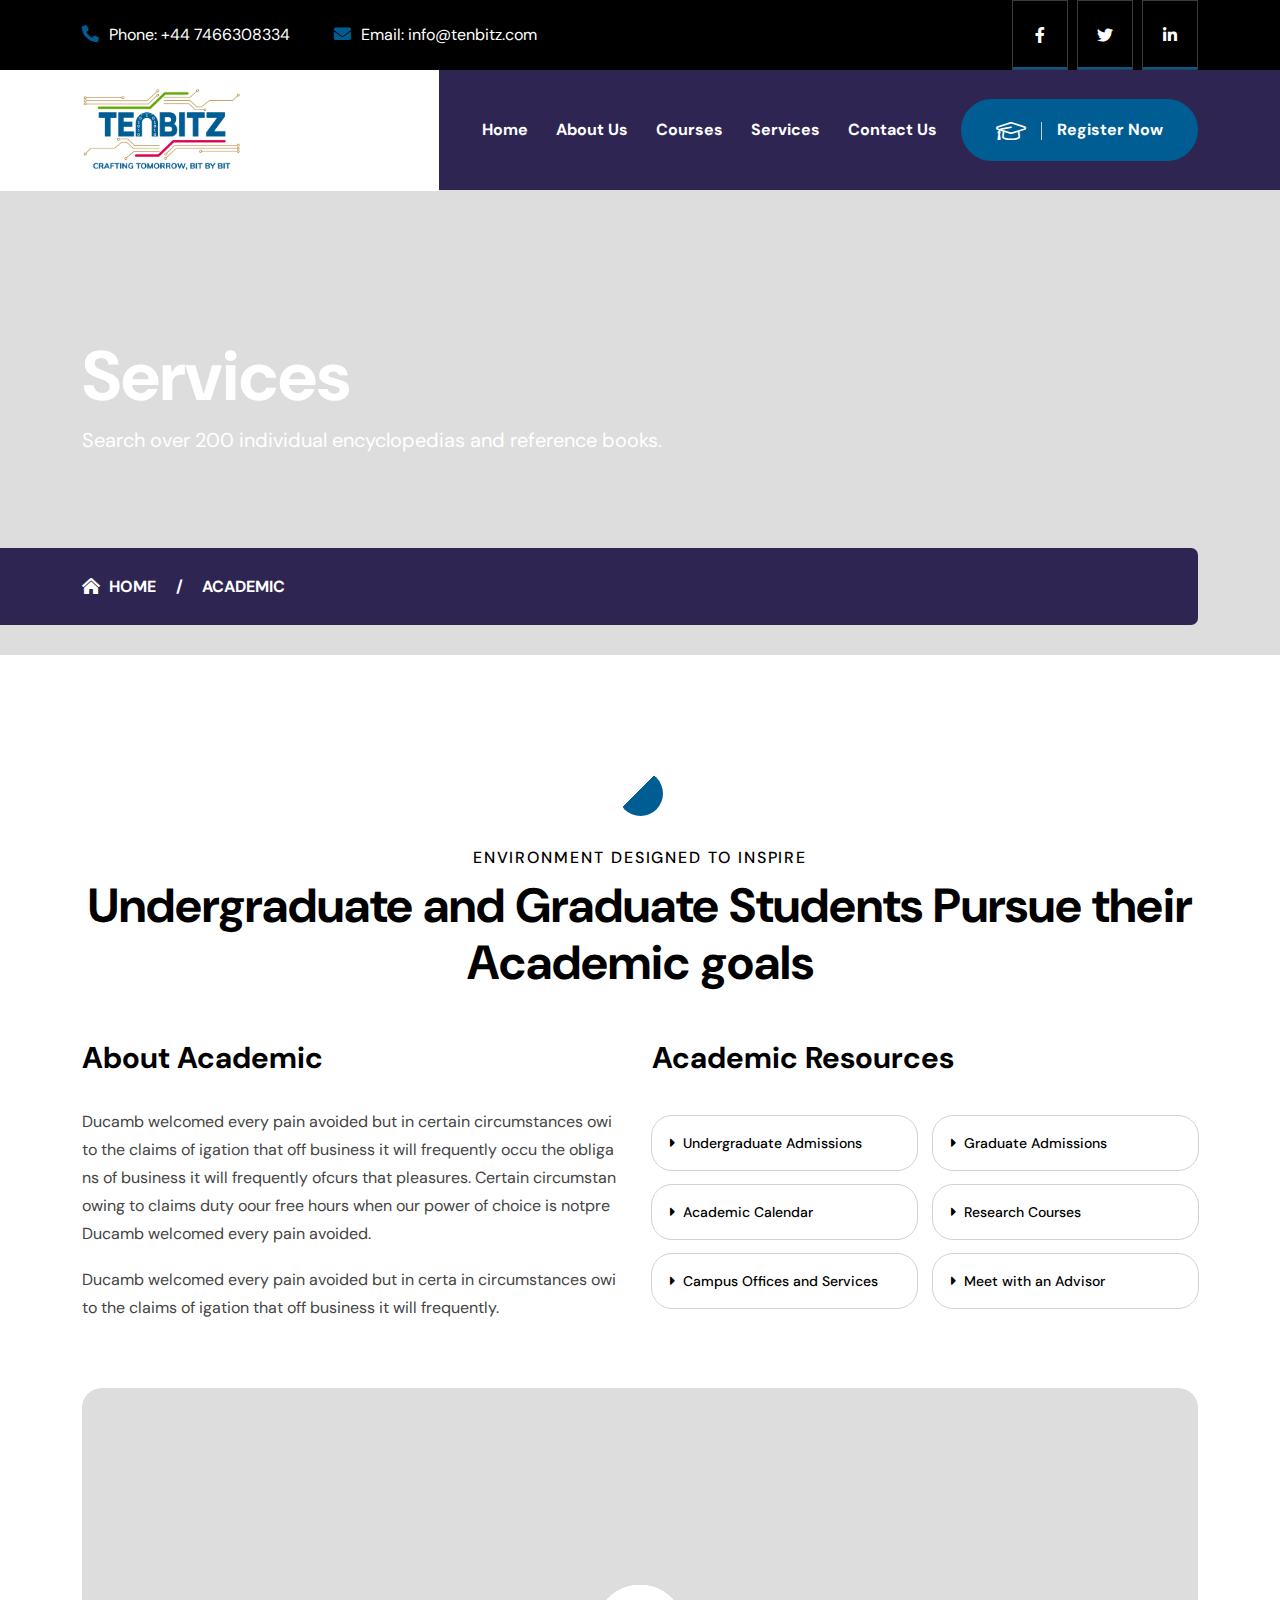
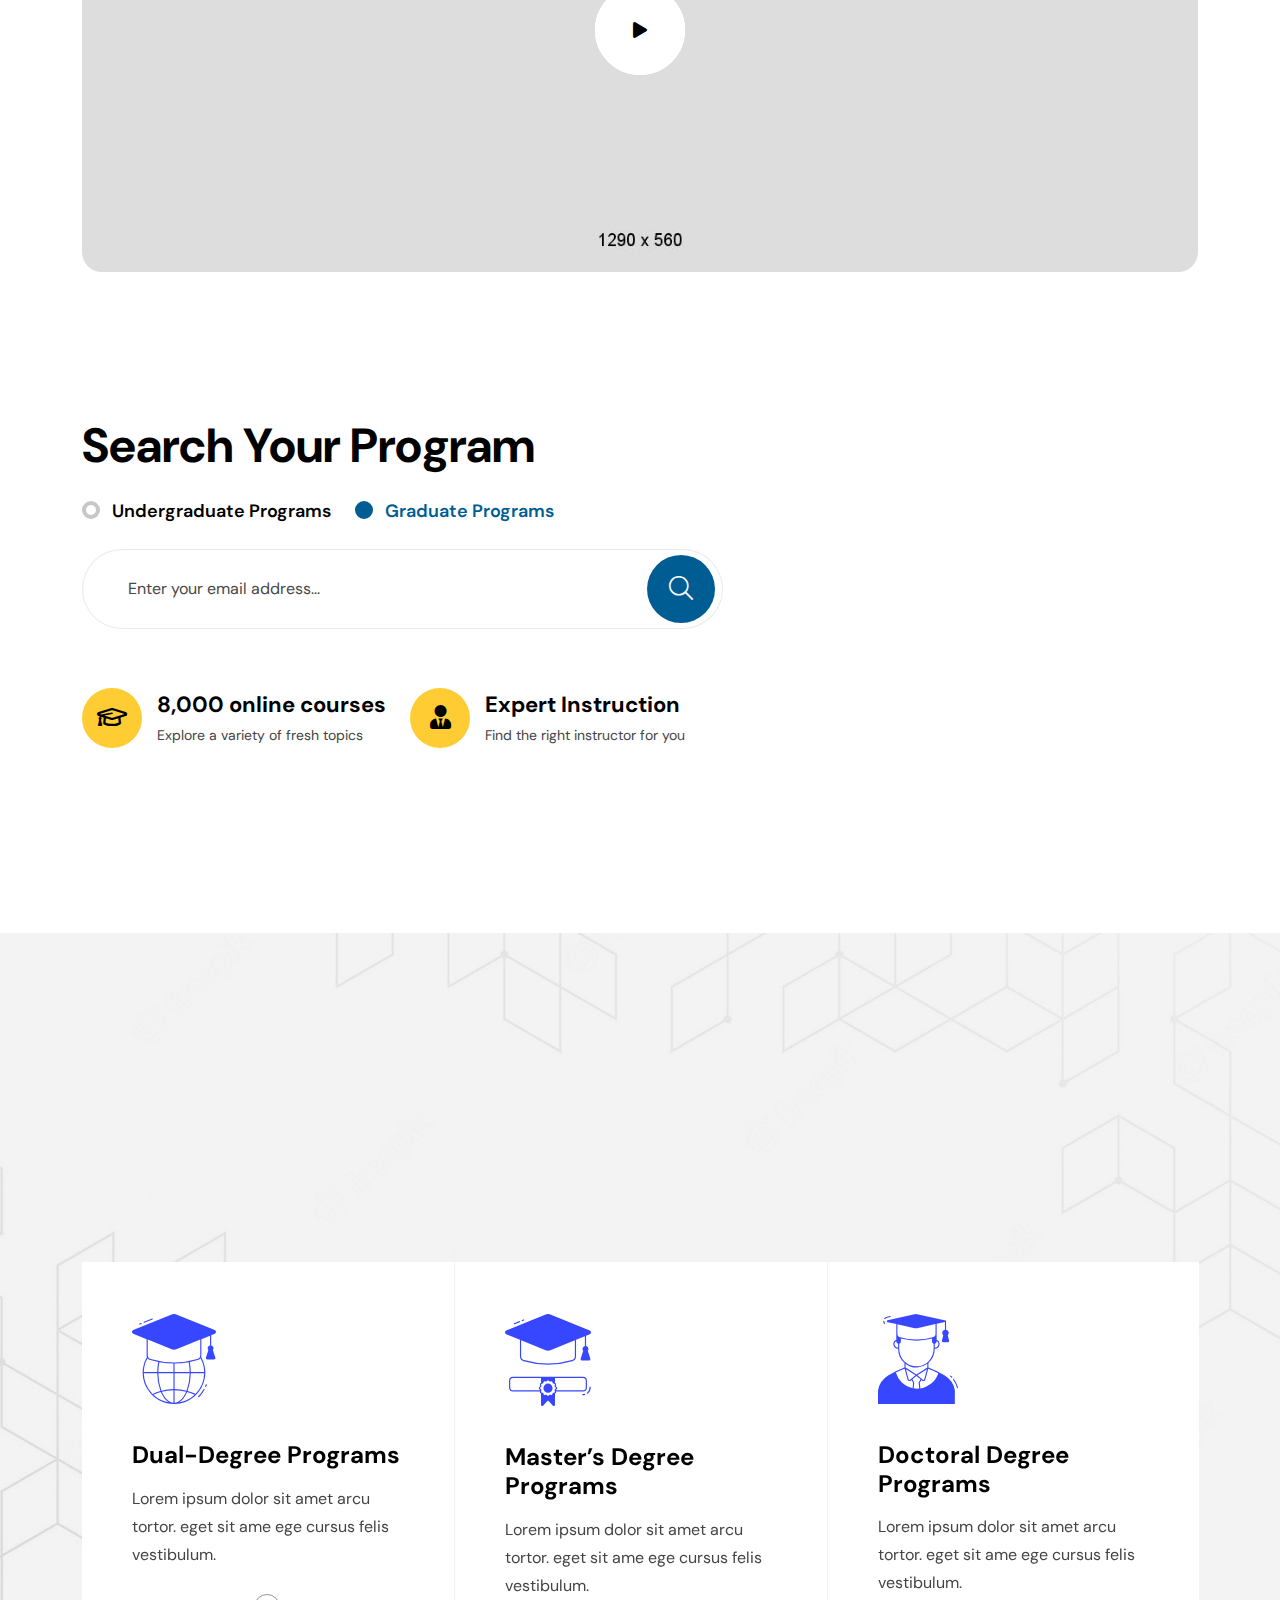
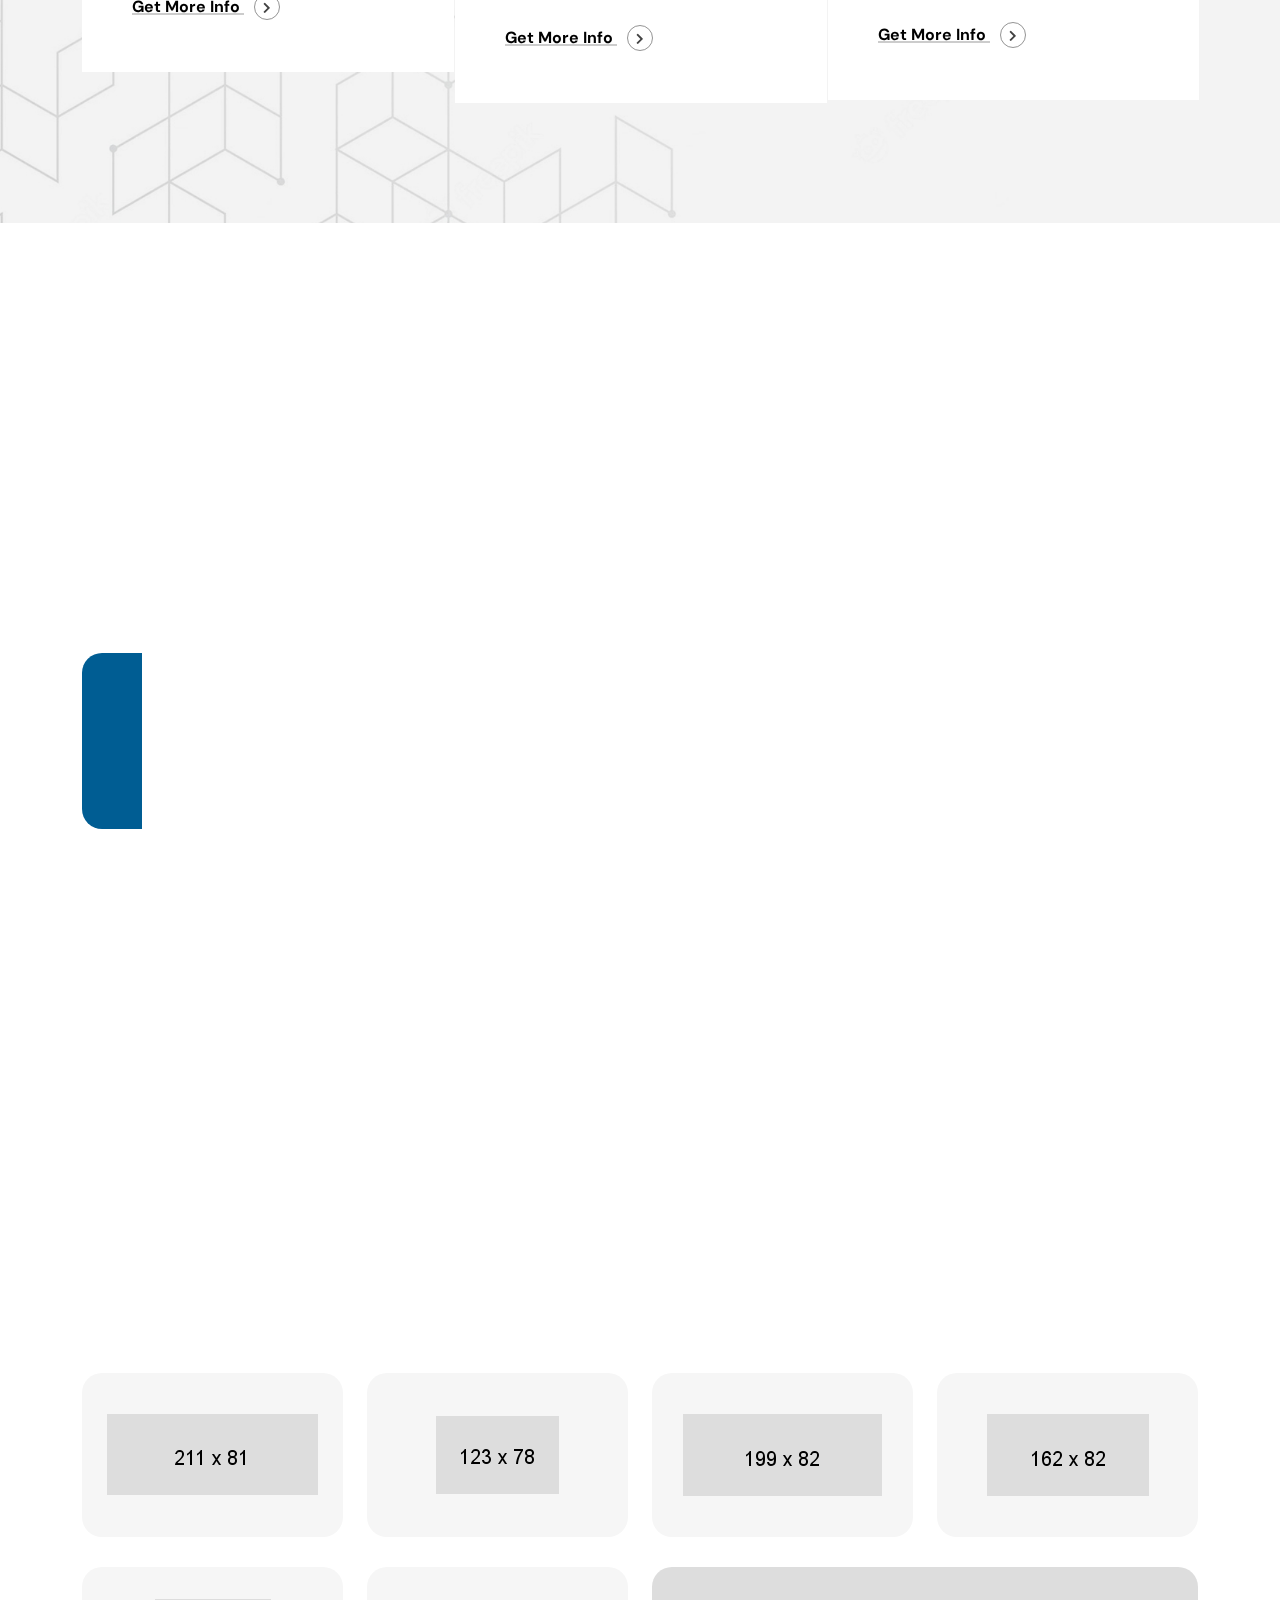
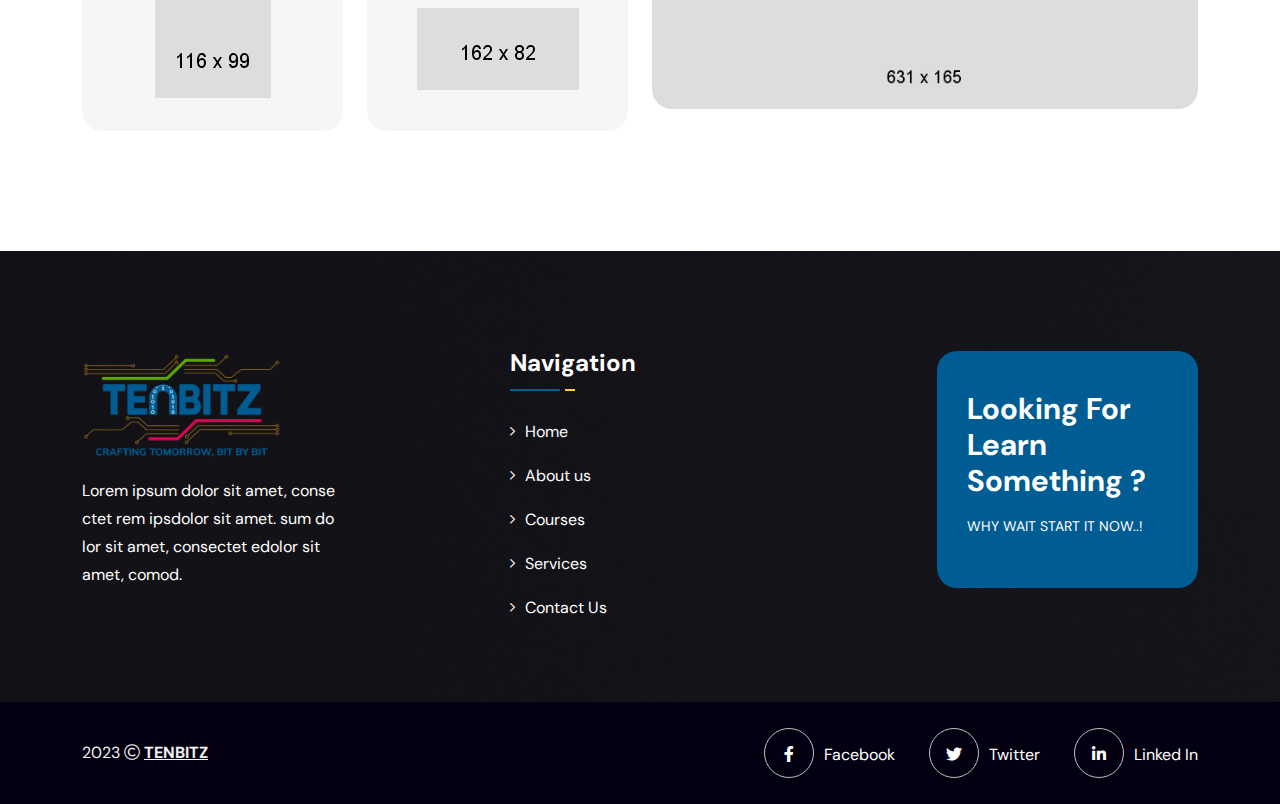
<file: services.html>
<!doctype html>
<html class="no-js" lang="zxx">

<head>
    <meta charset="utf-8">
    <meta http-equiv="x-ua-compatible" content="ie=edge">
    <title>Educino - Online Courses and Education HTML Template - Academic</title>
    <meta name="author" content="Vecuro">
    <meta name="description" content="Educino - Online Courses and Education HTML Template">
    <meta name="keywords" content="academic, artist, center, club, coach, college, drive, driving, education, entertainment, gambling, golf, jackpot, knowledge, money, multipurpose, music, song, student">
    <meta name="robots" content="INDEX,FOLLOW">

    <!-- Mobile Specific Metas -->
    <meta name="viewport" content="width=device-width, initial-scale=1, shrink-to-fit=no">

    <!-- Favicons - Place favicon.ico in the root directory -->
    <link rel="shortcut icon" href="assets/img/favicon.ico" type="image/x-icon">
    <link rel="icon" href="assets/img/favicon.ico" type="image/x-icon">

    <!--==============================
	  Google Fonts
	============================== -->
    <link rel="preconnect" href="https://fonts.googleapis.com">
    <link rel="preconnect" href="https://fonts.gstatic.com" crossorigin>
    <link href="https://fonts.googleapis.com/css2?family=DM+Sans:wght@400;500;700&display=swap" rel="stylesheet">


    <!--==============================
	    All CSS File
	============================== -->
    <!-- Bootstrap -->
    <link rel="stylesheet" href="assets/css/bootstrap.min.css">
    <!-- <link rel="stylesheet" href="assets/css/app.min.css"> -->
    <!-- Fontawesome Icon -->
    <link rel="stylesheet" href="assets/css/fontawesome.min.css">
    <!-- Magnific Popup -->
    <link rel="stylesheet" href="assets/css/magnific-popup.min.css">
    <!-- Slick Slider -->
    <link rel="stylesheet" href="assets/css/slick.min.css">
    <!-- Theme Custom CSS -->
    <link rel="stylesheet" href="assets/css/style.css">

</head>


<body>


    <!--[if lte IE 9]>
    	<p class="browserupgrade">You are using an <strong>outdated</strong> browser. Please <a href="https://browsehappy.com/">upgrade your browser</a> to improve your experience and security.</p>
  <![endif]-->



    <!--********************************
   		Code Start From Here 
	******************************** -->




    <!--==============================
     Preloader
  ==============================-->
    <!-- <div class="preloader  ">
        <button class="vs-btn preloaderCls">Cancel Preloader </button>
        <div class="preloader-inner">
            <div class="loader"></div>
        </div>
    </div> -->
    <!--==============================
    Mobile Menu
  ============================== -->
  <div class="vs-menu-wrapper">
    <div class="vs-menu-area text-center">
        <button class="vs-menu-toggle"><i class="fal fa-times"></i></button>
        <div class="mobile-logo">
            <a href="index.html"><img src="assets/img/logo-hd.png" alt="Educino"></a>
        </div>
        <div class="vs-mobile-menu">
            <ul>
                <li><a href="index.html">Home</a></li>
                <!-- <li class="menu-item-has-children">
                    <a href="index.html">Demos</a>
                        <ul class="sub-menu">
                        <li><a href="index.html">Demo Style 1</a></li>
                        <li><a href="index-2.html">Demo Style 2</a></li>
                        <li><a href="index-3.html">Demo Style 3</a></li>
                    </ul> 
                </li> -->
                <li>
                    <a href="#">About Us</a>
                </li>
                <li>
                    <a href="#">Courses</a>
                </li>
                <li>
                    <a href="#">Services</a>
                </li>
                <!-- <li class="menu-item-has-children">
                    <a href="#">Pages</a>
                    <ul class="sub-menu">
                        <li><a href="team.html">Our Tutors</a></li>
                        <li><a href="team-details.html">Tutor Details</a></li>
                        <li><a href="become-tutor.html">Become Tutor</a></li>
                        <li><a href="find-tutor.html">Find Tutor</a></li>
                        <li><a href="academic.html">Academic</a></li>
                        <li><a href="academic-program.html">Academic Program</a></li>
                        <li><a href="program-details.html">Program Details</a></li>
                        <li><a href="find-program.html">Find Program</a></li>
                        <li><a href="event-details.html">Event Details</a></li>
                        <li><a href="login-register.html">Login Register</a></li>
                        <li><a href="error.html">Error Page</a></li>
                    </ul>
                </li> -->
                <li>
                    <a href="#">Contact Us</a>
                </li>
            </ul>
        </div>
    </div>
</div><!--==============================
Popup Search Box
============================== -->
<div class="popup-search-box d-none d-lg-block  ">
    <button class="searchClose"><i class="fal fa-times"></i></button>
    <form action="#">
        <input type="text" class="border-theme" placeholder="What are you looking for">
        <button type="submit"><i class="fal fa-search"></i></button>
    </form>
</div>
<!--==============================
Header Area
==============================-->
<header class="vs-header header-layout2">
    <div class="header-top">
        <div class="container">
            <div class="row justify-content-between align-items-center gx-50">
                <div class="col d-none d-xl-block">
                    <div class="header-links style2">
                        <ul>
                            <li><i class="fas fa-phone-alt"></i>Phone: <a href="#">+44 7466308334</a></li>
                            <li><i class="fas fa-envelope"></i>Email: <a href="#">info@tenbitz.com</a></li>
                        </ul>
                    </div>
                </div>
                <div class="col-auto">
                    <!-- <a class="user-login style2" href="login-register.html"><i class="fas fa-user-circle"></i> Login & Register</a> -->
                </div>
                <div class="col-auto">
                    <div class="header-social style2">
                        <a href="#"><i class="fab fa-facebook-f"></i></a>
                        <a href="#"><i class="fab fa-twitter"></i></a>
                        <a href="#"><i class="fab fa-linkedin-in"></i></a>
                    </div>
                </div>
            </div>
        </div>
    </div>
    <div class="sticky-wrapper">
        <div class="sticky-active">
            <div class="container position-relative z-index-common">
                <div class="row gx-50 align-items-center justify-content-between">
                    <div class="col-auto col-xl align-self-stretch">
                        <div class="vs-logo style2">
                            <a  href="index.html"><img class="logo" src="assets/img/logo-hd.png" alt="logo"></a>
                        </div>
                    </div>
                    <div class="col-auto">
                        <nav class="main-menu menu-style3 d-none d-lg-block">
                            <ul>
                                <li><a href="index.html">Home</a></li>
                <!-- <li class="menu-item-has-children">
                    <a href="index.html">Demos</a>
                        <ul class="sub-menu">
                        <li><a href="index.html">Demo Style 1</a></li>
                        <li><a href="index-2.html">Demo Style 2</a></li>
                        <li><a href="index-3.html">Demo Style 3</a></li>
                    </ul> 
                </li> -->
                                <li> <a href="#">About Us</a> </li>
                                <li>
                                    <a href="#">Courses</a>
                                </li>
                                <li>
                                    <a href="#">Services</a>
                                </li>
                                <!-- <li class="menu-item-has-children mega-menu-wrap"> <a href="#">Pages</a>
                                    <ul class="mega-menu">
                                        <li><a href="#">Pagelist 1</a>
                                            <ul>
                                                <li><a href="index.html">Demo Style 1</a></li>
                                                <li><a href="index-2.html">Demo Style 2</a></li>
                                                <li><a href="index-3.html">Demo Style 3</a></li>
                                                <li><a href="about.html">About Us</a></li>
                                                <li><a href="contact.html">Contact Us</a></li>
                                            </ul>
                                        </li>
                                        <li><a href="#">Pagelist 2</a>
                                            <ul>
                                                <li><a href="course.html">Courses 1</a></li>
                                                <li><a href="courses-2.html">Courses 2</a></li>
                                                <li><a href="course-details.html">Courses Details 1</a></li>
                                                <li><a href="course-details-2.html">Courses Details 2</a></li>
                                                <li><a href="event-details.html">Event Details</a></li>
                                            </ul>
                                        </li>
                                        <li><a href="#">Pagelist 3</a>
                                            <ul>
                                                <li><a href="academic.html">Academic</a></li>
                                                <li><a href="academic-program.html">Academic Program</a></li>
                                                <li><a href="program-details.html">Program Details</a></li>
                                                <li><a href="find-program.html">Find Program</a></li>
                                                <li><a href="login-register.html">Login Register</a></li>
                                                <li><a href="error.html">Error Page</a></li>
                                            </ul>
                                        </li>
                                        <li><a href="#">Pagelist 4</a>
                                            <ul>
                                                <li><a href="team.html">Our Tutors</a></li>
                                                <li><a href="team-details.html">Tutor Details</a></li>
                                                <li><a href="become-tutor.html">Become Tutor</a></li>
                                                <li><a href="find-tutor.html">Find Tutor</a></li>
                                                <li><a href="blog.html">Blog</a></li>
                                                <li><a href="blog-details.html">Blog Details</a></li>
                                            </ul>
                                        </li>
                                    </ul>
                                </li> -->
                                <li><a href="#">Contact Us</a></li>
                            </ul>
                        </nav>
                        <button class="vs-menu-toggle d-inline-block d-lg-none"><i class="fal fa-bars"></i></button>
                    </div>
                    <div class="col-auto d-none d-xl-block">
                        <div class="header-btns style2">
                            <!-- <button type="button" class="searchBoxTggler"><i class="far fa-search"></i></button> -->
                            <a href="#" class="vs-btn style6"><i class="fal fa-graduation-cap"></i>Register Now</a>
                        </div>
                    </div>
                </div>
            </div>
        </div>
    </div>
</header>

  <!-- <div class="vs-menu-wrapper">
        <div class="vs-menu-area text-center">
            <button class="vs-menu-toggle"><i class="fal fa-times"></i></button>
            <div class="mobile-logo">
                <a href="index.html"><img src="assets/img/logo.svg" alt="Educino"></a>
            </div>
            <div class="vs-mobile-menu">
                <ul>
                    <li class="menu-item-has-children">
                        <a href="index.html">Demos</a>
                        <ul class="sub-menu">
                            <li><a href="index.html">Demo Style 1</a></li>
                            <li><a href="index-2.html">Demo Style 2</a></li>
                            <li><a href="index-3.html">Demo Style 3</a></li>
                        </ul>
                    </li>
                    <li>
                        <a href="about.html">About Us</a>
                    </li>
                    <li class="menu-item-has-children">
                        <a href="course.html">Courses</a>
                        <ul class="sub-menu">
                            <li><a href="course.html">Courses 1</a></li>
                            <li><a href="courses-2.html">Courses 2</a></li>
                            <li><a href="course-details.html">Courses Details 1</a></li>
                            <li><a href="course-details-2.html">Courses Details 2</a></li>
                        </ul>
                    </li>
                    <li class="menu-item-has-children">
                        <a href="blog.html">Blog</a>
                        <ul class="sub-menu">
                            <li><a href="blog.html">Blog</a></li>
                            <li><a href="blog-details.html">Blog Details</a></li>
                        </ul>
                    </li>
                    <li class="menu-item-has-children">
                        <a href="#">Pages</a>
                        <ul class="sub-menu">
                            <li><a href="team.html">Our Tutors</a></li>
                            <li><a href="team-details.html">Tutor Details</a></li>
                            <li><a href="become-tutor.html">Become Tutor</a></li>
                            <li><a href="find-tutor.html">Find Tutor</a></li>
                            <li><a href="academic.html">Academic</a></li>
                            <li><a href="academic-program.html">Academic Program</a></li>
                            <li><a href="program-details.html">Program Details</a></li>
                            <li><a href="find-program.html">Find Program</a></li>
                            <li><a href="event-details.html">Event Details</a></li>
                            <li><a href="login-register.html">Login Register</a></li>
                            <li><a href="error.html">Error Page</a></li>
                        </ul>
                    </li>
                    <li>
                        <a href="contact.html">Contact Us</a>
                    </li>
                </ul>
            </div>
        </div>
    </div>-->
    <!--==============================
    Popup Search Box
    ============================== -->
   <!-- <div class="popup-search-box d-none d-lg-block  ">
        <button class="searchClose"><i class="fal fa-times"></i></button>
        <form action="#">
            <input type="text" class="border-theme" placeholder="What are you looking for">
            <button type="submit"><i class="fal fa-search"></i></button>
        </form>
    </div> -->
    <!--==============================
    Header Area
    ==============================-->
    <!-- <header class="vs-header header-layout1">
        <div class="header-top">
            <div class="container">
                <div class="row justify-content-between align-items-center gx-50">
                    <div class="col d-none d-xl-block">
                        <div class="header-links">
                            <ul>
                                <li><i class="fas fa-phone-alt"></i>Phone: <a href="+4402076897888">+44 (0) 207 689 7888</a></li>
                                <li><i class="fas fa-envelope"></i>Email: <a href="mailto:info@company.co.uk">info@company.co.uk</a></li>
                            </ul>
                        </div>
                    </div>
                    <div class="col col-xl-auto d-none d-md-block">
                        <a class="user-login" href="login-register.html"><i class="fas fa-user-circle"></i> Login & Register</a>
                    </div>
                    <div class="col-md-auto text-center">
                        <div class="header-social">
                            <a href="#"><i class="fab fa-facebook-f"></i></a>
                            <a href="#"><i class="fab fa-twitter"></i></a>
                            <a href="#"><i class="fab fa-linkedin-in"></i></a>
                        </div>
                    </div>
                </div>
            </div>
        </div>
        <div class="sticky-wrapper">
            <div class="sticky-active">
                <div class="container position-relative z-index-common">
                    <div class="row align-items-center justify-content-between">
                        <div class="col-auto">
                            <div class="vs-logo"> <a href="index.html"><img src="assets/img/logo.svg" alt="logo"></a> </div>
                        </div>
                        <div class="col text-end text-xl-center">
                            <nav class="main-menu menu-style1 d-none d-lg-block">
                                <ul>
                                    <li class="menu-item-has-children"> <a href="index.html">Demos</a>
                                        <ul class="sub-menu">
                                            <li><a href="index.html">Demo Style 1</a></li>
                                            <li><a href="index-2.html">Demo Style 2</a></li>
                                            <li><a href="index-3.html">Demo Style 3</a></li>
                                        </ul>
                                    </li>
                                    <li> <a href="about.html">About Us</a> </li>
                                    <li class="menu-item-has-children">
                                        <a href="course.html">Courses</a>
                                        <ul class="sub-menu">
                                            <li><a href="course.html">Courses 1</a></li>
                                            <li><a href="courses-2.html">Courses 2</a></li>
                                            <li><a href="course-details.html">Course Details 1</a></li>
                                            <li><a href="course-details-2.html">Course Details 2</a></li>
                                        </ul>
                                    </li>
                                    <li class="menu-item-has-children">
                                        <a href="blog.html">Tutor</a>
                                        <ul class="sub-menu">
                                            <li><a href="team.html">Our Tutors</a></li>
                                            <li><a href="team-details.html">Tutor Details</a></li>
                                            <li><a href="become-tutor.html">Become Tutor</a></li>
                                            <li><a href="find-tutor.html">Find Tutor</a></li>
                                        </ul>
                                    </li>
                                    <li class="menu-item-has-children mega-menu-wrap"> <a href="#">Pages</a>
                                        <ul class="mega-menu">
                                            <li><a href="#">Pagelist 1</a>
                                                <ul>
                                                    <li><a href="index.html">Demo Style 1</a></li>
                                                    <li><a href="index-2.html">Demo Style 2</a></li>
                                                    <li><a href="index-3.html">Demo Style 3</a></li>
                                                    <li><a href="about.html">About Us</a></li>
                                                    <li><a href="contact.html">Contact Us</a></li>
                                                </ul>
                                            </li>
                                            <li><a href="#">Pagelist 2</a>
                                                <ul>
                                                    <li><a href="course.html">Courses 1</a></li>
                                                    <li><a href="courses-2.html">Courses 2</a></li>
                                                    <li><a href="course-details.html">Courses Details 1</a></li>
                                                    <li><a href="course-details-2.html">Courses Details 2</a></li>
                                                    <li><a href="event-details.html">Event Details</a></li>
                                                </ul>
                                            </li>
                                            <li><a href="#">Pagelist 3</a>
                                                <ul>
                                                    <li><a href="academic.html">Academic</a></li>
                                                    <li><a href="academic-program.html">Academic Program</a></li>
                                                    <li><a href="program-details.html">Program Details</a></li>
                                                    <li><a href="find-program.html">Find Program</a></li>
                                                    <li><a href="login-register.html">Login Register</a></li>
                                                    <li><a href="error.html">Error Page</a></li>
                                                </ul>
                                            </li>
                                            <li><a href="#">Pagelist 4</a>
                                                <ul>
                                                    <li><a href="team.html">Our Tutors</a></li>
                                                    <li><a href="team-details.html">Tutor Details</a></li>
                                                    <li><a href="become-tutor.html">Become Tutor</a></li>
                                                    <li><a href="find-tutor.html">Find Tutor</a></li>
                                                    <li><a href="blog.html">Blog</a></li>
                                                    <li><a href="blog-details.html">Blog Details</a></li>
                                                </ul>
                                            </li>
                                        </ul>
                                    </li>
                                    <li><a href="contact.html">Contact Us</a></li>
                                </ul>
                            </nav>
                            <button class="vs-menu-toggle d-inline-block d-lg-none"><i class="fal fa-bars"></i></button>
                        </div>
                        <div class="col-auto d-none d-xl-block">
                            <div class="header-btns">
                                <button type="button" class="searchBoxTggler"><i class="far fa-search"></i></button>
                                <a href="find-program.html" class="vs-btn style4"><i class="fal fa-graduation-cap"></i> Find Program</a>
                            </div>
                        </div>
                    </div>
                </div>
            </div>
        </div>
    </header> -->
    <!--==============================
    Breadcumb
============================== -->
    <div class="breadcumb-wrapper " data-bg-src="assets/img/breadcumb/breadcumb-bg.png">
        <div class="container z-index-common">
            <div class="breadcumb-content">
                <h1 class="breadcumb-title">Services</h1>
                <p class="breadcumb-text">Search over 200 individual encyclopedias and reference books.</p>
                <div class="breadcumb-menu-wrap">
                    <ul class="breadcumb-menu">
                        <li><a href="index.html">Home</a></li>
                        <li>Academic</li>
                    </ul>
                </div>
            </div>
        </div>
    </div><!--==============================
    About Area
==============================-->
    <section class="space-top space-extra-bottom">
        <div class="container">
            <div class="title-area text-md-center mb-4 mb-lg-5">
                <div class="sec-icon"><span class="vs-circle"></span></div>
                <span class="sec-subtitle">ENVIRONMENT DESIGNED TO INSPIRE</span>
                <h2 class="sec-title h1"> Undergraduate and Graduate Students Pursue their Academic goals</h2>
            </div>
            <div class="row gx-60">
                <div class="col-xl-6 mb-4 mb-lg-0">
                    <h3 class="h4 mb-3 mb-lg-4 pb-lg-2">About Academic</h3>
                    <p>Ducamb welcomed every pain avoided but in certain circumstances owi to the claims of igation that off business it will frequently occu the obliga ns of business it will frequently ofcurs that pleasures. Certain circumstan owing to claims duty oour free hours when our power of choice is notpre Ducamb welcomed every pain avoided.</p>
                    <p>Ducamb welcomed every pain avoided but in certa in circumstances owi to the claims of igation that off business it will frequently.</p>
                </div>
                <div class="col-xl-6">
                    <h3 class="h4 mb-3 mb-lg-4 pb-lg-2">Academic Resources</h3>
                    <div class="row gx-3 pt-2">
                        <div class="col-md-6">
                            <div class="vs-list list-style3">
                                <ul>
                                    <li><a href="academic-program.html">Undergraduate Admissions</a></li>
                                    <li><a href="academic-program.html">Academic Calendar</a></li>
                                    <li><a href="academic-program.html">Campus Offices and Services</a></li>
                                </ul>
                            </div>
                        </div>
                        <div class="col-md-6">
                            <div class="vs-list list-style3">
                                <ul>
                                    <li><a href="academic-program.html">Graduate Admissions</a></li>
                                    <li><a href="academic-program.html">Research Courses</a></li>
                                    <li><a href="team.html">Meet with an Advisor</a></li>
                                </ul>
                            </div>
                        </div>
                    </div>
                </div>
            </div>
            <div class="position-relative overflow-hidden rounded-20 mt-5">
                <img src="assets/img/about/academic-1.jpg" alt="blog video">
                <a href="https://www.youtube.com/watch?v=_sI_Ps7JSEk" class="play-btn popup-video position-center"><i class="fas fa-play"></i></a>
            </div>
        </div>
    </section>
    <section class=" space-extra-bottom">
        <div class="container">
            <div class="row align-items-center justify-content-center justify-content-xl-between flex-row-reverse">
                <div class="col-xl-5 col-xxl-auto wow fadeInUp" data-wow-delay="0.3s">
                    <div class="img-box1">
                        <div class="vs-circle">
                            <div class="mega-hover">
                                <img src="assets/img/about/about-1-1.png" alt="banner">
                            </div>
                        </div>
                    </div>
                </div>
                <div class="col-xl-7 col-xxl text-center text-xl-start">
                    <form action="#" class="form-style1">
                        <h2 class="form-title h1">Search Your Program</h2>
                        <div class="row">
                            <div class="form-group col-auto">
                                <input type="radio" name="inlineRadioOptions" id="inlineRadio1" value="option1">
                                <label for="inlineRadio1">Undergraduate Programs</label>
                            </div>
                            <div class="form-group col-auto">
                                <input type="radio" name="inlineRadioOptions" id="inlineRadio2" value="option2" checked>
                                <label for="inlineRadio2">Graduate Programs</label>
                            </div>
                            <div class="form-group col-12">
                                <div class="form-inner">
                                    <input type="text" placeholder="Enter your email address...">
                                    <button class="icon-btn"><i class="fal fa-search"></i></button>
                                </div>
                            </div>
                        </div>
                    </form>
                    <div class="row gx-40 justify-content-center justify-content-xl-start">
                        <div class="col-auto">
                            <div class="media-style3">
                                <div class="media-icon"><i class="far fa-graduation-cap"></i></div>
                                <div class="media-body">
                                    <span class="media-title">8,000 online courses</span>
                                    <p class="media-text">Explore a variety of fresh topics</p>
                                </div>
                            </div>
                        </div>
                        <div class="col-auto">
                            <div class="media-style3">
                                <div class="media-icon"><i class="fas fa-user-tie"></i></div>
                                <div class="media-body">
                                    <span class="media-title">Expert Instruction</span>
                                    <p class="media-text">Find the right instructor for you</p>
                                </div>
                            </div>
                        </div>
                    </div>
                </div>
            </div>
        </div>
    </section><!--==============================
      Programm Area
  ==============================-->
    <section class="space-top space-extra-bottom" data-bg-src="assets/img/bg/course-bg-pattern.jpg">
        <div class="container-md">
            <div class="row">
                <div class="col-xl-9 m-auto">
                    <div class="title-area text-center wow fadeInUp" data-wow-delay="0.3s">
                        <div class="sec-icon"><span class="vs-circle"></span></div>
                        <span class="sec-subtitle">AWARD-WINNING EDUCATORS</span>
                        <h2 class="sec-title h1">Professional Education</h2>
                    </div>
                </div>
            </div>
            <div class="row vs-carousel gx-1px" data-slide-show="4" data-ml-slide-show="3" data-lg-slide-show="3" data-md-slide-show="2" data-sm-slide-show="2" data-center-mode="true" data-ml-center-mode="true" data-xl-center-mode="true" data-lg-center-mode="true">
                <div class="col-sm-6 col-xl-3">
                    <div class="program-style2">
                        <div class="program-icon"><img src="assets/img/icon/program-1.svg" alt=""></div>
                        <div class="program-content">
                            <h5 class="program-title">Master’s Degree Programs</h5>
                            <p class="program-text">Lorem ipsum dolor sit amet arcu tortor. eget sit ame ege cursus felis vestibulum.</p>
                            <a class="program-link" href="program-details.html">Get More Info <i class="fas fa-chevron-right"></i></a>
                        </div>
                    </div>
                </div>
                <div class="col-sm-6 col-xl-3">
                    <div class="program-style2">
                        <div class="program-icon"><img src="assets/img/icon/program-2.svg" alt=""></div>
                        <div class="program-content">
                            <h5 class="program-title">Doctoral Degree Programs</h5>
                            <p class="program-text">Lorem ipsum dolor sit amet arcu tortor. eget sit ame ege cursus felis vestibulum.</p>
                            <a class="program-link" href="program-details.html">Get More Info <i class="fas fa-chevron-right"></i></a>
                        </div>
                    </div>
                </div>
                <div class="col-sm-6 col-xl-3">
                    <div class="program-style2">
                        <div class="program-icon"><img src="assets/img/icon/program-3.svg" alt=""></div>
                        <div class="program-content">
                            <h5 class="program-title">Certificate Programs</h5>
                            <p class="program-text">Lorem ipsum dolor sit amet arcu tortor. eget sit ame ege cursus felis vestibulum.</p>
                            <a class="program-link" href="program-details.html">Get More Info <i class="fas fa-chevron-right"></i></a>
                        </div>
                    </div>
                </div>
                <div class="col-sm-6 col-xl-3">
                    <div class="program-style2">
                        <div class="program-icon"><img src="assets/img/icon/program-4.svg" alt=""></div>
                        <div class="program-content">
                            <h5 class="program-title">Dual-Degree Programs</h5>
                            <p class="program-text">Lorem ipsum dolor sit amet arcu tortor. eget sit ame ege cursus felis vestibulum.</p>
                            <a class="program-link" href="program-details.html">Get More Info <i class="fas fa-chevron-right"></i></a>
                        </div>
                    </div>
                </div>
            </div>
        </div>
    </section><!--==============================
  FAQ Area
==============================-->
    <section class=" space-top space-extra-bottom">
        <div class="container">
            <div class="row gx-50">
                <div class="col-lg-7 col-xl-8 mb-40 mb-lg-0">
                    <div class="title-area wow fadeInUp text-center text-lg-start" data-wow-delay="0.1s">
                        <span class="sec-subtitle">FREQUENTLY ASKED QUESTIONS</span>
                        <h2 class="sec-title h1">Academic Faq's</h2>
                    </div>
                    <div class="accordion-style1 wow fadeInUp" data-wow-delay="0.2s">
                        <div class="accordion" id="faqVersion1">
                            <div class="accordion-item">
                                <div class="accordion-header" id="headingOne">
                                    <button class="accordion-button collapsed" type="button" data-bs-toggle="collapse" data-bs-target="#collapseOne" aria-expanded="true" aria-controls="collapseOne">What kind of tutors does Preply look for?</button>
                                </div>
                                <div id="collapseOne" class="accordion-collapse collapse" aria-labelledby="headingOne" data-bs-parent="#faqVersion1">
                                    <div class="accordion-body">
                                        <p>Sometimes, we don’t approve tutor profiles at the first attempt because the profile photo, video or description doesn’t meet our requirements. Make sure you use a real photo of yourself, take the time to record a short video and describe your strengths</p>
                                    </div>
                                </div>
                            </div>
                            <div class="accordion-item">
                                <div class="accordion-header" id="headingTwo">
                                    <button class="accordion-button collapsed" type="button" data-bs-toggle="collapse" data-bs-target="#collapseTwo" aria-expanded="false" aria-controls="collapseTwo">Solar panels now that the Feed-in Tariff has closed?</button>
                                </div>
                                <div id="collapseTwo" class="accordion-collapse collapse" aria-labelledby="headingTwo" data-bs-parent="#faqVersion1">
                                    <div class="accordion-body">
                                        <p>Sometimes, we don’t approve tutor profiles at the first attempt because the profile photo, video or description doesn’t meet our requirements. Make sure you use a real photo of yourself, take the time to record a short video and describe your strengths</p>
                                    </div>
                                </div>
                            </div>
                            <div class="accordion-item active">
                                <div class="accordion-header" id="headingThree">
                                    <button class="accordion-button" type="button" data-bs-toggle="collapse" data-bs-target="#collapseThree" aria-expanded="false" aria-controls="collapseThree">What solar panels do Solarsense install?</button>
                                </div>
                                <div id="collapseThree" class="accordion-collapse collapse show" aria-labelledby="headingThree" data-bs-parent="#faqVersion1">
                                    <div class="accordion-body">
                                        <p>Sometimes, we don’t approve tutor profiles at the first attempt because the profile photo, video or description doesn’t meet our requirements. Make sure you use a real photo of yourself, take the time to record a short video and describe your strengths</p>
                                    </div>
                                </div>
                            </div>
                            <div class="accordion-item">
                                <div class="accordion-header" id="headingFour">
                                    <button class="accordion-button collapsed" type="button" data-bs-toggle="collapse" data-bs-target="#collapseFour" aria-expanded="false" aria-controls="collapseFour">How to Add Battery Backup to an Existing?</button>
                                </div>
                                <div id="collapseFour" class="accordion-collapse collapse" aria-labelledby="headingFour" data-bs-parent="#faqVersion1">
                                    <div class="accordion-body">
                                        <p>Sometimes, we don’t approve tutor profiles at the first attempt because the profile photo, video or description doesn’t meet our requirements. Make sure you use a real photo of yourself, take the time to record a short video and describe your strengths</p>
                                    </div>
                                </div>
                            </div>
                            <div class="accordion-item">
                                <div class="accordion-header" id="headingFive">
                                    <button class="accordion-button collapsed" type="button" data-bs-toggle="collapse" data-bs-target="#collapseFive" aria-expanded="false" aria-controls="collapseFive">How to Add Battery Backup to an Existing?</button>
                                </div>
                                <div id="collapseFive" class="accordion-collapse collapse" aria-labelledby="headingFive" data-bs-parent="#faqVersion1">
                                    <div class="accordion-body">
                                        <p>Sometimes, we don’t approve tutor profiles at the first attempt because the profile photo, video or description doesn’t meet our requirements. Make sure you use a real photo of yourself, take the time to record a short video and describe your strengths</p>
                                    </div>
                                </div>
                            </div>
                        </div>
                        <span class="support-link">Have more questions? Check our <a href="contact.html">Help center</a> or contact our <a href="contact.html">support team</a></span>
                    </div>
                </div>
                <div class="col-lg-4">
                    <div class="row">
                        <div class="col-md-7 col-lg-12">
                            <div class="img-box5 mega-hover wow fadeInUp" data-wow-delay="0.3s">
                                <div class="img-1"><img class="w-100" src="assets/img/about/about-2-4.jpg" alt="About Img"></div>
                                <div class="box-content">
                                    <h3 class="img-title">Online Course Registration</h3>
                                    <p class="img-text">Top 20 courses among our 1350+ free online courses by experts</p>
                                    <a href="contact.html" class="vs-btn">Apply Today</a>
                                </div>
                            </div>
                        </div>
                        <div class="col-md-5 col-lg-12">
                            <div class="media-style5 wow fadeInUp" data-wow-delay="0.4s">
                                <span class="icon"><i class="fas fa-user-headset"></i></span>
                                <h5 class="media-title">Admission Process</h5>
                                <a class="phone" href="+8156415000"><i class="fal fa-phone-alt"></i>815-641-5000</a>
                                <a class="mail" href="mailto:support@education.com"><i class="fal fa-envelope"></i>support@education.com</a>
                            </div>
                        </div>
                    </div>

                </div>
            </div>
        </div>
    </section> <!--==============================
      Brand Area
  ==============================-->
    <section class="space-extra-bottom">
        <div class="container">
            <div class="title-area text-center wow fadeInUp" data-wow-delay="0.3s">
                <div class="sec-icon">
                    <div class="vs-circle"></div>
                </div>
                <span class="sec-subtitle">PLEASURES HAVE TO REPUDIATED </span>
                <h2 class="sec-title h1">Top Companies</h2>
            </div>
            <div class="row">
                <div class="col-6 col-lg-4 col-xl-3">
                    <div class="brand-style1"><img src="assets/img/brand/brand-1-1.png" alt="brand"></div>
                </div>
                <div class="col-6 col-lg-4 col-xl-3">
                    <div class="brand-style1"><img src="assets/img/brand/brand-1-2.png" alt="brand"></div>
                </div>
                <div class="col-6 col-lg-4 col-xl-3">
                    <div class="brand-style1"><img src="assets/img/brand/brand-1-3.png" alt="brand"></div>
                </div>
                <div class="col-6 col-lg-4 col-xl-3">
                    <div class="brand-style1"><img src="assets/img/brand/brand-1-4.png" alt="brand"></div>
                </div>
                <div class="col-6 col-lg-4 col-xl-3">
                    <div class="brand-style1"><img src="assets/img/brand/brand-1-5.png" alt="brand"></div>
                </div>
                <div class="col-6 col-lg-4 col-xl-3">
                    <div class="brand-style1"><img src="assets/img/brand/brand-1-6.png" alt="brand"></div>
                </div>
                <div class="col-xl-6">
                    <div class="rounded-20 overflow-hidden mega-hover"><img class="w-100" src="assets/img/brand/about-2-1.jpg" alt="brand"></div>
                </div>
            </div>
        </div>
    </section>
    <!--==============================
    Footer Area
  ==============================-->
  <footer class="footer-wrapper footer-layout2  " data-bg-src="assets/img/bg/footer-bg-2-1.jpg">
    <div class="widget-area">
        <div class="container">
            <div class="row justify-content-between">
                <div class="col-md-6 col-xl-3">
                    <div class="widget footer-widget">
                        <div class="vs-widget-about">
                            <div class="footer-logo"> <a href="#"><img src="assets/img/logo-hd.png" alt="logo"></a> </div>
                            <p class="footer-text">Lorem ipsum dolor sit amet, conse ctet rem ipsdolor sit amet. sum do lor sit amet, consectet edolor sit amet, comod.</p>
                            <!--<div class="footer-media">
                                <div class="media-icon"><i class="fas fa-file-pdf"></i></div>
                                <div class="media-body">
                                    <span class="media-title">Universty Prospects</span>
                                    <a href="#">Download.pdf</a>
                                </div>
                            </div>-->
                        </div>
                    </div>
                </div>
                <!--<div class="col-md-6 col-xl-3">
                    <div class="widget footer-widget">
                        <h3 class="widget_title">Find Campus</h3>
                        <div class="footer-campus">
                            <div class="campus-img mega-hover">
                                <a href="#"><img class="w-100" src="assets/img/about/about-2-5.jpg" alt="Campus Image"></a>
                            </div>
                            <p class="campus-address"><i class="far fa-map-marker"></i>1309 Beacon Street, Suite 300, Brookline, MA, 02446</p>
                        </div>
                    </div>
                </div>-->
                <div class="col-md-6 col-xl-3">
                    <div class="widget nav_menu footer-widget">
                        <h3 class="widget_title">Navigation</h3>
                        <div class="menu-all-pages-container footer-menu">
                            <ul class="menu">
                                <li><a href="#">Home</a></li>
                                <li><a href="#">About us</a></li>
                                <li><a href="#">Courses</a></li>
                                <li><a href="#">Services</a></li>
                                <li><a href="#">Contact Us</a></li>
                            </ul>
                        </div>
                    </div>
                </div>
                <div class="col-md-6 col-xl-3">
                    <div class="widget footer-widget">
                        <div class="contact-style1">
                            <h4 class="contact-title">Looking For Learn Something ?</h4>
                            <p class="contact-text">Why Wait Start It Now..!</p>
                            <!--<a href="tel:+00123456789" class="contact-number h5"><i class="far fa-phone-alt"></i> (44) 123 456 789</a>
                            <a href="tel:+88123555787" class="contact-number h5"><i class="far fa-phone-alt"></i> (88) 123 555 787</a>-->
                        </div>
                    </div>
                </div>
            </div>
        </div>
    </div>
    <div class="copyright-wrap">
        <div class="container">
            <div class="row justify-content-between align-items-center">
                <div class="text-center col-lg-auto">
                    <p class="copyright-text">2023 <i class="fal fa-copyright"></i>  <a href="#">TENBITZ</a></p> <!--Powered By <a href="#">Magnion Technology</a> -->
                </div>
                <div class="col-auto d-none d-lg-block">
                    <div class="social-style1">
                        <a href="#"><i class="fab fa-facebook-f"></i>Facebook</a>
                        <a href="#"><i class="fab fa-twitter"></i>Twitter</a>
                        <a href="#"><i class="fab fa-linkedin-in"></i>Linked In</a>
                    </div>
                </div>
            </div>
        </div>
    </div>
</footer> 


    <!-- <footer class="footer-wrapper footer-layout1">
        <div class="shape-mockup jump d-none d-xxxl-block" data-bottom="0%" data-left="-270px">
            <div class="vs-border-circle"></div>
        </div>
        <div class="widget-area">
            <div class="container">
                <div class="row justify-content-between">
                    <div class="col-md-6 col-xl-auto">
                        <div class="widget footer-widget">
                            <div class="vs-widget-about">
                                <div class="footer-logo"> <a href="index.html"><img src="assets/img/logo-white.svg" alt="logo"></a> </div>
                                <p class="footer-text">Lorem ipsum dolor sit amet, consectet rem ips dolor sit amet. sum dolor sit amet, consectet e dolor sit amet, comod.</p>
                                <p class="footer-info"><i class="fal fa-phone-alt"></i><a class="text-inherit" href="tel:++11234562228">(00) 123 456 789</a></p>
                                <p class="footer-info"><i class="fal fa-envelope"></i><a class="text-inherit" href="mailto:info@example.com">hello@domainname.com</a></p>
                            </div>
                        </div>
                    </div>
                    <div class="col-6 col-md-6 col-xl-auto">
                        <div class="widget nav_menu footer-widget">
                            <h3 class="widget_title">Study Links</h3>
                            <div class="menu-all-pages-container footer-menu">
                                <ul class="menu">
                                    <li><a href="course.html">All Courses</a></li>
                                    <li><a href="blog.html">Summer Sessions</a></li>
                                    <li><a href="course.html">Best Courses</a></li>
                                    <li><a href="find-tutor.htm">Hire teachers</a></li>
                                    <li><a href="academic-program.html">Program FAQs</a></li>
                                </ul>
                            </div>
                        </div>
                    </div>
                    <div class="col-6 col-md-6 col-xl-auto">
                        <div class="widget nav_menu footer-widget">
                            <h3 class="widget_title">Quick Links</h3>
                            <div class="menu-all-pages-container footer-menu">
                                <ul class="menu">
                                    <li><a href="about.html">Community</a></li>
                                    <li><a href="contact.html">Support</a></li>
                                    <li><a href="blog.html">Video Guides</a></li>
                                    <li><a href="event-details.html">Documentation</a></li>
                                    <li><a href="about.html">Security</a></li>
                                </ul>
                            </div>
                        </div>
                    </div>
                    <div class="col-md-6 col-xl-auto">
                        <div class="widget  footer-widget">
                            <h3 class="widget_title">Recent Courses</h3>
                            <div class="recent-post-wrap">
                                <div class="recent-course">
                                    <div class="media-img"><a href="course-details.html"><img src="assets/img/course/recent-course-1-1.jpg" alt="Blog Image"></a></div>
                                    <div class="media-body">
                                        <div class="recent-course-meta"><a href="team-details.html">BY ANA WATSON</a></div>
                                        <h4 class="post-title"><a class="text-inherit" href="course-details.html">Web Coding and Apache Basics theory</a></h4>
                                    </div>
                                </div>
                                <div class="recent-course">
                                    <div class="media-img"><a href="course-details.html"><img src="assets/img/course/recent-course-1-2.jpg" alt="Blog Image"></a></div>
                                    <div class="media-body">
                                        <div class="recent-course-meta"><a href="team-details.html">BY ANA WATSON</a></div>
                                        <h4 class="post-title"><a class="text-inherit" href="course-details.html">Tadit Soul Can Tech Us About Web Docan</a></h4>
                                    </div>
                                </div>
                            </div>
                        </div>
                    </div>
                </div>
            </div>
        </div>
        <div class="copyright-wrap">
            <div class="container">
                <div class="row justify-content-between align-items-center">
                    <div class="text-center col-lg-auto">
                        <p class="copyright-text">Copyright <i class="fal fa-copyright"></i> 2023 <a href="index.html">Educino</a>. All Rights Reserved By <a href="https://themeforest.net/user/vecuro_themes">Vecuro</a></p>
                    </div>
                    <div class="col-auto d-none d-lg-block">
                        <div class="social-style1">
                            <a href="#"><i class="fab fa-facebook-f"></i>Facebook</a>
                            <a href="#"><i class="fab fa-twitter"></i>Twitter</a>
                            <a href="#"><i class="fab fa-linkedin-in"></i>Linked In</a>
                        </div>
                    </div>
                </div>
            </div>
        </div>
    </footer> -->
    <!-- Scroll To Top -->
    <a href="#" class="scrollToTop scroll-btn"><i class="far fa-arrow-up"></i></a>

    <!--********************************
			Code End  Here 
	******************************** -->

    <!--==============================
        All Js File
    ============================== -->
    <!-- Jquery -->
    <script src="assets/js/vendor/jquery-3.6.0.min.js"></script>
    <!-- Slick Slider -->
    <script src="assets/js/slick.min.js"></script>
    <!-- <script src="assets/js/app.min.js"></script> -->
    <!-- Bootstrap -->
    <script src="assets/js/bootstrap.min.js"></script>
    <!-- Wow.js Animation -->
    <script src="assets/js/wow.min.js"></script>
    <!-- Magnific Popup -->
    <script src="assets/js/jquery.magnific-popup.min.js"></script>
    <!-- Main Js File -->
    <script src="assets/js/main.js"></script>


</body>

</html>
</file>
<file: assets/css/style.css>
@charset "UTF-8";
/*
Template Name: Educino
Template URL: https://html.vecurosoft.com/educino
Description: Educino - Education and study HTML Template
Author: Vecuro
Author URI: https://themeforest.net/user/vecuro_themes/
Version: 1.0.0
*/
/*=================================
    CSS Index Here
==================================*/
/*
01. Theme Base
    1.1. Mixin
    1.2. Function
    1.3. Variable
    1.4. Typography
    1.5. Extend
    1.7. Wordpress Default
02. Reset
    2.1. Container
    2.2. Grid
    2.3. Input
    2.4. Slick Slider
    2.5. Mobile Menu
03. Utilities
    3.1. Preloader
    3.2. Buttons
    3.3. Titles
    3.4. Common
    3.6. Font
    3.7. Background
    3.8. Text Color
    3.9. Overlay
    3.10. Animation
04. Template Style
    4.1. Widgets
    4.2. Headers
    4.3. Footers
    4.4. Breadcumb
    4.5. Pagination
    4.6. Blog
    4.7. Comments
    4.8. Hero Area
    4.9. Error  
    4.10. Contact
    4.11. About
    4.12. CTA
    4.13. Brand
    4.14. Form
    4.15. Popup Search
    4.16. Process
    4.17. Testimonial
    4.18. Accordion
    4.19. Team
    4.20. Course
    4.21. Event
    4.22. Package
    4.23. Program
    4.24. Feature
    4.25. Category
05. Spacing

*/
/*=================================
    CSS Index End
==================================*/
/*=================================
   01. Theme Base
==================================*/
/*------------------- 1.1. Mixin -------------------*/
/*------------------- 1.2. Function -------------------*/
/*------------------- 1.3. Variable-------------------*/
:root {
  --theme-color: #005d93;
  --theme-color2: #FFCC33;
  --theme-color3: #005d93;
  --vs-secondary-color: #2F2552;
  --title-color: #000000;
  --body-color: #444444;
  --smoke-color: #F3F3F3;
  --black-color: #000000;
  --white-color: #ffffff;
  --yellow-color: #fec624;
  --success-color: #28a745;
  --error-color: #dc3545;
  --border-color: #e8e8e8;
  --title-font: "DM Sans", sans-serif;
  --body-font: "DM Sans", sans-serif;
  --icon-font: "Font Awesome 5 Pro";
  --main-container: 1290px;
  --container-gutters: 30px;
  --section-space: 120px;
  --section-space-mobile: 80px;
  --section-title-space: 70px;
  --ripple-ani-duration: 5s;
}

/*------------------- 1.5. Typography -------------------*/
html,
body {
  scroll-behavior: auto !important;
}

body {
  font-family: var(--body-font);
  font-size: 16px;
  font-weight: 400;
  color: var(--body-color);
  line-height: 26px;
  overflow-x: hidden;
  -webkit-font-smoothing: antialiased;
}

iframe {
  border: none;
  width: 100%;
}

.slick-slide:focus,
button:focus,
a:focus,
a:active,
input,
input:hover,
input:focus,
input:active,
textarea,
textarea:hover,
textarea:focus,
textarea:active {
  outline: none;
}

input:focus {
  outline: none;
  box-shadow: none;
}

img:not([draggable]),
embed,
object,
video {
  max-width: 100%;
  height: auto;
}

ul {
  list-style-type: disc;
}

ol {
  list-style-type: decimal;
}

table {
  margin: 0 0 1.5em;
  width: 100%;
  border-collapse: collapse;
  border-spacing: 0;
  border: 1px solid var(--border-color);
}

th {
  font-weight: 700;
  color: var(--title-color);
}

td,
th {
  border: 1px solid #E2E2E2;
  padding: 9px 12px;
}

a {
  color: var(--theme-color);
  text-decoration: none;
  outline: 0;
  transition: all ease 0.4s;
}
a:hover {
  color: var(--theme-color2);
}
a:active, a:focus, a:hover, a:visited {
  text-decoration: none;
  outline: 0;
}

button {
  transition: all ease 0.4s;
}

img {
  border: none;
  max-width: 100%;
}

ins {
  text-decoration: none;
}

pre {
  background: #f5f5f5;
  color: #666;
  font-size: 14px;
  margin: 20px 0;
  overflow: auto;
  padding: 20px;
  white-space: pre-wrap;
  word-wrap: break-word;
}

span.ajax-loader:empty,
p:empty {
  display: none;
}

p {
  margin: 0 0 18px 0;
  color: var(--body-color);
  line-height: 1.75;
}

h1 a,
h2 a,
h3 a,
h4 a,
h5 a,
h6 a,
p a,
span a {
  font-size: inherit;
  font-family: inherit;
  font-weight: inherit;
  line-height: inherit;
}

.h1,
h1,
.h2,
h2,
.h3,
h3,
.h4,
h4,
.h5,
h5,
.h6,
h6 {
  font-family: var(--title-font);
  color: var(--title-color);
  text-transform: none;
  font-weight: 700;
  line-height: 1.2;
  margin: 0 0 15px 0;
}

.h1,
h1 {
  font-size: 48px;
}

.h2,
h2 {
  font-size: 40px;
}

.h3,
h3 {
  font-size: 36px;
}

.h4,
h4 {
  font-size: 30px;
}

.h5,
h5 {
  font-size: 24px;
}

.h6,
h6 {
  font-size: 20px;
}

.logo{
  width:80%;
}
.hero-bg{
  width:100%;
}


/* Large devices */
@media (max-width: 1199px) {
  .h1,
  h1 {
    font-size: 40px;
  }
  .h2,
  h2 {
    font-size: 36px;
  }
  .h3,
  h3 {
    font-size: 30px;
  }
  .h4,
  h4 {
    font-size: 24px;
  }
}
/* Small devices */
@media (max-width: 767px) {
  .logo{
    width:60%;
  }
  .h1,
  h1 {
    font-size: 36px;
  }
  .h2,
  h2 {
    font-size: 30px;
  }
  .h3,
  h3 {
    font-size: 26px;
  }
  .h4,
  h4 {
    font-size: 22px;
  }
}
/*------------------- 1.6. Extend -------------------*/
/*------------------- 1.7. Wordpress Default -------------------*/
/*=================================
    02. Reset
==================================*/
/*------------------- 2.1. Container -------------------*/
@media only screen and (min-width: 1300px) {
  .container-xxl,
  .container-xl,
  .container-lg,
  .container-md,
  .container-sm,
  .container {
    max-width: calc(var(--main-container) + var(--container-gutters));
    padding-left: calc(var(--container-gutters) / 2);
    padding-right: calc(var(--container-gutters) / 2);
  }
}
@media only screen and (max-width: 1600px) {
  .container-fluid.px-0 {
    padding-left: 15px !important;
    padding-right: 15px !important;
  }
  .container-fluid.px-0 .row {
    margin-left: 0 !important;
    margin-right: 0 !important;
  }
}
@media (min-width: 1399px) and (max-width: 1921px) {
  .container-style1 {
    max-width: 100%;
    padding-left: 0;
    padding-right: 0;
  }
}
@media (min-width: 1921px) {
  .container-style1 {
    max-width: 1800px;
  }
  .container-style1 .row {
    justify-content: center !important;
  }
}
/*------------------- 2.2. Grid -------------------*/
.slick-track > [class*=col] {
  flex-shrink: 0;
  width: 100%;
  max-width: 100%;
  padding-right: calc(var(--bs-gutter-x) / 2);
  padding-left: calc(var(--bs-gutter-x) / 2);
  margin-top: var(--bs-gutter-y);
}

@media (min-width: 1500px) {
  .row:not([class*=gx-]) {
    --bs-gutter-x: 30px;
  }
}
.gy-30 {
  --bs-gutter-y: 30px;
}

.gx-1px {
  --bs-gutter-x: 1px;
}

.gx-15 {
  --bs-gutter-x: 15px;
}

.gx-gy {
  --bs-gutter-y: var(--bs-gutter-x);
}

@media (min-width: 1500px) {
  .gx-45 {
    --bs-gutter-x: 45px;
  }
  .gx-50 {
    --bs-gutter-x: 50px;
  }
  .gx-60 {
    --bs-gutter-x: 60px;
  }
  .gx-70 {
    --bs-gutter-x: 70px;
  }
  .gx-80 {
    --bs-gutter-x: 80px;
  }
  .gx-90 {
    --bs-gutter-x: 80px;
  }
  .gx-100 {
    --bs-gutter-x: 100px;
  }
}
@media (min-width: 1399px) {
  .gx-20 {
    --bs-gutter-x: 20px;
  }
  .gx-30 {
    --bs-gutter-x: 30px;
  }
  .gx-40 {
    --bs-gutter-x: 40px;
  }
}
/*------------------- 2.3. Input -------------------*/
select,
.form-control,
.form-select,
textarea,
input {
  height: 50px;
  padding: 0 30px 0 28px;
  padding-right: 45px;
  border: 1px solid #D2D2D2;
  color: #555555;
  background-color: var(--white-color);
  border-radius: 9999px;
  border-radius: 0;
  font-size: 14px;
  width: 100%;
}
select:focus,
.form-control:focus,
.form-select:focus,
textarea:focus,
input:focus {
  outline: 0;
  box-shadow: none;
  background-color: var(--white-color);
}
select::-moz-placeholder,
.form-control::-moz-placeholder,
.form-select::-moz-placeholder,
textarea::-moz-placeholder,
input::-moz-placeholder {
  color: var(--body-color);
}
select::-moz-placeholder, .form-control::-moz-placeholder, .form-select::-moz-placeholder, textarea::-moz-placeholder, input::-moz-placeholder {
  color: var(--body-color);
}
select::placeholder,
.form-control::placeholder,
.form-select::placeholder,
textarea::placeholder,
input::placeholder {
  color: var(--body-color);
}

.form-select,
select {
  display: block;
  width: 100%;
  line-height: 1.5;
  vertical-align: middle;
  background-image: url("data:image/svg+xml;charset=utf-8,%3Csvg xmlns='http://www.w3.org/2000/svg' viewBox='0 0 16 16'%3E%3Cpath fill='none' stroke='%23343a40' stroke-linecap='round' stroke-linejoin='round' stroke-width='2' d='M2 5l6 6 6-6'/%3E%3C/svg%3E");
  background-position: right 26px center;
  background-repeat: no-repeat;
  background-size: 16px 12px;
  -webkit-appearance: none;
  -moz-appearance: none;
  appearance: none;
  cursor: pointer;
}

input::-webkit-outer-spin-button,
input::-webkit-inner-spin-button {
  -webkit-appearance: none;
  margin: 0;
}

/* Firefox */
input[type=number] {
  -moz-appearance: textfield;
}

textarea.form-control,
textarea {
  min-height: 210px;
  padding-top: 16px;
  padding-bottom: 17px;
  border-radius: 0;
}

input[type=checkbox] {
  visibility: hidden;
  opacity: 0;
  display: inline-block;
  vertical-align: middle;
  width: 0;
  height: 0;
  display: none;
}
input[type=checkbox]:checked ~ label:before {
  content: "\f00c";
  color: var(--white-color);
  background-color: var(--theme-color);
  border-color: var(--theme-color);
}
input[type=checkbox] ~ label {
  position: relative;
  padding-left: 30px;
  cursor: pointer;
  display: block;
}
input[type=checkbox] ~ label:before {
  content: "";
  font-family: var(--icon-font);
  font-weight: 700;
  position: absolute;
  left: 0px;
  top: 3.5px;
  background-color: var(--white-color);
  border: 1px solid var(--border-color);
  height: 18px;
  width: 18px;
  line-height: 18px;
  text-align: center;
  font-size: 12px;
}

input[type=radio] {
  visibility: hidden;
  opacity: 0;
  display: inline-block;
  vertical-align: middle;
  width: 0;
  height: 0;
  display: none;
}
input[type=radio] ~ label {
  position: relative;
  padding-left: 30px;
  cursor: pointer;
  line-height: 1;
  display: inline-block;
  font-weight: 600;
  margin-bottom: 0;
}
input[type=radio] ~ label::before {
  content: "\f111";
  position: absolute;
  font-family: var(--icon-font);
  left: 0;
  top: -1px;
  width: 18px;
  height: 18px;
  padding-left: 0.5px;
  font-size: 0.6em;
  line-height: 19px;
  text-align: center;
  border: 1px solid var(--theme-color);
  border-radius: 100%;
  font-weight: 700;
  background: var(--white-color);
  color: transparent;
  transition: all 0.2s ease;
}
input[type=radio]:checked ~ label::before {
  border-color: var(--theme-color);
  background-color: var(--theme-color);
}

label {
  margin-bottom: 0.5em;
  margin-top: -0.3em;
  display: block;
  color: var(--title-color);
  font-family: var(--body-font);
  font-size: 16px;
}

.form-group {
  margin-bottom: var(--bs-gutter-x);
  position: relative;
}
.form-group > i {
  position: absolute;
  right: calc(var(--bs-gutter-x) / 2 + 30px);
  top: 18px;
  font-size: 14px;
  color: #A0ABB4;
}
.form-group.has-label > i {
  top: 45px;
}

textarea.is-invalid,
select.is-invalid,
input.is-invalid,
.was-validated input:invalid {
  border: 1px solid var(--error-color) !important;
  background-position: right calc(0.375em + 0.8875rem) center;
  background-image: none;
}
textarea.is-invalid:focus,
select.is-invalid:focus,
input.is-invalid:focus,
.was-validated input:invalid:focus {
  outline: 0;
  box-shadow: none;
}

textarea.is-invalid {
  background-position: top calc(0.375em + 0.5875rem) right calc(0.375em + 0.8875rem);
}

.row.no-gutters > .form-group {
  margin-bottom: 0;
}

.form-messages {
  display: none;
}
.form-messages.mb-0 * {
  margin-bottom: 0;
}
.form-messages.success {
  color: var(--success-color);
  display: block;
}
.form-messages.error {
  color: var(--error-color);
  display: block;
}
.form-messages pre {
  padding: 0;
  background-color: transparent;
  color: inherit;
}

/*------------------- 2.4. Slick Slider -------------------*/
.slick-track {
  min-width: 100%;
}
.slick-track > [class*=col] {
  flex-shrink: 0;
  width: 100%;
  max-width: 100%;
  padding-right: calc(var(--bs-gutter-x) / 2);
  padding-left: calc(var(--bs-gutter-x) / 2);
  margin-top: var(--bs-gutter-y);
}
.slick-track .col-auto {
  width: auto;
}

.slick-slide img {
  display: inline-block;
}

.slick-dots {
  list-style-type: none;
  padding: 0 0;
  margin: 20px 0 30px 0;
  line-height: 0;
  text-align: center;
  height: -moz-max-content;
  height: max-content;
}
.slick-dots li {
  display: inline-block;
  margin-right: 10px;
}
.slick-dots li:last-child {
  margin-right: 0;
}
.slick-dots button {
  background-color: transparent;
  border: 5px solid #999999;
  border-radius: 50%;
  display: inline-block;
  font-size: 0;
  height: 18px;
  line-height: 0;
  padding: 0;
  position: relative;
  width: 18px;
  transition: all ease 0.4s;
}
.slick-dots button:hover {
  border-color: var(--theme-color);
}
.slick-dots button:hover,
.slick-dots .slick-active button {
  background-color: var(--theme-color2);
  border-color: var(--theme-color);
}

.slick-arrow {
  background-color: transparent;
  border: 1px solid #F7F7F7;
  bottom: 38px;
  color: var(--white-color);
  display: inline-block;
  padding: 0;
  position: absolute;
  width: var(--icon-size, 60px);
  height: var(--icon-size, 60px);
  font-size: var(--icon-font-size, 22px);
  margin-top: calc(var(--icon-size, 60px) / -2);
  right: 390px;
  z-index: 2;
  border-radius: 50%;
}
.slick-arrow.default {
  position: relative;
  --pos-x: 0;
  margin-top: 0;
}
.slick-arrow.slick-next {
  right: var(--pos-x, 322px);
  left: auto;
}
.slick-arrow i {
  vertical-align: middle;
}
.slick-arrow:hover {
  background-color: var(--theme-color2);
  color: var(--white-color);
  border-color: transparent;
}

.arrow-margin .slick-arrow {
  top: calc(50% - 30px);
}

.arrow-wrap .slick-arrow {
  opacity: 0;
  visibility: hidden;
}
.arrow-wrap:hover .slick-arrow {
  opacity: 1;
  visibility: visible;
}

/* Extra large devices */
@media (max-width: 1500px) {
  .slick-arrow {
    --arrow-horizontal: -20px;
  }
}
/* Medium Large devices */
@media (max-width: 1399px) {
  .slick-arrow {
    --arrow-horizontal: 40px;
  }
}
/* Medium devices */
@media (max-width: 991px) {
  .slick-arrow {
    --icon-size: 40px;
    margin-right: 40px;
  }
  .slick-arrow.slick-next {
    margin-right: 0;
    margin-left: 40px;
  }
  .slick-dots {
    margin: 8px 0 38px 0;
  }
}
/*------------------- 2.5. Mobile Menu -------------------*/
.vs-menu-wrapper {
  position: fixed;
  top: 0;
  left: 0;
  bottom: 0;
  background-color: rgba(0, 0, 0, 0.6);
  z-index: 999999;
  width: 0;
  width: 100%;
  height: 100%;
  transition: all ease 0.8s;
  opacity: 0;
  visibility: hidden;
}
.vs-menu-wrapper .mobile-logo {
  padding-bottom: 30px;
  padding-top: 40px;
  display: block;
  text-align: center;
  background-color: rgba(55, 71, 255, 0.1);
}
.vs-menu-wrapper .mobile-logo img,
.vs-menu-wrapper .mobile-logo svg {
  max-width: 190px;
}
.vs-menu-wrapper .vs-menu-toggle {
  border: none;
  font-size: 22px;
  position: absolute;
  right: 10px;
  top: 10px;
  padding: 0;
  line-height: 1;
  width: 33px;
  height: 33px;
  line-height: 33px;
  font-size: 18px;
  z-index: 1;
  color: var(--white-color);
  background-color: var(--theme-color);
  border-radius: 50%;
}
.vs-menu-wrapper .vs-menu-toggle i {
  line-height: inherit;
}
.vs-menu-wrapper .vs-menu-toggle:hover {
  background-color: var(--title-color);
  color: var(--white-color);
}
.vs-menu-wrapper .vs-menu-area {
  width: 100%;
  max-width: 310px;
  background-color: #fff;
  border-right: 3px solid var(--theme-color);
  height: 100%;
  position: relative;
  left: -110%;
  opacity: 0;
  visibility: hidden;
  transition: all ease 1s;
  z-index: 1;
}
.vs-menu-wrapper.vs-body-visible {
  opacity: 1;
  visibility: visible;
}
.vs-menu-wrapper.vs-body-visible .vs-menu-area {
  left: 0;
  opacity: 1;
  visibility: visible;
}

.vs-mobile-menu {
  overflow-y: scroll;
  max-height: calc(100vh - 200px);
  padding-bottom: 40px;
  margin-top: 33px;
  text-align: left;
}
.vs-mobile-menu .new-label {
  margin-left: 5px;
  text-transform: capitalize;
  position: absolute;
  top: 50%;
  transform: translateY(-50%);
}
.vs-mobile-menu ul {
  margin: 0;
  padding: 0 0;
}
.vs-mobile-menu ul li {
  border-bottom: 1px solid #fdedf1;
  list-style-type: none;
}
.vs-mobile-menu ul li li:first-child {
  border-top: 1px solid #fdedf1;
}
.vs-mobile-menu ul li a {
  display: block;
  position: relative;
  padding: 12px 0;
  line-height: 1;
  font-size: 16px;
  text-transform: capitalize;
  color: var(--title-color);
}
.vs-mobile-menu ul li a:before {
  content: "\f105";
  font-family: var(--icon-font);
  position: relative;
  left: 0;
  top: 0;
  margin-right: 10px;
  display: inline-block;
}
.vs-mobile-menu ul li.vs-active > a {
  color: var(--theme-color);
}
.vs-mobile-menu ul li.vs-active > a:before {
  transform: rotate(90deg);
}
.vs-mobile-menu ul li ul li {
  padding-left: 20px;
}
.vs-mobile-menu ul li ul li:last-child {
  border-bottom: none;
}
.vs-mobile-menu ul .vs-item-has-children > a .vs-mean-expand {
  position: absolute;
  right: 0;
  top: 50%;
  font-weight: 400;
  font-size: 12px;
  width: 25px;
  height: 25px;
  line-height: 25px;
  margin-top: -12.5px;
  display: inline-block;
  text-align: center;
  background-color: var(--smoke-color);
  color: var(--title-color);
  box-shadow: 0 0 20px -8px rgba(173, 136, 88, 0.5);
  border-radius: 50%;
}
.vs-mobile-menu ul .vs-item-has-children > a .vs-mean-expand:before {
  content: "\f067";
  font-family: var(--icon-font);
}
.vs-mobile-menu ul .vs-item-has-children.vs-active > a .vs-mean-expand:before {
  content: "\f068";
}
.vs-mobile-menu > ul {
  padding: 0 40px;
}
.vs-mobile-menu > ul > li:last-child {
  border-bottom: none;
}

.vs-menu-toggle {
  width: 50px;
  height: 50px;
  padding: 0;
  font-size: 24px;
  border: none;
  background-color: var(--theme-color);
  color: var(--white-color);
  display: inline-block;
  border-radius: 0;
  vertical-align: middle;
}
.vs-menu-toggle.style-text, .vs-menu-toggle.style-text-white {
  width: auto;
  height: auto;
  background-color: transparent;
  color: var(--title-color);
  font-size: 20px;
}
.vs-menu-toggle.style-text i, .vs-menu-toggle.style-text-white i {
  margin-right: 10px;
}
.vs-menu-toggle.style-text-white {
  color: var(--white-color);
}

@media (max-width: 400px) {
  .vs-menu-wrapper .vs-menu-area {
    width: 100%;
    max-width: 270px;
  }
  .vs-mobile-menu > ul {
    padding: 0 20px;
  }
}
/*=================================
    03. Utilities
==================================*/
/*------------------- 3.1. Preloader -------------------*/
.preloader {
  position: fixed;
  left: 0;
  right: 0;
  top: 0;
  bottom: 0;
  z-index: 999;
  background-color: var(--white-color);
}
.preloader .vs-btn {
  padding: 15px 20px;
  border-radius: 0;
  font-size: 14px;
}

.preloader-inner {
  text-align: center;
  position: absolute;
  left: 50%;
  top: 50%;
  transform: translate(-50%, -50%);
  text-align: center;
}
.preloader-inner img {
  display: block;
  margin: 0 auto 25px auto;
}

.loader {
  display: block;
  position: relative;
  height: 20px;
  width: 140px;
  margin: 0 auto;
  background-image: linear-gradient(var(--theme-color) 20px, transparent 0), linear-gradient(var(--theme-color) 20px, transparent 0), linear-gradient(var(--theme-color) 20px, transparent 0), linear-gradient(var(--theme-color) 20px, transparent 0);
  background-repeat: no-repeat;
  background-size: 20px auto;
  background-position: 0 0, 40px 0, 80px 0, 120px 0;
  animation: animloader 1s linear infinite;
}

@keyframes animloader {
  0% {
    background-image: linear-gradient(var(--theme-color) 20px, transparent 0), linear-gradient(var(--theme-color) 20px, transparent 0), linear-gradient(var(--theme-color) 20px, transparent 0), linear-gradient(var(--theme-color) 20px, transparent 0);
  }
  25% {
    background-image: linear-gradient(var(--theme-color2) 20px, transparent 0), linear-gradient(var(--theme-color) 20px, transparent 0), linear-gradient(var(--theme-color) 20px, transparent 0), linear-gradient(var(--theme-color) 20px, transparent 0);
  }
  50% {
    background-image: linear-gradient(var(--theme-color2) 20px, transparent 0), linear-gradient(var(--theme-color2) 20px, transparent 0), linear-gradient(var(--theme-color) 20px, transparent 0), linear-gradient(var(--theme-color) 20px, transparent 0);
  }
  75% {
    background-image: linear-gradient(var(--theme-color2) 20px, transparent 0), linear-gradient(var(--theme-color2) 20px, transparent 0), linear-gradient(var(--theme-color2) 20px, transparent 0), linear-gradient(var(--theme-color) 20px, transparent 0);
  }
  100% {
    background-image: linear-gradient(var(--theme-color2) 20px, transparent 0), linear-gradient(var(--theme-color2) 20px, transparent 0), linear-gradient(var(--theme-color2) 20px, transparent 0), linear-gradient(var(--theme-color2) 20px, transparent 0);
  }
}
/*------------------- 3.2. Buttons -------------------*/
.vs-btn {
  border: none;
  vertical-align: middle;
  display: inline-block;
  text-align: center;
  font-family: var(--title-font);
  background-color: var(--theme-color);
  color: var(--white-color);
  font-weight: 700;
  font-size: 16px;
  line-height: 1.2;
  padding: 21.5px 40px;
  border-radius: 9999px;
  position: relative;
  z-index: 1;
  overflow: hidden;
}
.vs-btn:before, .vs-btn:after {
  content: "";
  position: absolute;
  top: var(--shape-gap, 3px);
  right: var(--shape-gap, 3px);
  bottom: var(--shape-gap, 3px);
  left: var(--shape-gap, 3px);
  background-color: var(--theme-color3);
  transform: scale(0);
  z-index: -1;
  border-radius: inherit;
  transform-origin: right bottom;
  transition: all ease 0.4s;
  opacity: 0;
  visibility: hidden;
}
.vs-btn:before {
  transform-origin: left top;
}
.vs-btn i {
  display: inline-block;
  vertical-align: middle;
  transition: all ease 0.4s;
}
.vs-btn:hover {
  color: var(--white-color);
}
.vs-btn:hover:before, .vs-btn:hover:after {
  transform: scale(1);
  opacity: 1;
  visibility: visible;
}
.vs-btn.style2 {
  background-color: var(--theme-color);
  color: var(--white-color);
  padding: 0 35px 0 0;
}
.vs-btn.style2 i {
  background-color: var(--theme-color3);
  color: var(--white-color);
  width: 60px;
  height: 60px;
  line-height: 60px;
  font-size: 22px;
  margin: 0 15px 0 0;
  border-radius: 50%;
}
.vs-btn.style2:after {
  --shape-gap: 0;
  transform: scale(1);
  background-color: var(--theme-color);
  z-index: -2;
  border-radius: inherit;
  border: 2px solid var(--theme-color);
}
.vs-btn.style2:hover {
  color: var(--white-color);
}
.vs-btn.style2:hover:before {
  transform: scale(1);
}
.vs-btn.style2:hover i {
  background-color: var(--theme-color);
}
.vs-btn.style4 {
  background-color: transparent;
  border: 2px solid var(--theme-color);
  color: var(--title-color);
  padding: 19px 33px 16px 33px;
}
.vs-btn.style4 i {
  font-size: 24px;
  padding-right: 15px;
  margin-right: 10px;
  border-right: 1px solid #CACACA;
  line-height: 25px;
  color: var(--title-color);
}
.vs-btn.style4:hover {
  color: var(--white-color);
}
.vs-btn.style4:hover i {
  color: var(--white-color);
  border-color: var(--white-color);
}
.vs-btn.style3, .vs-btn.style5 {
  background-color: transparent;
  color: var(--white-color);
  padding: 0 35px 0 0;
  outline: 2px solid var(--theme-color);
  outline-offset: -2px;
  --shape-gap: 5px;
}
.vs-btn.style3 i, .vs-btn.style5 i {
  height: 60px;
  width: 60px;
  line-height: 60px;
  font-size: 22px;
  margin: 0 15px 0 0;
  color: var(--white-color);
  background-color: var(--theme-color3);
  border-radius: 50%;
  position: relative;
  z-index: 2;
}
.vs-btn.style3:hover, .vs-btn.style5:hover {
  color: var(--white-color);
}
.vs-btn.style3:hover i, .vs-btn.style5:hover i {
  background-color: var(--theme-color);
}
.vs-btn.style3 {
  color: var(--title-color);
}
.vs-btn.style6 {
  padding: 19px 33px;
  border: 2px solid var(--theme-color);
  background-color: var(--theme-color);
  color: var(--white-color);
}
.vs-btn.style6 i {
  font-size: 24px;
  padding-right: 15px;
  margin-right: 15px;
  line-height: 18px;
  border-right: 1px solid #CACACA;
}
.vs-btn.style7 {
  background-color: var(--white-color);
  border: 1px solid var(--theme-color);
  border-radius: 20px;
  box-shadow: 8.55px 23.49px 24px rgba(35, 31, 32, 0.09);
  color: var(--theme-color);
}
.vs-btn.style7:hover {
  color: var(--white-color);
}

.icon-btn {
  display: inline-block;
  width: var(--btn-size, 50px);
  height: var(--btn-size, 50px);
  line-height: var(--btn-size, 50px);
  font-size: var(--btn-font-size, 16px);
  background-color: var(--white-color);
  color: var(--title-color);
  border: 1px solid var(--border-color);
  text-align: center;
  border-radius: 50%;
  padding: 0;
  vertical-align: middle;
}
.icon-btn:hover {
  background-color: var(--theme-color);
  color: var(--white-color);
}
.icon-btn.style2 {
  background-color: transparent;
  border: 1px solid var(--white-color);
  color: var(--white-color);
  --btn-size: 62px;
  --btn-font-size: 22px;
  line-height: calc(var(--btn-size) - 1px);
}
.icon-btn.style3 {
  --btn-size: 60px;
  --btn-font-size: 20px;
  border: 2px solid var(--theme-color2);
  line-height: calc(var(--btn-size) - 2px);
}
.icon-btn.style2:hover, .icon-btn.style3:hover {
  background-color: var(--theme-color2);
  color: var(--white-color);
  border-color: transparent;
}
.icon-btn.style4 {
  --icon-size: 56px;
  --icon-font-size: 18px;
  background-color: #F7F7F7;
  color: var(--title-color);
  border: none;
}
.icon-btn.style4:hover {
  background-color: var(--theme-color);
  color: var(--white-color);
}

.play-btn {
  background-color: var(--white-color);
  border-radius: 50%;
  text-align: center;
  z-index: 1;
}
.play-btn > i {
  display: inline-block;
  width: var(--icon-size, 90px);
  height: var(--icon-size, 90px);
  line-height: var(--icon-size, 90px);
  text-align: center;
  background-color: rgba(var(--white-color), 0.8);
  color: var(--title-color);
  font-size: var(--icon-font-size, 16px);
  border-radius: 50%;
  z-index: 1;
  transition: all ease 0.4s;
}
.play-btn:after, .play-btn:before {
  content: "";
  position: absolute;
  left: 0;
  top: 0;
  right: 0;
  bottom: 0;
  z-index: -1;
  border-radius: 50%;
  background-color: transparent;
  border: 4px solid var(--white-color);
  transition: all ease 0.4s;
}
.play-btn:after {
  animation-delay: 2s;
}
.play-btn:hover:after, .play-btn:hover::before,
.play-btn:hover i {
  background-color: var(--theme-color);
  color: var(--white-color);
}

.link-btn {
  font-weight: 600;
  font-size: 16px;
  display: inline-block;
  line-height: 0.8;
  position: relative;
  padding-bottom: 2px;
  margin-bottom: -2px;
  text-transform: capitalize;
  color: var(--title-color);
}
.link-btn i {
  margin-left: 7px;
  font-size: 0.9rem;
}
.link-btn:before {
  content: "";
  position: absolute;
  left: 0;
  bottom: 0;
  width: 100%;
  height: 2px;
  background-color: #E1E1E1;
  transition: all ease 0.4s;
}
.link-btn:hover {
  color: var(--theme-color2);
}
.link-btn:hover::before {
  background-color: var(--theme-color2);
}

.scroll-btn {
  position: fixed;
  bottom: 300px;
  right: 30px;
  z-index: 94;
  opacity: 0;
  visibility: hidden;
  display: inline-block;
  border-radius: 50%;
  /* Small devices */
}
.scroll-btn i {
  display: inline-block;
  background-color: var(--theme-color);
  color: var(--white-color);
  text-align: center;
  font-size: 16px;
  width: var(--btn-size, 50px);
  height: var(--btn-size, 50px);
  line-height: var(--btn-size, 50px);
  z-index: 2;
  border-radius: inherit;
  position: relative;
  transition: all ease 0.8s;
  box-shadow: 0 0 20px 0 rgba(0, 0, 0, 0.02);
}
.scroll-btn:before {
  content: "";
  position: absolute;
  left: var(--extra-shape, -6px);
  top: var(--extra-shape, -6px);
  right: var(--extra-shape, -6px);
  bottom: var(--extra-shape, -6px);
  background-color: transparent;
  border-radius: inherit;
  z-index: 1;
  border: 2px dashed var(--theme-color);
  transition: all ease 0.4s;
  animation: spin 13s infinite linear;
}
.scroll-btn:focus i, .scroll-btn:hover i {
  background-color: var(--theme-color2);
  color: var(--white-color);
}
.scroll-btn:focus:before, .scroll-btn:hover:before {
  border-color: var(--theme-color2);
}
.scroll-btn.show {
  bottom: 120px;
  opacity: 1;
  visibility: visible;
}
@media (max-width: 767px) {
  .scroll-btn {
    --btn-size: 40px;
    --extra-shape: -4px;
    right: 15px;
    bottom: 50px;
  }
  .scroll-btn.show {
    bottom: 15px;
  }
}

.scrollToTop {
  position: fixed;
  right: 60px;
  bottom: 500px;
  opacity: 0;
  visibility: hidden;
  transition: all ease 0.4s;
  z-index: 96;
}
.scrollToTop.show {
  bottom: 60px;
  opacity: 1;
  visibility: visible;
}

.bar-btn {
  border: none;
  display: inline-block;
  padding: 0;
  line-height: 1;
  font-size: 25px;
  vertical-align: middle;
  background-color: transparent;
  width: 25px;
  height: 23px;
  position: relative;
  overflow: hidden;
}
.bar-btn .bar:after, .bar-btn .bar:before {
  content: "";
  width: 100%;
  height: 3px;
  display: inline-block;
  position: absolute;
  right: 0;
  top: 0;
  transition: all ease 0.4s;
  background-color: var(--title-color);
}
.bar-btn .bar:after {
  left: -140%;
  right: auto;
  background-color: var(--theme-color2);
}
.bar-btn .bar:nth-child(2):before, .bar-btn .bar:nth-child(2):after {
  top: 50%;
  margin-top: -1.5px;
  width: 17px;
}
.bar-btn .bar:nth-child(2):after {
  left: auto;
  right: -120%;
}
.bar-btn .bar:nth-child(3):after, .bar-btn .bar:nth-child(3):before {
  top: auto;
  bottom: 0;
}
.bar-btn:hover {
  color: var(--theme-color2);
}
.bar-btn:hover .bar:before {
  right: -120%;
}
.bar-btn:hover .bar:after {
  left: 0;
}
.bar-btn:hover .bar:nth-child(2):before {
  right: 120%;
}
.bar-btn:hover .bar:nth-child(2):after {
  left: auto;
  right: 0;
}
.bar-btn.style2 .bar:before {
  background-color: var(--white-color);
}
.bar-btn.style2:hover .bar:before {
  background-color: var(--theme-color2);
}

.watch-btn .btn-icon {
  display: inline-block;
  width: 50px;
  height: 50px;
  line-height: 50px;
  background-color: var(--white-color);
  color: var(--title-color);
  text-align: center;
  border-radius: 50%;
  transition: all ease 0.4s;
  vertical-align: middle;
  font-size: 16px;
}
.watch-btn .btn-icon:hover {
  background-color: var(--theme-color2);
  color: var(--white-color);
}
.watch-btn .btn-icon i {
  vertical-align: middle;
}
.watch-btn .btn-text {
  color: var(--white-color);
  font-size: 16px;
  font-weight: 700;
  display: inline-block;
  line-height: 1;
  vertical-align: middle;
  margin-left: 8px;
  transition: all ease 0.4s;
}
.watch-btn .btn-text:hover {
  color: var(--theme-color2);
}

.bottom-btn {
  margin-top: 20px;
  text-align: center;
  margin-bottom: 30px;
}

/* Medium Large devices */
@media (max-width: 1399px) {
  .icon-btn.style2 {
    --btn-size: 50px;
    --btn-font-size: 18px;
  }
}
/* Medium devices */
@media (max-width: 991px) {
  .play-btn {
    --icon-size: 60px;
    --icon-font-size: 20px;
  }
  .scrollToTop {
    right: 20px;
  }
  .scrollToTop.show {
    bottom: 20px;
  }
}
/* Small devices */
@media (max-width: 767px) {
  .vs-btn.style5 {
    padding-right: 20px;
  }
  .vs-btn.style5 i {
    width: 50px;
    height: 50px;
    line-height: 50px;
  }
}
/*------------------- 3.3. Titles -------------------*/
.sec-title {
  font-size: 60px;
  margin: -0.2em 0 0 0;
}

.sec-title2 {
  font-size: 70px;
  margin: -0.2em 0 5px 0;
}

.sec-subtitle {
  display: block;
  color: var(--title-color);
  font-size: 16px;
  font-weight: 500;
  letter-spacing: 0.12em;
  margin: -0.2em 0 15px 0;
  text-transform: uppercase;
}

.sec-subtitle2 {
  font-size: 24px;
  margin-bottom: 60px;
  display: block;
  color: var(--title-color);
  text-transform: capitalize;
}

.sec-subtitle3 {
  text-decoration: underline;
  text-decoration-thickness: 2px;
  text-decoration-color: var(--theme-color);
  font-size: 20px;
  font-weight: 700;
  color: var(--title-color);
  display: block;
  text-transform: uppercase;
  line-height: 1;
  margin-bottom: 10px;
}

.title-area {
  margin-bottom: calc(var(--section-title-space) - 20px);
}

.title-area2 {
  margin-bottom: var(--section-title-space);
}

.sec-icon {
  margin: -0.3em 0 25px 0;
}
.sec-icon .vs-circle {
  --circle-size: 45px;
  --circle-angle: -405deg;
  --circle-bg: var(--theme-color);
  display: inline-block;
}

.sec-btns {
  margin-bottom: var(--section-title-space);
}

.border-title {
  margin: 0 0 30px 0;
  text-decoration: underline;
  text-decoration-color: var(--theme-color2);
  text-underline-offset: 4px;
}

.border-title2 {
  padding: 0 0 5px 0;
  margin: 0 0 40px 0;
  position: relative;
}
.border-title2:before {
  content: "";
  position: absolute;
  left: 0;
  bottom: 0;
  width: 80px;
  height: 1px;
  background-color: var(--theme-color);
}

.sec-line2 {
  height: 100%;
  width: 1px;
  background-color: rgba(127, 127, 127, 0.3);
}

/* Medium Large devices */
@media (max-width: 1399px) {
  .sec-title2,
  .sec-title {
    font-size: 48px;
  }
}
/* Large devices */
@media (max-width: 1199px) {
  .sec-title2,
  .sec-title {
    font-size: 42px;
  }
  .sec-subtitle {
    margin: -0.2em 0 15px 0;
  }
  .sec-icon {
    margin: -0.3em 0 15px 0;
  }
}
/* Medium devices */
@media (max-width: 991px) {
  .sec-title2,
  .sec-title {
    font-size: 36px;
  }
}
/* Small devices */
@media (max-width: 767px) {
  .sec-title2,
  .sec-title {
    font-size: 30px;
  }
  .sec-subtitle {
    letter-spacing: 0;
    font-size: 14px;
  }
  .border-title2 {
    margin: 0 0 30px 0;
  }
}
/*------------------- 3.4. Common -------------------*/
.vs-circle {
  display: block;
  width: var(--circle-size, 600px);
  height: var(--circle-size, 600px);
  max-width: 100%;
  max-height: 100%;
  border-radius: 50%;
  background-color: transparent;
  background-size: 100% 100%;
  background-image: linear-gradient(var(--circle-angle, -60deg), var(--circle-bg, #2F2552) var(--circle-count, 55%), transparent var(--circle-count, 55%));
}
.vs-circle.color2 {
  --circle-bg: var(--theme-color2);
}

.vs-border-circle {
  width: var(--circle-size, 400px);
  height: var(--circle-size, 400px);
  max-width: 100%;
  max-height: 100%;
  border-radius: 50%;
  background-color: transparent;
  border: var(--border-size, 45px) solid var(--theme-color2);
}

.svg-hidden {
  position: absolute;
  width: 0;
  height: 0;
}

.vs-polygon1 {
  width: 35px;
  height: 30px;
  background-color: var(--vs-secondary-color);
  -webkit-clip-path: polygon(50% 0%, 0% 100%, 100% 100%);
          clip-path: polygon(50% 0%, 0% 100%, 100% 100%);
  opacity: 0.7;
}

.vs-rounded1 {
  width: 35px;
  height: 35px;
  border: 4px solid var(--vs-secondary-color);
  opacity: 0.7;
  border-radius: 50%;
}

.shape-dotted {
  width: 83px;
  height: 176px;
  background: radial-gradient(circle, transparent 20%, var(--dot-bg, #fff) 20%, var(--dot-bg, #fff) 80%, transparent), radial-gradient(circle, transparent 20%, var(--dot-bg, #fff) 20%, var(--dot-bg, #fff) 0%, var(--dot-color, #707070)) var(--dot-size, 5.8px) var(--dot-size, 5.8px);
  background-color: var(--dot-bg, #fff);
  background-size: calc(var(--dot-size, 5.8px) * 2) calc(var(--dot-size, 5.8px) * 2);
  z-index: -1;
}
.shape-dotted.style2 {
  --dot-bg: #f6f6f6;
}

.available-badge {
  color: var(--body-color);
  display: inline-block;
  vertical-align: middle;
  font-size: 18px;
  margin-left: 30px;
  padding-left: 25px;
  position: relative;
}
.available-badge:before {
  background-color: #82FF57;
  border-radius: 50%;
  bottom: 5px;
  content: "";
  height: 16px;
  left: 0;
  position: absolute;
  width: 16px;
}

.social-style1 a {
  color: var(--white-color);
  display: inline-block;
  margin-right: 30px;
  transition: all ease 0.4s;
}
.social-style1 a:last-child {
  margin-right: 0;
}
.social-style1 a:hover {
  color: var(--theme-color2);
}
.social-style1 a:hover i {
  background-color: var(--theme-color);
  border-color: transparent;
}
.social-style1 i {
  height: 50px;
  width: 50px;
  line-height: 50px;
  margin-right: 10px;
  color: var(--white-color);
  text-align: center;
  border: 1px solid #C1C1C1;
  border-radius: 50%;
  transition: all ease 0.4s;
}

.social-style2 {
  margin-top: 25px;
}
.social-style2 i {
  background-color: var(--white-color);
  border: 1px solid #C1C1C1;
  border-radius: 50%;
  color: var(--body-color);
  height: 52px;
  line-height: 52px;
  text-align: center;
  width: 52px;
  transition: all ease 0.4s;
}
.social-style2 i:hover {
  background-color: var(--theme-color);
  color: var(--white-color);
}

.image-scale-hover {
  overflow: hidden;
}
.image-scale-hover img {
  transition: all ease 0.4s;
  transform: scale(1.001);
}
.image-scale-hover:hover img {
  transform: scale(1.2);
}

.shape-mockup-wrap {
  position: relative;
}
.shape-mockup-wrap .container-fluid,
.shape-mockup-wrap .container {
  z-index: 1;
  position: relative;
}

.shape-mockup {
  position: absolute;
  z-index: 1;
}

.z-index-step1 {
  position: relative;
  z-index: 4 !important;
}

.z-index-common {
  position: relative;
  z-index: 3;
}

.z-index-n1 {
  z-index: -1;
}

.vs-media {
  display: flex;
}

.media-body {
  flex: 1;
}

.rounded-20,
.bdrs20 {
  border-radius: 20px;
}

.badge {
  position: absolute;
  width: -moz-fit-content;
  width: fit-content;
  display: inline-block;
  text-align: center;
  background-color: var(--theme-color);
  color: var(--white-color);
  padding: 0.35em 0.55em;
  border-radius: 50%;
}

.new-label {
  font-size: 12px;
  background-color: var(--theme-color2);
  color: var(--white-color);
  line-height: 1;
  padding: 5px 5px 3px 5px;
  border-radius: 4px;
  text-transform: capitalize;
  position: relative;
  top: -1px;
  font-weight: 500;
  margin-left: 5px;
  animation: newlabel infinite 0.4s;
}

.mega-hover {
  position: relative;
  overflow: hidden;
}
.mega-hover img {
  transition: all 2s ease;
  transform: scale(1);
}
.mega-hover:after, .mega-hover:before {
  content: "";
  position: absolute;
  pointer-events: none;
  opacity: 1;
  z-index: 3;
  transform: rotate(5deg);
}
.mega-hover:before {
  top: -10%;
  right: 51%;
  bottom: -10%;
  left: 50%;
  background: rgba(255, 255, 255, 0.3);
}
.mega-hover:after {
  top: 50%;
  right: -10%;
  bottom: 50%;
  left: -10%;
  background: rgba(255, 255, 255, 0.6);
}
.mega-hover:hover:before {
  left: 0;
  right: 0;
  opacity: 0;
  transition: all 900ms linear;
}
.mega-hover:hover:after {
  top: 0;
  bottom: 0;
  opacity: 0;
  transition: all 900ms linear;
}
.mega-hover:hover img {
  transform: scale(1.05);
}

.guarant-badge {
  font-size: 20px;
  border-radius: 20px;
  font-weight: 700;
  padding: 12px 30px;
  color: var(--body-color);
  background-color: var(--theme-color2);
  display: block;
}

.img-shadow1 {
  box-shadow: 0.34px 0.94px 68px rgba(35, 31, 32, 0.1);
}

@keyframes newlabel {
  0% {
    background-color: var(--theme-color);
  }
  50% {
    background-color: var(--theme-color2);
  }
  100% {
    background-color: var(--theme-color);
  }
}
@media (min-width: 1500px) {
  .d-xxxl-block {
    display: block !important;
  }
}
@media (min-width: 1921px) {
  .d-hd-none {
    display: none !important;
  }
}
/* Small devices */
@media (max-width: 767px) {
  .guarant-badge {
    font-size: 16px;
    padding: 12px 15px;
  }
}
/*------------------- 3.6. Font -------------------*/
.font-icon {
  font-family: var(--icon-font);
}

.font-title {
  font-family: var(--title-font);
}

.font-body {
  font-family: var(--body-font);
}

.fw-light {
  font-weight: 300;
}

.fw-normal {
  font-weight: 400;
}

.fw-medium {
  font-weight: 500;
}

.fw-semibold {
  font-weight: 600;
}

.fw-bold {
  font-weight: 700;
}

.fw-extrabold {
  font-weight: 800;
}

.fs-45 {
  font-size: 45px;
}

.fs-20 {
  font-size: 20px;
}

.fs-lg {
  font-size: 22px;
}

.fs-md {
  font-size: 18px;
}

.fs-xs {
  font-size: 14px;
}

/* Medium Large devices */
@media (max-width: 1399px) {
  .fs-45 {
    font-size: 40px;
  }
}
/* Large devices */
@media (max-width: 1199px) {
  .fs-45 {
    font-size: 36px;
  }
  p.fs-lg {
    font-size: 20px;
  }
  .fs-20 {
    font-size: 18px;
  }
}
/* Medium devices */
@media (max-width: 991px) {
  .fs-45 {
    font-size: 30px;
  }
  .fs-20,
  p.fs-lg {
    font-size: 18px;
  }
  p.fs-md {
    font-size: 16px;
  }
}
/* Small devices */
@media (max-width: 767px) {
  .fs-45 {
    font-size: 26px;
  }
}
/*------------------- 3.7. Background -------------------*/
.bg-theme {
  background-color: var(--theme-color) !important;
}

.bg-smoke {
  background-color: var(--smoke-color) !important;
}

.bg-white {
  background-color: var(--white-color) !important;
}

.bg-black {
  background-color: var(--black-color) !important;
}

.bg-title {
  background-color: var(--title-color) !important;
}

.background-image,
[data-bg-src] {
  background-repeat: no-repeat;
  background-size: cover;
  background-position: center center;
}

.bg-fluid {
  background-repeat: no-repeat;
  background-size: 100% 100%;
  background-position: center center;
}

.bgc-f3 {
  background-color: var(--smoke-color);
}

.bgc-f6 {
  background-color: #f6f6f6;
}

/*------------------- 3.8. Text Color -------------------*/
.text-theme {
  color: var(--theme-color) !important;
}

.text-title {
  color: var(--title-color) !important;
}

.text-body {
  color: var(--body-color) !important;
}

.text-white {
  color: var(--white-color) !important;
}

.text-yellow {
  color: var(--yellow-color) !important;
}

.text-success {
  color: var(--success-color) !important;
}

.text-error {
  color: var(--error-color) !important;
}

.text-inherit {
  color: inherit;
}
.text-inherit:hover {
  color: var(--theme-color);
}

a.text-theme:hover,
.text-reset:hover {
  text-decoration: underline;
}

/*------------------- 3.9. Overlay -------------------*/
.overlay {
  position: absolute;
  top: 0;
  left: 0;
  height: 100%;
  width: 100%;
}

.position-center {
  position: absolute;
  left: 50%;
  top: 50%;
  transform: translate(-50%, -50%);
}

[data-overlay] {
  position: relative;
}
[data-overlay] [class^=col-],
[data-overlay] [class*=col-] {
  z-index: 1;
}

[data-overlay]:before {
  content: "";
  position: absolute;
  left: 0;
  top: 0;
  right: 0;
  bottom: 0;
  z-index: 1;
}

[data-overlay=theme]:before {
  background-color: var(--theme-color);
}

[data-overlay=title]:before {
  background-color: var(--title-color);
}

[data-overlay=white]:before {
  background-color: var(--white-color);
}

[data-overlay=black]:before {
  background-color: var(--black-color);
}

[data-overlay=secondary]:before {
  background-color: var(--vs-secondary-color);
}

[data-overlay=custom1]:before {
  background-color: var(--vs-secondary-color);
}

[data-opacity="1"]:before {
  opacity: 0.1;
}

[data-opacity="2"]:before {
  opacity: 0.2;
}

[data-opacity="3"]:before {
  opacity: 0.3;
}

[data-opacity="4"]:before {
  opacity: 0.4;
}

[data-opacity="5"]:before {
  opacity: 0.5;
}

[data-opacity="6"]:before {
  opacity: 0.6;
}

[data-opacity="7"]:before {
  opacity: 0.7;
}

[data-opacity="8"]:before {
  opacity: 0.8;
}

[data-opacity="9"]:before {
  opacity: 0.9;
}

[data-opacity="10"]:before {
  opacity: 1;
}

/*------------------- 3.10. Animation -------------------*/
.wow-animated {
  animation-duration: 1s;
  animation-fill-mode: both;
}

.jump-reverse-img,
.jump-img,
.jump-reverse,
.jump {
  animation: jumpping var(--duration, 6s) infinite linear;
}

.jump-reverse-img,
.jump-img {
  --duration: 5s;
}

.jump-reverse-img,
.jump-reverse {
  --jump-y: -20px;
}

.rotate-reverse-img,
.rotate-img,
.rotate-reverse,
.rotate {
  animation: rotate var(--duration, 12s) infinite linear;
}

.rotate-reverse-img,
.rotate-img {
  --duration: 40s;
}

.rotate-reverse {
  --rotate-angle: -360deg;
}

.fadeInUp {
  animation-name: fadeInUp;
}

.fadein {
  --animation-name: fadein-custom;
}

.slideinup {
  --animation-name: slideinup;
}

.slideindown {
  --animation-name: slideindown;
}

.slideinleft {
  --animation-name: slideinleft;
}

.slideinright {
  --animation-name: slideinright;
}

.animated {
  animation-fill-mode: both;
  animation-iteration-count: 1;
  animation-duration: 1s;
  animation-delay: 0.3s;
  animation-name: var(--animation-name);
}

.ripple-animation, .play-btn:after, .play-btn:before {
  animation-duration: var(--ripple-ani-duration);
  animation-timing-function: ease-in-out;
  animation-iteration-count: infinite;
  animation-name: ripple;
}

@keyframes ripple {
  0% {
    transform: scale(1);
    opacity: 0;
  }
  30% {
    opacity: 0.4;
  }
  100% {
    transform: scale(1.8);
    opacity: 0;
  }
}
@keyframes slideinup {
  0% {
    opacity: 0;
    transform: translateY(70px);
  }
  100% {
    transform: translateY(0);
  }
}
@keyframes slideindown {
  0% {
    opacity: 0;
    transform: translateY(-70px);
  }
  100% {
    transform: translateY(0);
  }
}
@keyframes slideinleft {
  0% {
    opacity: 0;
    transform: translateX(-70px);
  }
  100% {
    transform: translateX(0);
  }
}
@keyframes slideinright {
  0% {
    opacity: 0;
    transform: translateX(70px);
  }
  100% {
    transform: translateX(0);
  }
}
@keyframes fadein-custom {
  0% {
    opacity: 0;
  }
  100% {
    opacity: 1;
  }
}
@keyframes fadeInUp {
  0% {
    opacity: 0;
    transform: translateY(20px);
  }
  100% {
    opacity: 1;
    transform: translateY(0);
  }
}
@keyframes spin {
  to {
    transform: rotate(360deg);
  }
}
@keyframes jumpping {
  0%, 100% {
    transform: translate3d(0, 0, 0);
  }
  40% {
    transform: translate3d(0, var(--jump-y, 20px), var(--jump-x, 0));
  }
}
@keyframes rotate {
  0% {
    transform: rotate(0);
  }
  100% {
    transform: rotate(var(--rotate-angle, 360deg));
  }
}
/*=================================
    04. Template Style
==================================*/
/*------------------- 4.1. Widgets  -------------------*/
.widget_nav_menu ul,
.widget_pages ul,
.widget_archive ul,
.widget_categories ul {
  list-style: none;
  margin: 0 0 -15px 0;
  padding: 0;
}
.widget_nav_menu a,
.widget_pages a,
.widget_archive a,
.widget_categories a {
  display: block;
  background-color: var(--white-color);
  padding: 21px 60px 21px 25px;
  margin: 0 0 15px 0;
  font-size: 16px;
  font-weight: 500;
  line-height: 1;
  color: var(--title-color);
  border-radius: 16px;
}
.widget_nav_menu li,
.widget_pages li,
.widget_archive li,
.widget_categories li {
  display: block;
  position: relative;
}
.widget_nav_menu li > span,
.widget_pages li > span,
.widget_archive li > span,
.widget_categories li > span {
  display: inline-block;
  font-size: 16px;
  font-weight: 500;
  height: 50px;
  width: 50px;
  line-height: 50px;
  text-align: center;
  background-color: var(--smoke-color);
  color: var(--title-color);
  position: absolute;
  right: 5px;
  top: 4px;
  z-index: 1;
  border-radius: 16px;
  transition: all ease 0.4s;
}
.widget_nav_menu li:hover > span,
.widget_pages li:hover > span,
.widget_archive li:hover > span,
.widget_categories li:hover > span {
  background-color: var(--theme-color);
  color: var(--white-color);
}
.widget_nav_menu li:hover > a,
.widget_pages li:hover > a,
.widget_archive li:hover > a,
.widget_categories li:hover > a {
  background-color: var(--theme-color3);
  color: var(--white-color);
}
.widget_nav_menu .children,
.widget_pages .children,
.widget_archive .children,
.widget_categories .children {
  margin-left: 10px;
}

.widget_meta ul {
  margin: 0 0 -10px 0;
  padding: 0;
  list-style-type: none;
}
.widget_meta li {
  background-color: var(--white-color);
  border-radius: 20px;
  height: 53px;
  line-height: 50px;
  padding-left: 30px;
  margin-bottom: 15px;
  transition: all ease 0.4s;
}
.widget_meta li:hover {
  background-color: var(--theme-color);
  color: var(--white-color);
}
.widget_meta li:hover a {
  color: var(--white-color);
}
.widget_meta li:last-child {
  padding-bottom: 0;
  margin-bottom: 10px;
  border-bottom: none;
}
.widget_meta a {
  font-size: 16px;
  font-weight: 700;
  color: var(--title-color);
  position: relative;
}
.widget_meta a:before {
  content: "\f0da";
  font-family: var(--icon-font);
  margin-right: 10px;
}

.widget_nav_menu .sub-menu {
  margin-left: 10px;
}

.wp-block-archives {
  list-style: none;
  margin: 0;
  padding: 0;
  margin-bottom: 20px;
}
.wp-block-archives a:not(:hover) {
  color: inherit;
}

.vs-blog ul.wp-block-archives li {
  margin: 5px 0;
}

/* Large devices */
@media (max-width: 1199px) {
  .widget_nav_menu,
  .widget_pages,
  .widget_archive,
  .widget_categories {
    font-size: 14px;
  }
  .widget_nav_menu a,
  .widget_pages a,
  .widget_archive a,
  .widget_categories a {
    font-size: 14px;
  }
  .widget_nav_menu li > span,
  .widget_pages li > span,
  .widget_archive li > span,
  .widget_categories li > span {
    width: 50px;
    height: 50px;
    line-height: 50px;
    font-size: 14px;
  }
}
.widget {
  position: relative;
  margin-bottom: 30px;
  background-color: var(--smoke-color);
  padding: var(--widget-padding-y, 40px) var(--widget-padding-x, 40px);
  border-radius: 20px;
}
.widget select,
.widget input {
  border: 1px solid var(--theme-color3);
  color: #646464;
  background-color: var(--input-bg, #fff);
  font-size: 16px;
  font-weight: 400;
  height: 60px;
  border-radius: 15px;
}
.widget select::-moz-placeholder,
.widget input::-moz-placeholder {
  color: #646464;
}
.widget select::-moz-placeholder, .widget input::-moz-placeholder {
  color: #646464;
}
.widget select::placeholder,
.widget input::placeholder {
  color: #646464;
}

.widget_title {
  position: relative;
  font-size: 26px;
  font-weight: 700;
  font-family: var(--title-font);
  line-height: 1em;
  margin: -0.1em 0 30px 0;
  padding: 0 0 15px 0;
}
.widget_title:after, .widget_title:before {
  content: "";
  position: absolute;
  left: 0;
  bottom: -1px;
  width: 50px;
  height: 2px;
  background-color: var(--theme-color);
}
.widget_title:after {
  left: 55px;
  width: 10px;
  background-color: var(--theme-color2);
}

.widget .search-form {
  position: relative;
  display: flex;
  border-radius: 20px;
  z-index: 1;
  transition: all ease 0.4s;
}
.widget .search-form input {
  padding-right: 20px;
  flex: 1;
  border: none;
  background-color: transparent;
  position: relative;
  z-index: 3;
}
.widget .search-form button {
  border: none;
  display: inline-block;
  font-size: 20px;
  height: 62px;
  width: 62px;
  background-color: var(--theme-color3);
  color: var(--white-color);
  border-radius: 15px;
}
.widget .search-form button::before {
  content: "";
  position: absolute;
  left: 0;
  top: 0;
  right: 0;
  bottom: 0;
  border: 1px solid var(--theme-color3);
  background-color: var(--white-color);
  border-radius: 15px;
  transition: all ease 0.4s;
  z-index: -1;
}
.widget .search-form button:hover {
  background-color: var(--theme-color2);
  color: var(--white-color);
}
.widget .search-form button:hover::before {
  border-color: var(--theme-color2);
}

.wp-block-tag-cloud a {
  display: inline-block;
  border: none;
  font-size: 14px;
  font-weight: 500;
  line-height: 1;
  padding: 12px 20.5px;
  margin-right: 5px;
  margin-bottom: 10px;
  color: var(--title-color);
  background-color: #F6F6F6;
  border-radius: 9999px;
}

.recent-post {
  display: flex;
  align-items: center;
  margin-bottom: 20px;
}
.recent-post:last-child {
  margin-bottom: 0;
}
.recent-post .media-img {
  width: 110px;
  margin-right: 20px;
  border-radius: 14px;
  overflow: hidden;
}
.recent-post .media-img img {
  width: 100%;
  transition: all ease 0.4s;
  transform: scale(1.001);
}
.recent-post .post-title {
  font-weight: 700;
  font-size: 18px;
  line-height: 26px;
  margin: 0 0 5px 0;
}
.recent-post .post-title a:hover {
  color: var(--theme-color);
}
.recent-post .recent-post-meta a {
  color: var(--body-color);
  font-size: 13px;
  text-transform: uppercase;
  font-weight: 500;
  transition: all ease 0.4s;
}
.recent-post .recent-post-meta a:hover {
  color: var(--theme-color);
}
.recent-post .recent-post-meta a i {
  color: var(--theme-color);
  margin-right: 10px;
}
.recent-post:hover .media-img img {
  transform: scale(1.2);
}

.recent-course {
  display: flex;
  align-items: center;
  margin-bottom: 20px;
}
.recent-course:last-child {
  margin-bottom: 0;
}
.recent-course .media-img {
  border-radius: 20px;
  margin-right: 20px;
  overflow: hidden;
  width: 110px;
}
.recent-course .media-img img {
  transform: scale(1.001);
  transition: all ease 0.4s;
  width: 100%;
}
.recent-course .post-title {
  font-size: 18px;
  line-height: 24px;
  margin: 7px 0 0.1em 0;
}
.recent-course .post-title a:hover {
  color: var(--theme-color);
}
.recent-course .recent-course-meta a {
  color: var(--body-color);
  font-size: 14px;
}
.recent-course .recent-course-meta a i {
  margin-right: 10px;
}
.recent-course .recent-course-meta a:hover {
  color: var(--theme-color);
}
.recent-course:hover .media-img img {
  transform: scale(1.25);
}

.sidebar-gallery {
  display: grid;
  grid-template-columns: repeat(2, 1fr);
  gap: 15px;
}
.sidebar-gallery .gallery-thumb {
  border-radius: 20px;
  overflow: hidden;
  position: relative;
}
.sidebar-gallery .gallery-thumb img {
  transform: scale(1);
  transition: all ease 0.4s;
  width: 100%;
}
.sidebar-gallery .gallery-thumb:before {
  background-color: var(--theme-color);
  content: "";
  height: 100%;
  left: 0;
  opacity: 0;
  position: absolute;
  top: 0;
  width: 100%;
  transition: all ease 0.4s;
  visibility: hidden;
  z-index: 1;
}
.sidebar-gallery .gallery-thumb .gal-btn {
  position: absolute;
  left: 50%;
  top: 50%;
  transform: translate(-50%, -50%);
  font-size: 36px;
  color: var(--white-color);
  transition: all ease 0.4s;
  opacity: 0;
  visibility: hidden;
  z-index: 3;
}
.sidebar-gallery .gallery-thumb:hover:before {
  opacity: 0.9;
  visibility: visible;
}
.sidebar-gallery .gallery-thumb:hover .gal-btn {
  opacity: 1;
  visibility: visible;
  transition-delay: 0.1s;
}
.sidebar-gallery .gallery-thumb:hover img {
  transform: scale(1.12);
}

.newsletter-form input {
  background-color: var(--white-color);
  border: 1px solid var(--theme-color);
  border-radius: 0;
  color: var(--title-color);
  height: 60px;
  margin-bottom: 15px;
  box-shadow: -23.34px 8px 24px rgba(35, 31, 32, 0.09);
  border-radius: 9999px;
}
.newsletter-form input:focus {
  box-shadow: -23.34px 8px 24px rgba(35, 31, 32, 0.09);
  border-color: var(--theme-color);
}
.newsletter-form input::-moz-placeholder {
  color: var(--body-color);
}
.newsletter-form input::placeholder {
  color: var(--body-color);
}
.newsletter-form .vs-btn:hover {
  background-color: var(--theme-color);
  color: var(--white-color);
}

.sidebar-area {
  margin-bottom: -10px;
}
.sidebar-area ul.wp-block-latest-posts {
  margin-bottom: 0;
}
.sidebar-area ul.wp-block-latest-posts li:last-child {
  margin-bottom: 0;
}
.sidebar-area .widget .wp-block-search {
  margin-bottom: 0;
}
.sidebar-area .wp-block-group__inner-container h2 {
  font-size: 20px;
  line-height: 1em;
  margin-bottom: 20px;
  margin-top: -0.07em;
}
.sidebar-area ol.wp-block-latest-comments {
  padding: 0;
  margin: 0;
}
.sidebar-area ol.wp-block-latest-comments li {
  line-height: 1.5;
  margin: 0 0 20px 0;
  border-bottom: 1px solid rgba(0, 0, 0, 0.1);
  padding-bottom: 20px;
}
.sidebar-area ol.wp-block-latest-comments li:last-child {
  margin-bottom: 0;
  padding-bottom: 0;
  border-bottom: none;
}

.recent-product {
  display: flex;
}
.recent-product .product-title {
  font-size: 16px;
}

/* Medium Large devices */
@media (max-width: 1399px) {
  .widget {
    --widget-padding-y: 30px;
    --widget-padding-x: 30px;
  }
  .widget_title {
    font-size: 24px;
  }
  .recent-post .media-img {
    margin-right: 15px;
    width: 95px;
  }
}
/* Large devices */
@media (max-width: 1199px) {
  .newsletter-form {
    display: block;
  }
  .newsletter-form input {
    margin-bottom: 15px;
    height: 60px;
  }
  .recent-post .media-img {
    width: 85px;
  }
  .recent-post .post-title {
    font-size: 14px;
    line-height: 22px;
    margin: 0 0 0px 0;
  }
  .recent-post .recent-post-meta a {
    font-size: 12px;
  }
}
/* Medium devices */
@media (max-width: 991px) {
  .sidebar-area {
    padding-top: 30px;
    margin-bottom: 30px;
  }
  .wp-block-tag-cloud a,
  .tagcloud a {
    padding: 10.5px 18px;
  }
}
/* Small devices */
@media (max-width: 767px) {
  .contact-widget .icon {
    --icon-size: 30px;
    --icon-font-size: 12px;
    top: 5px;
  }
  .contact-widget .contact {
    padding: 0 0 0 45px;
    margin: 0 0 20px 0;
    border-bottom: none;
  }
}
/* Extra small devices */
@media (max-width: 575px) {
  .widget {
    padding: 30px 20px;
  }
}
.footer-widget {
  margin-bottom: 40px;
}
.footer-widget,
.footer-widget .widget {
  padding: 0;
  border: none;
  padding-bottom: 0;
  background-color: transparent;
}
.footer-widget .widget_title {
  border: none;
  font-size: 24px;
  margin-bottom: 36px;
}
.footer-widget.nav_menu {
  margin-bottom: 50px;
}
.footer-widget.nav_menu ul {
  list-style-type: none;
  padding: 0;
  margin: -0.4em 0 0 0;
}
.footer-widget.nav_menu a {
  width: -moz-max-content;
  width: max-content;
  display: block;
  border: none;
  font-size: 16px;
  font-weight: 400;
  margin-bottom: 17px;
  max-width: 100%;
  padding: 0;
  background-color: transparent;
  position: relative;
  color: var(--body-color);
}
.footer-widget.nav_menu a:before {
  content: "\f054";
  font-family: var(--icon-font);
  font-size: 10px;
  margin-right: 10px;
  position: relative;
  top: -2px;
  color: var(--body-color);
  transition: all ease 0.4s;
}
.footer-widget.nav_menu a:after {
  content: "";
  position: absolute;
  left: 0;
  bottom: 0;
  height: 1px;
  width: 0;
  background-color: var(--theme-color2);
  transition: all ease 0.4s;
}
.footer-widget.nav_menu a:hover {
  color: var(--theme-color2);
  background-color: transparent;
}
.footer-widget.nav_menu a:hover:before {
  color: var(--theme-color2);
}
.footer-widget.nav_menu a:hover:after {
  width: 100%;
}
.footer-widget.nav_menu li > span {
  width: auto;
  height: auto;
  position: relative;
  background-color: transparent;
  color: var(--body-color);
  line-height: 1;
}
.footer-widget.nav_menu li:last-child a {
  margin-bottom: 0;
}
.footer-widget .recent-post-wrap {
  padding: 5px 0 0 0;
  max-width: 350px;
}
.footer-widget .recent-course .recent-course-meta a:hover,
.footer-widget .recent-course .post-title a:hover {
  background-color: transparent;
  color: var(--theme-color2);
}
.footer-widget .sidebar-gallery {
  grid-template-columns: repeat(3, 1fr);
}

.footer-layout2 .footer-widget {
  margin-bottom: 40px;
}
.footer-layout2 .footer-logo {
  margin-bottom: 15px;
}
.footer-layout2 .footer-widget .widget_title {
  margin-top: 0;
}
.footer-layout2 .footer-text {
  max-width: 256px;
}

.footer-address {
  font-size: 16px;
  font-weight: 700;
  line-height: 26px;
  max-width: 340px;
}

.footer-logo {
  margin-bottom: 20px;
  max-width: 200px;
}

.footer-text {
  color: var(--body-color);
  max-width: 380px;
  margin-bottom: 20px;
} /* Large devices */
@media (max-width: 1199px) {
  .footer-widget {
    margin-bottom: 60px;
  }
  .footer-widget.widget_meta a, .footer-widget.widget_pages a, .footer-widget.widget_archive a, .footer-widget.widget_categories a, .footer-widget.nav_menu a {
    font-size: 14px;
    margin-bottom: 10px;
  }
  .footer-layout2 .footer-widget {
    padding-right: 0;
  }
}
/* Medium devices */
@media (max-width: 991px) {
  .footer-widget .widget_title {
    font-size: 22px;
  }
}
/*------------------- 4.2. Headers  -------------------*/
.vs-header {
  position: relative;
  z-index: 41;
}

@media (min-width: 1199px) {
  .header-layout3 .sticky-wrapper {
    left: 0;
    position: absolute;
    right: 0;
    top: 0;
  }
}

.header-links ul {
  padding-left: 0;
  margin-bottom: 0;
  list-style: none;
}
.header-links li {
  color: var(--body-color);
  display: inline-block;
  margin: 0 40px 0 0;
}
.header-links li:last-child {
  margin-right: 0;
}
.header-links a {
  color: inherit;
}
.header-links a:hover {
  color: var(--theme-color);
}
.header-links i {
  font-size: 17px;
  vertical-align: inherit;
  margin-right: 10px;
  color: var(--theme-color);
}
.header-links.style2 li {
  color: var(--white-color);
}
.header-links.style2 i {
  color: var(--theme-color3);
}
.header-links.style2 a:hover {
  color: var(--theme-color2);
}

.header-social a {
  position: relative;
  display: inline-block;
  width: 56px;
  height: 70px;
  line-height: 70px;
  text-align: center;
  border: 1px solid #E8E8E8;
  color: #353535;
  margin-bottom: -1px;
  margin-right: 5px;
  z-index: 1;
}
.header-social a:last-child {
  margin-right: 0;
}
.header-social a:before {
  content: "";
  bottom: 0;
  height: 2px;
  left: 0;
  right: 0;
  background-color: var(--theme-color3);
  position: absolute;
  top: auto;
  transition: all ease 0.4s;
  z-index: -1;
}
.header-social a:hover {
  color: var(--white-color);
  border-color: transparent;
}
.header-social a:hover:before {
  height: 100%;
}
.header-social.style2 a {
  border-color: #3B3B3B;
  color: var(--white-color);
  margin-bottom: 0;
}

.user-login {
  color: var(--body-color);
  transition: all ease 0.4s;
}
.user-login i {
  color: var(--title-color);
  margin-right: 5px;
  font-size: 22px;
  vertical-align: middle;
  transition: all ease 0.4s;
}
.user-login:hover,
.user-login:hover i {
  color: var(--theme-color);
}
.user-login.style2 {
  color: var(--white-color);
}
.user-login.style2 i {
  color: var(--white-color);
}
.user-login.style2:hover,
.user-login.style2:hover i {
  color: var(--theme-color2);
}

.header-btns a:not(.vs-btn),
.header-btns button:not(.vs-btn) {
  background-color: transparent;
  border: none;
  padding: 0;
  margin-right: 20px;
  color: var(--btn-color, var(--title-color));
  font-size: 20px;
  vertical-align: middle;
  transition: all ease 0.4s;
  display: inline-block;
}
.header-btns a:not(.vs-btn):last-child,
.header-btns button:not(.vs-btn):last-child {
  margin-right: 0;
}
.header-btns a:not(.vs-btn):hover,
.header-btns button:not(.vs-btn):hover {
  color: var(--btn-hover-color, var(--theme-color));
}
.header-btns.style2 {
  --btn-color: var(--white-color);
  --btn-hover-color: var(--theme-color2);
}

.vs-logo {
  position: relative;
}
.vs-logo img {
  max-width: 200px;
  padding: 15px 0;
  /* Small devices */
}
@media (max-width: 767px) {
  .vs-logo img {
    max-width: 180px;
  }
}
.vs-logo.style2 {
  display: flex;
  align-items: center;
  height: 100%;
  z-index: 1;
  padding-right: 20px;
}
.vs-logo.style2::before {
  content: "";
  position: absolute;
  right: 5%;
  top: -0.5px;
  bottom: -1px;
  width: 99999px;
  z-index: -1;
  background-color: var(--white-color);
}

.will-sticky .sticky-active {
  position: fixed;
  top: -100%;
  right: 0;
  left: 0;
  background-color: var(--white-color);
  transition: all ease 0.8s;
  box-shadow: 0 0 10px 0 rgba(0, 0, 0, 0.07);
}
.will-sticky .sticky-active.active {
  top: 0;
}

.main-menu a {
  display: block;
  position: relative;
  font-family: var(--body-font);
  font-weight: 700;
  font-size: 18px;
  color: var(--title-color);
  /* Extra large devices */
}
@media (max-width: 1500px) {
  .main-menu a {
    font-size: 16px;
  }
}
.main-menu a:hover {
  color: var(--theme-color);
}
.main-menu > ul > li {
  margin: 0 13px;
  /* Extra large devices */
}
@media (max-width: 1500px) {
  .main-menu > ul > li {
    margin: 0 18px;
  }
}
.main-menu > ul > li > a .new-label {
  position: absolute;
  top: -15px;
  right: -16px;
  font-size: 11px;
  border-radius: 3px;
  background-color: var(--theme-color);
}
.main-menu > ul > li > a .has-new-lable {
  position: relative;
}
.main-menu ul {
  margin: 0;
  padding: 0;
}
.main-menu ul li {
  list-style-type: none;
  display: inline-block;
  position: relative;
}
.main-menu ul li.menu-item-has-children > a:after {
  content: "\f107";
  position: relative;
  font-family: var(--icon-font);
  margin-left: 5px;
  top: -0.8px;
  font-size: 0.8rem;
}
.main-menu ul li:last-child {
  margin-right: 0;
}
.main-menu ul li:first-child {
  margin-left: 0;
}
.main-menu ul li:hover > ul.sub-menu,
.main-menu ul li:hover ul.mega-menu {
  visibility: visible;
  opacity: 1;
  margin-top: 0;
  z-index: 9;
}
.main-menu ul.sub-menu,
.main-menu ul.mega-menu {
  position: absolute;
  text-align: left;
  top: 100%;
  left: 0;
  background-color: var(--white-color);
  box-shadow: 0 5px 10px 0 rgba(0, 0, 0, 0.1);
  visibility: hidden;
  min-width: 190px;
  width: -moz-max-content;
  width: max-content;
  padding: 7px;
  left: -14px;
  margin-top: 50px;
  opacity: 0;
  z-index: -1;
  border-bottom: 3px solid var(--theme-color);
  box-shadow: 0px 10px 60px 0px rgba(0, 0, 0, 0.09), 0px 3px 0px 0px rgba(231, 13, 60, 0.004);
  transform-origin: top center;
  transition: margin-top 0.4s ease-in-out 0s, visibility 0.4s ease-in-out 0s, opacity 0.4s ease-in-out 0s, z-index 0s;
}
.main-menu ul.sub-menu a,
.main-menu ul.mega-menu a {
  font-size: 16px;
  line-height: 30px;
}
.main-menu ul.sub-menu {
  padding: 18px 20px;
  left: -27px;
}
.main-menu ul.sub-menu:before {
  content: "";
  position: absolute;
  left: 34.5px;
  top: 30px;
  width: 1px;
  background-color: #ededed;
  height: calc(100% - 60px);
}
.main-menu ul.sub-menu li {
  display: block;
  margin: 0 0;
  padding: 3px 9px;
}
.main-menu ul.sub-menu li.menu-item-has-children > a:after {
  content: "\f105";
  float: right;
  top: 3px;
}
.main-menu ul.sub-menu li a {
  position: relative;
  padding-left: 21px;
}
.main-menu ul.sub-menu li a:before {
  content: "\f111";
  font-family: var(--icon-font);
  display: inline-block;
  text-align: center;
  position: absolute;
  top: 2.8em;
  left: 0;
  width: 11px;
  height: 11px;
  font-size: 0.2em;
  line-height: 11.5px;
  color: var(--theme-color);
  background-color: var(--white-color);
  font-weight: 700;
  border-radius: 50%;
  box-shadow: inset 0px 2px 4px 0px rgba(55, 71, 255, 0.4);
}
.main-menu ul.sub-menu li ul.sub-menu {
  left: 100%;
  right: auto;
  top: 0;
  margin: 0 0;
  margin-left: 20px;
}
.main-menu ul.sub-menu li ul.sub-menu li ul {
  left: 100%;
  right: auto;
}
.main-menu .mega-menu-wrap {
  position: static;
}
.main-menu ul.mega-menu {
  display: flex;
  justify-content: space-between;
  text-align: left;
  width: 100%;
  max-width: var(--main-container);
  padding: 20px 15px 23px 15px;
  left: 50%;
  transform: translateX(-50%);
}
.main-menu ul.mega-menu li {
  display: block;
  width: 100%;
  padding: 0 15px;
}
.main-menu ul.mega-menu li li {
  padding: 4px 0;
}
.main-menu ul.mega-menu li a {
  display: inline-block;
}
.main-menu ul.mega-menu > li > a {
  display: block;
  padding: 0;
  padding-bottom: 15px;
  margin-bottom: 10px;
  text-transform: uppercase;
  letter-spacing: 1px;
  font-weight: 700;
  color: var(--theme-color);
}
.main-menu ul.mega-menu > li > a::after, .main-menu ul.mega-menu > li > a::before {
  content: "";
  position: absolute;
  bottom: 0;
  left: 0;
  width: 15px;
  height: 1px;
  background-color: var(--theme-color);
}
.main-menu ul.mega-menu > li > a::after {
  width: calc(100% - 20px);
  left: 20px;
}
.main-menu ul.mega-menu > li > a:hover {
  padding-left: 0;
}

.menu-style1 > ul > li {
  padding: 47px 0;
}
.menu-style1 > ul > li > a {
  padding: 0;
}

.menu-style2 > ul > li {
  padding: 31.5px 0;
}
.menu-style2 > ul > li > a {
  padding: 0;
  color: var(--white-color);
}
.menu-style2 > ul > li > a:hover {
  color: var(--white-color);
}

.menu-style3 > ul > li > a {
  padding: 47px 0;
  color: var(--white-color);
}
.menu-style3 > ul > li > a:hover {
  color: var(--theme-color2);
}

.header-media {
  display: flex;
}
.header-media .media-icon {
  width: 70px;
  height: 70px;
  border: 1px solid var(--theme-color);
  display: flex;
  align-items: center;
  justify-content: center;
  border-radius: 50%;
  margin-right: 15px;
}
.header-media .media-title {
  font-size: 16px;
  font-weight: 700;
  line-height: 1;
  display: block;
  color: var(--title-color);
  margin: 0 0 12px 0;
}
.header-media .media-info {
  color: var(--title-color);
  font-size: 16px;
  font-weight: 500;
  margin: 0;
  line-height: 1;
}
.header-media .media-info a {
  color: inherit;
}
.header-media .media-info a:hover {
  color: var(--theme-color2);
}
.header-media .media-body {
  align-self: center;
}

.header-infos-wrap {
  background-color: var(--theme-color);
}
.header-infos-wrap:not([data-sec-pos]) {
  margin-bottom: -54px;
}

.header-info {
  display: flex;
  justify-content: center;
  position: relative;
  z-index: 1;
}
.header-info:nth-child(even):before {
  content: "";
  position: absolute;
  left: 0;
  top: 0;
  width: 100%;
  height: 100%;
  background-color: rgba(0, 0, 0, 0.08);
  z-index: -1;
}
.header-info .vs-media {
  padding: 28px 20px;
}
.header-info a {
  color: inherit;
}
.header-info a:hover {
  color: var(--title-color);
}

.info-box .vs-media,
.header-info .vs-media {
  align-items: center;
  justify-content: center;
}
.info-box .media-icon,
.header-info .media-icon {
  display: inline-block;
  width: var(--icon-size, 50px);
  height: var(--icon-size, 50px);
  line-height: var(--icon-size, 50px);
  background-color: var(--white-color);
  text-align: center;
  border-radius: 50%;
  font-size: 20px;
  color: var(--theme-color);
  margin-right: 15px;
}
.info-box .media-icon i,
.header-info .media-icon i {
  line-height: inherit;
}
.info-box .media-info,
.header-info .media-info {
  color: var(--white-color);
  margin: 0;
  font-size: 16px;
  font-weight: 700;
  line-height: 26px;
  max-width: 250px;
}

.header-layout1 .header-top {
  border-bottom: 1px solid #E8E8E8;
}

.header-layout2 .sticky-active {
  background-color: var(--vs-secondary-color);
}
.header-layout2 .header-top {
  background-color: var(--black-color);
}

/* Medium Large devices */
@media (max-width: 1399px) {
  .main-menu > ul > li {
    margin: 0 12px;
  }
}
/* Large devices */
@media (max-width: 1199px) {
  .vs-logo.style2::before {
    right: 0;
  }
}
/* Medium devices */
@media (max-width: 991px) {
  .header-layout2 .sticky-wrapper:before {
    border-bottom: 1px solid #DFDFDF;
    height: 92px;
    width: 100%;
  }
}
/* Small devices */
@media (max-width: 767px) {
  .header-social.style2 a {
    width: auto;
    height: auto;
    border: none;
    line-height: 1;
    margin: 25px 8px;
  }
  .header-social.style2 a::before {
    display: none;
  }
  .header-social.style2 a:hover {
    color: var(--theme-color2);
  }
  .user-login i {
    margin-right: 5px;
  }
}
/* Extra small devices */
@media (max-width: 575px) {
  .user-login {
    margin: 10px;
  }
  .shop-cart {
    margin: 10px 0;
  }
}
/*------------------- 4.3. Footers -------------------*/
.widget-area {
  padding-top: 100px;
  padding-bottom: 40px;
}

.copyright-wrap {
  background-color: #150F2B;
  text-align: center;
  padding: 26px 0;
  position: relative;
  z-index: 2;
}

.copyright-text {
  color: var(--smoke-color);
  font-size: 16px;
  margin: 0;
}
.copyright-text a {
  color: inherit;
  font-weight: 700;
  text-decoration: underline;
}
.copyright-text a:hover {
  color: var(--theme-color2);
}

.footer-info {
  position: relative;
  margin: 0 0 13px 0;
  height: 40px;
  display: flex;
  align-items: center;
  flex: 1;
  padding: 0 0 0 50px;
  max-width: 300px;
  font-weight: 500;
}
.footer-info:last-child {
  margin-bottom: 0;
}
.footer-info i {
  width: 36px;
  height: 36px;
  line-height: 36px;
  text-align: center;
  background-color: var(--theme-color);
  color: var(--white-color);
  position: absolute;
  left: 0;
  top: 48%;
  border-radius: 50%;
  transform: translateY(-50%);
  transition: all ease 0.4s;
}
.footer-info .text-inherit:hover {
  color: var(--theme-color2);
}
.footer-info:hover i {
  background-color: var(--theme-color3);
}

.footer-layout1 {
  background-color: var(--vs-secondary-color);
  --title-color: #fff;
  --body-color: #C7C7C7;
  overflow: hidden;
}

.footer-layout2 {
  --body-color: #fff;
  --title-color: #fff;
}
.footer-layout2 .copyright-wrap {
  background-color: #040011;
}

.footer-layout3 {
  overflow: hidden;
}
.footer-layout3 .vs-widget-about {
  padding-right: 65px;
}
.footer-layout3 .widget_title {
  margin: 0 0 25px 0;
}
.footer-layout3 .mailchimp-text {
  margin-bottom: 20px;
  padding-right: 20px;
}
.footer-layout3 .copyright-wrap {
  background-color: #F1F1F1;
}
.footer-layout3 .copyright-text {
  color: var(--title-color);
}
.footer-layout3 .footer-info a:hover,
.footer-layout3 .copyright-text a:hover {
  color: var(--theme-color);
}
.footer-layout3 .social-style1 i {
  color: var(--title-color);
  border-color: #777777;
  box-shadow: -23.34px 8px 24px rgba(35, 31, 32, 0.09);
}
.footer-layout3 .social-style1 a {
  color: var(--title-color);
}
.footer-layout3 .social-style1 a:hover {
  color: var(--theme-color);
}
.footer-layout3 .social-style1 a:hover i {
  color: var(--white-color);
}

.footer-shape1 {
  position: relative;
}
.footer-shape1 img {
  bottom: 0;
  position: absolute;
  left: -270px;
  z-index: 1;
}

.footer-campus {
  position: relative;
}
.footer-campus .campus-img {
  overflow: hidden;
  margin-bottom: 15px;
  border-radius: 20px;
}
.footer-campus .campus-address {
  position: relative;
  padding: 0 0 0 25px;
  color: #E2E2E2;
  margin: 0;
}
.footer-campus .campus-address i {
  color: var(--white-color);
  font-size: 17px;
  margin-right: 10px;
  position: absolute;
  top: 5px;
  left: 0;
}

.footer-media {
  align-items: center;
  display: flex;
  position: relative;
}
.footer-media .media-icon {
  background-color: var(--theme-color);
  border-radius: 50%;
  color: var(--white-color);
  font-size: 20px;
  height: 50px;
  line-height: 50px;
  margin-right: 15px;
  text-align: center;
  width: 50px;
}
.footer-media .media-title {
  color: var(--white-color);
  font-size: 18px;
  font-weight: bold;
  display: block;
}
.footer-media a {
  color: var(--white-color);
  font-size: 14px;
  font-weight: bold;
  text-decoration: underline;
}
.footer-media a:hover {
  color: var(--theme-color2);
}

@media (max-width: 1550px) {
  .footer-shape1 img {
    display: none;
  }
}
/* Large devices */
@media (max-width: 1199px) {
  .footer-layout3 .vs-widget-about,
  .footer-layout3 .mailchimp-text {
    padding-right: 0;
  }
}
/* Medium devices */
@media (max-width: 991px) {
  .copyright-text {
    font-size: 14px;
  }
  .widget-area {
    padding-top: 80px;
    padding-bottom: 20px;
  }
}
/*------------------- 4.4. Breadcumb  -------------------*/
.breadcumb-menu {
  position: relative;
  margin: 0;
  padding: 25px 0 25px 0;
  list-style-type: none;
}
.breadcumb-menu:after {
  content: "";
  position: absolute;
  top: 0;
  right: 0;
  bottom: 0;
  width: 99999px;
  z-index: -1;
  background-color: var(--vs-secondary-color);
  border-radius: 0 7px 7px 0;
}
.breadcumb-menu span,
.breadcumb-menu li,
.breadcumb-menu a {
  color: var(--white-color);
  font-size: 16px;
  font-weight: 700;
  text-transform: uppercase;
  word-break: break-word;
  white-space: normal;
  display: inline-block;
}
.breadcumb-menu a:hover {
  color: var(--theme-color2);
}
.breadcumb-menu li:not(:last-child):after {
  content: "/";
  position: relative;
  margin-left: 20px;
  margin-right: 15px;
}
.breadcumb-menu li:first-child:before {
  content: "\f80c";
  position: relative;
  margin-right: 5px;
  font-weight: 700;
  font-family: var(--icon-font);
  margin-right: 9px;
}

.breadcumb-menu-wrap {
  margin: 95px 0 0 0;
  min-height: 74px;
  position: relative;
}

.breadcumb-title {
  font-size: 70px;
  color: var(--white-color);
  margin: -0.21em 0 -0.4em 0;
}

.breadcumb-text {
  font-size: 20px;
  color: var(--white-color);
  margin: 32px 0 -0.25em 0;
}

.breadcumb-wrapper {
  padding-top: 160px;
  padding-bottom: 30px;
  background-color: var(--title-color);
  overflow: hidden;
  /* Medium devices */
}
@media (max-width: 991px) {
  .breadcumb-wrapper {
    padding-top: 100px;
    padding-bottom: 30px;
  }
}

/* Large devices */
@media (max-width: 1199px) {
  .breadcumb-title {
    font-size: 48px;
  }
  .breadcumb-text {
    font-size: 16px;
  }
}
/* Medium devices */
@media (max-width: 991px) {
  .breadcumb-title {
    font-size: 40px;
    margin: -0.15em 0 -0.4em 0;
  }
  .breadcumb-text {
    font-size: 14px;
  }
  .breadcumb-wrapper {
    padding-top: 80px;
  }
  .breadcumb-menu-wrap {
    margin: 75px 0 0 0;
  }
}
/* Small devices */
@media (max-width: 767px) {
  .breadcumb-title {
    font-size: 36px;
  }
  .breadcumb-menu li,
  .breadcumb-menu a,
  .breadcumb-menu span {
    font-size: 14px;
  }
  .breadcumb-menu li:after {
    margin-left: 11px;
    margin-right: 9px;
  }
}
/*------------------- 4.5. Pagination  -------------------*/
.vs-pagination {
  text-align: center;
  margin: 40px auto 30px auto;
  padding: 15px 0;
  width: -moz-max-content;
  width: max-content;
  position: relative;
  z-index: 1;
}
.vs-pagination:before {
  content: "";
  position: absolute;
  top: 0;
  bottom: 0;
  right: 35px;
  left: 35px;
  z-index: -1;
  border-radius: 20px;
  background-color: var(--smoke-color);
}
.vs-pagination ul {
  margin: 0;
  padding: 0;
}
.vs-pagination li {
  display: inline-block;
  margin: 0 3px;
  list-style-type: none;
}
.vs-pagination a {
  display: inline-block;
  border: none;
  vertical-align: middle;
  padding: 0;
  font-size: 18px;
  font-weight: 500;
  height: var(--icon-size, 58px);
  width: var(--icon-size, 58px);
  line-height: var(--icon-size, 58px);
  text-align: center;
  background-color: var(--white-color);
  color: var(--title-color);
  font-family: var(--body-font);
  z-index: 1;
  border-radius: 20px;
}
.vs-pagination a:hover {
  color: var(--white-color);
  background-color: var(--theme-color);
}
.vs-pagination .next a,
.vs-pagination .prev a {
  display: block;
  width: auto;
  font-size: 16px;
  font-weight: 700;
  padding: 0 30px;
  background-color: var(--theme-color3);
  color: var(--white-color);
  border-radius: 28px;
}
.vs-pagination .next a:hover,
.vs-pagination .prev a:hover {
  background-color: var(--theme-color2);
}

.post-pagination {
  margin: 30px 0 50px;
}

.post-pagi-box {
  display: flex;
  align-items: center;
  gap: 20px;
  padding: 29px 25px;
  border: 2px solid transparent;
  background-color: var(--smoke-color);
  border-radius: 20px;
  transition: all ease 0.4s;
}
.post-pagi-box.next {
  flex-direction: row-reverse;
  text-align: right;
}
.post-pagi-box > a {
  background-color: var(--white-color);
  color: var(--title-color);
  display: inline-block;
  height: 50px;
  width: 50px;
  line-height: 52px;
  text-align: center;
  border-radius: 12px;
}
.post-pagi-box .pagi-title {
  font-size: 18px;
  font-weight: 700;
  color: var(--title-color);
  line-height: 26px;
  margin: 0;
  flex: 1;
}
.post-pagi-box .pagi-title a {
  color: inherit;
}
.post-pagi-box:hover {
  background-color: var(--white-color);
  border-color: var(--theme-color);
  box-shadow: 8.55px 23.49px 24px rgba(35, 31, 32, 0.09);
}
.post-pagi-box:hover > a {
  color: var(--white-color);
  background-color: var(--theme-color);
}
.post-pagi-box:hover > a:hover {
  background-color: var(--theme-color2);
  color: var(--white-color);
}
.post-pagi-box:hover .pagi-title a:hover {
  color: var(--theme-color);
}

/* Medium Large devices */
@media (max-width: 1399px) {
  .post-pagination {
    margin: 40px 0;
  }
  .post-pagi-box {
    padding: 20px 15px;
    border-radius: 10px;
  }
  .post-pagi-box .pagi-title {
    font-size: 16px;
    line-height: 22px;
  }
  .post-pagi-box > a {
    height: 40px;
    width: 40px;
    line-height: 42px;
  }
}
/* Medium devices */
@media (max-width: 991px) {
  .vs-pagination a {
    --icon-size: 40px;
    font-size: 12px;
  }
}
/* Small devices */
@media (max-width: 767px) {
  .post-pagi-box {
    display: block;
    padding: 20px 15px;
    text-align: center;
  }
  .post-pagi-box a {
    margin-bottom: 10px;
  }
  .post-pagi-box.next {
    text-align: center;
  }
  .post-pagi-box .pagi-title {
    font-size: 14px;
  }
}
/* Extra small devices */
@media (max-width: 575px) {
  .vs-pagination a {
    --icon-size: 30px;
    font-size: 10px;
  }
  .vs-pagination .next a,
  .vs-pagination .prev a {
    font-size: 12px;
    padding: 0 10px;
    border-radius: 10px;
  }
}
/*------------------- 4.6. Blog  -------------------*/
blockquote.vs-quote {
  margin: 30px 0 30px 0;
  padding: 20px 20px 22px 20px;
  text-align: center;
  border-top: 1px solid var(--border-color);
  border-bottom: 1px solid var(--border-color);
}
blockquote.vs-quote p {
  font-size: 30px;
  font-weight: 400;
  line-height: 1.3;
  margin: 0 0 15px 0;
}
blockquote.vs-quote cite {
  color: var(--title-color);
  font-size: 20px;
  font-weight: 700;
}

.blog-title a {
  color: inherit;
}
.blog-title a:hover {
  color: var(--theme-color);
}

.vs-blog {
  margin-bottom: 30px;
}

.blog-meta span,
.blog-meta a {
  display: inline-block;
  margin-right: 16px;
  font-size: 16px;
  color: var(--title-color);
}
.blog-meta span:last-child,
.blog-meta a:last-child {
  margin-right: 0;
}
.blog-meta span i,
.blog-meta a i {
  margin-right: 10px;
  color: var(--theme-color);
}
.blog-meta a:hover {
  color: var(--theme-color);
}

.blog-category {
  margin-bottom: -10px;
}
.blog-category a {
  display: inline-block;
  text-align: center;
  font-size: 13px;
  font-weight: 700;
  padding: 7px 14px;
  line-height: 1;
  letter-spacing: 0.06px;
  background-color: var(--theme-color);
  color: var(--white-color);
  border-radius: 3px;
  transition: all ease 0.4s;
  margin: 0 5px 10px 0;
  text-transform: uppercase;
}
.blog-category a:hover {
  background-color: var(--theme-color2);
  color: var(--white-color);
}

.blog-inner-title {
  position: relative;
  padding-bottom: 15px;
  margin-bottom: 30px;
  border-bottom: 1px solid var(--border-color);
  font-size: 36px;
}
.blog-inner-title:before {
  content: "";
  position: absolute;
  bottom: -1px;
  left: 0;
  height: 2px;
  width: 41px;
  background-color: var(--theme-color);
}

.inner-video-box {
  position: relative;
  margin-top: 20px;
  margin-bottom: 40px;
}

.date-box {
  position: absolute;
  top: 10px;
  left: 0;
  padding: 30px 30px 50px;
  margin-right: 30px;
  width: 135px;
  text-align: center;
  background-color: var(--white-color);
  border: 1px solid #D2D2D2;
  border-bottom: none;
  border-radius: 20px;
}
.date-box .day {
  font-size: 40px;
  margin-bottom: 5px;
}
.date-box .day,
.date-box .month {
  color: var(--theme-color);
  display: block;
  font-weight: 700;
}
.date-box .post-comment {
  display: block;
  position: absolute;
  left: 0;
  right: 0;
  bottom: 0;
  line-height: 28px;
  border: 1px solid #D2D2D2;
  font-size: 14px;
  color: var(--title-color);
  width: 100%;
  border-radius: 20px;
}

.blog-style1 {
  margin-bottom: 50px;
}
.blog-style1 .date-box {
  top: 6px;
}
.blog-style1 .blog-img {
  margin-bottom: 45px;
  border-radius: 20px;
  overflow: hidden;
}
.blog-style1 .blog-img img {
  transition: all ease 0.4s;
  transform: scale(1.001);
}
.blog-style1 .blog-content {
  position: relative;
  padding-left: 165px;
  padding-right: 30px;
}
.blog-style1:hover .blog-img img {
  transform: scale(1.15);
}

.blog-style2 {
  background-color: var(--white-color);
  border: 1px solid var(--border-color);
  border-radius: 20px;
  margin-bottom: 30px;
  transition: all ease 0.4s;
}
.blog-style2 .blog-category {
  position: absolute;
  left: 20px;
  top: 20px;
  z-index: 1;
}
.blog-style2 .blog-meta {
  margin-bottom: 10px;
}
.blog-style2 .blog-meta span,
.blog-style2 .blog-meta a {
  font-size: 14px;
}
.blog-style2 .blog-img {
  overflow: hidden;
  position: relative;
  border-radius: 20px;
  margin: -1px -1px 0 -1px;
}
.blog-style2 .blog-img img {
  transition: all ease 0.4s;
  transform: scale(1.001);
}
.blog-style2 .blog-content {
  padding: 28px 40px 30px 30px;
}
.blog-style2 .blog-title {
  font-size: 26px;
  margin-bottom: 10px;
}
.blog-style2 .blog-author {
  display: flex;
  align-items: center;
}
.blog-style2 .author-avater {
  width: 60px;
  height: 60px;
  overflow: hidden;
  margin-right: 15px;
  border-radius: 50%;
}
.blog-style2 .author-avater img {
  width: 100%;
}
.blog-style2 .author-name {
  margin: 0;
  text-transform: capitalize;
}
.blog-style2 .author-degi {
  font-size: 14px;
  text-transform: uppercase;
  color: var(--theme-color);
}
.blog-style2:hover {
  border-color: var(--theme-color);
}
.blog-style2:hover .blog-img img {
  transform: scale(1.15);
}

.blog-single {
  position: relative;
  margin-bottom: 60px;
}
.blog-single .blog-meta {
  margin-bottom: 12px;
}
.blog-single .blog-date {
  position: absolute;
  right: 20px;
  top: 20px;
  background-color: var(--theme-color);
  color: var(--white-color);
  display: inline-block;
  font-weight: 700;
  text-align: center;
  text-transform: uppercase;
  line-height: 1;
  padding: 17px 15px 17px 15px;
  border-radius: 0 10px 0 10px;
  transition: all ease 0.4s;
}
.blog-single .blog-date .day {
  font-size: 26px;
  display: block;
  margin-bottom: 5px;
}
.blog-single .blog-date .month {
  font-size: 14px;
}
.blog-single .blog-date:hover {
  background-color: var(--theme-color2);
  color: var(--white-color);
}
.blog-single .blog-img {
  position: relative;
  overflow: hidden;
  margin-bottom: 25px;
  background-color: var(--smoke-color);
  border-radius: 15px;
}
.blog-single .blog-title {
  font-size: 40px;
  margin-bottom: 12px;
}
.blog-single .vs-btn {
  margin-top: 8px;
}

.blog-details .blog-single .blog-content {
  overflow: hidden;
}

.share-links {
  border-radius: 20px;
  margin: 30px 0 25px 0;
  padding: 30px 40px 30px 40px;
  background-color: var(--theme-color2);
}
.share-links .row {
  --bs-gutter-y: 20px;
}
.share-links .tagcloud {
  display: inline-block;
}
.share-links .tagcloud a {
  background-color: var(--white-color);
  border: none;
  border-radius: 5px;
  color: var(--body-color);
  display: inline-block;
  font-size: 13px;
  font-weight: 700;
  line-height: 1;
  margin-top: 8px;
  margin-right: 10px;
  padding: 8px 12px;
}
.share-links .tagcloud a:hover {
  background-color: var(--theme-color);
  color: var(--white-color);
}

.share-links-title {
  font-size: 18px;
  color: var(--title-color);
  font-family: var(--title-font);
  font-weight: 700;
  margin: 0 15px 0 0;
  display: inline-block;
}

.social-links {
  margin: 0;
  padding: 0;
  list-style-type: none;
  display: inline-block;
}
.social-links li {
  display: inline-block;
  margin-right: 5px;
}
.social-links li a {
  display: block;
  width: 42px;
  height: 42px;
  line-height: 42px;
  font-size: 14px;
  text-align: center;
  background-color: var(--white-color);
  color: var(--title-color);
  border-radius: 50%;
  transition: all ease 0.4s;
}
.social-links li a:hover {
  color: var(--white-color);
  background-color: var(--theme-color);
  box-shadow: 8.55px 23.49px 24px rgba(35, 31, 32, 0.09);
}

.blog-inner-img {
  border-radius: 30px;
  margin: 0 0 30px 0;
  overflow: hidden;
}

/* Medium Large devices */
@media (max-width: 1399px) {
  .blog-single .blog-title {
    font-size: 36px;
    margin-bottom: 12px;
  }
  .blog-single .share-links {
    padding: 20px 30px 30px 20px;
  }
}
/* Large devices */
@media (max-width: 1199px) {
  blockquote.vs-quote p {
    font-size: 24px;
    margin: 0 0 10px 0;
  }
  blockquote.vs-quote cite {
    color: var(--title-color);
    font-size: 18px;
    font-weight: 700;
  }
  .blog-meta span,
  .blog-meta a {
    margin-right: 15px;
    font-size: 14px;
  }
  .blog-single .blog-title {
    font-size: 32px;
    margin-bottom: 12px;
    line-height: 1.4;
  }
  .blog-inner-img {
    border-radius: 14px;
  }
  .blog-inner-title {
    font-size: 30px;
  }
  .blog-style1 .blog-img {
    margin-bottom: 25px;
  }
  .blog-style1 .date-box {
    padding: 20px 10px 40px;
    width: 120px;
    border-radius: 20px;
    font-size: 12px;
  }
  .blog-style1 .date-box .post-comment {
    line-height: 25px;
    font-size: 11px;
  }
  .blog-style1 .blog-content {
    padding-left: 145px;
    padding-right: 0;
  }
  .blog-style1 .blog-title {
    font-size: 22px;
    margin: 0 0 10px 0;
  }
}
/* Medium devices */
@media (max-width: 991px) {
  .blog-style2 .blog-content {
    padding: 28px 20px 30px 20px;
  }
  .blog-style2 .blog-title {
    font-size: 22px;
  }
  .blog-style2 .author-name {
    font-size: 18px;
  }
  .blog-style1 {
    position: relative;
  }
  .blog-style1 .blog-content {
    padding-left: 0;
    padding-right: 0;
    position: static;
  }
  .blog-style1 .date-box {
    position: absolute;
    left: 10px;
    top: 10px;
    width: 100px;
    padding: 15px 5px 35px;
  }
  .blog-style1 .date-box .day {
    font-size: 34px;
    margin-bottom: 0px;
  }
}
/* Small devices */
@media (max-width: 767px) {
  .blog-single .blog-title {
    font-size: 24px;
    margin-bottom: 12px;
    line-height: 1.4;
  }
  .blog-single .blog-date {
    right: 15px;
    top: 15px;
    padding: 12px 10px 11px 10px;
  }
  .blog-single .blog-date .day {
    font-size: 20px;
  }
  .blog-single .blog-date .month {
    font-size: 12px;
  }
  .blog-inner-title {
    font-size: 26px;
  }
  .share-links-title {
    margin: 0 0 5px 0;
    display: block;
  }
}
/*------------------- 4.7. Comments  -------------------*/
.vs-comment-form {
  margin: 50px 0 30px 0;
}

.comment-respond {
  position: relative;
}
.comment-respond .form-title a#cancel-comment-reply-link {
  font-size: 0.7em;
  text-decoration: underline;
}
.comment-respond .custom-checkbox.notice {
  margin-bottom: 25px;
}
@media (min-width: 1199px) {
  .comment-respond .row {
    --bs-gutter-x: 20px;
  }
}
.comment-respond .form-control {
  font-size: 14px;
  font-weight: 400;
  color: var(--body-color);
  border: 1px solid var(--border-color);
  background-color: transparent;
  height: 60px;
  padding-left: 25px;
  padding-right: 20px;
}
.comment-respond .form-control::-moz-placeholder {
  color: var(--body-color);
}
.comment-respond .form-control::placeholder {
  color: var(--body-color);
}
.comment-respond .form-group i {
  color: var(--theme-color);
}
.comment-respond .form-group:last-child {
  margin-bottom: 0;
}
.comment-respond input[type=checkbox] ~ label {
  color: var(--body-color);
  margin-top: 5px;
}
.comment-respond input[type=checkbox] ~ label:before {
  background-color: var(--white-color);
  border: 1px solid var(--border-color);
  border-radius: 0;
  top: 4px;
}
.comment-respond input[type=checkbox]:checked ~ label:before {
  background-color: var(--theme-color);
  border-color: transparent;
}
.comment-respond .blog-inner-title {
  border: none;
  margin-bottom: 7px;
  padding-bottom: 0;
}
.comment-respond .blog-inner-title:before {
  display: none;
}
.comment-respond .form-text {
  margin-bottom: 37px;
  font-size: 16px;
  color: var(--body-color);
}

.inner-pane .vs-comment-form {
  margin: 60px 0 30px 0;
}
.inner-pane .comment-respond .form-control {
  transition: all ease 0.4s;
}
.inner-pane .comment-respond .form-control:focus {
  background-color: var(--white-color);
  color: var(--title-color);
  border-color: var(--white-color);
}
.inner-pane .comment-respond .blog-inner-title {
  font-size: 22px;
  text-transform: uppercase;
  position: relative;
  margin-bottom: 25px;
  padding-bottom: 17px;
}
.inner-pane .comment-respond .blog-inner-title:before {
  content: "";
  position: absolute;
  left: 0;
  bottom: 0;
  width: 30px;
  height: 3px;
  background-color: var(--theme-color);
}

.vs-comments-wrap {
  margin: 50px 0 30px 0;
}
.vs-comments-wrap .description p:last-child {
  margin-bottom: 0;
}
.vs-comments-wrap .comment-respond {
  margin: 30px 0;
}
.vs-comments-wrap li {
  margin: 0;
}
.vs-comments-wrap .vs-post-comment {
  display: flex;
  position: relative;
  border-bottom: 1px solid var(--border-color);
  margin: 40px 0 40px 0;
  padding: 0 0 28px 0;
}
.vs-comments-wrap ul.comment-list {
  list-style: none;
  margin: 0 0 0 0;
  padding: 0;
}
.vs-comments-wrap ul.comment-list ul ul,
.vs-comments-wrap ul.comment-list ul ol,
.vs-comments-wrap ul.comment-list ol ul,
.vs-comments-wrap ul.comment-list ol ol {
  margin-bottom: 0;
}
.vs-comments-wrap .comment-avater {
  width: 115px;
  height: 115px;
  margin-right: 25px;
  background-color: var(--smoke-color);
  border-radius: 14px;
  overflow: hidden;
}
.vs-comments-wrap .comment-avater img {
  width: 100%;
}
.vs-comments-wrap .comment-content {
  flex: 1;
  align-self: center;
}
.vs-comments-wrap .commented-on {
  font-size: 14px;
  margin-bottom: 5px;
  font-weight: 500;
  color: var(--body-color);
  display: block;
  text-decoration: underline;
  position: relative;
  top: -2px;
}
.vs-comments-wrap .commented-on i {
  color: var(--theme-color);
  margin-right: 8px;
  font-size: 0.9rem;
}
.vs-comments-wrap .name {
  margin: -0.25em 0 10px 0;
  font-size: 24px;
  display: inline-block;
}
.vs-comments-wrap .comment-top {
  display: flex;
  justify-content: space-between;
}
.vs-comments-wrap .children {
  margin: 0;
  padding: 0;
  list-style-type: none;
  margin-left: 40px;
}
.vs-comments-wrap .reply_and_edit {
  line-height: 1;
  padding-top: 2px;
}
.vs-comments-wrap .replay-btn {
  display: inline-block;
  text-transform: uppercase;
  color: var(--theme-color3);
  font-size: 14px;
  font-weight: 700;
  letter-spacing: 0.03em;
}
.vs-comments-wrap .replay-btn i {
  margin-right: 8px;
}
.vs-comments-wrap .replay-btn:hover {
  color: var(--theme-color2);
}
.vs-comments-wrap .star-rating {
  font-size: 12px;
  width: 80px;
  margin-top: 5px;
  margin-bottom: 10px;
}
.vs-comments-wrap .star-rating:before {
  color: var(--yellow-color);
}
.vs-comments-wrap .star-rating span:before {
  color: var(--yellow-color);
}

.woocommerce-Reviews .vs-comments-wrap {
  padding: 8px 0 0 0;
  margin: 0;
  background-color: transparent;
}
.woocommerce-Reviews .vs-post-comment {
  padding-bottom: 4px;
}
.woocommerce-Reviews .woocommerce-Reviews-title {
  margin-bottom: 40px;
}
.woocommerce-Reviews .vs-comment-item:first-child .vs-post-comment {
  margin-top: 0;
}

.vs-comments-wrap.vs-comment-form {
  margin: 0;
}

/* Large devices */
@media (max-width: 1199px) {
  .vs-comments-wrap {
    margin: 60px 0 30px 0;
  }
  .vs-comment-form {
    margin: 60px 0 30px 0;
  }
}
/* Medium devices */
@media (max-width: 991px) {
  .vs-comments-wrap .vs-post-comment {
    display: block;
  }
  .vs-comments-wrap .comment-avater {
    margin-right: 0;
    margin-bottom: 15px;
  }
  .vs-comments-wrap .children {
    margin-left: 25px;
  }
  .comment-respond .form-text {
    margin-bottom: 27px;
    font-size: 16px;
  }
  .comment-respond .blog-inner-title {
    margin-bottom: 5px;
  }
}
/*------------------- 4.8. Hero Area  -------------------*/
.hero-inner {
  position: relative;
  display: flex;
  align-items: center;
  background-color: var(--title-color);
  min-height: 720px;
  z-index: 1;
  overflow: hidden;
}

.hero-bg {
  position: absolute;
  left: 0;
  top: 0;
  width: 100%;
  height:100%;
  background-size: cover;
  background-position: top;
  background-size: 100%;
  z-index: -1;
}

.hero-layout1 {
  max-height: 770px;
  position: relative;
}
.hero-layout1 .hero-content {
  max-width: 470px;
  position: relative;
  z-index: 3;
}
.hero-layout1 .hero-title {
  font-size: 70px;
  color: var(--white-color);
  font-family: var(--title-color);
  line-height: 1.2;
  margin-bottom: 8px;
  animation-delay: 0s;
  text-transform: uppercase;
}
.hero-layout1 .hero-title span {
  color: var(--theme-color2);
}
.hero-layout1 .hero-text {
  color: #EDECEC;
  font-size: 22px;
  font-weight: 400;
  font-family: var(--title-font);
  line-height: 34px;
  max-width: 474px;
  margin-bottom: 40px;
  animation-delay: 0.4s;
}
.hero-layout1 .hero-btns {
  animation-delay: 0.8s;
}
.hero-layout1 .vs-circle {
  position: absolute;
  left: 26%;
  top: 8%;
  animation-delay: 0.1s;
}
.hero-layout1 .slick-dots {
  position: absolute;
  left: 0;
  right: 0;
  bottom: 60px;
  z-index: 1;
  margin: 0 auto;
  text-align: left;
  max-width: var(--main-container);
}
.hero-layout1 .slick-dots button {
  border-color: var(--white-color);
}
.hero-layout1 .slick-dots button:hover,
.hero-layout1 .slick-dots .slick-active button {
  background-color: var(--theme-color2);
  border-color: var(--theme-color3);
}
.hero-layout1 .slick-current {
  --animation-name: slideinup;
}
.hero-layout1 .course-style3 {
  position: absolute;
  right: 15.5%;
  bottom: 60px;
}
.hero-layout1.style2 .hero-content {
  max-width: 560px;
}
.hero-layout1.style2 .hero-title {
  text-transform: capitalize;
}

.hero-layout2 {
  background-color: #f6f6f6;
  padding-top: 135px;
  margin-bottom: 60px;
  position: relative;
}
.hero-layout2 .hero-content {
  padding-top: 150px;
  margin-bottom: -95px;
  position: relative;
  z-index: 1;
}
.hero-layout2 .shape-dotted {
  --dot-bg: #f6f6f6;
  --dot-color: #00A39A;
  width: 125px;
  height: 113px;
}
.hero-layout2 .hero-title {
  font-size: 60px;
  margin-top: -0.19em;
}
.hero-layout2 .hero-text {
  font-size: 24px;
  line-height: 32px;
  margin-bottom: 45px;
}

/* Medium Large devices */
@media (max-width: 1399px) {
  .hero-layout2 {
    margin-bottom: 0;
  }
  .hero-layout2 .hero-title {
    font-size: 48px;
  }
  .hero-layout2 .hero-content {
    padding-top: 50px;
    margin-bottom: 50px;
  }
}
/* Large devices */
@media (max-width: 1199px) {
  .hero-inner {
    min-height: auto;
    padding-bottom: 80px;
    padding-top: 80px;
  }
  .hero-layout1 .hero-title {
    font-size: 48px;
  }
  .hero-layout1 .vs-circle {
    --circle-size: 400px;
  }
  .hero-layout1 .course-style3 {
    right: 5.5%;
    bottom: 30px;
  }
  .hero-layout2 {
    padding-top: 60px;
  }
  .hero-layout2 .hero-content {
    padding-top: 0;
    margin-bottom: 50px;
  }
  .hero-layout2 .hero-title {
    font-size: 40px;
  }
  .hero-layout2 .hero-text {
    font-size: 16px;
    line-height: 28px;
    margin-bottom: 30px;
  }
}
/* Medium devices */
@media (max-width: 991px) {
  .hero-layout1 .vs-circle {
    display: none;
  }
  .hero-layout1 .hero-text {
    font-size: 16px;
    line-height: 26px;
  }
  .hero-layout1 .hero-title {
    font-size: 42px;
  }
  .hero-layout1.style2 .hero-content {
    max-width: 420px;
  }
  .hero-layout1 .course-style3 {
    display: none;
  }
  .hero-layout2 .hero-content {
    text-align: center;
    margin-bottom: 30px;
  }
}
/* Small devices */
@media (max-width: 767px) {
  .hero-layout1 .hero-content {
    max-width: 100%;
    text-align: center;
  }
  .hero-layout1 .hero-title {
    font-size: 30px;
  }
  .hero-layout1 .hero-text {
    margin-bottom: 25px;
  }
  .hero-layout1 .vs-circle {
    display: none;
  }
  .hero-layout2 .hero-title {
    font-size: 36px;
  }
  .hero-layout2 .hero-text {
    margin-bottom: 25px;
  }
}
/*------------------- 4.9. Error  -------------------*/
.error-title {
  font-size: 100px;
  line-height: 1;
  margin: -0.33em 0 18px 0;
}

.error-title2 {
  font-size: 40px;
  line-height: 1;
  margin: 0 0 20px 0;
}

.error-text {
  margin: 0 0 30px 0;
}

.search-inline {
  position: relative;
  margin-bottom: 15px;
}
.search-inline input {
  height: 75px;
  border: 1px solid #E8E8E8;
  padding: 0 70px 0 40px;
  border-radius: 9999px;
  box-shadow: 0.5px 0.87px 27px 0 rgba(35, 31, 32, 0.04);
}
.search-inline input:focus {
  box-shadow: 0.5px 0.87px 27px 0 rgba(35, 31, 32, 0.04);
}
.search-inline button {
  border: 2px solid var(--theme-color);
  background-color: var(--white-color);
  width: 50px;
  height: 50px;
  line-height: 47px;
  font-size: 18px;
  position: absolute;
  right: 13px;
  top: 50%;
  transform: translateY(-50%);
  border-radius: 100%;
}
.search-inline button:hover {
  background-color: var(--theme-color);
  color: var(--white-color);
  border-color: var(--theme-color);
}

.vs-error-wrapper {
  background-color: #fafafa;
  padding: var(--section-space) 0 var(--section-space) 0;
}

/* Large devices */
@media (max-width: 1199px) {
  .error-img {
    margin-bottom: 50px;
  }
}
/* Medium devices */
@media (max-width: 991px) {
  .error-img {
    margin-bottom: 30px;
  }
  .error-title {
    font-size: 72px;
  }
  .error-title2 {
    font-size: 30px;
  }
  .vs-error-wrapper {
    padding: var(--section-space-mobile) 0 var(--section-space-mobile) 0;
  }
}
/* Small devices */
@media (max-width: 767px) {
  .error-title {
    font-size: 60px;
  }
  .error-title2 {
    font-size: 26px;
  }
  .search-inline input {
    padding-left: 30px;
  }
}
/*------------------- 4.10. Contact  -------------------*/
.call-number1 {
  text-decoration: underline;
  text-decoration-color: var(--theme-color);
}
.call-number1:hover {
  color: var(--theme-color);
  text-decoration: underline;
}

.contact-style1 {
  padding: 40px 30px;
  background-color: var(--theme-color);
  border-radius: 20px;
}
.contact-style1 .contact-text {
  color: var(--white-color);
  font-size: 14px;
  text-transform: uppercase;
  margin-bottom: 10px;
}
.contact-style1 .contact-number {
  display: block;
  font-size: 20px;
  margin-bottom: 10px;
}
.contact-style1 .contact-number i {
  margin-right: 5px;
}
.contact-style1 .contact-number:last-child {
  margin-bottom: 0;
}

.contact-info {
  position: relative;
  margin: 0 0 7px 0;
  display: flex;
  align-items: center;
  margin-bottom: 15px;
  padding: 0 0 0 50px;
  max-width: 500px;
}
.contact-info:last-child {
  margin-bottom: 0;
}
.contact-info i {
  width: 36px;
  height: 36px;
  line-height: 36px;
  text-align: center;
  background-color: var(--theme-color);
  color: var(--white-color);
  position: absolute;
  left: 0;
  top: 48%;
  border-radius: 50%;
  transform: translateY(-50%);
  z-index: -1;
  transition: all ease 0.4s;
}
.contact-info:hover i {
  background-color: var(--theme-color2);
  color: var(--title-color);
}

/*------------------- 4.11. About  -------------------*/
.picture-box1 {
  position: relative;
  margin-bottom: 30px;
}
.picture-box1 .picture-1 {
  border-radius: 20px;
  overflow: hidden;
}

.picture-box2 {
  position: relative;
}
.picture-box2 [class*=picture-] {
  width: -moz-max-content;
  width: max-content;
  max-width: 100%;
  overflow: hidden;
  position: relative;
  z-index: 2;
  border-radius: 20px;
}
.picture-box2 .picture-1 {
  margin-left: 36%;
  margin-bottom: -120px;
  z-index: 3;
}
.picture-box2 .picture-3 {
  margin-right: -170px;
  margin-left: auto;
  margin-top: -140px;
}
.picture-box2 .vs-circle {
  position: absolute;
  left: 50%;
  top: 50%;
  max-width: initial;
  transform: translate(-42%, -50%);
  --circle-angle: -43deg;
  --circle-bg: var(--theme-color2);
  --circle-size: 554px;
  z-index: 1;
}

.picture-box3 {
  position: relative;
}
.picture-box3 .picture-content {
  position: absolute;
  left: 0;
  bottom: 0;
}
.picture-box3 .img-1 {
  position: relative;
  width: -moz-max-content;
  width: max-content;
  max-width: 100%;
  margin-left: auto;
  overflow: hidden;
  border-radius: 20px;
}
.picture-box3 .shape-dotted {
  position: absolute;
  left: -37px;
  top: 60px;
}
.picture-box3 .media-box1 {
  position: relative;
  z-index: 4;
  margin-bottom: 40px;
}
.picture-box3 .media-box1:nth-child(1) {
  margin-left: 40px;
}

.picture-box4 {
  position: relative;
}
.picture-box4 .img-1 {
  margin-left: -130px;
  margin-right: -35px;
}
.picture-box4 .vs-circle {
  position: absolute;
  right: 9%;
  bottom: 13%;
  z-index: -1;
  --circle-bg: var(--theme-color2);
}
.picture-box4 .media-style7 {
  position: absolute;
  right: -7%;
  bottom: -60px;
}

.picture-box5 {
  position: relative;
  display: grid;
  grid-template-columns: repeat(2, 1fr);
  gap: 30px;
  align-items: flex-start;
  margin-bottom: 30px;
}
.picture-box5 .picture-2,
.picture-box5 .picture-1 {
  border-radius: 20px;
}
.picture-box5 .picture-2 img,
.picture-box5 .picture-1 img {
  width: 100%;
}
.picture-box5 .picture-1 {
  margin-top: 125px;
}
.picture-box5 .shape-dotted {
  left: 42%;
  position: absolute;
  top: 90px;
}

.picture-box6 {
  position: relative;
  padding: 50px 40px 80px 0;
  z-index: 1;
  margin-bottom: 30px;
}
.picture-box6 .img-1 {
  border-radius: 20px;
}
.picture-box6 .img-1 img {
  width: 100%;
}
.picture-box6 .vs-circle {
  position: absolute;
  --circle-bg: var(--theme-color2);
  bottom: 0;
  right: -40px;
  max-width: initial;
  max-height: initial;
  z-index: -1;
}

.countdown-style1 {
  position: absolute;
  left: 10px;
  right: 10px;
  bottom: 10px;
  padding: 28px 35px 27px 34px;
  z-index: 1;
  background-color: var(--white-color);
  border-radius: 20px;
}
.countdown-style1 .countdown-title {
  color: var(--title-color);
  font-size: 20px;
  display: block;
  margin-bottom: 20px;
  font-weight: 500;
}
.countdown-style1 .link-btn {
  color: var(--theme-color);
}
.countdown-style1 .link-btn:before {
  background-color: var(--theme-color);
}
.countdown-style1 .link-btn:hover {
  color: var(--theme-color2);
}
.countdown-style1 .link-btn:hover:before {
  background-color: var(--theme-color2);
}
.countdown-style1 ul {
  margin: 0 0 10px 0;
  padding: 0;
  list-style-type: none;
}
.countdown-style1 li {
  color: var(--title-color);
  display: inline-block;
  font-size: 34px;
  font-weight: bold;
  text-transform: uppercase;
}
.countdown-style1 li span {
  margin-right: 3px;
}
.countdown-style1 li:last-child {
  margin-right: 0;
}
.countdown-style1 li:not(:first-child)::before {
  content: ":";
  margin-right: 6px;
  margin-left: 2px;
  color: var(--body-color);
}

.icon-bg-shape {
  fill: #F3F0FF;
}

.img-bg-shape {
  fill: var(--theme-color2);
}

.about-box2 {
  padding: 60px;
}
.about-box2 .about-content {
  padding-left: 165px;
}

.media-style1 {
  display: flex;
  align-items: center;
  margin-top: 30px;
}
.media-style1 .media-img {
  margin-right: 20px;
}
.media-style1 .media-label {
  color: var(--title-color);
  font-size: 24px;
  font-weight: bold;
  margin-bottom: 10px;
  line-height: 1;
  display: block;
}
.media-style1 .media-info {
  line-height: 1;
  display: block;
  color: var(--title-color);
  font-size: 18px;
  margin: 0 0 -0.2em 0;
  font-size: 14px;
  text-transform: uppercase;
  letter-spacing: 0.04em;
}

.media-style3 {
  display: flex;
  align-items: center;
  margin-bottom: 30px;
}
.media-style3 .media-title {
  color: var(--title-color);
  font-size: 22px;
  font-weight: bold;
  line-height: 1;
  margin-bottom: 12px;
  display: block;
}
.media-style3 .media-text {
  margin-bottom: -0.1em;
  font-size: 14px;
  line-height: 1;
}
.media-style3 .media-icon {
  width: var(--icon-size, 70px);
  height: var(--icon-size, 70px);
  line-height: var(--icon-size, 70px);
  font-size: 30px;
  margin-right: 15px;
  text-align: center;
  color: var(--title-color);
  background-color: var(--theme-color2);
  border-radius: 50%;
  display: inline-block;
  transition: all ease 0.4s;
}
.media-style3:hover .media-icon {
  background-color: var(--theme-color);
  color: var(--white-color);
}

.media-style4 {
  margin-bottom: 30px;
}
.media-style4 .media-icon {
  margin-bottom: 20px;
}
.media-style4 .media-title {
  margin-bottom: 10px;
}

.media-style5 {
  background-color: var(--vs-secondary-color);
  border-radius: 20px;
  padding: 40px 30px 40px 30px;
  margin-bottom: 30px;
}
.media-style5 .media-title {
  color: var(--white-color);
}
.media-style5 .icon {
  background-color: var(--theme-color2);
  border-radius: 50%;
  color: var(--title-color);
  font-size: 30px;
  height: 70px;
  line-height: 70px;
  text-align: center;
  width: 70px;
  float: right;
}
.media-style5 .phone {
  display: block;
  margin: 20px 0 10px;
  text-decoration: underline;
}
.media-style5 a {
  color: var(--white-color);
  font-size: 18px;
}
.media-style5 a i {
  margin-right: 10px;
}
.media-style5 a:hover {
  color: var(--theme-color2);
}

.media-style6 {
  position: relative;
  display: flex;
  align-items: center;
  border-radius: 20px;
  margin-bottom: 20px;
  padding: 15px;
  background-color: var(--smoke-color);
  transition: all ease 0.4s;
}
.media-style6 .media-img {
  border-radius: 20px;
  margin-right: 20px;
}
.media-style6 .media-name {
  font-size: 26px;
  margin-bottom: 0;
}
.media-style6 .media-degi {
  margin: 0;
}

.slick-current .media-style6,
.media-style6:hover {
  background-color: var(--theme-color);
}
.slick-current .media-style6 .media-name,
.slick-current .media-style6 .media-degi,
.media-style6:hover .media-name,
.media-style6:hover .media-degi {
  color: var(--white-color);
}

.media-style7 {
  background-color: var(--vs-secondary-color);
  border-radius: 20px;
  max-width: 408px;
  padding: 50px 60px;
  text-align: center;
}
.media-style7 .media-title {
  margin-bottom: 5px;
  margin-top: -0.2em;
}
.media-style7 .media-title,
.media-style7 .media-text {
  color: var(--white-color);
}

.media-style8 {
  margin-bottom: 24px;
  position: relative;
  text-align: center;
}
.media-style8 .media-icon {
  margin-bottom: 20px;
}
.media-style8 .media-title {
  margin-bottom: 10px;
}
.media-style8 .media-text {
  max-width: 200px;
  margin: 0 auto;
}

.media-style9 {
  position: relative;
  text-align: center;
  border-radius: 20px;
  margin-bottom: 30px;
  padding: 50px 40px 27px 40px;
  background-color: var(--white-color);
  border: 2px solid transparent;
  transition: all ease 0.4s;
}
.media-style9 .media-icon {
  margin-bottom: 30px;
}
.media-style9 .media-title {
  margin-bottom: 10px;
}
.media-style9:hover {
  border-color: var(--theme-color);
}

.call-media {
  display: flex;
  align-items: center;
  border-left: 3px solid var(--theme-color);
  box-shadow: 0 0 30px 3px rgba(0, 0, 0, 0.05);
  padding: 20px 20px 20px 30px;
  margin: 30px 0 30px 0;
  max-width: 350px;
  text-align: left;
}
.call-media .media-icon {
  font-size: 30px;
  color: var(--theme-color);
  margin-right: 20px;
}
.call-media .media-label {
  font-size: 16px;
  text-transform: uppercase;
  font-family: var(--title-font);
  font-weight: 500;
  letter-spacing: 0.02em;
  color: var(--body-color);
  display: block;
  margin: 0 0 5px 0;
}
.call-media .media-info {
  font-size: 30px;
  font-family: var(--body-font);
  margin: 0;
  line-height: 1;
  font-weight: 500;
  color: var(--title-color);
}

.vs-progress-area {
  margin-top: 70px;
}

.img-box1 {
  margin: 0 -70px 30px 0;
  position: relative;
}
.img-box1 .vs-circle {
  width: auto;
  height: auto;
  --circle-bg: var(--theme-color2);
  padding: 60px;
}
.img-box1 .vs-circle img {
  border-radius: 50%;
  width: 100%;
}
.img-box1 .mega-hover {
  border-radius: 50%;
}
.img-box1.style2 {
  margin: 0 0 0 -60px;
}
.img-box1.style3 {
  margin: -20px 0 0 -20px;
}
.img-box1.style3 .vs-circle {
  padding: 20px;
}

.img-box2 {
  position: relative;
  z-index: 1;
  padding-top: 40px;
}
.img-box2 .vs-circle {
  position: absolute;
  right: -11%;
  bottom: 0;
  z-index: -1;
  --circle-bg: var(--theme-color2);
  --circle-angle: -45deg;
}

.img-box3 {
  position: relative;
}
.img-box3 .img-1 {
  border-radius: 30px;
  overflow: hidden;
}
.img-box3 .shape-dotted {
  position: absolute;
  left: -5%;
  bottom: 8%;
}

.img-box5 {
  position: relative;
  overflow: hidden;
  margin-bottom: 30px;
  border-radius: 20px;
}
.img-box5 .box-content {
  padding: 60px;
  position: absolute;
  top: 0;
}
.img-box5 .img-title,
.img-box5 .img-text {
  color: var(--white-color);
}
.img-box5 .img-text {
  margin-bottom: 30px;
}

.media-box1 {
  max-width: 270px;
  padding: 30px 30px 10px;
  border: 2px solid var(--theme-color);
  background-color: var(--white-color);
  text-align: center;
  transition: all ease 0.4s;
  border-radius: 10px;
  box-shadow: -23.34px 8px 24px rgba(35, 31, 32, 0.09);
}
.media-box1 .media-title {
  margin-bottom: 10px;
}
.media-box1 .media-text {
  color: #3B3B3B;
}
.media-box1.active, .media-box1:hover {
  background-color: var(--theme-color);
}
.media-box1.active .media-title,
.media-box1.active .media-text, .media-box1:hover .media-title,
.media-box1:hover .media-text {
  color: var(--white-color);
}

.vs-about-wrapper .title-area {
  margin-bottom: 30px;
}

.vs-list ol,
.vs-list ul {
  margin: 0;
  padding: 0;
  list-style-type: none;
}
.vs-list li {
  position: relative;
}
.vs-list li:before {
  content: var(--before-content, "");
  font-family: var(--icon-font);
  position: absolute;
  left: 0;
  color: var(--before-color, inherit);
  font-size: var(--before-font-size, inherit);
}

.list-style1 {
  margin-bottom: 50px;
}
.list-style1 li {
  color: var(--body-color);
  font-size: 16px;
  line-height: 1.4;
  padding-left: 25px;
  margin-bottom: 15px;
  --before-color: var(--theme-color);
  --before-content: "";
}

.list-style2 {
  margin-bottom: 30px;
}
.list-style2 li {
  color: var(--body-color);
  font-size: 16px;
  line-height: 1.4;
  padding-left: 25px;
  margin-bottom: 15px;
  --before-color: var(--theme-color);
  --before-content: "";
}
.list-style2 ol {
  padding-left: 18px;
}
.list-style2 ol li {
  padding-left: 8px;
}
.list-style2 ol li:before {
  display: none;
}
.list-style2 ol li::marker {
  color: var(--theme-color);
  font-weight: bold;
}

.list-style4 {
  margin: 0 0 20px 0;
}
.list-style4 li {
  color: var(--white-color);
  font-size: 18px;
  line-height: 42px;
  padding-left: 38px;
}
.list-style4 li:before {
  content: "\f00c";
  top: 10px;
  height: 25px;
  width: 25px;
  line-height: 25px;
  font-size: 11px;
  border-radius: 50%;
  text-align: center;
  color: var(--white-color);
  background-color: var(--theme-color);
}

.list-style5 {
  margin-bottom: 40px;
}
.list-style5 li {
  font-size: 18px;
  line-height: 44px;
  padding-left: 18px;
  font-weight: 700;
  color: var(--body-color);
  transition: all ease 0.4s;
  --before-content: "";
  --before-font-size: 10px;
}
.list-style5 li:hover {
  color: var(--theme-color);
}

.list-style7,
.list-style6 {
  margin-bottom: 40px;
}
.list-style7 li,
.list-style6 li {
  color: var(--body-color);
  font-size: 18px;
  line-height: 44px;
  padding-left: 25px;
  transition: all ease 0.4s;
}
.list-style7 li:before,
.list-style6 li:before {
  width: 8px;
  height: 8px;
  line-height: 8px;
  top: 19px;
  background-color: currentColor;
  border-radius: 50%;
}
.list-style7 li:hover,
.list-style6 li:hover {
  color: var(--theme-color);
}

.list-style7 li::before {
  background-color: var(--theme-color);
}

.list-style3 a {
  display: block;
  position: relative;
  border: 2px solid transparent;
  border-radius: 20px;
  color: var(--title-color);
  font-size: 16px;
  font-weight: 500;
  list-style-type: none;
  margin-bottom: 15px;
  outline: 1px solid #D2D2D2;
  padding: 16px 23px;
  transition: all ease 0.4s;
}
.list-style3 a:before {
  content: "\f0da";
  font-family: var(--icon-font);
  margin-right: 8px;
  font-weight: 700;
}
.list-style3 a:hover {
  color: var(--theme-color);
  border-color: var(--theme-color);
  outline-color: transparent;
}
.list-style3 a:hover:before {
  color: var(--theme-color);
}

.table-style1 {
  border: none;
  outline: 1px solid rgba(47, 37, 82, 0.2);
  outline-offset: -1px;
  margin: 0 0 2px 0;
  border-radius: 20px 20px 20px 20px;
  overflow: hidden;
}
.table-style1 th {
  border: none;
  background-color: var(--vs-secondary-color);
  color: var(--white-color);
  text-transform: uppercase;
  font-weight: 700;
  padding: 16.5px 25px;
}
.table-style1 td {
  font-size: 18px;
  color: var(--title-color);
  font-weight: 700;
  padding: 20px 25px;
  text-transform: capitalize;
  border: 1px solid rgba(47, 37, 82, 0.2);
}
.table-style1 td:first-child {
  text-transform: uppercase;
}

.table-style2 table {
  border: none;
  margin-bottom: 27px;
}
.table-style2 th {
  font-size: 20px;
  font-weight: 700;
  padding: 0 0 10px 0;
  border: none;
  border-bottom: 5px solid var(--theme-color);
  color: var(--title-color);
}
.table-style2 th:last-child {
  text-align: right;
}
.table-style2 a {
  color: inherit;
}
.table-style2 a:hover {
  color: var(--theme-color);
}
.table-style2 td {
  border: none;
  padding: 25px 0;
  color: var(--title-color);
  border-bottom: 1px solid #CFCFCF;
  font-size: 26px;
  font-weight: 700;
}
.table-style2 td:last-child {
  text-align: right;
  font-size: 18px;
}
.table-style2 tr:last-child td {
  border-bottom: none;
  padding-bottom: 0;
}

.table-style3 {
  background-color: #f7f7f7;
  border-radius: 20px;
  margin-bottom: 50px;
  padding: 25px;
}
.table-style3 table {
  margin: 0;
  border: none;
}
.table-style3 tr:nth-child(even) td {
  background-color: var(--white-color);
}
.table-style3 td {
  border: none;
  padding: 15px 35px;
  font-weight: 500;
  color: var(--body-color);
}
.table-style3 td:first-child {
  border-radius: 20px 0 0 20px;
}
.table-style3 td:last-child {
  text-align: right;
  border-radius: 0 20px 20px 0;
}

/* Extra large devices */
@media (max-width: 1500px) {
  .img-box1 {
    margin-right: 0;
  }
}
/* Medium Large devices */
@media (max-width: 1399px) {
  .list-style3 a {
    font-size: 14px;
    padding: 12px 16px;
  }
  .picture-box6 {
    padding: 40px 30px 40px 0;
  }
  .picture-box6 .vs-circle {
    right: 0;
    --circle-size: 450px;
  }
  .picture-box2 {
    display: grid;
    grid-template-columns: repeat(2, 1fr);
    gap: 10px 10px;
  }
  .picture-box2 [class*=picture-] {
    margin: 0;
    width: auto;
  }
  .picture-box2 [class*=picture-] img {
    width: 100%;
  }
  .picture-box2 .picture-3 {
    grid-auto-flow: row dense;
    grid-column: 1/4;
    padding-right: 10px;
  }
  .picture-box2 .vs-circle {
    display: none;
  }
  .media-style7 {
    padding: 30px 40px;
  }
  .picture-box4 .media-style7 {
    bottom: 20px;
    right: 0;
  }
  .media-style3 .media-icon {
    --icon-size: 60px;
    font-size: 24px;
  }
  .img-box2 .vs-circle {
    right: 0;
    --circle-size: 500px;
  }
  .img-box1 .vs-circle {
    padding: 30px;
  }
  .img-box1.style2 {
    margin: 0 0 0 -30px;
  }
  .about-box2 {
    padding: 0;
  }
  .about-box2 .title-area {
    margin-bottom: 10px;
  }
  .about-box2 .about-content {
    padding-left: 0;
  }
  .about-box2 .sec-subtitle {
    margin: -0.2em 0 10px 0;
  }
}
/* Large devices */
@media (max-width: 1199px) {
  .picture-box3 .shape-dotted {
    left: -27px;
  }
  .picture-box3 .media-box1 {
    margin-bottom: 30px;
  }
  .picture-box3 .media-box1:nth-child(1) {
    margin-left: 30px;
  }
  .picture-box4 .vs-circle {
    --circle-size: 400px;
    bottom: 20%;
    right: 5%;
  }
  .picture-box4 .img-1 {
    margin-left: -220px;
    margin-right: 0;
  }
  .picture-box6 {
    padding: 10px 0 20px 0;
  }
  .picture-box6 .vs-circle {
    --circle-size: 420px;
  }
  .media-box1 {
    padding: 20px 15px 0px;
  }
  .media-box1 .media-title {
    margin-bottom: 5px;
    font-size: 20px;
  }
  .media-box1 .media-text {
    font-size: 14px;
  }
  .countdown-style1 {
    padding: 20px 25px 20px 25px;
  }
  .countdown-style1 li {
    font-size: 26px;
  }
  .countdown-style1 .countdown-title {
    font-size: 16px;
    margin-bottom: 10px;
  }
  .about-box2 {
    padding: 60px 0;
  }
  .about-box2 .about-content {
    padding-left: 0;
  }
  .img-box2 .vs-circle {
    padding-top: 0;
  }
  .media-style3 {
    display: block;
  }
  .media-style3 .media-icon {
    margin-bottom: 20px;
  }
  .img-box5 .box-content {
    padding: 50px 30px;
  }
  .img-box8 .img-1 {
    height: auto;
  }
  .img-box16 .img-1-1 {
    height: 500px;
    top: -90px;
  }
  .media-style6 {
    display: block;
    text-align: center;
    padding: 20px 15px;
    margin-bottom: 30px;
  }
  .media-style6 .media-img {
    margin-right: 0;
    margin-bottom: 15px;
  }
  .media-style6 .media-name {
    font-size: 22px;
    margin-bottom: 5px;
  }
  .media-style6 .media-degi {
    font-size: 14px;
    margin: 0;
  }
}
/* Medium devices */
@media (max-width: 991px) {
  .table-style3 {
    border-radius: 15px;
    margin-bottom: 30px;
    padding: 15px;
  }
  .table-style3 td {
    padding: 8px 15px;
    font-size: 14px;
  }
  .call-media {
    margin-left: auto;
    margin-right: auto;
  }
  .media-style7 {
    margin: 0 auto;
  }
  .table-style1 {
    border-radius: 10px;
  }
  .table-style1 td,
  .table-style1 th {
    padding: 13px 15px;
    font-size: 13px;
    line-height: 20px;
  }
  .media-style9 {
    padding: 40px 15px 17px 15px;
  }
  .about-box2 {
    padding: 30px 0 0;
  }
  .picture-box2 {
    padding-left: 10px;
  }
  .picture-box3 .img-1 {
    padding: 0 20px;
  }
  .picture-box3 .shape-dotted {
    left: -3px;
    top: 30px;
  }
  .picture-box3 .picture-content {
    position: relative;
    display: grid;
    grid-template-columns: 1fr 1fr;
    gap: 20px;
    align-items: flex-end;
    margin: -40px 0 0 0;
  }
  .picture-box3 .media-box1 {
    margin: 0;
  }
  .picture-box3 .media-box1:nth-child(1) {
    margin-left: 0;
  }
  .picture-box4 .img-1 {
    margin-left: 0;
    margin-right: 0;
  }
  .picture-box6 {
    padding: 0 0 20px 0;
  }
  .picture-box6 .vs-circle {
    --circle-size: 300px;
  }
  .media-box1 .media-title {
    font-size: 18px;
  }
  .media-box1 .media-text {
    font-size: 12px;
  }
  .about-box2 .about-title {
    font-size: 30px;
  }
  .img-box3 .shape-dotted {
    left: -2%;
  }
  .list-style3 ol {
    padding-left: 15px;
  }
  .img-box3 {
    margin-bottom: 30px;
  }
  .img-box1 {
    text-align: center;
  }
  .img-box16 .img-1-1 {
    display: none;
  }
  .media-style5 {
    padding: 30px 20px 30px 20px;
    text-align: center;
  }
  .media-style5 .icon {
    float: none;
    display: inline-block;
    margin-bottom: 10px;
  }
  .media-style5 a {
    font-size: 14px;
  }
}
/* Small devices */
@media (max-width: 767px) {
  .media-style9 {
    padding: 40px 20px 17px 20px;
  }
  .media-style9 .media-icon {
    margin-bottom: 25px;
  }
  .media-style9 .media-title {
    margin-bottom: 10px;
    font-size: 20px;
  }
  .call-media {
    padding: 15px 15px 15px 20px;
    margin: 0 auto 30px auto;
  }
  .call-media .media-info {
    font-size: 26px;
  }
  .call-media .media-label {
    font-size: 14px;
  }
  .call-media .media-icon {
    font-size: 28px;
    margin-right: 15px;
  }
  .table-style1 td,
  .table-style1 th {
    padding: 13px 10px;
    font-size: 12px;
    line-height: 20px;
  }
  .picture-box3 .img-1 {
    padding: 0;
  }
  .picture-box3 .picture-content {
    margin: 20px 0 0 0;
  }
  .picture-box3 .shape-dotted {
    display: none;
  }
  .media-style7 {
    padding: 20px 30px 30px 30px;
  }
  .media-style7 .vs-btn {
    padding: 10px 20px;
    font-size: 12px;
  }
  .media-style7 .media-title {
    font-size: 20px;
  }
  .media-style7 .media-text {
    margin-bottom: 10px;
    font-size: 14px;
  }
  .picture-box4 .vs-circle {
    --circle-size: 300px;
  }
  .media-box1 {
    max-width: 100%;
    padding: 20px 20px 5px 20px;
  }
  .countdown-style1 {
    padding: 20px 15px 20px 15px;
    border-radius: 12px;
    text-align: center;
  }
  .countdown-style1 .countdown-title {
    font-size: 14px;
    margin-bottom: 3px;
  }
  .countdown-style1 li {
    font-size: 20px;
  }
  .media-style8 .media-icon img {
    height: 80px;
  }
  .media-style8 .media-title {
    margin-bottom: 10px;
    font-size: 18px;
  }
  .media-style8 .media-text {
    max-width: 100%;
    font-size: 13px;
  }
  .media-style6 {
    padding: 20px 10px;
    border-radius: 10px;
  }
  .media-style6 .media-name {
    font-size: 14px;
  }
  .media-style6 .media-degi {
    font-size: 12px;
  }
  .picture-box5 {
    gap: 20px;
  }
  .picture-box5 .picture-1 {
    margin-top: 0;
  }
  .picture-box5 .shape-dotted {
    top: 15px;
    width: 40px;
    height: 100px;
  }
}
/* Extra small devices */
@media (max-width: 575px) {
  .media-style5 {
    padding: 35px 30px;
  }
  .picture-box4 .vs-circle {
    --circle-size: 200px;
  }
  .picture-box4 .media-style7 {
    transform: scale(0.7);
    transform-origin: 100% 100%;
  }
  .img-box5 .box-content {
    padding: 60px 30px;
  }
  .list-style7 li,
  .list-style6 li {
    font-size: 16px;
    line-height: 26px;
    padding-left: 25px;
    margin-bottom: 12px;
  }
  .list-style7 li:before,
  .list-style6 li:before {
    top: 10px;
  }
}
/*------------------- 4.12. CTA  -------------------*/
.mini-avater {
  position: relative;
}
.mini-avater a {
  display: inline-block;
  margin-right: 4px;
  margin-top: 12px;
  border-radius: 50%;
  border: 3px solid var(--white-color);
  transition: all ease 0.4s;
  overflow: hidden;
}
.mini-avater a img {
  transform: scale(1.001);
  transition: all ease 0.4s;
}
.mini-avater a:hover {
  border-color: var(--theme-color);
}
.mini-avater a:hover img {
  transform: scale(1.15);
}

.cta-style2 {
  position: relative;
  background-color: var(--vs-secondary-color);
  border-radius: 20px;
}
.cta-style2 .cta-content {
  padding: 60px 50px 60px 50px;
}
.cta-style2 .cta-title {
  font-size: 50px;
  margin-bottom: 35px;
  color: var(--white-color);
}
.cta-style2 .cta-text {
  margin-bottom: 15px;
  line-height: 1;
  color: var(--white-color);
}
.cta-style2 .cta-img {
  margin: 30px 30px -30px 0;
  position: relative;
  overflow: hidden;
  border-radius: 20px;
}
.cta-style2 .cta-img img {
  width: 100%;
}

/* Medium Large devices */
@media (max-width: 1399px) {
  .mini-avater:before {
    left: -58px;
  }
  .cta-style2 .cta-title {
    font-size: 36px;
    margin-bottom: 35px;
  }
}
/* Large devices */
@media (max-width: 1199px) {
  .mini-avater:before {
    display: none;
  }
  .cta-style2 {
    padding: 30px;
  }
  .cta-style2 .cta-content {
    padding: 0;
  }
  .cta-style2 .cta-img {
    margin: 0;
  }
}
/* Medium devices */
@media (max-width: 991px) {
  .cta-style2 {
    padding: 40px 30px;
    text-align: center;
  }
  .cta-style2 .cta-img {
    margin: 40px 0 0 0;
  }
  .cta-style2 .cta-text {
    font-size: 14px;
    letter-spacing: 0.04em;
  }
  .cta-style2 .cta-title {
    font-size: 30px;
    margin-bottom: 30px;
  }
}
/*------------------- 4.13. Brand  -------------------*/
.brand-style1 {
  background-color: #F6F6F6;
  text-align: center;
  padding: 20px;
  margin-bottom: 30px;
  border-radius: 20px;
  height: calc(100% - 30px);
  min-height: 164px;
  display: flex;
  align-items: center;
  justify-content: center;
  transition: all ease 0.4s;
}
.brand-style1 img {
  transition: all ease 0.4s;
  filter: none;
}
.brand-style1:hover {
  background-color: var(--theme-color);
}
.brand-style1:hover img {
  filter: brightness(0) invert(1);
}

/*------------------- 4.14. Form  -------------------*/
.form-style1 {
  margin-bottom: 35px;
  max-width: 700px;
}
.form-style1 .form-title {
  margin: -0.23em 0 24px 0;
}
.form-style1 .form-inner {
  position: relative;
}
.form-style1 input {
  border: 1px solid rgba(153, 153, 153, 0.2);
  border-radius: 40px;
  height: 80px;
  padding-left: 45px;
  font-size: 16px;
}
.form-style1 input::-moz-placeholder {
  color: #474747;
}
.form-style1 input::placeholder {
  color: #474747;
}
.form-style1 input[type=radio] ~ label {
  font-size: 18px;
}
.form-style1 input[type=radio] ~ label::before {
  border: 4px solid #C7C7C7;
}
.form-style1 input[type=radio]:hover ~ label, .form-style1 input[type=radio]:checked ~ label {
  color: var(--theme-color);
}
.form-style1 input[type=radio]:checked ~ label::before {
  border-color: var(--theme-color);
  background-color: var(--theme-color);
}
.form-style1 .icon-btn {
  --btn-size: 68px;
  --btn-font-size: 24px;
  position: absolute;
  right: 8px;
  top: 6px;
  border: none;
  background-color: var(--theme-color);
  color: var(--white-color);
}
.form-style1 .icon-btn:hover {
  background-color: var(--theme-color2);
  color: var(--white-color);
}

.form-style2 {
  position: relative;
  z-index: 1;
  margin-bottom: 30px;
}
.form-style2 .form-inner {
  background-color: var(--white-color);
  border-radius: 20px;
  border: 5px solid #EAEAEA;
  padding: 50px 50px 60px;
}
.form-style2 .vs-circle {
  position: absolute;
  right: -60px;
  bottom: -60px;
  max-width: initial;
  max-height: initial;
  z-index: -1;
}
.form-style2 .form-group {
  margin-bottom: 15px;
}
.form-style2 .form-title {
  font-weight: 400;
  line-height: 40px;
  margin-bottom: 30px;
  max-width: 600px;
}
.form-style2 select,
.form-style2 input {
  border: none;
  border: 1px solid #D1D1D1;
  font-size: 16px;
  font-size: 14px;
  margin-bottom: 5px;
  height: 60px;
  border-radius: 9999px;
  padding-right: 20px;
  --body-color: #333333;
  transition: all ease 0.4s;
}
.form-style2 select:focus,
.form-style2 input:focus {
  border-color: var(--theme-color);
}
.form-style2 .vs-btn {
  margin-bottom: 15px;
  margin-top: 5px;
  display: block;
  width: 100%;
}
.form-style2 .form-link {
  color: var(--title-color);
  font-weight: 700;
  text-decoration: underline;
}
.form-style2 .form-link:hover {
  color: var(--theme-color);
}

.form-style3 {
  --bs-gutter-x: 20px;
  padding: 40px 50px;
  border: 3px solid #EAEAEA;
  background-color: var(--white-color);
  border-radius: 20px;
}
.form-style3 select,
.form-style3 input {
  border-color: var(--border-color);
  height: 60px;
  transition: all ease 0.4s;
  border-radius: 999px;
}
.form-style3 select:focus,
.form-style3 input:focus {
  border-color: var(--theme-color);
}
.form-style3 .vs-btn {
  width: 100%;
}

.form-style4 {
  margin-bottom: 30px;
  padding: 70px 60px;
  border-radius: 20px;
}
.form-style4 .form-title {
  font-size: 40px;
  margin-bottom: 20px;
}
.form-style4 .form-group {
  margin-bottom: 20px;
}
.form-style4 input {
  border-radius: 14px;
  font-size: 16px;
  height: 60px;
  padding-right: 20px;
  padding-left: 30px;
}
.form-style4 a {
  color: #254389;
  text-decoration: underline;
  font-weight: 500;
}
.form-style4 input[type=checkbox] ~ label {
  margin: 0;
  font-weight: 500;
}
.form-style4 input[type=checkbox] ~ label::before {
  top: 2.5px;
}

.form-style5 {
  position: relative;
  background-color: var(--white-color);
  border-radius: 20px;
  border: 5px solid #EAEAEA;
  padding: 50px;
  margin-bottom: 30px;
}
.form-style5 .vs-circle {
  --circle-bg: var(--theme-color2);
  max-height: initial;
  max-width: initial;
  position: absolute;
  right: -50px;
  bottom: -50px;
  z-index: -1;
}
.form-style5 .form-title {
  font-size: 40px;
  line-height: 1;
  margin-bottom: 20px;
  margin-top: -0.15em;
}
.form-style5 .form-text {
  color: var(--body-color);
  font-size: 18px;
  margin-bottom: 27px;
}
.form-style5 .form-group {
  margin-bottom: 20px;
}
.form-style5 .vs-btn {
  margin-bottom: 10px;
  margin-top: 5px;
}
.form-style5 .form-text2 {
  margin-bottom: 10px;
}
.form-style5 input,
.form-style5 select,
.form-style5 textarea {
  border-radius: 20px;
  height: 65px;
  padding-left: 30px;
  transition: all ease 0.4s;
  padding-right: 20px;
}
.form-style5 input:focus,
.form-style5 select:focus,
.form-style5 textarea:focus {
  border-color: var(--theme-color);
}
.form-style5 textarea {
  min-height: 150px;
  margin-bottom: 0;
}
.form-style5 input[type=radio] ~ label::before {
  border: 1px solid #C1C1C1;
}
.form-style5 input[type=radio]:checked ~ label::before {
  background-color: var(--white-color);
  border-color: var(--theme-color);
  border-width: 6px;
}

/* Extra large devices */
@media (max-width: 1500px) {
  .form-style2 .vs-circle {
    right: -40px;
    bottom: -40px;
  }
}
/* Medium Large devices */
@media (max-width: 1399px) {
  .form-style2 .vs-circle {
    display: none;
  }
  .form-style2 .form-inner {
    padding: 40px 30px 40px;
  }
}
/* Large devices */
@media (max-width: 1199px) {
  .form-style3 {
    padding: 30px 25px;
  }
  .form-style1 {
    max-width: 100%;
    margin-bottom: 10px;
  }
  .form-style1 .row {
    justify-content: center;
  }
  .form-style4 {
    padding: 50px 30px;
  }
  .form-style4 .form-title {
    font-size: 36px;
  }
  .form-style5 {
    padding: 40px 30px;
  }
  .form-style5 .vs-circle {
    right: -20px;
    bottom: -20px;
    --circle-size: 500px;
  }
  .form-style5 .form-title {
    font-size: 36px;
    margin-bottom: 15px;
  }
  .form-style5 .form-text {
    font-size: 16px;
  }
}
/* Medium devices */
@media (max-width: 991px) {
  .form-style1 .form-group {
    padding-left: 15px;
  }
  .form-style1 .form-group:first-child {
    margin-bottom: 15px;
  }
}
/* Small devices */
@media (max-width: 767px) {
  .form-style2 .form-inner {
    padding: 25px 20px 40px;
  }
  .form-style2 .form-title {
    line-height: 30px;
    margin-bottom: 20px;
    font-size: 20px;
  }
  .form-style3 {
    padding: 30px 15px;
  }
  .form-style1 .form-title {
    margin: -0.23em 0 18px 0;
    font-size: 28px;
  }
  .form-style1 .row .form-group {
    margin-bottom: 10px;
  }
  .form-style1 input {
    padding: 0 0 0 25px;
    font-size: 14px;
    height: 60px;
  }
  .form-style1 .form-inner {
    margin-top: 10px;
  }
  .form-style1 input[type=radio] ~ label {
    font-size: 16px;
  }
  .form-style1 .icon-btn {
    --btn-size: 48px;
    --btn-font-size: 18px;
  }
  .form-style5 {
    padding: 50px 20px;
  }
  .form-style5 .form-title {
    font-size: 30px;
    margin-bottom: 10px;
  }
  .form-style4 {
    padding: 40px 15px;
  }
  .form-style4 .form-title {
    font-size: 30px;
  }
}
/*------------------- 4.15. Popup Search -------------------*/
.popup-search-box {
  position: fixed;
  top: 0;
  left: 50%;
  background-color: rgba(0, 0, 0, 0.8);
  height: 0;
  width: 0;
  overflow: hidden;
  z-index: 99999;
  opacity: 0;
  visibility: hidden;
  border-radius: 50%;
  transform: translateX(-50%);
  transition: all ease 0.4s;
}
.popup-search-box button.searchClose {
  width: 60px;
  height: 60px;
  line-height: 60px;
  position: absolute;
  top: 40px;
  right: 40px;
  border: none;
  color: var(--theme-color);
  background-color: var(--white-color);
  font-size: 30px;
  border-radius: 50%;
  transform: rotate(0);
  transition: all ease 0.4s;
}
.popup-search-box button.searchClose:hover {
  color: var(--white-color);
  background-color: var(--theme-color);
  transform: rotate(90deg);
}
.popup-search-box form {
  position: absolute;
  top: 50%;
  left: 50%;
  display: inline-block;
  padding-bottom: 40px;
  cursor: auto;
  width: 100%;
  max-width: 700px;
  transform: translate(-50%, -50%) scale(0);
  transition: transform ease 0.4s;
  /* Large devices */
}
@media (max-width: 1199px) {
  .popup-search-box form {
    max-width: 600px;
  }
}
.popup-search-box form input {
  font-size: 18px;
  height: 70px;
  width: 100%;
  border: 2px solid var(--theme-color);
  background-color: transparent;
  padding-left: 30px;
  color: #fff;
  border-radius: 50px;
}
.popup-search-box form input::-moz-placeholder {
  color: #fff;
}
.popup-search-box form input::placeholder {
  color: #fff;
}
.popup-search-box form button {
  position: absolute;
  top: 0px;
  background-color: transparent;
  border: none;
  color: #fff;
  font-size: 24px;
  right: 12px;
  color: var(--white-color);
  cursor: pointer;
  width: 70px;
  height: 70px;
  transition: all ease 0.4s;
  transform: scale(1.001);
}
.popup-search-box form button:hover {
  transform: scale(1.1);
}
.popup-search-box.show {
  opacity: 1;
  visibility: visible;
  width: 100.1%;
  height: 100%;
  transition: all ease 0.4s;
  border-radius: 0;
}
.popup-search-box.show form {
  transition-delay: 0.5s;
  transform: translate(-50%, -50%) scale(1);
}

/*------------------- 4.16. Process -------------------*/
.process-style1 {
  position: relative;
  display: flex;
}
.process-style1:not(:last-child) {
  margin: 0 0 50px 0;
  padding: 0 0 42px 0;
}
.process-style1:not(:last-child):before {
  content: "";
  position: absolute;
  left: 0;
  right: 0;
  bottom: 0;
  height: 1px;
  z-index: -1;
  background-color: #DFDFDF;
}
.process-style1 .process-number {
  width: 60px;
  height: 60px;
  line-height: 60px;
  font-size: 24px;
  margin-right: 25px;
  color: var(--white-color);
  background-color: var(--theme-color);
  text-align: center;
  border-radius: 50%;
  transition: all ease 0.4s;
}
.process-style1 .process-content {
  flex: 1;
}
.process-style1 .process-title {
  font-size: 26px;
}
.process-style1 .process-text {
  margin: 0;
}
.process-style1:hover .process-number {
  background-color: var(--theme-color2);
  color: var(--title-color);
}

.process-inner1 .process-style1:before {
  right: -200px;
}

.process-inner2 .process-style1:before {
  left: -200px;
}

/* Medium Large devices */
@media (max-width: 1399px) {
  .process-style1 .process-text {
    margin: 0;
    font-size: 14px;
  }
  .process-style1 .process-title {
    font-size: 24px;
    margin-bottom: 10px;
  }
  .process-style1 .process-number {
    width: 50px;
    height: 50px;
    line-height: 50px;
    font-size: 20px;
    margin-right: 15px;
  }
}
/* Large devices */
@media (max-width: 1199px) {
  .process-style1 .process-title {
    font-size: 20px;
    margin-bottom: 10px;
  }
  .process-style1 .process-number {
    width: 45px;
    height: 45px;
    line-height: 45px;
    font-size: 20px;
    margin-right: 15px;
  }
  .process-style1 .process-text {
    font-size: 13px;
  }
  .process-style1:not(:last-child) {
    margin: 0 0 30px 0;
    padding: 0 0 30px 0;
  }
}
/* Medium devices */
@media (max-width: 991px) {
  .process-style1 {
    margin-bottom: 30px;
  }
  .process-style1 .process-number {
    width: 38px;
    height: 38px;
    line-height: 38px;
    font-size: 18px;
  }
  .process-style1 .process-title {
    font-size: 24px;
    margin-bottom: 10px;
  }
  .process-style1 .process-text {
    font-size: 16px;
  }
  .process-style1:not(:last-child) {
    padding: 0;
    margin-bottom: 30px;
  }
  .process-style1:not(:last-child):before {
    display: none;
  }
}
/*------------------- 4.17. Testimonial  -------------------*/
.about-testimonial {
  padding-top: 60px;
}

.testi-style1 {
  background-color: var(--vs-secondary-color);
  border-radius: 20px;
  margin-bottom: 30px;
  padding: 10px;
  position: relative;
  border: 4px solid transparent;
  transition: all ease 0.4s;
}
.testi-style1 .testi-content {
  padding: 40px 40px 60px;
}
.testi-style1 .testi-text {
  font-size: 20px;
  color: var(--white-color);
}
.testi-style1 .testi-client {
  background-color: var(--white-color);
  border-radius: 20px;
  padding: 50px 40px 25px;
  position: relative;
}
.testi-style1 .testi-client img {
  position: absolute;
  top: -38px;
  width: 80px;
  height: 80px;
  border-radius: 50%;
  border: 4px solid var(--white-color);
}
.testi-style1 .testi-name {
  margin-bottom: 0;
}
.testi-style1 .testi-degi {
  font-size: 14px;
}
.testi-style1 .testi-rating {
  color: #F6B800;
  float: right;
  font-size: 14px;
}
.testi-style1 .testi-rating i {
  margin-left: 3px;
}
.testi-style1:before {
  content: "";
  position: absolute;
  right: 56px;
  bottom: -30px;
  width: 56px;
  height: 56px;
  background-color: inherit;
  transform: rotate(45deg);
  border-style: solid;
  border-color: transparent;
  border-width: 0 3px 3px 0;
  transition: all ease 0.4s;
}
.testi-style1:hover, .testi-style1:hover:before {
  border-color: var(--theme-color2);
}

.testi-style2 {
  position: relative;
  text-align: center;
  padding: 50px 60px;
  width: 640px;
  height: 640px;
  margin-bottom: 20px;
  transition: all ease 0.4s;
  border-radius: 50%;
  display: flex;
  flex-direction: column;
  justify-content: center;
  background-color: var(--white-color);
  border: 2px solid var(--theme-color);
  box-shadow: 23.34px 8px 24px rgba(35, 31, 32, 0.09);
}
.testi-style2 .testi-shape1 {
  position: absolute;
  left: -42px;
  bottom: 215px;
  width: 134px;
  height: 53px;
  z-index: -1;
  background-color: var(--theme-color);
  opacity: 0.75;
  -webkit-clip-path: polygon(50% 0%, 0% 100%, 100% 100%);
          clip-path: polygon(50% 0%, 0% 100%, 100% 100%);
}
.testi-style2 .slick-dots {
  margin: 20px 0 0 0;
}
.testi-style2 .testi-text {
  font-size: 26px;
  margin-bottom: 25px;
  margin-top: 40px;
}
.testi-style2 .testi-name {
  margin-bottom: 0;
}
.testi-style2 .testi-degi {
  color: var(--title-color);
  margin-bottom: 0;
}

/* Extra large devices */
@media (max-width: 1500px) {
  .testi-style1 .testi-client {
    padding-right: 20px;
  }
}
/* Medium Large devices */
@media (max-width: 1399px) {
  .testi-style2 {
    width: 100%;
    height: auto;
    border-radius: 20px;
  }
  .testi-style2 .testi-shape1 {
    display: none;
  }
  .testi-style2 .testi-text {
    font-size: 20px;
    margin-bottom: 15px;
    margin-top: 20px;
  }
  .testi-style2 .testi-name {
    font-size: 22px;
    margin-bottom: 10px;
  }
  .testi-style2 .testi-degi {
    font-size: 14px;
  }
}
/* Medium devices */
@media (max-width: 991px) {
  .testi-style1 .testi-content {
    padding: 25px 20px 40px;
  }
  .testi-style1 .testi-text {
    font-size: 18px;
  }
  .testi-style1 .testi-client {
    padding: 50px 20px 25px;
  }
  .testi-style1 .testi-rating {
    float: none;
  }
}
/* Small devices */
@media (max-width: 767px) {
  .testi-style1:before {
    bottom: -27px;
  }
  .testi-style2 {
    padding: 40px 20px;
  }
  .testi-style2 .testi-text {
    font-size: 16px;
    margin-bottom: 15px;
    margin-top: 15px;
  }
  .testi-style2 .testi-name {
    font-size: 20px;
    margin-bottom: 5px;
  }
}
/*------------------- 4.18. Accordion  -------------------*/
.accordion-collapse {
  border: none;
}

.accordion-style1 .accordion-item {
  position: relative;
  overflow: hidden;
  background-color: var(--white-color);
  outline: 1px solid #D2D2D2;
  outline-offset: -1px;
  margin-bottom: 20px;
  border-radius: 20px;
  transition: all 0.4s ease 0s;
}
.accordion-style1 .accordion-item:last-child {
  margin-bottom: 30px;
}
.accordion-style1 .accordion-item:before {
  content: "";
  position: absolute;
  left: 0;
  top: 0;
  bottom: 0;
  width: var(--btn-size, 60px);
  background-color: var(--theme-color);
  opacity: 0;
  visibility: hidden;
  transition: all ease 0.4s;
}
.accordion-style1 .accordion-item.active:before {
  opacity: 1;
  visibility: visible;
}
.accordion-style1 .accordion-item:hover, .accordion-style1 .accordion-item.active {
  outline-color: var(--theme-color);
}
.accordion-style1 .accordion-body {
  padding: 0 35px 25px calc(var(--btn-size, 60px) + 20px);
  position: relative;
}
.accordion-style1 .accordion-body p {
  color: var(--title-color);
}
.accordion-style1 .accordion-button {
  color: var(--title-color);
  font-size: 20px;
  padding: 20px 27px 21px calc(var(--btn-size, 60px) + 20px);
  position: relative;
}
.accordion-style1 .accordion-button:before {
  content: "\f068";
  font-family: var(--icon-font);
  position: absolute;
  left: 0;
  top: 0;
  width: var(--btn-size, 60px);
  height: 100%;
  line-height: 1;
  display: flex;
  align-items: center;
  justify-content: center;
  font-size: 20px;
  font-weight: 400;
  border-right: 1px solid transparent;
  color: var(--white-color);
  text-align: center;
  transition: all 0.4s ease 0s;
}
.accordion-style1 .accordion-button.collapsed:before {
  content: "\f067";
  border-right-color: #D2D2D2;
  color: var(--title-color);
  transition: all ease 0.4s;
}
.accordion-style1 .accordion-button:hover {
  color: var(--theme-color);
}
.accordion-style1 .accordion-button:hover:before {
  border-right-color: var(--theme-color);
}

.accordion-style2 .accordion-item {
  position: relative;
  transition: all 0.4s ease 0s;
}
.accordion-style2 .accordion-body {
  padding: 0 35px 5px 70px;
  position: relative;
}
.accordion-style2 .accordion-body:before {
  content: "";
  position: absolute;
  left: 22px;
  top: 0;
  bottom: 0;
  border-left: 6px dotted #000;
}
.accordion-style2 .accordion-body p {
  max-width: 490px;
  margin-bottom: 10px;
}
.accordion-style2 .accordion-list {
  position: relative;
}
.accordion-style2 .accordion-button {
  color: var(--title-color);
  font-size: 20px;
  transition: all ease 0.4s;
  padding: 20px 27px 20px 70px;
}
.accordion-style2 .accordion-button:hover {
  color: var(--theme-color);
}
.accordion-style2 .number {
  background-color: var(--theme-color2);
  color: var(--title-color);
  font-size: 22px;
  font-weight: bold;
  height: 50px;
  width: 50px;
  line-height: 50px;
  left: 0;
  letter-spacing: 1.2px;
  position: absolute;
  text-align: center;
}
.accordion-style2 .list-style1 {
  margin-bottom: 0;
}

.accordion-style3 .accordion-item {
  position: relative;
  overflow: hidden;
  outline: 2px solid transparent;
  outline-offset: -2px;
  background-color: var(--white-color);
  border-radius: 20px;
  margin-bottom: 20px;
  transition: all 0.4s ease 0s;
}
.accordion-style3 .accordion-item:hover, .accordion-style3 .accordion-item.active {
  outline-color: var(--theme-color);
}
.accordion-style3 .accordion-body {
  padding: 40px;
  position: relative;
}
.accordion-style3 .accordion-body p {
  color: var(--title-color);
}
.accordion-style3 .accordion-button {
  background-color: #F6F6F6;
  color: var(--title-color);
  font-size: 20px;
  padding: 25px 27px 25px 95px;
  border-radius: 20px;
  transition: all 0.4s ease 0s;
}
.accordion-style3 .accordion-button:before {
  content: "\f067";
  font-family: var(--icon-font);
  position: absolute;
  left: 10px;
  width: 60px;
  height: 60px;
  font-size: 24px;
  font-weight: 400;
  line-height: 60px;
  border-radius: 20px;
  color: var(--title-color);
  background-color: var(--white-color);
  text-align: center;
  transition: all 0.4s ease 0s;
}
.accordion-style3 .accordion-button:hover, .accordion-style3 .accordion-button:not(.collapsed) {
  background-color: var(--theme-color);
  color: var(--white-color);
}
.accordion-style3 .accordion-button:not(.collapsed):before {
  content: "\f068";
}

.accordion-style4 .accordion-item {
  border: 2px solid transparent;
  border-radius: 20px;
  margin-bottom: 20px;
  outline: 1px solid #D2D2D2;
  padding-left: 20px;
  position: relative;
  transition: all 0.4s ease 0s;
}
.accordion-style4 .accordion-item.active {
  border: 2px solid var(--theme-color);
  outline: none;
  box-shadow: 4.45px 12.22px 24px rgba(35, 31, 32, 0.09);
  transition: all ease 0.4s;
}
.accordion-style4 .accordion-body {
  position: relative;
  padding-left: 0;
}
.accordion-style4 .accordion-body p {
  margin-bottom: 10px;
}
.accordion-style4 .accordion-list {
  position: relative;
}
.accordion-style4 .accordion-button {
  position: relative;
  z-index: 3;
  color: var(--title-color);
  font-size: 20px;
  padding: 20px 27px 20px 128px;
  transition: all 0.4s ease 0s;
}
.accordion-style4 .accordion-button:hover {
  color: var(--theme-color);
}
.accordion-style4 .accordion-button:not(.collapsed) .button-label {
  background-color: var(--theme-color);
  color: var(--white-color);
}
.accordion-style4 .button-label {
  background-color: #F5F5F5;
  border-radius: 20px;
  color: var(--theme-color);
  font-size: 16px;
  font-weight: bold;
  height: 40px;
  left: 0;
  line-height: 40px;
  position: absolute;
  text-align: center;
  width: 108px;
  transition: all 0.4s ease 0s;
}
.accordion-style4 .list-style1 {
  margin-bottom: 0;
}

.course-accordion {
  position: relative;
  margin-bottom: 50px;
}

.accordion-item:first-of-type .accordion-button {
  border-top-left-radius: 0;
  border-top-right-radius: 0;
}
.accordion-item p:last-child {
  margin-bottom: 0;
}

.accordion-button {
  padding: 0;
  border: none;
  text-align: left;
  font-family: var(--title-font);
  font-weight: 700;
}
.accordion-button:after {
  display: none;
}
.accordion-button:focus {
  box-shadow: none;
}
.accordion-button:not(.collapsed) {
  color: var(--title-color);
  background-color: transparent;
}

/* Medium devices */
@media (max-width: 991px) {
  .accordion-style3 .accordion-item {
    border-radius: 10px;
  }
  .accordion-style3 .accordion-button {
    font-size: 16px;
    padding: 15px 30px 15px 60px;
    line-height: 22px;
    border-radius: 5px;
  }
  .accordion-style3 .accordion-button:before {
    left: 7px;
    width: 40px;
    height: 40px;
    line-height: 40px;
    font-size: 18px;
    border-radius: 5px;
  }
  .accordion-style3 .accordion-body {
    padding: 15px;
  }
}
/* Small devices */
@media (max-width: 767px) {
  .accordion-style1 {
    --btn-size: 50px;
  }
  .accordion-style2 .number {
    font-size: 18px;
    height: 40px;
    width: 40px;
    line-height: 40px;
  }
  .accordion-style2 .accordion-button {
    font-size: 16px;
    padding: 10px 27px 10px 60px;
  }
  .accordion-style2 .accordion-body {
    padding: 0 0 5px 60px;
  }
  .accordion-style3 .accordion-item {
    border-radius: 10px;
  }
  .accordion-style3 .accordion-button {
    font-size: 14px;
    padding: 15px 25px 15px 50px;
    line-height: 22px;
    border-radius: 5px;
  }
  .accordion-style3 .accordion-button:before {
    width: 30px;
    height: 30px;
    font-size: 16px;
    line-height: 30px;
    border-radius: 5px;
  }
  .accordion-style4 .accordion-button {
    font-size: 18px;
    line-height: 26px;
    padding: 20px 27px 20px 95px;
  }
  .accordion-style4 .button-label {
    padding: 8px 18px;
    width: auto;
    height: auto;
    line-height: 1;
    font-size: 12px;
  }
}
/*------------------- 4.19. Team  -------------------*/
.team-style1 {
  border: 2px solid rgba(193, 193, 193, 0.1);
  border-radius: 20px;
  padding: 30px;
  position: relative;
  transition: all ease 0.4s;
  margin-bottom: 30px;
}
.team-style1 .team-img {
  border-radius: 20px;
  overflow: hidden;
}
.team-style1 .team-content {
  padding-top: 40px;
  position: relative;
  text-align: center;
}
.team-style1 .team-review {
  position: absolute;
  left: 50%;
  top: -15px;
  color: #F6B800;
  font-size: 14px;
  line-height: 1;
  transform: translateX(-50%);
  padding: 8px 16px;
  border-radius: 15.5px;
  background-color: var(--white-color);
  width: -moz-max-content;
  width: max-content;
}
.team-style1 .team-review i {
  display: inline-block;
  margin: 0 2px;
}
.team-style1 .team-name {
  margin-bottom: 7px;
  font-size: 28px;
}
.team-style1 .team-name a {
  color: var(--title-color);
}
.team-style1 .team-name a:hover {
  color: var(--theme-color);
}
.team-style1 .team-degi {
  text-transform: uppercase;
  font-size: 14px;
  letter-spacing: 0.1em;
  margin-bottom: 15px;
}
.team-style1 .team-social a {
  display: inline-block;
  border: 1px solid rgba(193, 193, 193, 0.3);
  border-radius: 50%;
  color: var(--body-color);
  width: var(--icon-size, 50px);
  height: var(--icon-size, 50px);
  line-height: var(--icon-size, 50px);
  font-size: var(--icon-font-size, 16px);
  margin-right: 6px;
  text-align: center;
  transition: all ease 0.4s;
}
.team-style1 .team-social a:hover {
  background-color: var(--theme-color);
  color: var(--white-color);
}
.team-style1 .team-social a:last-child {
  margin-right: 0;
}
.team-style1 .team-text {
  font-size: 16px;
  max-width: 290px;
  margin: -0.4em auto 0 auto;
}
.team-style1.inner-style {
  padding: 15px;
}
.team-style1.inner-style:hover {
  transform: scale(1);
  margin: 0;
}
.team-style1.inner-style .team-content {
  padding-left: 30px;
  padding-right: 30px;
}

.team-style1:hover,
.slick-center .team-style1 {
  border: 2px solid var(--theme-color);
  box-shadow: 8.55px 23.49px 24px rgba(35, 31, 32, 0.04);
}
.team-style1:hover .team-social,
.slick-center .team-style1 .team-social {
  transform: translateY(0px);
  opacity: 1;
}

.team-style2 {
  background-color: var(--white-color);
  border: 2px solid transparent;
  border-radius: 20px;
  margin-bottom: 30px;
  overflow: hidden;
  padding: 30px 35px 35px 35px;
  position: relative;
  transition: all ease 0.4s;
  z-index: 0;
}
.team-style2 .team-courses {
  background-color: #F8F6FF;
  border-radius: 5px;
  color: var(--theme-color);
  display: block;
  margin-bottom: 30px;
  padding: 8px 15px;
  text-align: center;
  transition: all ease 0.4s;
}
.team-style2 .team-img {
  margin-bottom: 20px;
  position: relative;
}
.team-style2 .team-img img {
  width: 140px;
  border-radius: 50%;
}
.team-style2 .team-img:before {
  content: "";
  position: absolute;
  top: 50%;
  left: -40px;
  right: -40px;
  height: 1px;
  width: 140%;
  z-index: -1;
  background-color: #EDEDED;
}
.team-style2 .team-name {
  font-size: 28px;
  margin-bottom: 4px;
}
.team-style2 .team-name a {
  color: var(--title-color);
}
.team-style2 .team-name a:hover {
  color: var(--theme-color);
}
.team-style2 .team-degi {
  text-transform: uppercase;
  font-size: 14px;
}
.team-style2 .team-rate {
  color: var(--title-color);
  font-weight: bold;
  margin-bottom: 0;
}
.team-style2 .team-price {
  color: var(--theme-color);
  font-size: 30px;
}
.team-style2 .team-experi {
  margin-bottom: 5px;
  font-size: 14px;
}
.team-style2 .team-review {
  background-color: var(--white-color);
  line-height: 1;
}
.team-style2 .team-review i {
  color: #F6B800;
  display: inline-block;
  font-size: 14px;
  line-height: 1;
  margin-right: 3px;
}
.team-style2:hover {
  box-shadow: -23.34px 8px 24px rgba(35, 31, 32, 0.09);
  border-color: var(--theme-color);
}
.team-style2:hover .team-courses {
  background-color: var(--theme-color);
  color: var(--white-color);
}
.team-style2.has-border {
  border: 1px solid var(--border-color);
}

.team-details .team-courses {
  background-color: #F8F6FF;
  border-radius: 5px;
  color: var(--theme-color);
  display: inline-block;
  margin-bottom: 30px;
  padding: 8px 15px;
  text-align: center;
}
.team-details .team-name {
  margin-top: -0.2em;
  margin-bottom: 6px;
}
@media (min-width: 1399px) {
  .team-details .team-name {
    font-size: 42px;
  }
}
.team-details .team-degi {
  display: block;
  text-transform: uppercase;
  font-size: 16px;
  margin-bottom: 17px;
}
.team-details .team-rate {
  color: var(--title-color);
  font-weight: bold;
  font-size: 18px;
  margin-bottom: 5px;
  display: block;
}
.team-details .team-price {
  color: var(--theme-color);
  font-size: 40px;
}
.team-details .team-experi {
  margin-bottom: 10px;
}
.team-details .team-review {
  display: block;
  color: #F6B800;
  font-size: 14px;
  line-height: 1;
  letter-spacing: 3px;
}
.team-details .social-style2 {
  margin: 30px 0 0 0;
}

.graduation-media {
  position: relative;
  display: flex;
  border-bottom: 1px solid #D1D1D1;
  gap: 30px 40px;
  margin-bottom: 23px;
  padding-bottom: 18px;
}
.graduation-media:last-child {
  padding-bottom: 0;
  border-bottom: none;
}
.graduation-media .year {
  color: var(--theme-color);
  min-width: 60px;
}
.graduation-media .media-title {
  margin-bottom: 8px;
}
.graduation-media .media-text {
  color: var(--title-color);
  margin-bottom: 0;
  padding-bottom: 0;
}

/* Large devices */
@media (max-width: 1199px) {
  .team-style1 .team-name {
    font-size: 24px;
  }
  .graduation-media {
    gap: 15px 10px;
  }
  .graduation-media .media-title {
    margin-bottom: 5px;
    font-size: 18px;
  }
  .graduation-media .media-text {
    font-size: 14px;
  }
}
/* Small devices */
@media (max-width: 767px) {
  .team-style1 {
    padding: 10px 10px 20px 10px;
    --icon-font-size: 14px;
    --icon-size: 40px;
  }
  .team-style1 .team-name {
    font-size: 20px;
  }
  .team-style1 .team-degi {
    font-size: 13px;
    letter-spacing: 0;
  }
  .team-style1 .team-review {
    font-size: 12px;
    padding: 9px 13px;
  }
  .team-style2 {
    padding: 30px 20px 35px 20px;
  }
}
/*------------------- 4.20. Course -------------------*/
.course-style1 {
  border-radius: 20px;
  margin-bottom: 30px;
  background-color: var(--white-color);
  position: relative;
  transition: all ease 0.4s;
  padding-bottom: 0.1px;
}
.course-style1 .course-teacher {
  font-size: 14px;
  text-transform: uppercase;
}
.course-style1 .course-img {
  position: relative;
  overflow: hidden;
  border-radius: 20px 20px 0 0;
}
.course-style1 .course-img:before {
  content: "";
  position: absolute;
  bottom: 0;
  left: 0;
  right: 0;
  top: 0;
  opacity: 0;
  z-index: 0;
  background-color: rgba(0, 0, 0, 0.4);
  transition: all ease 0.4s;
}
.course-style1 .vs-btn {
  position: absolute;
  left: 20%;
  top: 40%;
  opacity: 0;
  transform: translateY(-50px);
}
.course-style1 .vs-btn i {
  font-size: 14px;
}
.course-style1 .course-category {
  background-color: var(--theme-color2);
  color: var(--title-color);
  font-size: 13px;
  font-weight: 700;
  padding: 3px 13px;
  left: 20px;
  border-radius: 20px;
  position: absolute;
  text-align: center;
  top: 20px;
  z-index: 1;
  text-transform: uppercase;
  transition: all ease 0.4s;
}
.course-style1 .course-category a {
  color: var(--title-color);
}
.course-style1 .course-content {
  padding: 25px 40px 22px 40px;
}
.course-style1 .course-meta {
  border: 1px solid rgba(188, 188, 188, 0.4);
  padding: 16px 18px;
  margin: 0 10px 10px 10px;
  display: flex;
  justify-content: space-between;
  border-radius: 20px;
  transition: all ease 0.4s;
}
.course-style1 .course-meta span {
  color: var(--body-color);
  display: inline-block;
  font-size: 14px;
  margin-right: 15px;
}
.course-style1 .course-meta span:last-child {
  margin-right: 0;
}
.course-style1 .course-meta a:hover {
  color: var(--theme-color);
}
.course-style1 .course-meta i {
  font-size: 14px;
  margin-right: 7px;
  color: var(--theme-color);
}
.course-style1 .course-top {
  display: flex;
  justify-content: space-between;
  margin-bottom: 5px;
}
.course-style1 .course-price {
  font-size: 24px;
  font-weight: 700;
  color: var(--theme-color);
  display: block;
}
.course-style1 .course-review {
  margin-bottom: 9px;
  color: #6D6D6D;
  font-weight: bold;
}
.course-style1 .course-review i {
  color: #F6B800;
  display: inline-block;
  font-size: 14px;
  margin-right: 3px;
}
.course-style1 .course-review i:last-of-type {
  margin-right: 10px;
}
.course-style1 .course-name {
  margin-bottom: 9px;
}
.course-style1 .course-name a {
  color: var(--title-color);
}
.course-style1 .course-name a:hover {
  color: var(--theme-color);
}
.course-style1:hover .course-category {
  opacity: 0;
}
.course-style1:hover .course-img:before {
  opacity: 1;
}
.course-style1:hover .course-meta {
  border-color: var(--theme-color);
}
.course-style1:hover .vs-btn {
  opacity: 1;
  transform: translateY(0);
}
.course-style1.has-border {
  border: 1px solid var(--border-color);
}
.course-style1.has-border .course-img {
  margin: -1px;
}
.course-style1.has-border:hover {
  border-color: var(--theme-color);
}

.course-style2 {
  position: relative;
  background-color: var(--white-color);
  margin-bottom: 30px;
  border-radius: 20px;
}
.course-style2:after, .course-style2:before {
  content: "";
  position: absolute;
  left: 0;
  top: 0;
  width: 100%;
  height: 100%;
  border-radius: inherit;
  border-style: solid;
  border-width: 2px 0 0 2px;
  z-index: 1;
  pointer-events: none;
  border-color: var(--theme-color);
  opacity: 0;
  visibility: hidden;
  transition: all ease 0.4s;
}
.course-style2:after {
  border-width: 0 2px 2px 0;
  left: auto;
  top: auto;
  right: 0;
  bottom: 0;
  border-color: var(--theme-color2);
}
.course-style2 .course-img {
  position: relative;
  overflow: hidden;
  border-radius: 20px 20px 0 0;
}
.course-style2 .course-img img {
  width: 100%;
  transform: scale(1.001);
  transition: all ease 0.4s;
}
.course-style2 .course-price {
  background-color: var(--theme-color);
  color: var(--white-color);
  position: absolute;
  bottom: 10px;
  right: 10px;
  font-weight: bold;
  text-align: center;
  height: 44px;
  line-height: 44px;
  font-size: 20px;
  padding: 0 25px;
  border-radius: 20px;
}
.course-style2 .course-content {
  padding: 25px 40px 0 40px;
}
.course-style2 .course-name {
  margin-bottom: 9px;
}
.course-style2 .course-meta {
  border-bottom: 1px solid #DEDEDE;
  margin-top: 17px;
  padding-bottom: 25px;
}
.course-style2 .course-meta span,
.course-style2 .course-meta a {
  color: var(--body-color);
  font-size: 14px;
  display: inline-block;
  margin-right: 12px;
  font-weight: 500;
}
.course-style2 .course-meta span:hover,
.course-style2 .course-meta a:hover {
  color: var(--theme-color);
}
.course-style2 .course-meta span:last-child,
.course-style2 .course-meta a:last-child {
  margin-right: 0;
}
.course-style2 .course-meta i {
  color: var(--theme-color);
  font-size: 12px;
  margin-right: 7px;
}
.course-style2 .course-teacher img {
  margin-right: 10px;
  vertical-align: middle;
  width: 44px;
  border-radius: 50%;
}
.course-style2 .course-footer {
  position: relative;
  padding: 15px 0 15px 0;
  display: flex;
  justify-content: space-between;
  align-items: center;
}
.course-style2 .course-review {
  color: #F6B800;
  font-size: 14px;
}
.course-style2 .course-review i:not(:last-child) {
  margin-right: 2px;
}
.course-style2:hover:after, .course-style2:hover:before {
  opacity: 1;
  visibility: visible;
}
.course-style2:hover .course-img img {
  transform: scale(1.15);
}
@media (min-width: 1199px) {
  .course-style2.layout2 {
    display: flex;
    align-items: center;
  }
  .course-style2.layout2 .course-img {
    border-radius: 20px 0 0 20px;
  }
  .course-style2.layout2 .course-content {
    flex: 1;
    padding: 15px 30px 0 30px;
  }
}

.course-style3 {
  background-color: var(--white-color);
  border-radius: 20px;
  max-width: 270px;
  overflow: hidden;
  padding: 10px;
  position: relative;
  transition: all ease 0.4s;
}
.course-style3 .course-img {
  border-radius: 20px;
  overflow: hidden;
}
.course-style3 .course-content {
  position: relative;
  padding: 15px 15px 10px 15px;
  background-color: var(--white-color);
}
.course-style3 .course-review {
  color: #6D6D6D;
  font-size: 14px;
  font-weight: 700;
  margin-bottom: 9px;
}
.course-style3 .course-review i {
  color: #F6B800;
  display: inline-block;
  font-size: 13px;
}
.course-style3 .course-name {
  font-size: 18px;
  margin-bottom: 4px;
  line-height: 1.3;
}
.course-style3 .course-name a {
  color: var(--title-color);
}
.course-style3 .course-name a:hover {
  color: var(--theme-color);
}
.course-style3 .course-teacher {
  text-transform: uppercase;
  font-size: 13px;
  font-weight: 500;
}

.course-style4 {
  position: relative;
  display: flex;
  align-items: center;
  overflow: hidden;
  padding: 20px;
  background-color: var(--vs-secondary-color);
  border-radius: 20px;
  margin-bottom: 30px;
  transition: all ease 0.4s;
}
.course-style4 .course-img {
  position: relative;
  overflow: hidden;
  padding: 0;
  border-radius: 20px;
}
.course-style4 .course-img img {
  border-radius: inherit;
}
.course-style4 .course-content {
  flex: 1;
  padding: 45px 55px;
  position: relative;
}
.course-style4 .course-category {
  margin-bottom: 20px;
}
.course-style4 .course-category a {
  display: inline-block;
  background-color: var(--theme-color2);
  color: var(--title-color);
  color: var(--title-color);
  font-size: 14px;
  font-weight: 700;
  letter-spacing: 0.6px;
  padding: 0 13px;
  text-align: center;
  border-radius: 3px;
  text-transform: uppercase;
  transition: all ease 0.4s;
}
.course-style4 .course-category a:hover {
  color: var(--white-color);
  background-color: var(--theme-color);
}
.course-style4 .course-name {
  font-size: 34px;
  color: var(--white-color);
}
.course-style4 .course-name a {
  color: inherit;
}
.course-style4 .course-name a:hover {
  color: var(--theme-color2);
}
.course-style4 .course-meta {
  margin-top: 17px;
  margin-bottom: 40px;
}
.course-style4 .course-meta a {
  color: var(--white-color);
  font-size: 15px;
  display: inline-block;
  margin-right: 22px;
}
.course-style4 .course-meta a:last-child {
  margin-right: 0;
}
.course-style4 .course-meta a:hover {
  color: var(--theme-color2);
}
.course-style4 .course-meta i {
  color: var(--white-color);
  font-size: 14px;
  margin-right: 10px;
}
.course-style4 .course-price {
  border-bottom: 1px solid #544A75;
  margin-bottom: 20px;
  padding-bottom: 45px;
}
.course-style4 .course-price del {
  font-size: 24px;
  font-weight: normal;
}
.course-style4 .price {
  color: var(--white-color);
  font-size: 40px;
  font-weight: bold;
  margin-right: 15px;
}
.course-style4 .discount {
  font-size: 16px;
  font-weight: 500;
  color: var(--theme-color2);
  text-decoration: underline;
}
.course-style4 .course-author {
  color: var(--white-color);
  margin-bottom: 0;
  text-transform: uppercase;
  font-size: 14px;
  letter-spacing: 0.08em;
}
.course-style4 .course-author a:hover {
  color: var(--theme-color2);
}
.course-style4 .course-author img {
  width: 44px;
  height: 44px;
  border-radius: 50%;
  margin-right: 15px;
}
.course-style4 .course-review i {
  color: #F6B800;
  display: inline-block;
  font-size: 14px;
}
.course-style4 .review-avarage {
  color: var(--white-color);
  font-weight: bold;
  margin-left: 5px;
  font-size: 14px;
}
.course-style4 .course-bottom {
  display: flex;
  justify-content: space-between;
  align-items: center;
}
.course-style4 .vs-btn {
  margin-top: 30px;
}
.course-style4.layout2 {
  background-color: var(--white-color);
  border: 1px solid var(--border-color);
  border-radius: 20px;
}
.course-style4.layout2 .course-author a:hover {
  color: var(--theme-color);
}
.course-style4.layout2 .course-middle {
  display: flex;
  justify-content: space-between;
  align-items: center;
  flex-wrap: wrap;
  gap: 20px;
}
.course-style4.layout2 .course-bottom {
  border-top: 1px solid var(--border-color);
  padding-top: 20px;
  margin-top: 45px;
}
.course-style4.layout2 .course-price {
  padding-bottom: 0;
  margin-bottom: 0;
  border: none;
}
.course-style4.layout2 .course-name {
  color: var(--title-color);
}
.course-style4.layout2 .course-name a:hover {
  color: var(--theme-color);
}
.course-style4.layout2 .course-meta a,
.course-style4.layout2 .course-meta i {
  color: var(--body-color);
}
.course-style4.layout2 .course-price {
  border-color: var(--border-color);
}
.course-style4.layout2 .course-price span {
  color: #626FFF;
}
.course-style4.layout2 .course-price span del {
  color: #333333;
}
.course-style4.layout2 .course-author,
.course-style4.layout2 .review-avarage {
  color: var(--body-color);
}
.course-style4.layout2 .vs-btn {
  color: var(--title-color);
  margin: 0;
}
.course-style4.layout2 .vs-btn:hover {
  color: var(--white-color);
}
.course-style4.layout2:hover {
  border-color: var(--theme-color);
}

.course-style5 {
  border-radius: 20px;
  overflow: hidden;
  position: relative;
  cursor: pointer;
}
.course-style5 .course-img {
  border-radius: 20px;
  overflow: hidden;
  position: relative;
}
.course-style5 .course-img:before {
  content: "";
  position: absolute;
  top: 0;
  right: 0;
  bottom: 0;
  left: 0;
  background-color: rgba(55, 71, 255, 0.7);
  opacity: 0;
  transition: all ease 0.4s;
}
.course-style5 .course-review {
  background-color: var(--white-color);
  border-radius: 30px;
  position: absolute;
  right: 10px;
  bottom: 10px;
  padding: 0 13px;
  text-align: center;
  transition: all ease 0.4s;
}
.course-style5 .course-review i {
  color: #F6B800;
  display: inline-block;
  font-size: 12px;
}

.course-style5:hover .course-img:before,
.slick-current .course-style5 .course-img:before {
  opacity: 1;
}
.course-style5:hover .course-review,
.slick-current .course-style5 .course-review {
  opacity: 0;
}

.course-list ul {
  padding: 0;
  margin: 0;
  list-style-type: none;
}
.course-list a {
  position: relative;
  display: flex;
  align-items: center;
  font-size: 15px;
  font-weight: 700;
  border-radius: 20px;
  margin-bottom: 10px;
  padding: 20px 35px;
  color: var(--title-color);
  background-color: var(--white-color);
  transition: all ease 0.4s;
}
.course-list a i {
  color: var(--theme-color);
  margin-right: 10px;
}
.course-list a:before {
  content: "\f054";
  font-family: var(--icon-font);
  display: flex;
  align-items: center;
  justify-content: center;
  position: absolute;
  left: 0;
  top: 0;
  bottom: 0;
  width: 38px;
  border-radius: 20px;
  opacity: 0;
  background-color: var(--theme-color);
  color: var(--white-color);
  text-align: center;
  transition: all ease 0.4s;
}
.course-list a:hover {
  padding-left: 56px;
  box-shadow: 8.55px 23.49px 24px rgba(35, 31, 32, 0.09);
}
.course-list a:hover:before {
  opacity: 1;
}

.syllabus-list {
  align-items: center;
  display: flex;
  margin-bottom: 20px;
  position: relative;
}
.syllabus-list .syllabus-img {
  margin-right: 30px;
  align-self: flex-start;
}
.syllabus-list img {
  border-radius: 20px;
}
.syllabus-list .syllabus-content {
  flex: 1;
}

.course-meta-box {
  position: sticky;
  top: 0;
  z-index: 6;
  padding: 30px 40px 40px 40px;
  margin-bottom: 40px;
  box-shadow: 8.55px 23.49px 24px rgba(35, 31, 32, 0.09);
  border: 2px solid var(--theme-color);
  border-radius: 20px;
}
.course-meta-box .vs-btn {
  height: 54px;
  line-height: 10px;
  width: 100%;
}
.course-meta-box table {
  border: none;
  margin: 0 0 15px 0;
}
.course-meta-box th,
.course-meta-box td {
  border: none;
  padding: 0 0 15px 0;
}
.course-meta-box th {
  font-weight: bold;
}
.course-meta-box th i {
  color: var(--theme-color);
  margin-right: 18px;
}
.course-meta-box td {
  color: var(--title-color);
}

.course-details .course-img {
  margin-bottom: 50px;
  border-radius: 20px;
  overflow: hidden;
}
.course-details .border-title2 {
  margin: 0 0 25px 0;
}
.course-details .course-category {
  margin-bottom: 17px;
}
.course-details .course-category a {
  color: var(--title-color);
  background-color: var(--theme-color2);
  display: inline-block;
  font-size: 13px;
  font-weight: bold;
  letter-spacing: 0.6px;
  padding: 9px 20px;
  line-height: 1;
  text-transform: uppercase;
  border-radius: 20px;
  transition: all ease 0.4s;
}
.course-details .course-category a:hover {
  background-color: var(--theme-color);
  color: var(--white-color);
}
.course-details .course-review {
  font-size: 14px;
  color: var(--title-color);
  font-weight: 500;
  margin-bottom: 30px;
}
.course-details .course-review i {
  color: var(--yellow-color);
  margin-right: 6px;
}
.course-details .list-style1 {
  margin-bottom: 40px;
}
.course-details .accordion-style4 {
  margin-bottom: 40px;
}
.course-details .course-meta {
  border-bottom: 1px solid #DADADA;
  border-top: 1px solid #DADADA;
  display: flex;
  flex-wrap: wrap;
  justify-content: space-between;
  margin-bottom: 15px;
  padding: 35px 0 30px 0;
  gap: 20px 20px;
}
.course-details .course-meta + .row {
  margin-bottom: 30px;
}
.course-details .course-meta .meta-item {
  padding-left: 30px;
  position: relative;
}
.course-details .course-meta i {
  font-size: 17px;
  margin-right: 15px;
  color: var(--theme-color);
  position: absolute;
  left: 0;
  top: 2px;
}
.course-details .course-meta .meta-title {
  display: block;
  font-family: var(--title-font);
  color: var(--title-color);
  font-weight: 700;
  line-height: 1;
  margin-bottom: 5px;
  font-size: 18px;
}
.course-details .course-meta .meta-text {
  font-size: 16px;
  margin-bottom: 0;
}
.course-details .course-price {
  color: var(--title-color);
  font-size: 80px;
  font-weight: 400;
  line-height: 1;
}
.course-details .course-price .currency {
  color: var(--theme-color);
}
.course-details .course-price small {
  font-size: 15px;
}

/* Medium Large devices */
@media (max-width: 1399px) {
  .course-meta-box {
    padding: 30px 25px 30px 25px;
  }
  .course-list a {
    font-size: 16px;
    padding: 18px 30px;
  }
  .course-style1 .course-content {
    padding: 25px 30px 20px 30px;
  }
  .course-style1 .course-meta {
    padding: 12px 15px;
    border-radius: 20px;
  }
  .course-style1 .course-meta span {
    font-size: 13px;
    margin-right: 8px;
  }
  .course-style2 .course-content {
    padding: 25px 30px 5px 30px;
  }
  .course-style4 .course-img {
    max-width: 500px;
  }
  .course-style4 .course-content {
    padding: 15px 35px;
  }
  .course-style4 .course-name {
    font-size: 30px;
  }
  .course-style4 .course-meta {
    margin-top: 10px;
    margin-bottom: 28px;
  }
  .course-style4 .price {
    font-size: 34px;
    margin-right: 10px;
  }
  .course-style4 .price del {
    font-size: 20px;
  }
  .course-style4 .course-price {
    padding-bottom: 20px;
  }
}
/* Large devices */
@media (max-width: 1199px) {
  .course-style2 .course-name {
    font-size: 20px;
  }
  .course-style2 .course-teacher {
    font-size: 14px;
  }
  .course-style2 .course-review {
    font-size: 12px;
  }
  .course-style2 .course-content {
    padding: 15px 20px 5px 20px;
  }
  .course-style2 .course-price {
    height: 35px;
    line-height: 35px;
    font-size: 15px;
    padding: 0 20px;
  }
  .course-style2 .course-meta {
    margin-top: 10px;
    padding-bottom: 15px;
  }
  .course-style2 .course-meta span,
  .course-style2 .course-meta a {
    font-size: 12px;
    margin-right: 10px;
  }
  .course-style4 {
    display: block;
  }
  .course-style4 .course-img {
    max-width: 100%;
  }
  .course-style4 .course-img img {
    width: 100%;
  }
  .course-style4 .course-name {
    font-size: 26px;
    line-height: 1.4;
  }
  .course-style4 .course-content {
    padding: 30px 0 15px 0;
  }
  .course-style4.layout2 .course-bottom {
    padding-top: 20px;
    margin-top: 30px;
  }
  .course-meta-box table {
    font-size: 14px;
  }
}
/* Medium devices */
@media (max-width: 991px) {
  .course-style1 .course-content {
    padding: 20px 20px 20px 20px;
  }
  .course-style1 .course-meta {
    margin: -1px;
  }
  .course-style1 .course-meta span {
    font-size: 14px;
  }
  .course-style1 .course-meta span i {
    font-size: 12px;
  }
  .course-details .course-price {
    font-size: 60px;
  }
  .course-details .course-meta {
    margin-bottom: 30px;
  }
  .course-style4 .course-author {
    margin-bottom: 15px;
  }
  .course-style4 .course-name {
    font-size: 20px;
  }
  .course-style4 .course-meta a {
    font-size: 12px;
    margin-right: 15px;
  }
  .course-style4 .course-meta a i {
    font-size: 12px;
  }
  .course-style4 .price {
    font-size: 28px;
    margin-right: 10px;
  }
  .course-style4 .discount {
    font-size: 14px;
  }
  .course-style4 .course-bottom {
    display: block;
  }
  .course-style4 .course-author {
    margin-bottom: 5px;
  }
  .course-style4 .course-meta {
    margin-top: 10px;
    margin-bottom: 18px;
  }
  .course-meta-box {
    box-shadow: none;
    position: relative;
  }
}
/* Small devices */
@media (max-width: 767px) {
  .course-style1 {
    border-radius: 10px;
  }
  .course-style1 .course-content {
    padding-bottom: 10px;
  }
  .course-style1 .course-name {
    font-size: 20px;
  }
  .course-style1 .course-price {
    font-size: 18px;
  }
  .course-style1 .course-review {
    font-size: 14px;
  }
  .course-style1 .course-review i {
    font-size: 10px;
  }
  .course-style1 .course-category a {
    font-size: 12px;
    padding: 3px 5px;
  }
  .course-style1 .course-meta {
    border-radius: 0;
    margin: 0;
    padding: 0 15px 30px 15px;
    border: none;
    display: block;
  }
  .course-style1 .course-meta span {
    font-size: 14px;
  }
  .course-style1 .course-meta span i {
    font-size: 14px;
  }
  .course-style4 {
    padding: 20px 10px;
  }
  .syllabus-list {
    display: block;
    margin-bottom: 30px;
  }
  .syllabus-list .syllabus-img {
    margin-right: 0;
    margin-bottom: 15px;
  }
  .course-details .course-meta .meta-item {
    width: calc(50% - 20px);
  }
  .course-details .course-price {
    font-size: 42px;
  }
}
/* Extra small devices */
@media (max-width: 575px) {
  .course-style4.list-style {
    margin-left: 15px;
    margin-right: 15px;
  }
  .course-details .course-meta {
    padding: 25px 0 20px 0;
  }
  .course-details .course-meta .meta-title {
    font-size: 14px;
  }
  .course-details .course-meta .meta-text {
    font-size: 12px;
  }
}
/*------------------- 4.21. Event -------------------*/
.event-shape1 {
  border-radius: 20px 0 0 20px;
  position: absolute;
  right: 0;
  top: 0;
  height: 100%;
  width: 100%;
  background-color: var(--vs-secondary-color);
  z-index: -2;
  max-width: 1337px;
  /* Hight Resoulation devices */
}
@media (min-width: 1922px) {
  .event-shape1 {
    max-width: 100%;
    border-radius: 0;
  }
}

.event-style1 {
  align-items: center;
  border-radius: 20px;
  display: flex;
  margin-bottom: 10px;
  padding: 20px;
  background-color: #1A1236;
  position: relative;
  transition: all ease 0.4s;
}
.event-style1:last-child {
  margin-bottom: 30px;
}
.event-style1 .event-body {
  flex: 1;
}
.event-style1 .event-date {
  color: var(--white-color);
  background-color: var(--theme-color);
  margin-right: 25px;
  border-radius: 20px;
  padding: 17px 20px 20px 20px;
  line-height: 1;
  text-align: center;
  transition: all ease 0.4s;
}
.event-style1 .event-date .day,
.event-style1 .event-date .month {
  display: block;
  font-weight: bold;
}
.event-style1 .event-date .day {
  font-size: 50px;
  margin-bottom: 8px;
}
.event-style1 .event-date .month {
  font-size: 14px;
}
.event-style1 .event-title {
  color: var(--white-color);
}
.event-style1 .event-meta span,
.event-style1 .event-meta a {
  color: #CCCCCC;
  display: inline-block;
  margin-right: 15px;
}
.event-style1 .event-meta span:last-child,
.event-style1 .event-meta a:last-child {
  margin-right: 0;
}
.event-style1 .event-meta i {
  color: var(--white-color);
  margin-right: 8px;
  font-size: 14px;
}
.event-style1:not(.layout2):hover {
  background-color: var(--theme-color);
}
.event-style1:not(.layout2):hover .event-date {
  background-color: var(--theme-color3);
}
.event-style1.layout2 {
  padding: 0;
  margin-bottom: 40px;
  background-color: transparent;
}
.event-style1.layout2 .event-title {
  color: var(--title-color);
  font-size: 48px;
}
.event-style1.layout2 .event-meta span,
.event-style1.layout2 .event-meta a {
  color: var(--body-color);
}
.event-style1.layout2 .event-meta i {
  color: var(--theme-color);
}

/* Extra large devices */
@media (max-width: 1500px) {
  .event-shape1 {
    max-width: 100%;
    border-radius: 0;
  }
}
/* Medium Large devices */
@media (max-width: 1399px) {
  .event-style1 .event-title {
    font-size: 24px;
    margin-bottom: 5px;
  }
  .event-style1 .event-date {
    margin-right: 15px;
  }
  .event-style1 .event-date .day {
    font-size: 36px;
    margin-bottom: 5px;
  }
  .event-style1 .event-date .month {
    font-size: 12px;
  }
  .event-style1 .event-meta span,
  .event-style1 .event-meta a {
    margin-right: 10px;
    font-size: 12px;
  }
  .event-style1 .event-meta span i,
  .event-style1 .event-meta a i {
    font-size: 11px;
  }
  .event-style1.layout2 .event-title {
    font-size: 40px;
  }
}
/* Large devices */
@media (max-width: 1199px) {
  .event-style1 {
    padding: 10px;
  }
  .event-style1 .event-title {
    font-size: 22px;
  }
  .event-style1 .event-date {
    padding: 15px 15px 18px 15px;
  }
}
/* Medium devices */
@media (max-width: 991px) {
  .event-style1.layout2 .event-title {
    font-size: 36px;
  }
}
/* Small devices */
@media (max-width: 767px) {
  .event-style1 {
    display: block;
    text-align: center;
    padding: 25px 15px;
    border-radius: 10px;
  }
  .event-style1 .event-date {
    margin: 0 auto 20px auto;
    width: -moz-max-content;
    width: max-content;
  }
  .event-style1.layout2 {
    text-align: left;
  }
  .event-style1.layout2 .event-date {
    margin: 0 0 20px 0;
  }
  .event-style1.layout2 .event-title {
    font-size: 34px;
  }
}
/*------------------- 4.22. Package -------------------*/
.package-style1 {
  background-color: var(--vs-secondary-color);
  border: 5px solid var(--white-color);
  border-radius: 30px 30px 20px 20px;
  margin-bottom: 50px;
  transition: all ease 0.4s;
}
.package-style1 .package-head {
  position: relative;
  transition: all ease 0.4s;
  background-color: var(--white-color);
  padding: 25px 30px;
  border-radius: 20px;
}
.package-style1 .package-price {
  line-height: 1;
  margin-bottom: 5px;
}
.package-style1 .package-name {
  font-size: 16px;
  text-transform: uppercase;
  margin-bottom: 10px;
  letter-spacing: 0.02em;
  color: var(--theme-color);
}
.package-style1 .package-icon {
  position: absolute;
  bottom: -37.5px;
  right: 30px;
  width: 75px;
  height: 75px;
  line-height: 80px;
  background-color: var(--theme-color);
  color: var(--white-color);
  border: 3px solid var(--vs-secondary-color);
  text-align: center;
  border-radius: 50%;
}
.package-style1 .package-icon i {
  font-size: 30px;
}
.package-style1 .package-text {
  font-size: 16px;
  font-weight: 500;
  margin-bottom: 0;
}
.package-style1 .package-review i {
  color: #F6B800;
  display: inline-block;
  font-size: 14px;
  margin-right: 4px;
}
.package-style1 .package-body {
  padding: 35px 30px;
}
.package-style1 .package-body .vs-btn {
  width: 100%;
}
.package-style1 .package-list ul {
  margin: 0 0 35px 0;
  padding: 0 0 25px 0;
  border-bottom: 1px solid rgba(255, 255, 255, 0.4);
}
.package-style1 .package-list li {
  color: var(--white-color);
  position: relative;
  padding-left: 30px;
  font-size: 18px;
  margin-bottom: 13px;
  list-style-type: none;
}
.package-style1 .package-list li i {
  color: var(--white-color);
  position: absolute;
  left: 0;
  top: 3px;
}
.package-style1 .pacage-save {
  color: var(--white-color);
  font-size: 18px;
}
.package-style1 .pacage-discount {
  background-color: var(--theme-color2);
  border-radius: 13.5px;
  color: var(--title-color);
  padding: 0 23px;
}
.package-style1 .package-bottom {
  display: flex;
  justify-content: space-between;
}
.package-style1 .vs-btn {
  margin-top: 23px;
}
.package-style1 .month {
  position: relative;
  top: -2px;
  margin-left: 3px;
  font-size: 15px;
}
.package-style1.active, .package-style1:hover {
  border: 5px solid var(--theme-color);
}
.package-style1.active .package-head, .package-style1:hover .package-head {
  background-color: var(--theme-color);
}
.package-style1.active .package-head .package-name,
.package-style1.active .package-head .package-price,
.package-style1.active .package-head .package-text, .package-style1:hover .package-head .package-name,
.package-style1:hover .package-head .package-price,
.package-style1:hover .package-head .package-text {
  color: var(--white-color);
}

/* Large devices */
@media (max-width: 1199px) {
  .package-style1 .package-body {
    padding: 40px 30px;
  }
  .package-style1.active {
    margin-top: 0px;
  }
}
/* Medium devices */
@media (max-width: 991px) {
  .package-style1 .package-head {
    padding: 45px 30px;
  }
}
/* Small devices */
@media (max-width: 767px) {
  .package-style1 .package-head {
    padding: 25px 20px;
  }
  .package-style1 .package-body {
    padding: 30px 20px;
  }
  .package-style1 .package-icon {
    bottom: -30px;
    right: 20px;
    width: 60px;
    height: 60px;
    line-height: 60px;
  }
  .package-style1 .package-icon i {
    font-size: 22px;
  }
  .package-style1 .package-list li {
    padding-left: 30px;
    font-size: 16px;
    margin-bottom: 8px;
  }
  .package-style1 .package-list li i {
    left: 0;
    top: 5px;
  }
  .package-style1 .pacage-save {
    font-size: 15px;
  }
  .package-style1 .pacage-discount {
    padding: 0 15px;
    font-size: 14px;
  }
}
/*------------------- 4.23. Program -------------------*/
.program-style2 {
  position: relative;
  padding: 50px 50px 50px 50px;
  border-top: 2px solid var(--white-color);
  border-bottom: 2px solid var(--white-color);
  background-color: var(--white-color);
  margin-bottom: 30px;
  transition: all ease 0.4s;
}
.program-style2 .program-icon {
  margin-bottom: 37px;
}
.program-style2 .program-text {
  margin-bottom: 25px;
}
.program-style2 .program-link {
  color: var(--title-color);
  font-weight: 700;
  position: relative;
  text-decoration: underline;
  text-decoration-color: #CCCCCC;
  text-decoration-thickness: 2px;
  transition: all ease 0.4s;
}
.program-style2 .program-link i {
  color: #424242;
  text-align: center;
  height: 26px;
  width: 26px;
  line-height: 26px;
  margin-left: 10px;
  font-size: 12px;
  border-radius: 50%;
  border: 1px solid #949494;
  transition: all ease 0.4s;
}
.program-style2 .program-link:hover {
  color: var(--theme-color);
  text-decoration-color: var(--theme-color);
}
.program-style2 .program-link:hover i {
  border-color: var(--theme-color);
  background-color: var(--theme-color);
  color: var(--white-color);
}
.program-style2:hover {
  border-top-color: var(--theme-color);
  border-bottom-color: var(--theme-color);
}

/* Medium devices */
@media (max-width: 991px) {
  .program-style2 {
    padding: 40px 30px 5px 30px;
  }
  .program-style2 .program-icon {
    margin-bottom: 30px;
  }
  .program-style2 .program-title {
    font-size: 18px;
    margin-bottom: 10px;
  }
  .program-style2 .program-text {
    margin-bottom: 15px;
  }
}
/* Small devices */
@media (max-width: 767px) {
  .program-style2 {
    padding: 40px 15px 5px 15px;
    text-align: center;
  }
  .program-style2 .program-icon {
    margin-bottom: 25px;
  }
  .program-style2 .program-text {
    font-size: 14px;
  }
}
/*------------------- 4.24. Feature -------------------*/
.vs-feature-area {
  padding-top: 230px;
}

.feature-style1 {
  background-color: var(--white-color);
  border: 1px solid rgba(210, 210, 210, 0.5);
  border-radius: 20px;
  margin-bottom: 30px;
  overflow: hidden;
  padding: 60px 60px 45px 60px;
  position: relative;
  text-align: center;
  transition: all ease 0.4s;
  z-index: 1;
}
.feature-style1:before, .feature-style1:after {
  content: "";
  position: absolute;
  width: 0;
  height: 100%;
  opacity: 0;
  visibility: hidden;
  z-index: -1;
  transition: all ease 0.4s;
  border: 2px solid var(--theme-color);
}
.feature-style1:before {
  left: 0;
  top: 0;
  border-radius: 20px 0 0 20px;
  border-right: none;
}
.feature-style1:after {
  right: 0;
  bottom: 0;
  border-left: none;
  border-radius: 0 20px 20px 0;
}
.feature-style1 .feature-title {
  text-transform: uppercase;
}
.feature-style1 .feature-icon {
  height: 168px;
  width: 168px;
  line-height: 168px;
  margin: 0 auto 35px auto;
  position: relative;
  z-index: 1;
}
.feature-style1 .vs-circle {
  --circle-size: 168px;
  --circle-bg: #F3F0FF;
  position: absolute;
  left: 0;
  top: 0;
  z-index: -1;
}

.feature-style1:hover,
.slick-center .feature-style1 {
  border-color: transparent;
  box-shadow: 8.55px 17.49px 24px rgba(35, 31, 32, 0.09);
}
.feature-style1:hover:before, .feature-style1:hover:after,
.slick-center .feature-style1:before,
.slick-center .feature-style1:after {
  width: 50%;
  opacity: 1;
  visibility: visible;
}

.feature-style2 {
  position: relative;
  overflow: hidden;
}
.feature-style2 .feature-img {
  position: relative;
  overflow: hidden;
}
.feature-style2 .feature-img img {
  width: 100%;
}
.feature-style2 .feature-img:before {
  content: "";
  position: absolute;
  right: 0;
  top: 0;
  bottom: 0;
  left: 0;
  background-color: rgba(0, 0, 0, 0.5);
  transition: all ease 0.4s;
}
.feature-style2 .feature-content {
  bottom: 0;
  padding: 0px 30px 90px;
  position: absolute;
  text-align: center;
  transform: translateY(230px);
  transition: all ease 0.6s;
}
.feature-style2 .feature-icon {
  display: block;
  margin-bottom: 35px;
}
.feature-style2 .feature-title {
  color: var(--white-color);
  font-size: 25px;
  margin-bottom: 21px;
}
.feature-style2 .feature-title a {
  color: inherit;
}
.feature-style2 .feature-title a:hover {
  color: var(--theme-color2);
}
.feature-style2 .feature-text {
  color: var(--white-color);
  font-weight: 500;
  margin-bottom: 40px;
  opacity: 0;
  transition: all ease 0.6s;
}
.feature-style2 .feature-link {
  color: var(--white-color);
  font-weight: bold;
  text-decoration: underline;
  opacity: 0;
  transition: all ease 0.6s;
}
.feature-style2 .feature-link i {
  border: 1px solid var(--white-color);
  border-radius: 50%;
  color: var(--white-color);
  height: 27px;
  line-height: 27px;
  margin-left: 15px;
  text-align: center;
  width: 27px;
  transition: all ease 0.4s;
}
.feature-style2 .feature-link:hover {
  color: var(--theme-color2);
}
.feature-style2 .feature-link:hover i {
  background-color: var(--theme-color2);
  color: var(--title-color);
  border-color: transparent;
}
.feature-style2:hover .feature-img:before {
  background-color: rgba(55, 71, 255, 0.8);
}
.feature-style2:hover .feature-content {
  transform: translateY(0);
}
.feature-style2:hover .feature-text,
.feature-style2:hover .feature-link {
  opacity: 1;
}

/* Medium Large devices */
@media (max-width: 1399px) {
  .feature-style1 {
    padding: 50px 30px 32px 30px;
  }
}
/* Large devices */
@media (max-width: 1199px) {
  .vs-feature-area {
    padding-top: 120px;
  }
  .feature-style1 {
    padding: 40px 20px 22px 20px;
  }
  .feature-style1 .feature-icon {
    margin: 0 auto 30px auto;
  }
  .feature-style2 .feature-title {
    font-size: 22px;
    margin-bottom: 16px;
  }
  .feature-style2 .feature-text {
    margin-bottom: 20px;
  }
  .feature-style2 .feature-content {
    transform: translateY(190px);
  }
  .feature-style2:hover .feature-content {
    padding-bottom: 40px;
  }
}
/* Small devices */
@media (max-width: 767px) {
  .feature-style2 .feature-content {
    transform: translateY(160px);
  }
}
/*------------------- 4.25. Category -------------------*/
.category-style1 {
  margin-bottom: 30px;
  position: relative;
}
.category-style1 .category-img {
  overflow: hidden;
  border-radius: 20px;
  position: relative;
}
.category-style1 .category-img:after, .category-style1 .category-img:before {
  content: "";
  position: absolute;
  top: 0;
  right: 0;
  bottom: 0;
  left: 0;
  opacity: 0;
  visibility: hidden;
  background-color: var(--theme-color);
  transition: all ease 0.4s;
}
.category-style1 .category-img:after {
  opacity: 1;
  visibility: visible;
  background-color: transparent;
  background-image: linear-gradient(to top, rgba(0, 0, 0, 0.8) 10%, transparent 70%);
}
.category-style1 .icon {
  background-color: var(--theme-color);
  border-radius: 20px;
  color: var(--white-color);
  font-size: 40px;
  height: 68px;
  left: 20px;
  line-height: 68px;
  position: absolute;
  text-align: center;
  top: 20px;
  width: 68px;
  transition: all ease 0.4s;
}
.category-style1 .category-content {
  bottom: 0;
  padding: 30px;
  position: absolute;
  transform: translateY(30px);
  transition: all ease 0.4s;
}
.category-style1 .category-title {
  margin: 0 0 5px 0;
}
.category-style1 .category-title a {
  color: var(--white-color);
}
.category-style1 .category-title a:hover {
  color: var(--theme-color2);
}
.category-style1 .category-title,
.category-style1 .subtitle {
  color: var(--white-color);
}
.category-style1 .subtitle {
  opacity: 0;
}

.category-style1:hover .icon,
.slick-center .category-style1 .icon {
  background-color: var(--white-color);
  color: var(--theme-color);
}
.category-style1:hover .category-img:before,
.slick-center .category-style1 .category-img:before {
  opacity: 0.8;
  visibility: visible;
}
.category-style1:hover .category-img:after,
.slick-center .category-style1 .category-img:after {
  opacity: 0;
  visibility: hidden;
}
.category-style1:hover .category-content,
.slick-center .category-style1 .category-content {
  transform: translateY(0);
}
.category-style1:hover .subtitle,
.slick-center .category-style1 .subtitle {
  opacity: 1;
}

.category-style2 {
  position: relative;
  text-align: center;
  margin-bottom: 21px;
}
.category-style2 .category-icon {
  height: 140px;
  margin: 0 auto 25px;
  line-height: 140px;
  position: relative;
  width: 140px;
  z-index: 0;
}
.category-style2 .category-title {
  margin-bottom: 3px;
}
.category-style2 .category-text {
  margin: 0;
}
.category-style2 .vs-circle {
  position: absolute;
  left: 0;
  top: 0;
  z-index: -1;
  --circle-bg: #F3F0FF;
}

/* Extra small devices */
@media (max-width: 575px) {
  .category-style1 .icon {
    height: 45px;
    width: 45px;
    line-height: 45px;
    font-size: 16px;
    left: 10px;
    top: 10px;
    border-radius: 10px;
  }
  .category-style1 .category-content {
    bottom: 0;
    padding: 15px;
  }
  .category-style1 .category-title {
    font-size: 18px;
    margin-bottom: 2px;
  }
  .category-style1 .subtitle {
    font-size: 14px;
  }
}
/*------------------- 4.00. Shop  -------------------*/
/*=================================
    05. Spacing
==================================*/
/*-- Padding Left And Right --*/
.pt-30 {
  padding-top: 30px;
}

.pt-10 {
  padding-top: 10px;
}

.pb-20 {
  padding-bottom: 20px;
}

/*-- margin Left And Right --*/
.mt-n1 {
  margin-top: -0.25rem;
}

.mt-n2 {
  margin-top: -0.5rem;
}

.mt-n3 {
  margin-top: -1rem;
}

.mt-n4 {
  margin-top: -1.5rem;
}

.mt-n5 {
  margin-top: -3rem;
}

.mb-n1 {
  margin-bottom: -0.25rem;
}

.mb-n2 {
  margin-bottom: -0.5rem;
}

.mb-n3 {
  margin-bottom: -1rem;
}

.mb-n4 {
  margin-bottom: -1.5rem;
}

.mb-n5 {
  margin-bottom: -3rem;
}

.mb-05 {
  margin-bottom: 5px;
}

.mb-10 {
  margin-bottom: 10px;
}

.mb-15 {
  margin-bottom: 15px;
}

.mb-20 {
  margin-bottom: 20px;
}

.mb-25 {
  margin-bottom: 25px;
}

.mb-30 {
  margin-bottom: 30px;
}

.mb-35 {
  margin-bottom: 35px;
}

.mb-40 {
  margin-bottom: 40px;
}

.mb-45 {
  margin-bottom: 45px;
}

.mb-50 {
  margin-bottom: 50px;
}

.mt-05 {
  margin-top: 5px;
}

.mt-10 {
  margin-top: 10px;
}

.mt-15 {
  margin-top: 15px;
}

.mt-20 {
  margin-top: 20px;
}

.mt-25 {
  margin-top: 25px;
}

.mt-30 {
  margin-top: 30px;
}

.mt-35 {
  margin-top: 35px;
}

.mt-40 {
  margin-top: 40px;
}

.mt-45 {
  margin-top: 45px;
}

.mt-50 {
  margin-top: 50px;
}

.space,
.space-top {
  padding-top: var(--section-space);
}

.space,
.space-bottom {
  padding-bottom: var(--section-space);
}

.space-extra,
.space-extra-top {
  padding-top: calc(var(--section-space) - 30px);
}

.space-extra,
.space-extra-bottom {
  padding-bottom: calc(var(--section-space) - 30px);
}

/* Medium devices */
@media (max-width: 991px) {
  .space,
  .space-top {
    padding-top: var(--section-space-mobile);
  }
  .space,
  .space-bottom {
    padding-bottom: var(--section-space-mobile);
  }
  .space-extra,
  .space-extra-top {
    padding-top: calc(var(--section-space-mobile) - 30px);
  }
  .space-extra,
  .space-extra-bottom {
    padding-bottom: calc(var(--section-space-mobile) - 30px);
  }
  .space-top-md-none {
    padding-top: 0;
  }
}
/*# sourceMappingURL=style.css.map */
</file>
